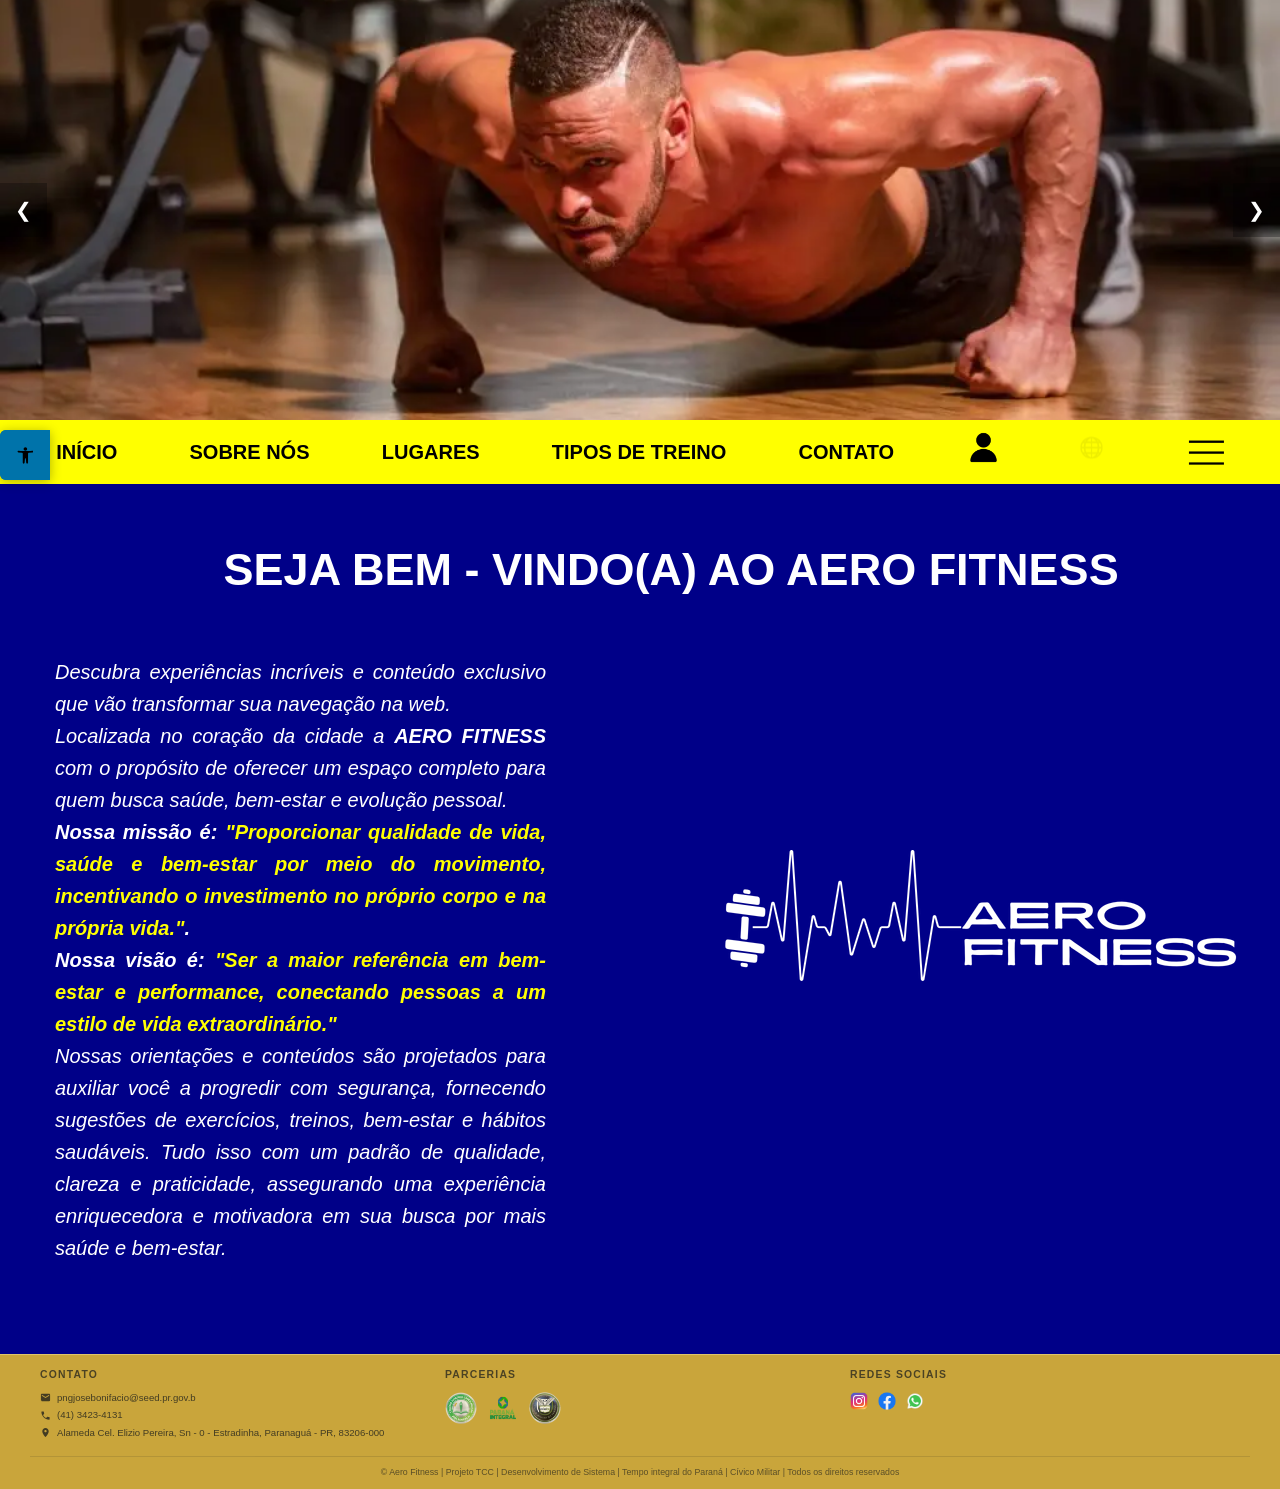
<file: index.html>
<!DOCTYPE html>
<html lang="pt-br">
<head>
    <meta charset="UTF-8">
    <meta name="viewport" content="width=device-width, initial-scale=1.0">
    <title>Aero Fitness</title>
    <link rel="stylesheet" href="pojo-a11y.css">
    <link rel="stylesheet" href="inicio.css">
    <link rel="stylesheet" href="https://cdnjs.cloudflare.com/ajax/libs/font-awesome/6.0.0-beta3/css/all.min.css">
</head>
<body>
    <header>
        <div class="carousel">
            <div class="carousel-inner">
                <div class="carousel-item active">
                    <img src="CIA-SJC-Calistenia-flexao-de-braco-Autores-GS2-Marketing-Digital-Freepik-1024x629.webp" alt="Academia 1">
                </div>
                <div class="carousel-item">
                    <img src="abre_guia_corrida.jpg" alt="Academia 2">
                </div>
                <div class="carousel-item">
                    <img src="treino.jfif" alt="Academia 3">
                </div>
                <div class="carousel-item">
                    <img src="alongue.jpg" alt="Academia 4">
                </div>
                <div class="carousel-item">
                    <img src="cal.webp" alt="Academia 5">
                </div>
                <div class="carousel-item">
                    <img src="abdomen.webp" alt="Academia 6">
                </div>
                <div class="carousel-item">
                    <img src="bichobom.jpg" alt="Academia 7">
                </div>
                <div class="carousel-item">
                    <img src="praia.avif" alt="Academia 8">
                </div>
            </div>
            <button class="prev" onclick="moveSlide(-1)">&#10094;</button>
            <button class="next" onclick="moveSlide(1)">&#10095;</button>
        </div>
    </header>

    <nav>
        <div class="barra">
            <button class="menu-toggle" id="menuToggle" aria-label="Abrir menu" aria-expanded="false">
                <span></span>
                <span></span>
                <span></span>
            </button>
            <ul id="menuList">
                <li class="active"><a href="index.html">INÍCIO</a></li>
                <li><a href="sobrenos.html">SOBRE NÓS</a></li>
                <li><a href="localizacao.html">LUGARES</a></li>
                <li><a href="tiposdetreino.html">TIPOS DE TREINO</a></li>
                <li><a href="contato.html">CONTATO</a></li>
                <li class="usuario">
                    <a href="escolha.html" id="userLink"><img src="user.png" alt="Usuário"></a>
                </li>
                <li class="tradutor-item">
                    <div id="google_translate_element"></div>
                </li>
                <li class="config">
                    <img src="tres.png" alt="Configurações">
                    <div class="sub-conf">
                        <ul>
                            <li><a href="projetossociais.html">PROJETOS SOCIAIS</a></li>
                            <li><a href="https://docs.google.com/document/d/1PD6Y0QL3gowv31_g5Vb6kIAoV6rIKhTdSsrQmaEiGf0/edit?usp=sharing" target="_blank" rel="noopener noreferrer">DOCS TCC</a></li>
                            <li><a href="https://canva.link/i18umpopi2f9ux4" target="_blank" rel="noopener noreferrer">CRONOGRAMA</a></li>
                            <li><a href="https://canva.link/prototipo-tcc" target="_blank" rel="noopener noreferrer">PROTÓTIPO AERO FITNESS</a></li>
                        </ul>
                    </div>
                </li>
            </ul>
        </div>
    </nav>
   
    <section class="welcome">
        <div class="welcome-content">
            <h1>SEJA BEM - VINDO(A) AO AERO FITNESS</h1>
            <p>Descubra experiências incríveis e conteúdo exclusivo que vão transformar sua navegação na web.</p>
            <p>Localizada no coração da cidade a <strong>AERO FITNESS</strong> com o propósito de oferecer um espaço completo para quem busca saúde, bem-estar e evolução pessoal.</p>
           
            <p id="missao" class="scroll-target"><em>Nossa missão é: <strong>"Proporcionar qualidade de vida, saúde e bem-estar por meio do movimento, incentivando o investimento no próprio corpo e na própria vida."</strong>.</em></p>
           
            <p id="visao" class="scroll-target"><em>Nossa visão é: <strong>"Ser a maior referência em bem-estar e performance, conectando pessoas a um estilo de vida extraordinário."</strong></em></p>
           
            <p>Nossas orientações e conteúdos são projetados para auxiliar você a progredir com segurança, fornecendo sugestões de exercícios, treinos, bem-estar e hábitos saudáveis. Tudo isso com um padrão de qualidade, clareza e praticidade, assegurando uma experiência enriquecedora e motivadora em sua busca por mais saúde e bem-estar.</p>
        </div>
        <div class="main">
            <div class="logo">
                <img src="Protótipo_TCC__3.png" alt="Logo">
            </div>
        </div>
    </section>

    <nav id="pojo-a11y-toolbar" class="pojo-a11y-toolbar-right" aria-label="Barra de ferramentas de acessibilidade">
        <div class="pojo-a11y-toolbar-toggle">
            <a class="pojo-a11y-toolbar-link pojo-a11y-toolbar-toggle-link" href="javascript:void(0);" title="Ferramentas de Acessibilidade" role="link" tabindex="0">
                <span class="pojo-sr-only sr-only">Abrir a barra de ferramentas</span>
                <svg xmlns="http://www.w3.org/2000/svg" viewBox="0 0 100 100" fill="currentColor" width="1em">
                    <title>Ferramentas de Acessibilidade</title>
                    <path d="M50 .8c5.7 0 10.4 4.7 10.4 10.4S55.7 21.6 50 21.6s-10.4-4.7-10.4-10.4S44.3.8 50 .8zM92.2 32l-21.9 2.3c-2.6.3-4.6 2.5-4.6 5.2V94c0 2.9-2.3 5.2-5.2 5.2H60c-2.7 0-4.9-2.1-5.2-4.7l-2.2-24.7c-.1-1.5-1.4-2.5-2.8-2.4-1.3.1-2.2 1.1-2.4 2.4l-2.2 24.7c-.2 2.7-2.5 4.7-5.2 4.7h-.5c-2.9 0-5.2-2.3-5.2-5.2V39.4c0-2.7-2-4.9-4.6-5.2L7.8 32c-2.6-.3-4.6-2.5-4.6-5.2v-.5c0-2.6 2.1-4.7 4.7-4.7h.5c19.3 1.8 33.2 2.8 41.7 2.8s22.4-.9 41.7-2.8c2.6-.2 4.9 1.6 5.2 4.3v1c-.1 2.6-2.1 4.8-4.8 5.1z"></path>
                </svg>
            </a>
        </div>
        <div class="pojo-a11y-toolbar-overlay">
            <div class="pojo-a11y-toolbar-inner">
                <p class="pojo-a11y-toolbar-title">Ferramentas de Acessibilidade</p>
                <ul class="pojo-a11y-toolbar-items pojo-a11y-tools">
                    <li class="pojo-a11y-toolbar-item">
                        <a href="#" class="pojo-a11y-toolbar-link pojo-a11y-btn-resize-font pojo-a11y-btn-resize-plus" data-action="resize-plus" data-action-group="resize" tabindex="0" role="link">
                            <span class="pojo-a11y-toolbar-icon">
                                <svg version="1.1" xmlns="http://www.w3.org/2000/svg" width="1em" viewBox="0 0 448 448">
                                    <title>Aumentar o Texto</title>
                                    <path fill="currentColor" d="M256 200v16c0 4.25-3.75 8-8 8h-56v56c0 4.25-3.75 8-8 8h-16c-4.25 0-8-3.75-8-8v-56h-56c-4.25 0-8-3.75-8-8v-16c0-4.25 3.75-8 8-8h56v-56c0-4.25 3.75-8 8-8h16c4.25 0 8 3.75 8 8v56h56c4.25 0 8 3.75 8 8zM288 208c0-61.75-50.25-112-112-112s-112 50.25-112 112 50.25 112 112 112 112-50.25 112-112zM416 416c0 17.75-14.25 32-32 32-8.5 0-16.75-3.5-22.5-9.5l-85.75-85.5c-29.25 20.25-64.25 31-99.75 31-97.25 0-176-78.75-176-176s78.75-176 176-176 176 78.75 176 176c0 35.5-10.75 70.5-31 99.75l85.75 85.75c5.75 5.75 9.25 14 9.25 22.5z"></path>
                                </svg>
                            </span>
                            <span class="pojo-a11y-toolbar-text">Aumentar o Texto</span>
                        </a>
                    </li>
                    <li class="pojo-a11y-toolbar-item">
                        <a href="#" class="pojo-a11y-toolbar-link pojo-a11y-btn-resize-font pojo-a11y-btn-resize-minus" data-action="resize-minus" data-action-group="resize" tabindex="0" role="link">
                            <span class="pojo-a11y-toolbar-icon">
                                <svg version="1.1" xmlns="http://www.w3.org/2000/svg" width="1em" viewBox="0 0 448 448">
                                    <title>Diminuir o Texto</title>
                                    <path fill="currentColor" d="M256 200v16c0 4.25-3.75 8-8 8h-144c-4.25 0-8-3.75-8-8v-16c0-4.25 3.75-8 8-8h144c4.25 0 8 3.75 8 8zM288 208c0-61.75-50.25-112-112-112s-112 50.25-112 112 50.25 112 112 112 112-50.25 112-112zM416 416c0 17.75-14.25 32-32 32-8.5 0-16.75-3.5-22.5-9.5l-85.75-85.5c-29.25 20.25-64.25 31-99.75 31-97.25 0-176-78.75-176-176s78.75-176 176-176 176 78.75 176 176c0 35.5-10.75 70.5-31 99.75l85.75 85.75c5.75 5.75 9.25 14 9.25 22.5z"></path>
                                </svg>
                            </span>
                            <span class="pojo-a11y-toolbar-text">Diminuir o Texto</span>
                        </a>
                    </li>
                    <li class="pojo-a11y-toolbar-item">
                        <a href="#" class="pojo-a11y-toolbar-link pojo-a11y-btn-narrator" data-action="narrator" tabindex="0" role="link">
                            <span class="pojo-a11y-toolbar-icon">
                                <svg version="1.1" xmlns="http://www.w3.org/2000/svg" width="1em" viewBox="0 0 448 448">
                                    <title>Narrador</title>
                                    <path fill="currentColor" d="M224 32C135 32 64 103 64 192v160c0 17.7 14.3 32 32 32h32V192c0-53 43-96 96-96s96 43 96 96v192h32c17.7 0 32-14.3 32-32V192c0-89-71-160-160-160zm-80 288c-8.8 0-16-7.2-16-16v-32c0-8.8 7.2-16 16-16s16 7.2 16 16v32c0 8.8-7.2 16-16 16zm160 0c-8.8 0-16-7.2-16-16v-32c0-8.8 7.2-16 16-16s16 7.2 16 16v32c0 8.8-7.2 16-16 16zm-80 96c-53 0-96-43-96-96h192c0 53-43 96-96 96z"/>
                                </svg>
                            </span>
                            <span class="pojo-a11y-toolbar-text" id="narrator-text">Ouvir Página</span>
                        </a>
                    </li>
                    <li class="pojo-a11y-toolbar-item">
                        <a href="#" class="pojo-a11y-toolbar-link pojo-a11y-btn-links-underline" data-action="links-underline" data-action-group="toggle" tabindex="0" role="link">
                            <span class="pojo-a11y-toolbar-icon">
                                <svg version="1.1" xmlns="http://www.w3.org/2000/svg" width="1em" viewBox="0 0 448 448">
                                    <title>Links Sublinhados</title>
                                    <path fill="currentColor" d="M364 304c0-6.5-2.5-12.5-7-17l-52-52c-4.5-4.5-10.75-7-17-7-7.25 0-13 2.75-18 8 8.25 8.25 18 15.25 18 28 0 13.25-10.75 24-24 24-12.75 0-19.75-9.75-28-18-5.25 5-8.25 10.75-8.25 18.25 0 6.25 2.5 12.5 7 17l51.5 51.75c4.5 4.5 10.75 6.75 17 6.75s12.5-2.25 17-6.5l36.75-36.5c4.5-4.5 7-10.5 7-16.75zM188.25 127.75c0-6.25-2.5-12.5-7-17l-51.5-51.75c-4.5-4.5-10.75-7-17-7s-12.5 2.5-17 6.75l-36.75 36.5c-4.5 4.5-7 10.5-7 16.75 0 6.5 2.5 12.5 7 17l52 52c4.5 4.5 10.75 6.75 17 6.75 7.25 0 13-2.5 18-7.75-8.25-8.25-18-15.25-18-28 0-13.25 10.75-24 24-24 12.75 0 19.75 9.75 28 18 5.25-5 8.25-10.75 8.25-18.25zM412 304c0 19-7.75 37.5-21.25 50.75l-36.75 36.5c-13.5 13.5-31.75 20.75-50.75 20.75-19.25 0-37.5-7.5-51-21.25l-51.5-51.75c-13.5-13.5-20.75-31.75-20.75-50.75 0-19.75 8-38.5 22-52.25l-22-22c-13.75 14-32.25 22-52 22-19 0-37.5-7.5-51-21l-52-52c-13.75-13.75-21-31.75-21-51 0-19 7.75-37.5 21.25-50.75l36.75-36.5c13.5-13.5 31.75-20.75 50.75-20.75 19.25 0 37.5 7.5 51 21.25l51.5 51.75c13.5 13.5 20.75 31.75 20.75 50.75 0 19.75-8 38.5-22 52.25l22 22c13.75-14 32.25-22 52-22 19 0 37.5 7.5 51 21l52 52c13.75 13.75 21 31.75 21 51z"></path>
                                </svg>
                            </span>
                            <span class="pojo-a11y-toolbar-text">Links Sublinhados</span>
                        </a>
                    </li>
                    <li class="pojo-a11y-toolbar-item">
                        <a href="#" class="pojo-a11y-toolbar-link pojo-a11y-btn-readable-font" data-action="readable-font" data-action-group="toggle" tabindex="0" role="link">
                            <span class="pojo-a11y-toolbar-icon">
                                <svg version="1.1" xmlns="http://www.w3.org/2000/svg" width="1em" viewBox="0 0 448 448">
                                    <title>Fonte Legível</title>
                                    <path fill="currentColor" d="M181.25 139.75l-42.5 112.5c24.75 0.25 49.5 1 74.25 1 4.75 0 9.5-0.25 14.25-0.5-13-38-28.25-76.75-46-113zM0 416l0.5-19.75c23.5-7.25 49-2.25 59.5-29.25l59.25-154 70-181h32c1 1.75 2 3.5 2.75 5.25l51.25 120c18.75 44.25 36 89 55 133 11.25 26 20 52.75 32.5 78.25 1.75 4 5.25 11.5 8.75 14.25 8.25 6.5 31.25 8 43 12.5 0.75 4.75 1.5 9.5 1.5 14.25 0 2.25-0.25 4.25-0.25 6.5-31.75 0-63.5-4-95.25-4-32.75 0-65.5 2.75-98.25 3.75 0-6.5 0.25-13 1-19.5l32.75-7c6.75-1.5 20-3.25 20-12.5 0-9-32.25-83.25-36.25-93.5l-112.5-0.5c-6.5 14.5-31.75 80-31.75 89.5 0 19.25 36.75 20 51 22 0.25 4.75 0.25 9.5 0.25 14.5 0 2.25-0.25 4.5-0.5 6.75-29 0-58.25-5-87.25-5-3.5 0-8.5 1.5-12 2-15.75 2.75-31.25 3.5-47 3.5z"></path>
                                </svg>
                            </span>
                            <span class="pojo-a11y-toolbar-text">Fonte Legível</span>
                        </a>
                    </li>
                    <li class="pojo-a11y-toolbar-item">
                        <a href="#" class="pojo-a11y-toolbar-link pojo-a11y-btn-reset" data-action="reset" tabindex="0" role="link">
                            <span class="pojo-a11y-toolbar-icon">
                                <svg version="1.1" xmlns="http://www.w3.org/2000/svg" width="1em" viewBox="0 0 448 448">
                                    <title>Redefinir</title>
                                    <path fill="currentColor" d="M384 224c0 105.75-86.25 192-192 192-57.25 0-111.25-25.25-147.75-69.25-2.5-3.25-2.25-8 0.5-10.75l34.25-34.5c1.75-1.5 4-2.25 6.25-2.25 2.25 0.25 4.5 1.25 5.75 3 24.5 31.75 61.25 49.75 101 49.75 70.5 0 128-57.5 128-128s-57.5-128-128-128c-32.75 0-63.75 12.5-87 34.25l34.25 34.5c4.75 4.5 6 11.5 3.5 17.25-2.5 6-8.25 10-14.75 10h-112c-8.75 0-16-7.25-16-16v-112c0-6.5 4-12.25 10-14.75 5.75-2.5 12.75-1.25 17.25 3.5l32.5 32.25c35.25-33.25 83-53 132.25-53 105.75 0 192 86.25 192 192z"></path>
                                </svg>
                            </span>
                            <span class="pojo-a11y-toolbar-text">Redefinir</span>
                        </a>
                    </li>
                </ul>
            </div>
        </div>
    </nav>   

    <script type="text/javascript">
        function googleTranslateElementInit() {
            new google.translate.TranslateElement({
                pageLanguage: 'pt',
                includedLanguages: 'en,es,fr,de,it,ja,zh-CN,ru,ar,pt',
                layout: google.translate.TranslateElement.InlineLayout.SIMPLE
            }, 'google_translate_element');
        }
    </script>
    <script type="text/javascript" src="//translate.google.com/translate_a/element.js?cb=googleTranslateElementInit"></script>

    <script src="https://vlibras.gov.br/app/vlibras-plugin.js"></script>
    <script>
        new window.VLibras.Widget('https://vlibras.gov.br/app');

        const menuToggle = document.getElementById('menuToggle');
        const menuList = document.getElementById('menuList');

        menuToggle.addEventListener('click', function() {
            menuList.classList.toggle('menu-open');
            menuToggle.classList.toggle('active');
            const expanded = menuToggle.getAttribute('aria-expanded') === 'true';
            menuToggle.setAttribute('aria-expanded', !expanded);
        });

        document.querySelectorAll('#menuList a').forEach(function(link) {
            link.addEventListener('click', function() {
                if (window.innerWidth <= 850) {
                    menuList.classList.remove('menu-open');
                    menuToggle.classList.remove('active');
                    menuToggle.setAttribute('aria-expanded', 'false');
                }
            });
        });

        document.querySelectorAll('.config').forEach(function(config) {
            config.addEventListener('click', function(e) {
                if (window.innerWidth <= 850 && e.target.tagName !== 'A') {
                    this.classList.toggle('config-open');
                }
            });
        });

        let currentSlide = 0;
        const slides = document.querySelectorAll('.carousel-item');
        const totalSlides = slides.length;

        function moveSlide(direction) {
            slides[currentSlide].classList.remove('active');
            currentSlide = (currentSlide + direction + totalSlides) % totalSlides;
            slides[currentSlide].classList.add('active');
        }

        setInterval(() => {
            moveSlide(1);
        }, 5000);

        document.addEventListener('DOMContentLoaded', function() {
            updateUserIcon();
        });

        function updateUserIcon() {
            const userLink = document.getElementById('userLink');
            const savedUser = localStorage.getItem('loggedInUser');
           
            if (savedUser) {
                try {
                    const user = JSON.parse(savedUser);
                    if (user.loggedIn && user.initials) {
                        userLink.innerHTML = `<span class="user-initials">${user.initials}</span>`;
                        userLink.href = '#';
                        userLink.title = `Olá, ${user.email}`;
                       
                        userLink.onclick = function(e) {
                            e.preventDefault();
                            if (confirm('Deseja fazer logout?')) {
                                const token = localStorage.getItem('aero_token');
                                if (token) {
                                    fetch('https://aero-chat.matheus-martins-oliveira09.workers.dev/logout', {
                                        method: 'POST',
                                        headers: { 'Content-Type': 'application/json' },
                                        body: JSON.stringify({ token })
                                    }).catch(() => {});
                                }
                                localStorage.removeItem('loggedInUser');
                                localStorage.removeItem('aero_token');
                                location.reload();
                            }
                        };
                    }
                } catch (e) {
                    console.error('Erro ao ler dados do usuário:', e);
                }
            }
        }

        (async function hidratarSessao() {
            const token = localStorage.getItem('aero_token');
            const usuario = localStorage.getItem('loggedInUser');
            if (!token || usuario) return;

            try {
                const res = await fetch('https://aero-chat.matheus-martins-oliveira09.workers.dev/user', {
                    method: 'POST',
                    headers: { 'Content-Type': 'application/json' },
                    body: JSON.stringify({ token })
                });
                if (res.ok) {
                    const data = await res.json();
                    localStorage.setItem('loggedInUser', JSON.stringify({
                        ...data.user,
                        loggedIn: true
                    }));
                    console.log('[HIDRATAÇÃO] Sessão restaurada para', data.user.email);
                    updateUserIcon();
                } else {
                    localStorage.removeItem('aero_token');
                }
            } catch (err) {
                console.warn('[HIDRATAÇÃO] Erro:', err);
            }
        })();

        (function() {
            'use strict';

            const toolbar = document.getElementById('pojo-a11y-toolbar');
            const toggleBtn = document.querySelector('.pojo-a11y-toolbar-toggle-link');
            const resetBtn = document.querySelector('.pojo-a11y-btn-reset');
           
            let isSpeaking = false;
            let currentUtterance = null;
            const narratorBtn = document.querySelector('.pojo-a11y-btn-narrator');
            const narratorText = document.getElementById('narrator-text');

            function getMainText() {
                const welcomeContent = document.querySelector('.welcome-content');
                if (!welcomeContent) {
                    return 'Conteúdo não encontrado.';
                }
                return welcomeContent.innerText
                    .replace(/\s+/g, ' ')
                    .trim() || 'Conteúdo principal não disponível.';
            }

            function toggleNarrator() {
                if (!('speechSynthesis' in window)) {
                    alert('Seu navegador não oferece suporte ao narrador.');
                    return;
                }

                const speechSynthesis = window.speechSynthesis;

                if (isSpeaking) {
                    if (speechSynthesis.speaking) {
                        speechSynthesis.cancel();
                    }
                    isSpeaking = false;
                    narratorText.textContent = 'Ouvir Página';
                    narratorBtn.classList.remove('active-tool');
                    return;
                }

                const text = getMainText();
                if (!text || text.trim().length === 0) {
                    alert('Nenhum texto disponível para leitura.');
                    return;
                }

                const utterance = new SpeechSynthesisUtterance(text);
                utterance.lang = 'pt-BR';
                utterance.rate = 0.9;
                utterance.pitch = 1;
                utterance.volume = 1;

                utterance.onstart = function() {
                    isSpeaking = true;
                    narratorText.textContent = 'Parar Leitura';
                    narratorBtn.classList.add('active-tool');
                };

                utterance.onend = function() {
                    isSpeaking = false;
                    narratorText.textContent = 'Ouvir Página';
                    narratorBtn.classList.remove('active-tool');
                };

                utterance.onerror = function(event) {
                    console.error('Erro na leitura:', event);
                    isSpeaking = false;
                    narratorText.textContent = 'Ouvir Página';
                    narratorBtn.classList.remove('active-tool');
                };

                currentUtterance = utterance;
                speechSynthesis.speak(utterance);
            }

            if (narratorBtn) {
                narratorBtn.addEventListener('click', function(e) {
                    e.preventDefault();
                    toggleNarrator();
                });
            }

            if (toggleBtn) {
                toggleBtn.addEventListener('click', function(e) {
                    e.preventDefault();
                    toolbar.classList.toggle('pojo-a11y-toolbar-open');
                });
            }

            const textElements = document.querySelectorAll(
                '.welcome h1, .welcome p, .welcome li, .welcome a, .welcome button,' +
                '.barra li, .barra li a, .sub-conf li, .sub-conf li a,' +
                '.site-footer h3, .site-footer li, .site-footer p, .site-footer a,' +
                '.footer-bottom p'
            );

            textElements.forEach((element) => {
                if (!element.dataset.a11yBaseFontSize) {
                    element.dataset.a11yBaseFontSize = parseFloat(
                        getComputedStyle(element).fontSize
                    );
                }
            });

            let textScale = parseFloat(localStorage.getItem('pojo-text-scale')) || 1;

            function applyTextScale() {
                textElements.forEach((element) => {
                    const originalSize = parseFloat(element.dataset.a11yBaseFontSize);
                    if (!Number.isNaN(originalSize)) {
                        element.style.fontSize = `${originalSize * textScale}px`;
                    }
                });
                localStorage.setItem('pojo-text-scale', textScale.toFixed(2));
            }

            applyTextScale();

            function applyAction(action, element) {
                const body = document.body;
               
                switch (action) {
                    case 'resize-plus':
                        textScale = Math.min(textScale + 0.10, 2);
                        applyTextScale();
                        element.classList.add('active-tool');
                        break;

                    case 'resize-minus':
                        textScale = Math.max(textScale - 0.10, 0.7);
                        applyTextScale();
                        element.classList.add('active-tool');
                        break;

                    case 'links-underline':
                        body.classList.toggle('pojo-links-underline');
                        element.classList.toggle('active-tool');
                        break;

                    case 'readable-font':
                        body.classList.toggle('pojo-readable-font');
                        element.classList.toggle('active-tool');
                        break;

                    default:
                        break;
                }
            }

            const allTools = document.querySelectorAll('.pojo-a11y-toolbar-link[data-action]');
           
            allTools.forEach(function(tool) {
                tool.addEventListener('click', function(e) {
                    e.preventDefault();
                    const action = this.getAttribute('data-action');
                    if (action === 'narrator') return;
                    applyAction(action, this);
                });
            });

            if (resetBtn) {
                resetBtn.addEventListener('click', function(e) {
                    e.preventDefault();
                    const body = document.body;

                    if (isSpeaking && window.speechSynthesis) {
                        window.speechSynthesis.cancel();
                        isSpeaking = false;
                        if (narratorText) narratorText.textContent = 'Ouvir Página';
                        if (narratorBtn) narratorBtn.classList.remove('active-tool');
                    }

                    body.classList.remove(
                        'pojo-links-underline',
                        'pojo-readable-font'
                    );

                    body.style.fontSize = '';
                    localStorage.removeItem('pojo-font-size');

                    textScale = 1;
                    localStorage.removeItem('pojo-text-scale');
                    textElements.forEach(function(element) {
                        element.style.fontSize = '';
                    });

                    allTools.forEach(function(tool) {
                        tool.classList.remove('active-tool');
                    });

                    toolbar.classList.remove('pojo-a11y-toolbar-open');
                });
            }

            function loadSavedState() {
                const savedFontSize = localStorage.getItem('pojo-font-size');
                if (savedFontSize) {
                    document.body.style.fontSize = savedFontSize + 'px';
                }
                textScale = parseFloat(localStorage.getItem('pojo-text-scale')) || 1;
                applyTextScale();
            }

            loadSavedState();

        })();
    </script>

    <footer class="site-footer">
        <div class="footer-container">
            <div class="footer-section contact-section">
                <h3>CONTATO</h3>
                <ul class="contact-list">
                    <li><img src="data:image/svg+xml,%3Csvg xmlns='http://www.w3.org/2000/svg' fill='%232c2a1e' viewBox='0 0 24 24' width='12' height='12'%3E%3Cpath d='M20 4H4c-1.1 0-1.99.9-1.99 2L2 18c0 1.1.9 2 2 2h16c1.1 0 2-.9 2-2V6c0-1.1-.9-2-2-2zm0 4l-8 5-8-5V6l8 5 8-5v2z'/%3E%3C/svg%3E" alt="email"> pngjosebonifacio@seed.pr.gov.b</li>
                    <li><img src="data:image/svg+xml,%3Csvg xmlns='http://www.w3.org/2000/svg' fill='%232c2a1e' viewBox='0 0 24 24' width='12' height='12'%3E%3Cpath d='M6.62 10.79c1.44 2.83 3.76 5.14 6.59 6.59l2.2-2.2c.27-.27.67-.36 1.02-.24 1.12.37 2.33.57 3.57.57.55 0 1 .45 1 1V20c0 .55-.45 1-1 1-9.39 0-17-7.61-17-17 0-.55.45-1 1-1h3.5c.55 0 1 .45 1 1 0 1.25.2 2.45.57 3.57.11.35.03.74-.25 1.02l-2.2 2.2z'/%3E%3C/svg%3E" alt="telefone"> (41) 3423-4131</li>
                    <li><img src="data:image/svg+xml,%3Csvg xmlns='http://www.w3.org/2000/svg' fill='%232c2a1e' viewBox='0 0 24 24' width='12' height='12'%3E%3Cpath d='M12 2C8.13 2 5 5.13 5 9c0 5.25 7 13 7 13s7-7.75 7-13c0-3.87-3.13-7-7-7zm0 9.5c-1.38 0-2.5-1.12-2.5-2.5s1.12-2.5 2.5-2.5 2.5 1.12 2.5 2.5-1.12 2.5-2.5 2.5z'/%3E%3C/svg%3E" alt="maps"> Alameda Cel. Elizio Pereira, Sn - 0 - Estradinha, Paranaguá - PR, 83206-000</li>
                </ul>
            </div>
            <div class="footer-section partnerships-section">
                <h3>PARCERIAS</h3>
                <div class="logos-wrapper">
                    <img src="1.png" alt="estadual">                   
                    <img src="img.pr.colegio.integral.png" alt="integral">   
                    <img src="icone.CECM.02.png" alt="integral">              
                </div>
            </div>
            <div class="footer-section social-section">
                <h3>REDES SOCIAIS</h3>
                <div class="social-icons-footer">
                    <a href="https://www.instagram.com/png_cejosebonifacio/" target="_blank" rel="noopener noreferrer"><img src="instagram.png" alt="Instagram"></a>
                    <a href="https://web.facebook.com/people/Estadual-Jos%C3%A9-Bonif%C3%A1cio/100092219353603/?rdid=fUCPTQsftdii2f7s&share_url=https%3A%2F%2Fweb.facebook.com%2Fshare%2F17qU9QBFdE%2F%3F_rdc%3D1%26_rdr" target="_blank" rel="noopener noreferrer"><img src="facebook.png" alt="Facebook"></a>
                    <a href="https://api.whatsapp.com/send/?phone=554134234131&text&type=phone_number&app_absent=0" target="_blank" rel="noopener noreferrer"><img src="icons8-whatsapp2-48.png" alt="WhatsApp"></a>
                </div>
            </div>
        </div>
        <div class="footer-bottom">
            <p>&copy; Aero Fitness | Projeto TCC | Desenvolvimento de Sistema | Tempo integral do Paraná | Cívico Militar | Todos os direitos reservados</p>
        </div>
    </footer>

</body>
</html>
</file>
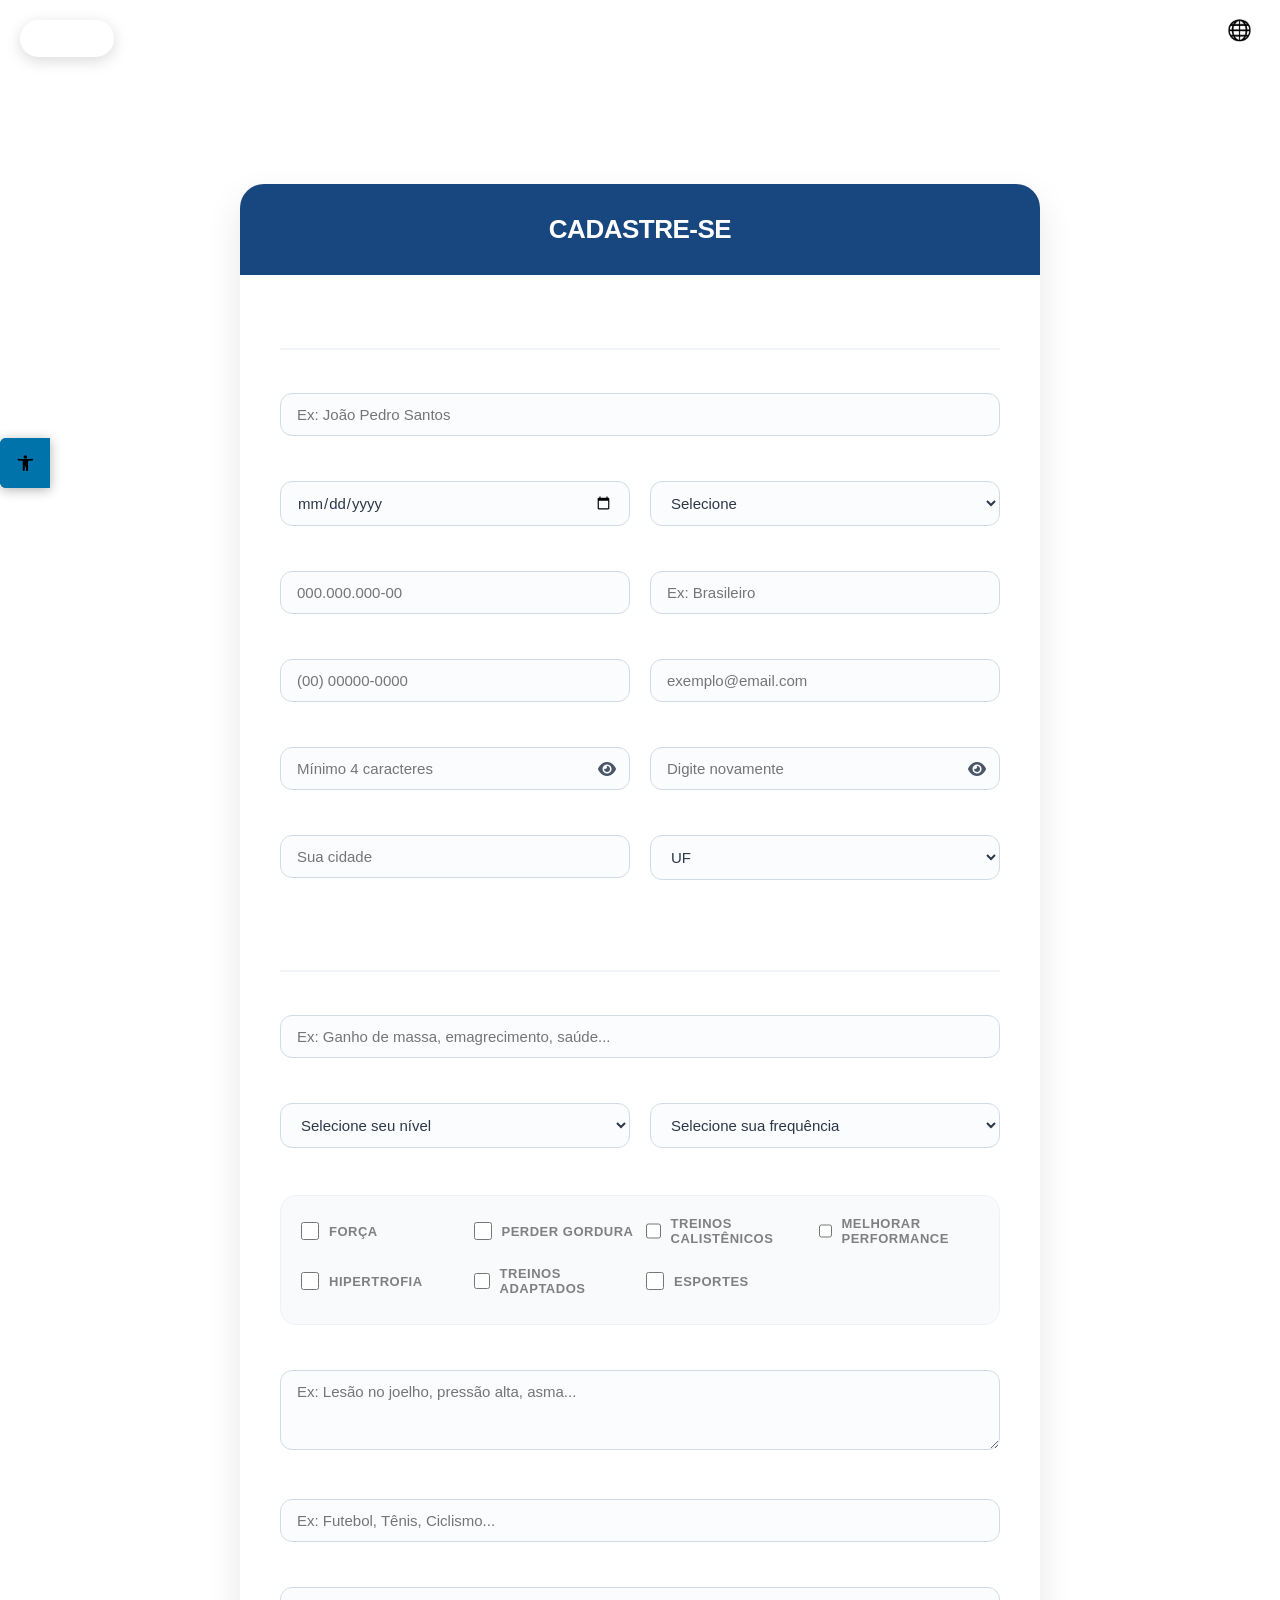
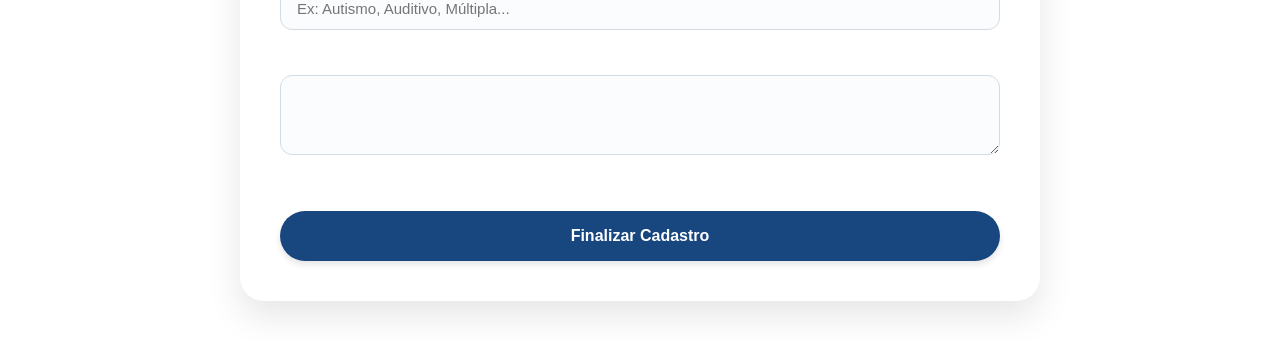
<file: cadastrese.html>
<!DOCTYPE html>
<html lang="pt-BR">

<head>
    <meta charset="UTF-8" />
    <meta name="viewport" content="width=device-width, initial-scale=1.0" />
    <title>Cadastro</title>

    <link rel="stylesheet" href="cadastrese.css">
    <link rel="stylesheet" href="pojo-a11y.css">
    <link rel="stylesheet" href="https://cdnjs.cloudflare.com/ajax/libs/font-awesome/6.0.0-beta3/css/all.min.css">

</head>

<body>
    <a href="escolha.html" class="btn-voltar" aria-label="Voltar para página inicial">
        <i class="fas fa-arrow-left"></i>
        <span>Voltar</span>
    </a>

    <div class="tradutor-wrapper">
        <div id="google_translate_element"></div>
    </div>

    <div id="alertSuccess" class="custom-alert">
        <i class="fas fa-check-circle fa-lg"></i>
        <span>Cadastro realizado com sucesso! Bem-vindo ao AEROFITNESS.</span>
    </div>

    <div class="main-wrapper">

        <div class="logo">
            <img src="Protótipo_TCC__3.png" alt="logo">
        </div>

        <div id="form-container">
            <div class="form-box">
                <div class="form-header">
                    <h1>Cadastre-se</h1>
                </div>

                <div class="form-content">
                    <form id="formAcademico">

                        <h2>Dados Pessoais</h2>

                        <div class="campo">
                            <label for="nome">Nome completo</label>
                            <input type="text" id="nome" name="nome" placeholder="Ex: João Pedro Santos" required>
                        </div>

                        <div class="linha-dupla">
                            <div class="campo">
                                <label for="nascimento">Data de Nascimento</label>
                                <input type="date" id="nascimento" name="nascimento" required>
                            </div>
                            <div class="campo">
                                <label for="genero">Gênero</label>
                                <select id="genero" name="genero" required>
                                    <option value="" disabled selected>Selecione</option>
                                    <option value="Feminino">Feminino</option>
                                    <option value="Masculino">Masculino</option>
                                    <option value="Prefiro não informar">Prefiro não informar</option>
                                    <option value="Outro">Outro</option>
                                </select>
                            </div>
                        </div>

                        <div class="linha-dupla">
                            <div class="campo">
                                <label for="cpf">CPF</label>
                                <input type="text" id="cpf" name="cpf" placeholder="000.000.000-00" maxlength="14">
                            </div>
                            <div class="campo">
                                <label for="nacionalidade">Nacionalidade</label>
                                <input type="text" id="nacionalidade" name="nacionalidade" placeholder="Ex: Brasileiro">
                            </div>
                        </div>

                        <div class="linha-dupla">
                            <div class="campo">
                                <label for="telefone">Telefone</label>
                                <input type="tel" id="telefone" name="telefone" placeholder="(00) 00000-0000"
                                    maxlength="15">
                            </div>
                            <div class="campo">
                                <label for="email">E-mail pessoal</label>
                                <input type="email" id="email" name="email" placeholder="exemplo@email.com"
                                    pattern="[a-z0-9._%+-]+@[a-z0-9.-]+\.[a-z]{2,}$" required>
                            </div>
                        </div>

                        <div class="linha-dupla">
                            <div class="campo">
                                <label for="senha">Senha</label>
                                <div class="campo-senha">
                                    <input type="password" id="senha" name="senha" placeholder="Mínimo 4 caracteres"
                                        minlength="4" required>
                                    <i class="fas fa-eye toggle-senha" data-target="senha"
                                        aria-label="Mostrar senha"></i>
                                </div>
                            </div>
                            <div class="campo">
                                <label for="senha_confirma">Confirmar senha</label>
                                <div class="campo-senha">
                                    <input type="password" id="senha_confirma" name="senha_confirma"
                                        placeholder="Digite novamente" minlength="4" required>
                                    <i class="fas fa-eye toggle-senha" data-target="senha_confirma"
                                        aria-label="Mostrar senha"></i>
                                </div>
                            </div>
                        </div>

                        <div class="linha-dupla">
                            <div class="campo">
                                <label for="cidade">Cidade</label>
                                <input type="text" id="cidade" name="cidade" placeholder="Sua cidade">
                            </div>
                            <div class="campo">
                                <label for="estado">Estado (UF)</label>
                                <select id="estado" name="estado">
                                    <option value="" disabled selected>UF</option>
                                    <option value="AC">AC</option>
                                    <option value="AL">AL</option>
                                    <option value="AP">AP</option>
                                    <option value="AM">AM</option>
                                    <option value="BA">BA</option>
                                    <option value="CE">CE</option>
                                    <option value="DF">DF</option>
                                    <option value="ES">ES</option>
                                    <option value="GO">GO</option>
                                    <option value="MA">MA</option>
                                    <option value="MT">MT</option>
                                    <option value="MS">MS</option>
                                    <option value="MG">MG</option>
                                    <option value="PA">PA</option>
                                    <option value="PB">PB</option>
                                    <option value="PR">PR</option>
                                    <option value="PE">PE</option>
                                    <option value="PI">PI</option>
                                    <option value="RJ">RJ</option>
                                    <option value="RN">RN</option>
                                    <option value="RS">RS</option>
                                    <option value="RO">RO</option>
                                    <option value="RR">RR</option>
                                    <option value="SC">SC</option>
                                    <option value="SP">SP</option>
                                    <option value="SE">SE</option>
                                    <option value="TO">TO</option>
                                </select>
                            </div>
                        </div>

                        <h3>Aptidão Física &amp; Objetivos</h3>

                        <div class="campo">
                            <label for="objetivos">Quais são seus principais objetivos?</label>
                            <input type="text" id="objetivos" name="objetivos"
                                placeholder="Ex: Ganho de massa, emagrecimento, saúde..." required>
                        </div>

                        <div class="linha-dupla">
                            <div class="campo">
                                <label for="nivel_treino">Seu nível de treino</label>
                                <select id="nivel_treino" name="nivel_treino" required>
                                    <option value="" disabled selected>Selecione seu nível</option>
                                    <option value="inicio">Iniciante</option>
                                    <option value="intermediario">Intermediário</option>
                                    <option value="pre-avançado">Pré-avançado</option>
                                    <option value="avançado">Avançado</option>
                                </select>
                            </div>
                            <div class="campo">
                                <label for="frequencia">Frequência Semanal</label>
                                <select id="frequencia" name="frequencia" required>
                                    <option value="" disabled selected>Selecione sua frequência</option>
                                    <option value="sedentario">Nunca pratiquei</option>
                                    <option value="recente">Comecei recentemente</option>
                                    <option value="regular">2 a 3 vezes por semana</option>
                                    <option value="atleta">Todos os dias</option>
                                </select>
                            </div>
                        </div>

                        <div class="campo">
                            <label>Preferências de Treino (Selecione uma ou mais)</label>
                            <div class="opcoes-grid">
                                <label class="opcao-item"><input type="checkbox" name="preferencia"
                                        value="musculacao">Força</label>
                                <label class="opcao-item"><input type="checkbox" name="preferencia" value="cardio">
                                    Perder gordura</label>
                                <label class="opcao-item"><input type="checkbox" name="preferencia"
                                        value="funcional">Treinos calistênicos</label>
                                <label class="opcao-item"><input type="checkbox" name="preferencia"
                                        value="crossfit">Melhorar performance</label>
                                <label class="opcao-item"><input type="checkbox" name="preferencia"
                                        value="yoga">Hipertrofia</label>
                                <label class="opcao-item"><input type="checkbox" name="preferencia"
                                        value="natacao">Treinos Adaptados</label>
                                <label class="opcao-item"><input type="checkbox" name="preferencia"
                                        value="natacao">Esportes</label>
                            </div>
                        </div>

                        <div class="campo">
                            <label for="restricoes">Restrições físicas ou recomendações médicas?</label>
                            <textarea id="restricoes" name="restricoes"
                                placeholder="Ex: Lesão no joelho, pressão alta, asma..."></textarea>
                        </div>

                        <div class="campo">
                            <label for="esporte_especifico">Pratica algum esporte específico atualmente?</label>
                            <input type="text" id="esporte_especifico" name="esporte_especifico"
                                placeholder="Ex: Futebol, Tênis, Ciclismo...">
                        </div>

                        <div class="campo">
                            <label for="deficiencia">Você possui algum tipo de deficiência?</label>
                            <input type="text" id="deficiencia" name="deficiencia"
                                placeholder="Ex: Autismo, Auditivo, Múltipla...">
                        </div>

                        <div class="campo">
                            <label for="feedback">Feedback(opcional)</label>
                            <textarea id="feedback" name="feedback" placeholder=""></textarea>
                        </div>

                        <button type="submit" class="btn-salvar">Finalizar Cadastro</button>
                    </form>
                </div>
            </div>
        </div>

        <div id="academia-page">
            <div class="hero-academia">
                <h2>BEM-VINDO À AERO FITNESS, <span id="user-name-display">ATLETA</span>!</h2>
                <p>Seu cadastro foi processado. Prepare-se para transformar seu corpo e mente.</p>
            </div>

            <div class="cards-servicos">
                <div class="card-servico">
                    <i class="fas fa-clipboard-list"></i>
                    <h4>Minha Ficha</h4>
                    <p>Acesse seu plano de treino personalizado baseado nos seus objetivos.</p>
                </div>
                <div class="card-servico">
                    <i class="fas fa-dumbbell"></i>
                    <h4>Equipamentos</h4>
                    <p>Conheça nossa estrutura de ponta e as áreas de treino livre.</p>
                </div>
                <div class="card-servico">
                    <i class="fas fa-heartbeat"></i>
                    <h4>Acompanhamento</h4>
                    <p>Agende sua avaliação física mensal com nossos especialistas.</p>
                </div>
            </div>

            <div style="padding: 0 40px 40px; text-align: center;">
                <button class="btn-salvar" style="max-width: 300px;"
                    onclick="window.location.href='tiposdetreino.html'">
                    <i class="fas fa-dumbbell" style="margin-right: 10px;"></i> Conhecer Treinos
                </button>
            </div>
        </div>

    </div>

    <nav id="pojo-a11y-toolbar" class="pojo-a11y-toolbar-right" aria-label="Barra de ferramentas de acessibilidade">
        <div class="pojo-a11y-toolbar-toggle">
            <a class="pojo-a11y-toolbar-link pojo-a11y-toolbar-toggle-link" href="javascript:void(0);"
                title="Ferramentas de Acessibilidade" role="link" tabindex="0">
                <span class="pojo-sr-only sr-only">Abrir a barra de ferramentas</span>
                <svg xmlns="http://www.w3.org/2000/svg" viewBox="0 0 100 100" fill="currentColor" width="1em">
                    <title>Ferramentas de Acessibilidade</title>
                    <path
                        d="M50 .8c5.7 0 10.4 4.7 10.4 10.4S55.7 21.6 50 21.6s-10.4-4.7-10.4-10.4S44.3.8 50 .8zM92.2 32l-21.9 2.3c-2.6.3-4.6 2.5-4.6 5.2V94c0 2.9-2.3 5.2-5.2 5.2H60c-2.7 0-4.9-2.1-5.2-4.7l-2.2-24.7c-.1-1.5-1.4-2.5-2.8-2.4-1.3.1-2.2 1.1-2.4 2.4l-2.2 24.7c-.2 2.7-2.5 4.7-5.2 4.7h-.5c-2.9 0-5.2-2.3-5.2-5.2V39.4c0-2.7-2-4.9-4.6-5.2L7.8 32c-2.6-.3-4.6-2.5-4.6-5.2v-.5c0-2.6 2.1-4.7 4.7-4.7h.5c19.3 1.8 33.2 2.8 41.7 2.8s22.4-.9 41.7-2.8c2.6-.2 4.9 1.6 5.2 4.3v1c-.1 2.6-2.1 4.8-4.8 5.1z">
                    </path>
                </svg>
            </a>
        </div>
        <div class="pojo-a11y-toolbar-overlay">
            <div class="pojo-a11y-toolbar-inner">
                <p class="pojo-a11y-toolbar-title">Ferramentas de Acessibilidade</p>
                <ul class="pojo-a11y-toolbar-items pojo-a11y-tools">
                    <li class="pojo-a11y-toolbar-item">
                        <a href="#" class="pojo-a11y-toolbar-link pojo-a11y-btn-resize-font pojo-a11y-btn-resize-plus"
                            data-action="resize-plus" data-action-group="resize" tabindex="0" role="link">
                            <span class="pojo-a11y-toolbar-icon">
                                <svg version="1.1" xmlns="http://www.w3.org/2000/svg" width="1em" viewBox="0 0 448 448">
                                    <title>Aumentar o Texto</title>
                                    <path fill="currentColor"
                                        d="M256 200v16c0 4.25-3.75 8-8 8h-56v56c0 4.25-3.75 8-8 8h-16c-4.25 0-8-3.75-8-8v-56h-56c-4.25 0-8-3.75-8-8v-16c0-4.25 3.75-8 8-8h56v-56c0-4.25 3.75-8 8-8h16c4.25 0 8 3.75 8 8v56h56c4.25 0 8 3.75 8 8zM288 208c0-61.75-50.25-112-112-112s-112 50.25-112 112 50.25 112 112 112 112-50.25 112-112zM416 416c0 17.75-14.25 32-32 32-8.5 0-16.75-3.5-22.5-9.5l-85.75-85.5c-29.25 20.25-64.25 31-99.75 31-97.25 0-176-78.75-176-176s78.75-176 176-176 176 78.75 176 176c0 35.5-10.75 70.5-31 99.75l85.75 85.75c5.75 5.75 9.25 14 9.25 22.5z">
                                    </path>
                                </svg>
                            </span>
                            <span class="pojo-a11y-toolbar-text">Aumentar o Texto</span>
                        </a>
                    </li>
                    <li class="pojo-a11y-toolbar-item">
                        <a href="#" class="pojo-a11y-toolbar-link pojo-a11y-btn-resize-font pojo-a11y-btn-resize-minus"
                            data-action="resize-minus" data-action-group="resize" tabindex="0" role="link">
                            <span class="pojo-a11y-toolbar-icon">
                                <svg version="1.1" xmlns="http://www.w3.org/2000/svg" width="1em" viewBox="0 0 448 448">
                                    <title>Diminuir o Texto</title>
                                    <path fill="currentColor"
                                        d="M256 200v16c0 4.25-3.75 8-8 8h-144c-4.25 0-8-3.75-8-8v-16c0-4.25 3.75-8 8-8h144c4.25 0 8 3.75 8 8zM288 208c0-61.75-50.25-112-112-112s-112 50.25-112 112 50.25 112 112 112 112-50.25 112-112zM416 416c0 17.75-14.25 32-32 32-8.5 0-16.75-3.5-22.5-9.5l-85.75-85.5c-29.25 20.25-64.25 31-99.75 31-97.25 0-176-78.75-176-176s78.75-176 176-176 176 78.75 176 176c0 35.5-10.75 70.5-31 99.75l85.75 85.75c5.75 5.75 9.25 14 9.25 22.5z">
                                    </path>
                                </svg>
                            </span>
                            <span class="pojo-a11y-toolbar-text">Diminuir o Texto</span>
                        </a>
                    </li>
                    <li class="pojo-a11y-toolbar-item">
                        <a href="#" class="pojo-a11y-toolbar-link pojo-a11y-btn-narrator" data-action="narrator"
                            tabindex="0" role="link">
                            <span class="pojo-a11y-toolbar-icon">
                                <svg version="1.1" xmlns="http://www.w3.org/2000/svg" width="1em" viewBox="0 0 448 448">
                                    <title>Narrador</title>
                                    <path fill="currentColor"
                                        d="M224 32C135 32 64 103 64 192v160c0 17.7 14.3 32 32 32h32V192c0-53 43-96 96-96s96 43 96 96v192h32c17.7 0 32-14.3 32-32V192c0-89-71-160-160-160zm-80 288c-8.8 0-16-7.2-16-16v-32c0-8.8 7.2-16 16-16s16 7.2 16 16v32c0 8.8-7.2 16-16 16zm160 0c-8.8 0-16-7.2-16-16v-32c0-8.8 7.2-16 16-16s16 7.2 16 16v32c0 8.8-7.2 16-16 16zm-80 96c-53 0-96-43-96-96h192c0 53-43 96-96 96z" />
                                </svg>
                            </span>
                            <span class="pojo-a11y-toolbar-text" id="narrator-text">Ouvir Página</span>
                        </a>
                    </li>
                    <li class="pojo-a11y-toolbar-item">
                        <a href="#" class="pojo-a11y-toolbar-link pojo-a11y-btn-links-underline"
                            data-action="links-underline" data-action-group="toggle" tabindex="0" role="link">
                            <span class="pojo-a11y-toolbar-icon">
                                <svg version="1.1" xmlns="http://www.w3.org/2000/svg" width="1em" viewBox="0 0 448 448">
                                    <title>Links Sublinhados</title>
                                    <path fill="currentColor"
                                        d="M364 304c0-6.5-2.5-12.5-7-17l-52-52c-4.5-4.5-10.75-7-17-7-7.25 0-13 2.75-18 8 8.25 8.25 18 15.25 18 28 0 13.25-10.75 24-24 24-12.75 0-19.75-9.75-28-18-5.25 5-8.25 10.75-8.25 18.25 0 6.25 2.5 12.5 7 17l51.5 51.75c4.5 4.5 10.75 6.75 17 6.75s12.5-2.25 17-6.5l36.75-36.5c4.5-4.5 7-10.5 7-16.75zM188.25 127.75c0-6.25-2.5-12.5-7-17l-51.5-51.75c-4.5-4.5-10.75-7-17-7s-12.5 2.5-17 6.75l-36.75 36.5c-4.5 4.5-7 10.5-7 16.75 0 6.5 2.5 12.5 7 17l52 52c4.5 4.5 10.75 6.75 17 6.75 7.25 0 13-2.5 18-7.75-8.25-8.25-18-15.25-18-28 0-13.25 10.75-24 24-24 12.75 0 19.75 9.75 28 18 5.25-5 8.25-10.75 8.25-18.25zM412 304c0 19-7.75 37.5-21.25 50.75l-36.75 36.5c-13.5 13.5-31.75 20.75-50.75 20.75-19.25 0-37.5-7.5-51-21.25l-51.5-51.75c-13.5-13.5-20.75-31.75-20.75-50.75 0-19.75 8-38.5 22-52.25l-22-22c-13.75 14-32.25 22-52 22-19 0-37.5-7.5-51-21l-52-52c-13.75-13.75-21-31.75-21-51 0-19 7.75-37.5 21.25-50.75l36.75-36.5c13.5-13.5 31.75-20.75 50.75-20.75 19.25 0 37.5 7.5 51 21.25l51.5 51.75c13.5 13.5 20.75 31.75 20.75 50.75 0 19.75-8 38.5-22 52.25l22 22c13.75-14 32.25-22 52-22 19 0 37.5 7.5 51 21l52 52c13.75 13.75 21 31.75 21 51z">
                                    </path>
                                </svg>
                            </span>
                            <span class="pojo-a11y-toolbar-text">Links Sublinhados</span>
                        </a>
                    </li>
                    <li class="pojo-a11y-toolbar-item">
                        <a href="#" class="pojo-a11y-toolbar-link pojo-a11y-btn-readable-font"
                            data-action="readable-font" data-action-group="toggle" tabindex="0" role="link">
                            <span class="pojo-a11y-toolbar-icon">
                                <svg version="1.1" xmlns="http://www.w3.org/2000/svg" width="1em" viewBox="0 0 448 448">
                                    <title>Fonte Legível</title>
                                    <path fill="currentColor"
                                        d="M181.25 139.75l-42.5 112.5c24.75 0.25 49.5 1 74.25 1 4.75 0 9.5-0.25 14.25-0.5-13-38-28.25-76.75-46-113zM0 416l0.5-19.75c23.5-7.25 49-2.25 59.5-29.25l59.25-154 70-181h32c1 1.75 2 3.5 2.75 5.25l51.25 120c18.75 44.25 36 89 55 133 11.25 26 20 52.75 32.5 78.25 1.75 4 5.25 11.5 8.75 14.25 8.25 6.5 31.25 8 43 12.5 0.75 4.75 1.5 9.5 1.5 14.25 0 2.25-0.25 4.25-0.25 6.5-31.75 0-63.5-4-95.25-4-32.75 0-65.5 2.75-98.25 3.75 0-6.5 0.25-13 1-19.5l32.75-7c6.75-1.5 20-3.25 20-12.5 0-9-32.25-83.25-36.25-93.5l-112.5-0.5c-6.5 14.5-31.75 80-31.75 89.5 0 19.25 36.75 20 51 22 0.25 4.75 0.25 9.5 0.25 14.5 0 2.25-0.25 4.5-0.5 6.75-29 0-58.25-5-87.25-5-3.5 0-8.5 1.5-12 2-15.75 2.75-31.25 3.5-47 3.5z">
                                    </path>
                                </svg>
                            </span>
                            <span class="pojo-a11y-toolbar-text">Fonte Legível</span>
                        </a>
                    </li>
                    <li class="pojo-a11y-toolbar-item">
                        <a href="#" class="pojo-a11y-toolbar-link pojo-a11y-btn-reset" data-action="reset" tabindex="0"
                            role="link">
                            <span class="pojo-a11y-toolbar-icon">
                                <svg version="1.1" xmlns="http://www.w3.org/2000/svg" width="1em" viewBox="0 0 448 448">
                                    <title>Redefinir</title>
                                    <path fill="currentColor"
                                        d="M384 224c0 105.75-86.25 192-192 192-57.25 0-111.25-25.25-147.75-69.25-2.5-3.25-2.25-8 0.5-10.75l34.25-34.5c1.75-1.5 4-2.25 6.25-2.25 2.25 0.25 4.5 1.25 5.75 3 24.5 31.75 61.25 49.75 101 49.75 70.5 0 128-57.5 128-128s-57.5-128-128-128c-32.75 0-63.75 12.5-87 34.25l34.25 34.5c4.75 4.5 6 11.5 3.5 17.25-2.5 6-8.25 10-14.75 10h-112c-8.75 0-16-7.25-16-16v-112c0-6.5 4-12.25 10-14.75 5.75-2.5 12.75-1.25 17.25 3.5l32.5 32.25c35.25-33.25 83-53 132.25-53 105.75 0 192 86.25 192 192z">
                                    </path>
                                </svg>
                            </span>
                            <span class="pojo-a11y-toolbar-text">Redefinir</span>
                        </a>
                    </li>
                </ul>
            </div>
        </div>
    </nav>

    <script src="https://vlibras.gov.br/app/vlibras-plugin.js"></script>
    <script>
        new window.VLibras.Widget('https://vlibras.gov.br/app');

        (function () {
            'use strict';

            const toolbar = document.getElementById('pojo-a11y-toolbar');
            const toggleBtn = document.querySelector('.pojo-a11y-toolbar-toggle-link');
            const resetBtn = document.querySelector('.pojo-a11y-btn-reset');

            let isSpeaking = false;
            let currentUtterance = null;
            const narratorBtn = document.querySelector('.pojo-a11y-btn-narrator');
            const narratorText = document.getElementById('narrator-text');

            function getMainText() {
                const formContainer = document.getElementById('form-container');
                if (!formContainer) return 'Conteúdo não encontrado.';
                return formContainer.innerText.replace(/\s+/g, ' ').trim() || 'Conteúdo principal não disponível.';
            }

            function toggleNarrator() {
                if (!('speechSynthesis' in window)) {
                    alert('Seu navegador não oferece suporte ao narrador.');
                    return;
                }
                const speechSynthesis = window.speechSynthesis;
                if (isSpeaking) {
                    if (speechSynthesis.speaking) speechSynthesis.cancel();
                    isSpeaking = false;
                    narratorText.textContent = 'Ouvir Página';
                    narratorBtn.classList.remove('active-tool');
                    return;
                }
                const text = getMainText();
                if (!text || text.trim().length === 0) {
                    alert('Nenhum texto disponível para leitura.');
                    return;
                }
                const utterance = new SpeechSynthesisUtterance(text);
                utterance.lang = 'pt-BR';
                utterance.rate = 0.9;
                utterance.pitch = 1;
                utterance.volume = 1;
                utterance.onstart = function () {
                    isSpeaking = true;
                    narratorText.textContent = 'Parar Leitura';
                    narratorBtn.classList.add('active-tool');
                };
                utterance.onend = function () {
                    isSpeaking = false;
                    narratorText.textContent = 'Ouvir Página';
                    narratorBtn.classList.remove('active-tool');
                };
                utterance.onerror = function () {
                    isSpeaking = false;
                    narratorText.textContent = 'Ouvir Página';
                    narratorBtn.classList.remove('active-tool');
                };
                currentUtterance = utterance;
                speechSynthesis.speak(utterance);
            }

            if (narratorBtn) {
                narratorBtn.addEventListener('click', function (e) {
                    e.preventDefault();
                    toggleNarrator();
                });
            }

            if (toggleBtn) {
                toggleBtn.addEventListener('click', function (e) {
                    e.preventDefault();
                    toolbar.classList.toggle('pojo-a11y-toolbar-open');
                });
            }

            const textElements = document.querySelectorAll(
                '.form-header h1, .form-content label, .form-content input, .form-content select, .form-content textarea, .form-content button, ' +
                '.form-content h2, .form-content h3, .opcao-item, .hero-academia h2, .hero-academia p, .card-servico *'
            );

            textElements.forEach((element) => {
                if (!element.dataset.a11yBaseFontSize) {
                    element.dataset.a11yBaseFontSize = parseFloat(getComputedStyle(element).fontSize);
                }
            });

            let textScale = parseFloat(localStorage.getItem('pojo-text-scale')) || 1;

            function applyTextScale() {
                textElements.forEach((element) => {
                    const originalSize = parseFloat(element.dataset.a11yBaseFontSize);
                    if (!Number.isNaN(originalSize)) {
                        element.style.fontSize = `${originalSize * textScale}px`;
                    }
                });
                localStorage.setItem('pojo-text-scale', textScale.toFixed(2));
            }

            applyTextScale();

            function applyAction(action, element) {
                const body = document.body;
                switch (action) {
                    case 'resize-plus':
                        textScale = Math.min(textScale + 0.10, 2);
                        applyTextScale();
                        element.classList.add('active-tool');
                        break;
                    case 'resize-minus':
                        textScale = Math.max(textScale - 0.10, 0.7);
                        applyTextScale();
                        element.classList.add('active-tool');
                        break;
                    case 'links-underline':
                        body.classList.toggle('pojo-links-underline');
                        element.classList.toggle('active-tool');
                        break;
                    case 'readable-font':
                        body.classList.toggle('pojo-readable-font');
                        element.classList.toggle('active-tool');
                        break;
                    default:
                        break;
                }
            }

            document.querySelectorAll('.pojo-a11y-toolbar-link[data-action]').forEach(tool => {
                tool.addEventListener('click', function (e) {
                    e.preventDefault();
                    const action = this.getAttribute('data-action');
                    if (action === 'narrator') return;
                    applyAction(action, this);
                });
            });

            if (resetBtn) {
                resetBtn.addEventListener('click', function (e) {
                    e.preventDefault();
                    const body = document.body;
                    if (isSpeaking && window.speechSynthesis) {
                        window.speechSynthesis.cancel();
                        isSpeaking = false;
                        if (narratorText) narratorText.textContent = 'Ouvir Página';
                        if (narratorBtn) narratorBtn.classList.remove('active-tool');
                    }
                    body.classList.remove('pojo-links-underline', 'pojo-readable-font');
                    textScale = 1;
                    localStorage.removeItem('pojo-text-scale');
                    textElements.forEach(el => el.style.fontSize = '');
                    document.querySelectorAll('.pojo-a11y-toolbar-link[data-action]').forEach(t => {
                        t.classList.remove('active-tool');
                    });
                    toolbar.classList.remove('pojo-a11y-toolbar-open');
                });
            }

            function loadSavedState() {
                textScale = parseFloat(localStorage.getItem('pojo-text-scale')) || 1;
                applyTextScale();
            }
            loadSavedState();

        })();
    </script>

    <script>
        const API_BASE = 'https://aero-chat.matheus-martins-oliveira09.workers.dev';

        document.addEventListener('DOMContentLoaded', function () {
            const form = document.getElementById('formAcademico');
            const formContainer = document.getElementById('form-container');
            const academiaPage = document.getElementById('academia-page');
            const alertSuccess = document.getElementById('alertSuccess');

            function getInitials(name) {
                if (!name) return 'U';
                const parts = name.trim().split(' ');
                if (parts.length === 0) return 'U';
                if (parts.length === 1) return parts[0].charAt(0).toUpperCase();
                return (parts[0].charAt(0) + parts[parts.length - 1].charAt(0)).toUpperCase();
            }

            function mascaraCPF(input) {
                let valor = input.value.replace(/\D/g, '');
                valor = valor.substring(0, 11);

                if (valor.length > 9) {
                    valor = valor.replace(/^(\d{3})(\d{3})(\d{3})(\d{0,2}).*/, '$1.$2.$3-$4');
                } else if (valor.length > 6) {
                    valor = valor.replace(/^(\d{3})(\d{3})(\d{0,3}).*/, '$1.$2.$3');
                } else if (valor.length > 3) {
                    valor = valor.replace(/^(\d{3})(\d{0,3}).*/, '$1.$2');
                }

                input.value = valor;
            }

            function mascaraTelefone(input) {
                let valor = input.value.replace(/\D/g, '');
                valor = valor.substring(0, 11);

                if (valor.length > 10) {
                    valor = valor.replace(/^(\d{2})(\d{5})(\d{0,4}).*/, '($1) $2-$3');
                } else if (valor.length > 6) {
                    valor = valor.replace(/^(\d{2})(\d{4})(\d{0,4}).*/, '($1) $2-$3');
                } else if (valor.length > 2) {
                    valor = valor.replace(/^(\d{2})(\d{0,5}).*/, '($1) $2');
                } else if (valor.length > 0) {
                    valor = valor.replace(/^(\d{0,2}).*/, '($1');
                }

                input.value = valor;
            }

            const inputCPF = document.getElementById('cpf');
            if (inputCPF) {
                inputCPF.addEventListener('input', function () {
                    mascaraCPF(this);
                });
            }

            const inputTelefone = document.getElementById('telefone');
            if (inputTelefone) {
                inputTelefone.addEventListener('input', function () {
                    mascaraTelefone(this);
                });
            }

            const emailInput = document.getElementById('email');
            const emailPattern = /^[a-z0-9._%+-]+@[a-z0-9.-]+\.[a-z]{2,}$/;

            emailInput.addEventListener('input', function () {
                if (this.value && !emailPattern.test(this.value)) {
                    this.setCustomValidity('Digite um email válido (ex: usuario@gmail.com)');
                } else {
                    this.setCustomValidity('');
                }
            });

            document.querySelectorAll('.toggle-senha').forEach(function (icone) {
                icone.addEventListener('click', function () {
                    const inputId = this.getAttribute('data-target');
                    const input = document.getElementById(inputId);
                    if (!input) return;

                    const ehSenha = input.getAttribute('type') === 'password';
                    input.setAttribute('type', ehSenha ? 'text' : 'password');

                    this.classList.toggle('fa-eye');
                    this.classList.toggle('fa-eye-slash');
                });
            });

            form.addEventListener('submit', async function (e) {
                e.preventDefault();

                const nome = document.getElementById('nome').value.trim();
                const email = document.getElementById('email').value.trim();
                const nivelTreino = document.getElementById('nivel_treino').value;
                const senha = document.getElementById('senha').value;
                const senhaConfirma = document.getElementById('senha_confirma').value;

                if (senha !== senhaConfirma) {
                    alert('As senhas não coincidem! Digite novamente.');
                    document.getElementById('senha').value = '';
                    document.getElementById('senha_confirma').value = '';
                    document.getElementById('senha').focus();
                    return;
                }

                if (senha.length < 4) {
                    alert('A senha precisa ter pelo menos 4 caracteres.');
                    return;
                }

                const userData = {
                    nome,
                    email,
                    senha,
                    nivelTreino,
                    nascimento: document.getElementById('nascimento').value,
                    genero: document.getElementById('genero').value,
                    cpf: document.getElementById('cpf').value,
                    nacionalidade: document.getElementById('nacionalidade').value,
                    telefone: document.getElementById('telefone').value,
                    cidade: document.getElementById('cidade').value,
                    estado: document.getElementById('estado').value,
                    objetivos: document.getElementById('objetivos').value,
                    frequencia: document.getElementById('frequencia').value,
                    restricoes: document.getElementById('restricoes').value,
                    esporte_especifico: document.getElementById('esporte_especifico').value,
                    deficiencia: document.getElementById('deficiencia').value,
                    feedback: document.getElementById('feedback').value,
                    preferencias: Array.from(document.querySelectorAll('input[name="preferencia"]:checked')).map(c => c.value),
                    initials: getInitials(nome)
                };

                const submitBtn = form.querySelector('.btn-salvar');
                const originalText = submitBtn.textContent;
                submitBtn.disabled = true;
                submitBtn.textContent = 'Cadastrando...';

                try {
                    const res = await fetch(API_BASE + '/signup', {
                        method: 'POST',
                        headers: { 'Content-Type': 'application/json' },
                        body: JSON.stringify(userData)
                    });

                    const data = await res.json();

                    if (!res.ok) {
                        if (data.existe) {
                            const sobrescrever = confirm('Já existe um cadastro com este e-mail. Deseja entrar em contato com o suporte ou tentar outro e-mail?');
                            submitBtn.disabled = false;
                            submitBtn.textContent = originalText;
                            return;
                        }
                        alert(data.error || 'Erro ao cadastrar.');
                        submitBtn.disabled = false;
                        submitBtn.textContent = originalText;
                        return;
                    }

                    try {
                        localStorage.setItem('aero_token', data.token);
                        localStorage.setItem('loggedInUser', JSON.stringify({
                            ...data.user,
                            loggedIn: true
                        }));
                    } catch (err) {
                        console.warn('Não foi possível salvar a sessão local:', err);
                    }

                    console.log('[CADASTRO] Usuário:', data.user);

                    alertSuccess.classList.add('show');
                    const nameDisplay = document.getElementById('user-name-display');
                    if (nameDisplay && nome) {
                        nameDisplay.textContent = nome.toUpperCase();
                    }
                    formContainer.style.display = 'none';
                    academiaPage.style.display = 'block';

                    setTimeout(() => {
                        alertSuccess.classList.remove('show');
                    }, 5000);

                } catch (err) {
                    alert('Erro de conexão: ' + err.message);
                    submitBtn.disabled = false;
                    submitBtn.textContent = originalText;
                }
            });
        });
    </script>

    <script type="text/javascript">
        function googleTranslateElementInit() {
            new google.translate.TranslateElement({
                pageLanguage: 'pt',
                includedLanguages: 'en,es,fr,de,it,ja,zh-CN,ru,ar,pt',
                layout: google.translate.TranslateElement.InlineLayout.SIMPLE
            }, 'google_translate_element');
        }
    </script>
    <script type="text/javascript"
        src="//translate.google.com/translate_a/element.js?cb=googleTranslateElementInit"></script>

    <div vw class="enabled">
        <div vw-access-button class="active"></div>
        <div vw-plugin-wrapper>
            <div class="vw-plugin-top-wrapper"></div>
        </div>
    </div>

</body>

</html>
</file>
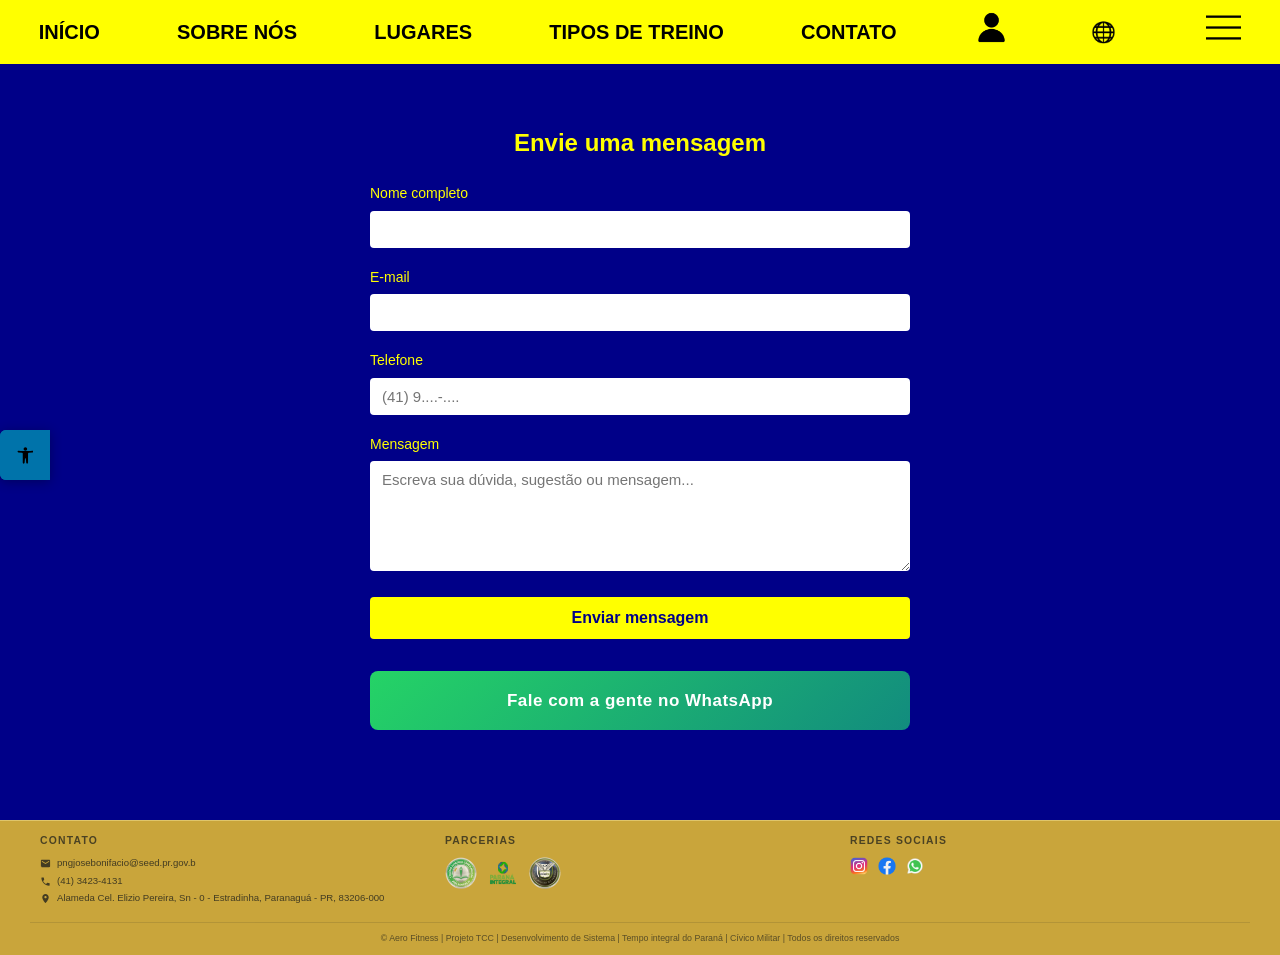
<file: contato.html>
<!DOCTYPE html>
<html lang="pt-br">
<head>
    <meta charset="UTF-8">
    <meta name="viewport" content="width=device-width, initial-scale=1.0">
    <title>Contato</title>
    <link rel="preconnect" href="https://fonts.googleapis.com">
    <link rel="preconnect" href="https://fonts.gstatic.com" crossorigin>
    <link rel="stylesheet" href="contato.css">
    <link rel="stylesheet" href="pojo-a11y.css">
</head>
<body>
    <nav>
        <div class="barra">
            <button class="menu-toggle" id="menuToggle" aria-label="Abrir menu" aria-expanded="false">
                <span></span>
                <span></span>
                <span></span>
            </button>
            <ul id="menuList">
                <li class="active"><a href="index.html">INÍCIO</a></li>
                <li class="has-submenu">
                    <a href="sobrenos.html">SOBRE NÓS</a>
                </li>
                <li class="active"><a href="localizacao.html">LUGARES</a></li>
                <li class="active"><a href="tiposdetreino.html">TIPOS DE TREINO</a></li>
                <li class="active"><a href="contato.html">CONTATO</a></li>
                <li class="usuario">
                    <a href="escolha.html" id="userLink"><img src="user.png" alt="Usuário"></a>
                </li>
                <li class="tradutor-item">
                    <div id="google_translate_element"></div>
                </li>
                <li class="config">
                    <img src="tres.png" alt="Configurações">
                    <div class="sub-conf">
                        <ul>
                            <li><a href="projetossociais.html">PROJETOS SOCIAIS</a></li>
                            <li><a href="https://docs.google.com/document/d/1PD6Y0QL3gowv31_g5Vb6kIAoV6rIKhTdSsrQmaEiGf0/edit?usp=sharing" target="_blank" rel="noopener noreferrer">DOCS TCC</a></li>
                            <li><a href="https://canva.link/i18umpopi2f9ux4" target="_blank" rel="noopener noreferrer">CRONOGRAMA</a></li>
                            <li><a href="https://canva.link/prototipo-tcc" target="_blank" rel="noopener noreferrer">PROTÓTIPO AERO FITNESS</a></li>
                        </ul>
                    </div>
                </li>
            </ul>
        </div>
    </nav>

    <section class="content">
        <div class="contato-grid">
            <div class="form-box">
                <h2>Envie uma mensagem</h2>
                <form id="contatoForm">
                    <div class="form-group">
                        <label for="nome">Nome completo</label>
                        <input type="text" id="nome" name="nome" required>
                    </div>
                    <div class="form-group">
                        <label for="email">E-mail</label>
                        <input type="email" id="email" name="email" required
                            pattern="[a-z0-9._%+-]+@[a-z0-9.-]+\.[a-z]{2,}$">
                    </div>
                    <div class="form-group">
                        <label for="telefone">Telefone</label>
                        <input type="tel" id="telefone" name="telefone" placeholder="(41) 9....-...." maxlength="15"
                            required>
                    </div>
                    <div class="form-group">
                        <label for="mensagem">Mensagem</label>
                        <textarea id="mensagem" name="mensagem"
                            placeholder="Escreva sua dúvida, sugestão ou mensagem..." required></textarea>
                    </div>
                    <button type="submit" class="submit-btn">Enviar mensagem</button>
                    <p id="formStatus"></p>
                </form>

                <a href="https://wa.me/554134234131" class="whats-btn" target="_blank" rel="noopener noreferrer">
                    Fale com a gente no WhatsApp
                </a>
            </div>
        </div>
    </section>

    <nav id="pojo-a11y-toolbar" class="pojo-a11y-toolbar-right" aria-label="Barra de ferramentas de acessibilidade">
        <div class="pojo-a11y-toolbar-toggle">
            <a class="pojo-a11y-toolbar-link pojo-a11y-toolbar-toggle-link" href="javascript:void(0);"
                title="Ferramentas de Acessibilidade" role="link" tabindex="0">
                <span class="pojo-sr-only sr-only">Abrir a barra de ferramentas</span>
                <svg xmlns="http://www.w3.org/2000/svg" viewBox="0 0 100 100" fill="currentColor" width="1em">
                    <title>Ferramentas de Acessibilidade</title>
                    <path d="M50 .8c5.7 0 10.4 4.7 10.4 10.4S55.7 21.6 50 21.6s-10.4-4.7-10.4-10.4S44.3.8 50 .8zM92.2 32l-21.9 2.3c-2.6.3-4.6 2.5-4.6 5.2V94c0 2.9-2.3 5.2-5.2 5.2H60c-2.7 0-4.9-2.1-5.2-4.7l-2.2-24.7c-.1-1.5-1.4-2.5-2.8-2.4-1.3.1-2.2 1.1-2.4 2.4l-2.2 24.7c-.2 2.7-2.5 4.7-5.2 4.7h-.5c-2.9 0-5.2-2.3-5.2-5.2V39.4c0-2.7-2-4.9-4.6-5.2L7.8 32c-2.6-.3-4.6-2.5-4.6-5.2v-.5c0-2.6 2.1-4.7 4.7-4.7h.5c19.3 1.8 33.2 2.8 41.7 2.8s22.4-.9 41.7-2.8c2.6-.2 4.9 1.6 5.2 4.3v1c-.1 2.6-2.1 4.8-4.8 5.1z"></path>
                </svg>
            </a>
        </div>
        <div class="pojo-a11y-toolbar-overlay">
            <div class="pojo-a11y-toolbar-inner">
                <p class="pojo-a11y-toolbar-title">Ferramentas de Acessibilidade</p>
                <ul class="pojo-a11y-toolbar-items pojo-a11y-tools">
                    <li class="pojo-a11y-toolbar-item">
                        <a href="#" class="pojo-a11y-toolbar-link pojo-a11y-btn-resize-font pojo-a11y-btn-resize-plus"
                            data-action="resize-plus" data-action-group="resize" tabindex="0" role="link">
                            <span class="pojo-a11y-toolbar-icon">
                                <svg version="1.1" xmlns="http://www.w3.org/2000/svg" width="1em" viewBox="0 0 448 448">
                                    <title>Aumentar o Texto</title>
                                    <path fill="currentColor" d="M256 200v16c0 4.25-3.75 8-8 8h-56v56c0 4.25-3.75 8-8 8h-16c-4.25 0-8-3.75-8-8v-56h-56c-4.25 0-8-3.75-8-8v-16c0-4.25 3.75-8 8-8h56v-56c0-4.25 3.75-8 8-8h16c4.25 0 8 3.75 8 8v56h56c4.25 0 8 3.75 8 8zM288 208c0-61.75-50.25-112-112-112s-112 50.25-112 112 50.25 112 112 112 112-50.25 112-112zM416 416c0 17.75-14.25 32-32 32-8.5 0-16.75-3.5-22.5-9.5l-85.75-85.5c-29.25 20.25-64.25 31-99.75 31-97.25 0-176-78.75-176-176s78.75-176 176-176 176 78.75 176 176c0 35.5-10.75 70.5-31 99.75l85.75 85.75c5.75 5.75 9.25 14 9.25 22.5z"></path>
                                </svg>
                            </span>
                            <span class="pojo-a11y-toolbar-text">Aumentar o Texto</span>
                        </a>
                    </li>
                    <li class="pojo-a11y-toolbar-item">
                        <a href="#" class="pojo-a11y-toolbar-link pojo-a11y-btn-resize-font pojo-a11y-btn-resize-minus"
                            data-action="resize-minus" data-action-group="resize" tabindex="0" role="link">
                            <span class="pojo-a11y-toolbar-icon">
                                <svg version="1.1" xmlns="http://www.w3.org/2000/svg" width="1em" viewBox="0 0 448 448">
                                    <title>Diminuir o Texto</title>
                                    <path fill="currentColor" d="M256 200v16c0 4.25-3.75 8-8 8h-144c-4.25 0-8-3.75-8-8v-16c0-4.25 3.75-8 8-8h144c4.25 0 8 3.75 8 8zM288 208c0-61.75-50.25-112-112-112s-112 50.25-112 112 50.25 112 112 112 112-50.25 112-112zM416 416c0 17.75-14.25 32-32 32-8.5 0-16.75-3.5-22.5-9.5l-85.75-85.5c-29.25 20.25-64.25 31-99.75 31-97.25 0-176-78.75-176-176s78.75-176 176-176 176 78.75 176 176c0 35.5-10.75 70.5-31 99.75l85.75 85.75c5.75 5.75 9.25 14 9.25 22.5z"></path>
                                </svg>
                            </span>
                            <span class="pojo-a11y-toolbar-text">Diminuir o Texto</span>
                        </a>
                    </li>
                    <li class="pojo-a11y-toolbar-item">
                        <a href="#" class="pojo-a11y-toolbar-link pojo-a11y-btn-narrator" data-action="narrator" tabindex="0" role="link">
                            <span class="pojo-a11y-toolbar-icon">
                                <svg version="1.1" xmlns="http://www.w3.org/2000/svg" width="1em" viewBox="0 0 448 448">
                                    <title>Narrador</title>
                                    <path fill="currentColor" d="M224 32C135 32 64 103 64 192v160c0 17.7 14.3 32 32 32h32V192c0-53 43-96 96-96s96 43 96 96v192h32c17.7 0 32-14.3 32-32V192c0-89-71-160-160-160zm-80 288c-8.8 0-16-7.2-16-16v-32c0-8.8 7.2-16 16-16s16 7.2 16 16v32c0 8.8-7.2 16-16 16zm160 0c-8.8 0-16-7.2-16-16v-32c0-8.8 7.2-16 16-16s16 7.2 16 16v32c0 8.8-7.2 16-16 16zm-80 96c-53 0-96-43-96-96h192c0 53-43 96-96 96z"/>
                                </svg>
                            </span>
                            <span class="pojo-a11y-toolbar-text" id="narrator-text">Ouvir Página</span>
                        </a>
                    </li>
                    <li class="pojo-a11y-toolbar-item">
                        <a href="#" class="pojo-a11y-toolbar-link pojo-a11y-btn-links-underline" data-action="links-underline" data-action-group="toggle" tabindex="0" role="link">
                            <span class="pojo-a11y-toolbar-icon">
                                <svg version="1.1" xmlns="http://www.w3.org/2000/svg" width="1em" viewBox="0 0 448 448">
                                    <title>Links Sublinhados</title>
                                    <path fill="currentColor" d="M364 304c0-6.5-2.5-12.5-7-17l-52-52c-4.5-4.5-10.75-7-17-7-7.25 0-13 2.75-18 8 8.25 8.25 18 15.25 18 28 0 13.25-10.75 24-24 24-12.75 0-19.75-9.75-28-18-5.25 5-8.25 10.75-8.25 18.25 0 6.25 2.5 12.5 7 17l51.5 51.75c4.5 4.5 10.75 6.75 17 6.75s12.5-2.25 17-6.5l36.75-36.5c4.5-4.5 7-10.5 7-16.75zM188.25 127.75c0-6.25-2.5-12.5-7-17l-51.5-51.75c-4.5-4.5-10.75-7-17-7s-12.5 2.5-17 6.75l-36.75 36.5c-4.5 4.5-7 10.5-7 16.75 0 6.5 2.5 12.5 7 17l52 52c4.5 4.5 10.75 6.75 17 6.75 7.25 0 13-2.5 18-7.75-8.25-8.25-18-15.25-18-28 0-13.25 10.75-24 24-24 12.75 0 19.75 9.75 28 18 5.25-5 8.25-10.75 8.25-18.25zM412 304c0 19-7.75 37.5-21.25 50.75l-36.75 36.5c-13.5 13.5-31.75 20.75-50.75 20.75-19.25 0-37.5-7.5-51-21.25l-51.5-51.75c-13.5-13.5-20.75-31.75-20.75-50.75 0-19.75 8-38.5 22-52.25l-22-22c-13.75 14-32.25 22-52 22-19 0-37.5-7.5-51-21l-52-52c-13.75-13.75-21-31.75-21-51 0-19 7.75-37.5 21.25-50.75l36.75-36.5c13.5-13.5 31.75-20.75 50.75-20.75 19.25 0 37.5 7.5 51 21.25l51.5 51.75c13.5 13.5 20.75 31.75 20.75 50.75 0 19.75-8 38.5-22 52.25l22 22c13.75-14 32.25-22 52-22 19 0 37.5 7.5 51 21l52 52c13.75 13.75 21 31.75 21 51z"></path>
                                </svg>
                            </span>
                            <span class="pojo-a11y-toolbar-text">Links Sublinhados</span>
                        </a>
                    </li>
                    <li class="pojo-a11y-toolbar-item">
                        <a href="#" class="pojo-a11y-toolbar-link pojo-a11y-btn-readable-font" data-action="readable-font" data-action-group="toggle" tabindex="0" role="link">
                            <span class="pojo-a11y-toolbar-icon">
                                <svg version="1.1" xmlns="http://www.w3.org/2000/svg" width="1em" viewBox="0 0 448 448">
                                    <title>Fonte Legível</title>
                                    <path fill="currentColor" d="M181.25 139.75l-42.5 112.5c24.75 0.25 49.5 1 74.25 1 4.75 0 9.5-0.25 14.25-0.5-13-38-28.25-76.75-46-113zM0 416l0.5-19.75c23.5-7.25 49-2.25 59.5-29.25l59.25-154 70-181h32c1 1.75 2 3.5 2.75 5.25l51.25 120c18.75 44.25 36 89 55 133 11.25 26 20 52.75 32.5 78.25 1.75 4 5.25 11.5 8.75 14.25 8.25 6.5 31.25 8 43 12.5 0.75 4.75 1.5 9.5 1.5 14.25 0 2.25-0.25 4.25-0.25 6.5-31.75 0-63.5-4-95.25-4-32.75 0-65.5 2.75-98.25 3.75 0-6.5 0.25-13 1-19.5l32.75-7c6.75-1.5 20-3.25 20-12.5 0-9-32.25-83.25-36.25-93.5l-112.5-0.5c-6.5 14.5-31.75 80-31.75 89.5 0 19.25 36.75 20 51 22 0.25 4.75 0.25 9.5 0.25 14.5 0 2.25-0.25 4.5-0.5 6.75-29 0-58.25-5-87.25-5-3.5 0-8.5 1.5-12 2-15.75 2.75-31.25 3.5-47 3.5z"></path>
                                </svg>
                            </span>
                            <span class="pojo-a11y-toolbar-text">Fonte Legível</span>
                        </a>
                    </li>
                    <li class="pojo-a11y-toolbar-item">
                        <a href="#" class="pojo-a11y-toolbar-link pojo-a11y-btn-reset" data-action="reset" tabindex="0" role="link">
                            <span class="pojo-a11y-toolbar-icon">
                                <svg version="1.1" xmlns="http://www.w3.org/2000/svg" width="1em" viewBox="0 0 448 448">
                                    <title>Redefinir</title>
                                    <path fill="currentColor" d="M384 224c0 105.75-86.25 192-192 192-57.25 0-111.25-25.25-147.75-69.25-2.5-3.25-2.25-8 0.5-10.75l34.25-34.5c1.75-1.5 4-2.25 6.25-2.25 2.25 0.25 4.5 1.25 5.75 3 24.5 31.75 61.25 49.75 101 49.75 70.5 0 128-57.5 128-128s-57.5-128-128-128c-32.75 0-63.75 12.5-87 34.25l34.25 34.5c4.75 4.5 6 11.5 3.5 17.25-2.5 6-8.25 10-14.75 10h-112c-8.75 0-16-7.25-16-16v-112c0-6.5 4-12.25 10-14.75 5.75-2.5 12.75-1.25 17.25 3.5l32.5 32.25c35.25-33.25 83-53 132.25-53 105.75 0 192 86.25 192 192z"></path>
                                </svg>
                            </span>
                            <span class="pojo-a11y-toolbar-text">Redefinir</span>
                        </a>
                    </li>
                </ul>
            </div>
        </div>
    </nav>

    <script type="text/javascript">
        function googleTranslateElementInit() {
            new google.translate.TranslateElement({
                pageLanguage: 'pt',
                includedLanguages: 'en,es,fr,de,it,ja,zh-CN,ru,ar,pt',
                layout: google.translate.TranslateElement.InlineLayout.SIMPLE
            }, 'google_translate_element');
        }
    </script>
    <script type="text/javascript" src="//translate.google.com/translate_a/element.js?cb=googleTranslateElementInit"></script>

    <script src="https://vlibras.gov.br/app/vlibras-plugin.js"></script>
    <script>
        new window.VLibras.Widget('https://vlibras.gov.br/app');

        const menuToggle = document.getElementById('menuToggle');
        const menuList = document.getElementById('menuList');

        menuToggle.addEventListener('click', function() {
            menuList.classList.toggle('menu-open');
            menuToggle.classList.toggle('active');
            const expanded = menuToggle.getAttribute('aria-expanded') === 'true';
            menuToggle.setAttribute('aria-expanded', !expanded);
        });

        document.querySelectorAll('#menuList a').forEach(function(link) {
            link.addEventListener('click', function() {
                if (window.innerWidth <= 850) {
                    menuList.classList.remove('menu-open');
                    menuToggle.classList.remove('active');
                    menuToggle.setAttribute('aria-expanded', 'false');
                }
            });
        });

        document.querySelectorAll('.config').forEach(function(config) {
            config.addEventListener('click', function(e) {
                if (window.innerWidth <= 850 && e.target.tagName !== 'A') {
                    this.classList.toggle('config-open');
                }
            });
        });

        const API_BASE = 'https://aero-chat.matheus-martins-oliveira09.workers.dev';
        const APPS_SCRIPT_URL = 'https://script.google.com/macros/s/AKfycbwUwimkEY7l6KuNVpVepHCu52wZon-IghOC9pGu0nJ4pTQkKO-iq7rH_4g2-NiYrCWH-Q/exec';

        document.addEventListener('DOMContentLoaded', function () {
            updateUserIcon();

            const form = document.getElementById('contatoForm');
            const status = document.getElementById('formStatus');

            const emailInput = document.getElementById('email');
            const emailPattern = /^[a-z0-9._%+-]+@[a-z0-9.-]+\.[a-z]{2,}$/;

            emailInput.addEventListener('input', function () {
                if (this.value && !emailPattern.test(this.value)) {
                    this.setCustomValidity('Digite um email válido (ex: usuario@gmail.com)');
                } else {
                    this.setCustomValidity('');
                }
            });

            const inputTelefone = document.getElementById('telefone');

            inputTelefone.addEventListener('input', function () {
                let valor = this.value.replace(/\D/g, '');
                valor = valor.substring(0, 11);

                if (valor.length > 10) {
                    valor = valor.replace(/^(\d{2})(\d{5})(\d{0,4}).*/, '($1) $2-$3');
                } else if (valor.length > 6) {
                    valor = valor.replace(/^(\d{2})(\d{4})(\d{0,4}).*/, '($1) $2-$3');
                } else if (valor.length > 2) {
                    valor = valor.replace(/^(\d{2})(\d{0,5}).*/, '($1) $2');
                } else if (valor.length > 0) {
                    valor = valor.replace(/^(\d{0,2}).*/, '($1');
                }

                this.value = valor;
            });

            form.addEventListener('submit', async function (e) {
                e.preventDefault();

                if (!emailPattern.test(emailInput.value)) {
                    emailInput.setCustomValidity('Digite um email válido (ex: usuario@gmail.com)');
                    emailInput.reportValidity();
                    return;
                }

                const submitBtn = form.querySelector('.submit-btn');
                const originalText = submitBtn.textContent;
                submitBtn.disabled = true;
                submitBtn.textContent = 'Enviando...';
                status.textContent = '';

                const formData = new URLSearchParams();
                formData.append('nome', document.getElementById('nome').value.trim());
                formData.append('email', document.getElementById('email').value.trim());
                formData.append('telefone', document.getElementById('telefone').value.trim());
                formData.append('mensagem', document.getElementById('mensagem').value.trim());

                try {
                    await fetch(APPS_SCRIPT_URL, {
                        method: 'POST',
                        mode: 'no-cors',
                        body: formData
                    });

                    status.textContent = 'Mensagem enviada com sucesso! Responderemos em breve.';
                    status.style.color = '#4ade80';
                    form.reset();

                    setTimeout(() => {
                        status.textContent = '';
                    }, 6000);

                } catch (err) {
                    status.textContent = 'Erro ao enviar. Tente novamente ou use o WhatsApp.';
                    status.style.color = '#ff6b6b';
                } finally {
                    submitBtn.disabled = false;
                    submitBtn.textContent = originalText;
                }
            });
        });

        function updateUserIcon() {
            const userLink = document.getElementById('userLink');
            const savedUser = localStorage.getItem('loggedInUser');

            if (savedUser) {
                try {
                    const user = JSON.parse(savedUser);
                    if (user.loggedIn && user.initials) {
                        userLink.innerHTML = `<span class="user-initials">${user.initials}</span>`;
                        userLink.href = '#';
                        userLink.title = `Olá, ${user.email}`;
                        userLink.onclick = function (e) {
                            e.preventDefault();
                            if (confirm('Deseja fazer logout?')) {
                                const token = localStorage.getItem('aero_token');
                                if (token) {
                                    fetch(API_BASE + '/logout', {
                                        method: 'POST',
                                        headers: { 'Content-Type': 'application/json' },
                                        body: JSON.stringify({ token })
                                    }).catch(() => { });
                                }
                                localStorage.removeItem('loggedInUser');
                                localStorage.removeItem('aero_token');
                                location.reload();
                            }
                        };
                    }
                } catch (e) {
                    console.error('Erro ao ler dados do usuário:', e);
                }
            }
        }

        (function () {
            'use strict';

            const toolbar = document.getElementById('pojo-a11y-toolbar');
            const toggleBtn = document.querySelector('.pojo-a11y-toolbar-toggle-link');
            const resetBtn = document.querySelector('.pojo-a11y-btn-reset');

            let isSpeaking = false;
            let currentUtterance = null;
            const narratorBtn = document.querySelector('.pojo-a11y-btn-narrator');
            const narratorText = document.getElementById('narrator-text');

            function getMainText() {
                const content = document.querySelector('.content');
                if (!content) return 'Conteúdo não encontrado.';
                return content.innerText.replace(/\s+/g, ' ').trim() || 'Conteúdo principal não disponível.';
            }

            function toggleNarrator() {
                if (!('speechSynthesis' in window)) {
                    alert('Seu navegador não oferece suporte ao narrador.');
                    return;
                }
                const speechSynthesis = window.speechSynthesis;
                if (isSpeaking) {
                    if (speechSynthesis.speaking) speechSynthesis.cancel();
                    isSpeaking = false;
                    narratorText.textContent = 'Ouvir Página';
                    narratorBtn.classList.remove('active-tool');
                    return;
                }
                const text = getMainText();
                if (!text || text.trim().length === 0) {
                    alert('Nenhum texto disponível para leitura.');
                    return;
                }
                const utterance = new SpeechSynthesisUtterance(text);
                utterance.lang = 'pt-BR';
                utterance.rate = 0.9;
                utterance.pitch = 1;
                utterance.volume = 1;
                utterance.onstart = function () {
                    isSpeaking = true;
                    narratorText.textContent = 'Parar Leitura';
                    narratorBtn.classList.add('active-tool');
                };
                utterance.onend = function () {
                    isSpeaking = false;
                    narratorText.textContent = 'Ouvir Página';
                    narratorBtn.classList.remove('active-tool');
                };
                utterance.onerror = function () {
                    isSpeaking = false;
                    narratorText.textContent = 'Ouvir Página';
                    narratorBtn.classList.remove('active-tool');
                };
                currentUtterance = utterance;
                speechSynthesis.speak(utterance);
            }

            if (narratorBtn) {
                narratorBtn.addEventListener('click', function (e) {
                    e.preventDefault();
                    toggleNarrator();
                });
            }

            if (toggleBtn) {
                toggleBtn.addEventListener('click', function (e) {
                    e.preventDefault();
                    toolbar.classList.toggle('pojo-a11y-toolbar-open');
                });
            }

            const textElements = document.querySelectorAll(
                '.content h2, .content p, .content label, .content input, .content textarea, .content button, ' +
                '.barra li, .barra li a, .sub-conf li, .sub-conf li a, .site-footer *'
            );

            textElements.forEach((element) => {
                if (!element.dataset.a11yBaseFontSize) {
                    element.dataset.a11yBaseFontSize = parseFloat(getComputedStyle(element).fontSize);
                }
            });

            let textScale = parseFloat(localStorage.getItem('pojo-text-scale')) || 1;

            function applyTextScale() {
                textElements.forEach((element) => {
                    const originalSize = parseFloat(element.dataset.a11yBaseFontSize);
                    if (!Number.isNaN(originalSize)) {
                        element.style.fontSize = `${originalSize * textScale}px`;
                    }
                });
                localStorage.setItem('pojo-text-scale', textScale.toFixed(2));
            }

            applyTextScale();

            function applyAction(action, element) {
                const body = document.body;
                switch (action) {
                    case 'resize-plus':
                        textScale = Math.min(textScale + 0.10, 2);
                        applyTextScale();
                        element.classList.add('active-tool');
                        break;
                    case 'resize-minus':
                        textScale = Math.max(textScale - 0.10, 0.7);
                        applyTextScale();
                        element.classList.add('active-tool');
                        break;
                    case 'links-underline':
                        body.classList.toggle('pojo-links-underline');
                        element.classList.toggle('active-tool');
                        break;
                    case 'readable-font':
                        body.classList.toggle('pojo-readable-font');
                        element.classList.toggle('active-tool');
                        break;
                    default:
                        break;
                }
            }

            document.querySelectorAll('.pojo-a11y-toolbar-link[data-action]').forEach(tool => {
                tool.addEventListener('click', function (e) {
                    e.preventDefault();
                    const action = this.getAttribute('data-action');
                    if (action === 'narrator') return;
                    applyAction(action, this);
                });
            });

            if (resetBtn) {
                resetBtn.addEventListener('click', function (e) {
                    e.preventDefault();
                    const body = document.body;
                    if (isSpeaking && window.speechSynthesis) {
                        window.speechSynthesis.cancel();
                        isSpeaking = false;
                        if (narratorText) narratorText.textContent = 'Ouvir Página';
                        if (narratorBtn) narratorBtn.classList.remove('active-tool');
                    }
                    body.classList.remove('pojo-links-underline', 'pojo-readable-font');
                    textScale = 1;
                    localStorage.removeItem('pojo-text-scale');
                    textElements.forEach(el => el.style.fontSize = '');
                    document.querySelectorAll('.pojo-a11y-toolbar-link[data-action]').forEach(t => {
                        t.classList.remove('active-tool');
                    });
                    toolbar.classList.remove('pojo-a11y-toolbar-open');
                });
            }

            function loadSavedState() {
                textScale = parseFloat(localStorage.getItem('pojo-text-scale')) || 1;
                applyTextScale();
            }
            loadSavedState();

        })();
    </script>

    <footer class="site-footer">
        <div class="footer-container">
            <div class="footer-section contact-section">
                <h3>CONTATO</h3>
                <ul class="contact-list">
                    <li><img src="data:image/svg+xml,%3Csvg xmlns='http://www.w3.org/2000/svg' fill='%232c2a1e' viewBox='0 0 24 24' width='12' height='12'%3E%3Cpath d='M20 4H4c-1.1 0-1.99.9-1.99 2L2 18c0 1.1.9 2 2 2h16c1.1 0 2-.9 2-2V6c0-1.1-.9-2-2-2zm0 4l-8 5-8-5V6l8 5 8-5v2z'/%3E%3C/svg%3E" alt="email"> pngjosebonifacio@seed.pr.gov.b</li>
                    <li><img src="data:image/svg+xml,%3Csvg xmlns='http://www.w3.org/2000/svg' fill='%232c2a1e' viewBox='0 0 24 24' width='12' height='12'%3E%3Cpath d='M6.62 10.79c1.44 2.83 3.76 5.14 6.59 6.59l2.2-2.2c.27-.27.67-.36 1.02-.24 1.12.37 2.33.57 3.57.57.55 0 1 .45 1 1V20c0 .55-.45 1-1 1-9.39 0-17-7.61-17-17 0-.55.45-1 1-1h3.5c.55 0 1 .45 1 1 0 1.25.2 2.45.57 3.57.11.35.03.74-.25 1.02l-2.2 2.2z'/%3E%3C/svg%3E" alt="telefone"> (41) 3423-4131</li>
                    <li><img src="data:image/svg+xml,%3Csvg xmlns='http://www.w3.org/2000/svg' fill='%232c2a1e' viewBox='0 0 24 24' width='12' height='12'%3E%3Cpath d='M12 2C8.13 2 5 5.13 5 9c0 5.25 7 13 7 13s7-7.75 7-13c0-3.87-3.13-7-7-7zm0 9.5c-1.38 0-2.5-1.12-2.5-2.5s1.12-2.5 2.5-2.5 2.5 1.12 2.5 2.5-1.12 2.5-2.5 2.5z'/%3E%3C/svg%3E" alt="maps"> Alameda Cel. Elizio Pereira, Sn - 0 - Estradinha, Paranaguá - PR, 83206-000</li>
                </ul>
            </div>
            <div class="footer-section partnerships-section">
                <h3>PARCERIAS</h3>
                <div class="logos-wrapper">
                    <img src="1.png" alt="estadual">
                    <img src="img.pr.colegio.integral.png" alt="integral">
                    <img src="icone.CECM.02.png" alt="integral">
                </div>
            </div>
            <div class="footer-section social-section">
                <h3>REDES SOCIAIS</h3>
                <div class="social-icons-footer">
                    <a href="https://www.instagram.com/png_cejosebonifacio/" target="_blank" rel="noopener noreferrer"><img src="instagram.png" alt="Instagram"></a>
                    <a href="https://web.facebook.com/people/Estadual-Jos%C3%A9-Bonif%C3%A1cio/100092219353603/?rdid=fUCPTQsftdii2f7s&share_url=https%3A%2F%2Fweb.facebook.com%2Fshare%2F17qU9QBFdE%2F%3F_rdc%3D1%26_rdr" target="_blank" rel="noopener noreferrer"><img src="facebook.png" alt="Facebook"></a>
                    <a href="https://api.whatsapp.com/send/?phone=554134234131&text&type=phone_number&app_absent=0" target="_blank" rel="noopener noreferrer"><img src="icons8-whatsapp2-48.png" alt="WhatsApp"></a>
                </div>
            </div>
        </div>
        <div class="footer-bottom">
            <p>&copy; Aero Fitness | Projeto TCC | Desenvolvimento de Sistema | Tempo integral do Paraná | Cívico Militar | Todos os direitos reservados</p>
        </div>
    </footer>
</body>
</html>
</file>
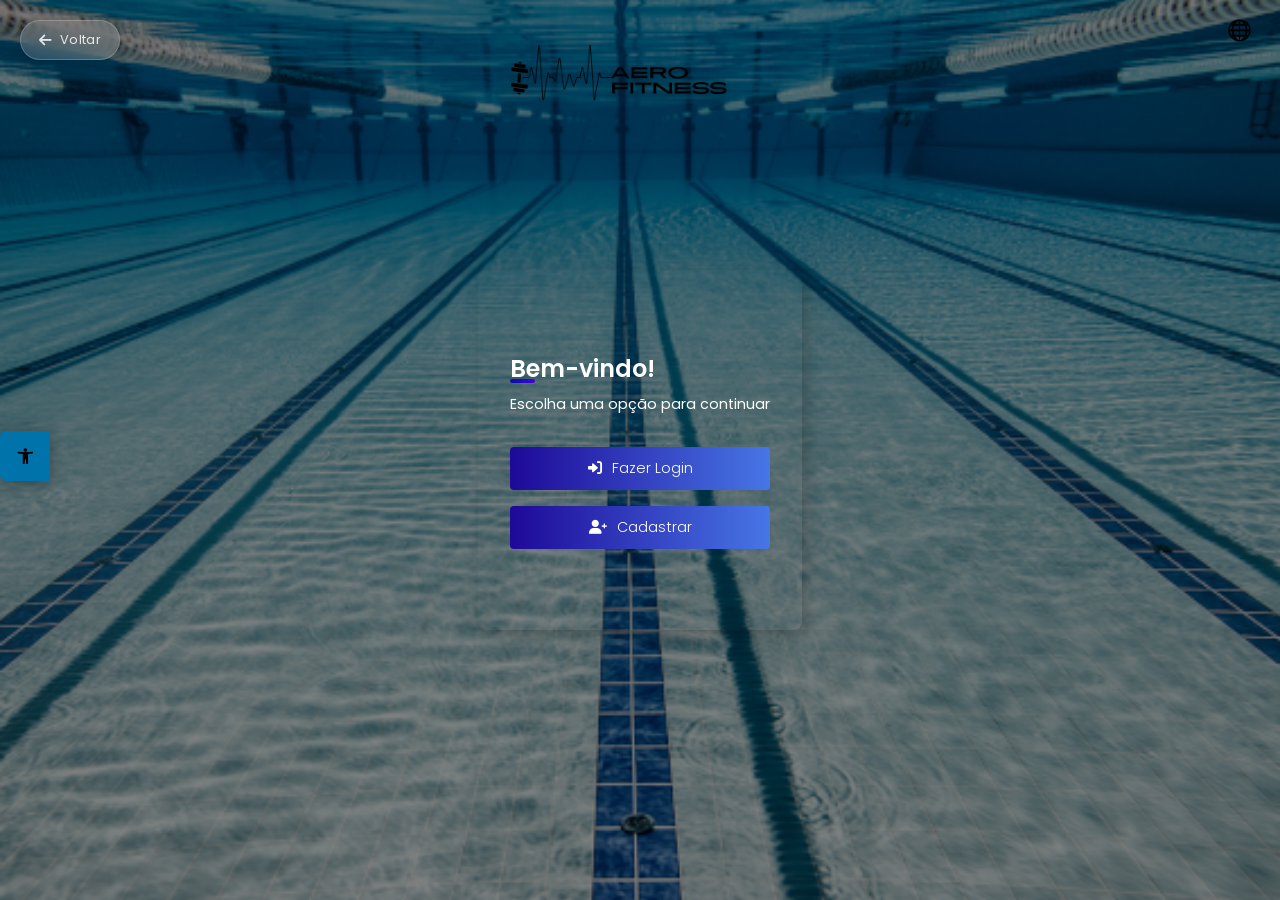
<file: escolha.html>
<!DOCTYPE html>
<html lang="pt-br">

<head>
    <meta charset="UTF-8">
    <meta name="viewport" content="width=device-width, initial-scale=1.0">
    <title>Escolha</title>
    <link rel="stylesheet" href="escolha.css">
    <link rel="stylesheet" href="pojo-a11y.css">
    <link rel="stylesheet" href="https://cdnjs.cloudflare.com/ajax/libs/font-awesome/6.0.0-beta3/css/all.min.css">
</head>
<body>

    <a href="index.html" class="btn-voltar" aria-label="Voltar para página inicial">
        <i class="fas fa-arrow-left"></i>
        <span>Voltar</span>
    </a>

    <div class="tradutor-wrapper">
        <div id="google_translate_element"></div>
    </div>

    <div class="main">
        <div class="logo">
            <img src="Protótipo_TCC__3.png" alt="Logo Aero Fitness">
        </div>
    </div>

    <main class="container">

        <h2>Bem-vindo!</h2>

        <p class="descricao">
            Escolha uma opção para continuar
        </p>

        <div class="opcoes">

            <a href="login02.html" class="botao">
                <i class="fas fa-sign-in-alt"></i>
                <span>Fazer Login</span>
            </a>

            <a href="cadastrese.html" class="botao">
                <i class="fas fa-user-plus"></i>
                <span>Cadastrar</span>
            </a>

        </div>

    </main>

    <nav id="pojo-a11y-toolbar" class="pojo-a11y-toolbar-right" aria-label="Barra de ferramentas de acessibilidade">
        <div class="pojo-a11y-toolbar-toggle">
            <a class="pojo-a11y-toolbar-link pojo-a11y-toolbar-toggle-link" href="javascript:void(0);" title="Ferramentas de Acessibilidade" role="link" tabindex="0">
                <span class="pojo-sr-only sr-only">Abrir a barra de ferramentas</span>
                <svg xmlns="http://www.w3.org/2000/svg" viewBox="0 0 100 100" fill="currentColor" width="1em">
                    <title>Ferramentas de Acessibilidade</title>
                    <path d="M50 .8c5.7 0 10.4 4.7 10.4 10.4S55.7 21.6 50 21.6s-10.4-4.7-10.4-10.4S44.3.8 50 .8zM92.2 32l-21.9 2.3c-2.6.3-4.6 2.5-4.6 5.2V94c0 2.9-2.3 5.2-5.2 5.2H60c-2.7 0-4.9-2.1-5.2-4.7l-2.2-24.7c-.1-1.5-1.4-2.5-2.8-2.4-1.3.1-2.2 1.1-2.4 2.4l-2.2 24.7c-.2 2.7-2.5 4.7-5.2 4.7h-.5c-2.9 0-5.2-2.3-5.2-5.2V39.4c0-2.7-2-4.9-4.6-5.2L7.8 32c-2.6-.3-4.6-2.5-4.6-5.2v-.5c0-2.6 2.1-4.7 4.7-4.7h.5c19.3 1.8 33.2 2.8 41.7 2.8s22.4-.9 41.7-2.8c2.6-.2 4.9 1.6 5.2 4.3v1c-.1 2.6-2.1 4.8-4.8 5.1z"></path>
                </svg>
            </a>
        </div>
        <div class="pojo-a11y-toolbar-overlay">
            <div class="pojo-a11y-toolbar-inner">
                <p class="pojo-a11y-toolbar-title">Ferramentas de Acessibilidade</p>
                <ul class="pojo-a11y-toolbar-items pojo-a11y-tools">
                    <li class="pojo-a11y-toolbar-item">
                        <a href="#" class="pojo-a11y-toolbar-link pojo-a11y-btn-resize-font pojo-a11y-btn-resize-plus" data-action="resize-plus" data-action-group="resize" tabindex="0" role="link">
                            <span class="pojo-a11y-toolbar-icon">
                                <svg version="1.1" xmlns="http://www.w3.org/2000/svg" width="1em" viewBox="0 0 448 448">
                                    <title>Aumentar o Texto</title>
                                    <path fill="currentColor" d="M256 200v16c0 4.25-3.75 8-8 8h-56v56c0 4.25-3.75 8-8 8h-16c-4.25 0-8-3.75-8-8v-56h-56c-4.25 0-8-3.75-8-8v-16c0-4.25 3.75-8 8-8h56v-56c0-4.25 3.75-8 8-8h16c4.25 0 8 3.75 8 8v56h56c4.25 0 8 3.75 8 8zM288 208c0-61.75-50.25-112-112-112s-112 50.25-112 112 50.25 112 112 112 112-50.25 112-112zM416 416c0 17.75-14.25 32-32 32-8.5 0-16.75-3.5-22.5-9.5l-85.75-85.5c-29.25 20.25-64.25 31-99.75 31-97.25 0-176-78.75-176-176s78.75-176 176-176 176 78.75 176 176c0 35.5-10.75 70.5-31 99.75l85.75 85.75c5.75 5.75 9.25 14 9.25 22.5z"></path>
                                </svg>
                            </span>
                            <span class="pojo-a11y-toolbar-text">Aumentar o Texto</span>
                        </a>
                    </li>
                    <li class="pojo-a11y-toolbar-item">
                        <a href="#" class="pojo-a11y-toolbar-link pojo-a11y-btn-resize-font pojo-a11y-btn-resize-minus" data-action="resize-minus" data-action-group="resize" tabindex="0" role="link">
                            <span class="pojo-a11y-toolbar-icon">
                                <svg version="1.1" xmlns="http://www.w3.org/2000/svg" width="1em" viewBox="0 0 448 448">
                                    <title>Diminuir o Texto</title>
                                    <path fill="currentColor" d="M256 200v16c0 4.25-3.75 8-8 8h-144c-4.25 0-8-3.75-8-8v-16c0-4.25 3.75-8 8-8h144c4.25 0 8 3.75 8 8zM288 208c0-61.75-50.25-112-112-112s-112 50.25-112 112 50.25 112 112 112 112-50.25 112-112zM416 416c0 17.75-14.25 32-32 32-8.5 0-16.75-3.5-22.5-9.5l-85.75-85.5c-29.25 20.25-64.25 31-99.75 31-97.25 0-176-78.75-176-176s78.75-176 176-176 176 78.75 176 176c0 35.5-10.75 70.5-31 99.75l85.75 85.75c5.75 5.75 9.25 14 9.25 22.5z"></path>
                                </svg>
                            </span>
                            <span class="pojo-a11y-toolbar-text">Diminuir o Texto</span>
                        </a>
                    </li>
                    <li class="pojo-a11y-toolbar-item">
                        <a href="#" class="pojo-a11y-toolbar-link pojo-a11y-btn-narrator" data-action="narrator" tabindex="0" role="link">
                            <span class="pojo-a11y-toolbar-icon">
                                <svg version="1.1" xmlns="http://www.w3.org/2000/svg" width="1em" viewBox="0 0 448 448">
                                    <title>Narrador</title>
                                    <path fill="currentColor" d="M224 32C135 32 64 103 64 192v160c0 17.7 14.3 32 32 32h32V192c0-53 43-96 96-96s96 43 96 96v192h32c17.7 0 32-14.3 32-32V192c0-89-71-160-160-160zm-80 288c-8.8 0-16-7.2-16-16v-32c0-8.8 7.2-16 16-16s16 7.2 16 16v32c0 8.8-7.2 16-16 16zm160 0c-8.8 0-16-7.2-16-16v-32c0-8.8 7.2-16 16-16s16 7.2 16 16v32c0 8.8-7.2 16-16 16zm-80 96c-53 0-96-43-96-96h192c0 53-43 96-96 96z"/>
                                </svg>
                            </span>
                            <span class="pojo-a11y-toolbar-text" id="narrator-text">Ouvir Página</span>
                        </a>
                    </li>
                    <li class="pojo-a11y-toolbar-item">
                        <a href="#" class="pojo-a11y-toolbar-link pojo-a11y-btn-links-underline" data-action="links-underline" data-action-group="toggle" tabindex="0" role="link">
                            <span class="pojo-a11y-toolbar-icon">
                                <svg version="1.1" xmlns="http://www.w3.org/2000/svg" width="1em" viewBox="0 0 448 448">
                                    <title>Links Sublinhados</title>
                                    <path fill="currentColor" d="M364 304c0-6.5-2.5-12.5-7-17l-52-52c-4.5-4.5-10.75-7-17-7-7.25 0-13 2.75-18 8 8.25 8.25 18 15.25 18 28 0 13.25-10.75 24-24 24-12.75 0-19.75-9.75-28-18-5.25 5-8.25 10.75-8.25 18.25 0 6.25 2.5 12.5 7 17l51.5 51.75c4.5 4.5 10.75 6.75 17 6.75s12.5-2.25 17-6.5l36.75-36.5c4.5-4.5 7-10.5 7-16.75zM188.25 127.75c0-6.25-2.5-12.5-7-17l-51.5-51.75c-4.5-4.5-10.75-7-17-7s-12.5 2.5-17 6.75l-36.75 36.5c-4.5 4.5-7 10.5-7 16.75 0 6.5 2.5 12.5 7 17l52 52c4.5 4.5 10.75 6.75 17 6.75 7.25 0 13-2.5 18-7.75-8.25-8.25-18-15.25-18-28 0-13.25 10.75-24 24-24 12.75 0 19.75 9.75 28 18 5.25-5 8.25-10.75 8.25-18.25zM412 304c0 19-7.75 37.5-21.25 50.75l-36.75 36.5c-13.5 13.5-31.75 20.75-50.75 20.75-19.25 0-37.5-7.5-51-21.25l-51.5-51.75c-13.5-13.5-20.75-31.75-20.75-50.75 0-19.75 8-38.5 22-52.25l-22-22c-13.75 14-32.25 22-52 22-19 0-37.5-7.5-51-21l-52-52c-13.75-13.75-21-31.75-21-51 0-19 7.75-37.5 21.25-50.75l36.75-36.5c13.5-13.5 31.75-20.75 50.75-20.75 19.25 0 37.5 7.5 51 21.25l51.5 51.75c13.5 13.5 20.75 31.75 20.75 50.75 0 19.75-8 38.5-22 52.25l22 22c13.75-14 32.25-22 52-22 19 0 37.5 7.5 51 21l52 52c13.75 13.75 21 31.75 21 51z"></path>
                                </svg>
                            </span>
                            <span class="pojo-a11y-toolbar-text">Links Sublinhados</span>
                        </a>
                    </li>
                    <li class="pojo-a11y-toolbar-item">
                        <a href="#" class="pojo-a11y-toolbar-link pojo-a11y-btn-readable-font" data-action="readable-font" data-action-group="toggle" tabindex="0" role="link">
                            <span class="pojo-a11y-toolbar-icon">
                                <svg version="1.1" xmlns="http://www.w3.org/2000/svg" width="1em" viewBox="0 0 448 448">
                                    <title>Fonte Legível</title>
                                    <path fill="currentColor" d="M181.25 139.75l-42.5 112.5c24.75 0.25 49.5 1 74.25 1 4.75 0 9.5-0.25 14.25-0.5-13-38-28.25-76.75-46-113zM0 416l0.5-19.75c23.5-7.25 49-2.25 59.5-29.25l59.25-154 70-181h32c1 1.75 2 3.5 2.75 5.25l51.25 120c18.75 44.25 36 89 55 133 11.25 26 20 52.75 32.5 78.25 1.75 4 5.25 11.5 8.75 14.25 8.25 6.5 31.25 8 43 12.5 0.75 4.75 1.5 9.5 1.5 14.25 0 2.25-0.25 4.25-0.25 6.5-31.75 0-63.5-4-95.25-4-32.75 0-65.5 2.75-98.25 3.75 0-6.5 0.25-13 1-19.5l32.75-7c6.75-1.5 20-3.25 20-12.5 0-9-32.25-83.25-36.25-93.5l-112.5-0.5c-6.5 14.5-31.75 80-31.75 89.5 0 19.25 36.75 20 51 22 0.25 4.75 0.25 9.5 0.25 14.5 0 2.25-0.25 4.5-0.5 6.75-29 0-58.25-5-87.25-5-3.5 0-8.5 1.5-12 2-15.75 2.75-31.25 3.5-47 3.5z"></path>
                                </svg>
                            </span>
                            <span class="pojo-a11y-toolbar-text">Fonte Legível</span>
                        </a>
                    </li>
                    <li class="pojo-a11y-toolbar-item">
                        <a href="#" class="pojo-a11y-toolbar-link pojo-a11y-btn-reset" data-action="reset" tabindex="0" role="link">
                            <span class="pojo-a11y-toolbar-icon">
                                <svg version="1.1" xmlns="http://www.w3.org/2000/svg" width="1em" viewBox="0 0 448 448">
                                    <title>Redefinir</title>
                                    <path fill="currentColor" d="M384 224c0 105.75-86.25 192-192 192-57.25 0-111.25-25.25-147.75-69.25-2.5-3.25-2.25-8 0.5-10.75l34.25-34.5c1.75-1.5 4-2.25 6.25-2.25 2.25 0.25 4.5 1.25 5.75 3 24.5 31.75 61.25 49.75 101 49.75 70.5 0 128-57.5 128-128s-57.5-128-128-128c-32.75 0-63.75 12.5-87 34.25l34.25 34.5c4.75 4.5 6 11.5 3.5 17.25-2.5 6-8.25 10-14.75 10h-112c-8.75 0-16-7.25-16-16v-112c0-6.5 4-12.25 10-14.75 5.75-2.5 12.75-1.25 17.25 3.5l32.5 32.25c35.25-33.25 83-53 132.25-53 105.75 0 192 86.25 192 192z"></path>
                                </svg>
                            </span>
                            <span class="pojo-a11y-toolbar-text">Redefinir</span>
                        </a>
                    </li>
                </ul>
            </div>
        </div>
    </nav>

    <script src="https://vlibras.gov.br/app/vlibras-plugin.js"></script>
    <script>
        new window.VLibras.Widget('https://vlibras.gov.br/app');

        (function() {
            'use strict';

            const toolbar = document.getElementById('pojo-a11y-toolbar');
            const toggleBtn = document.querySelector('.pojo-a11y-toolbar-toggle-link');
            const resetBtn = document.querySelector('.pojo-a11y-btn-reset');
            
            let isSpeaking = false;
            let currentUtterance = null;
            const narratorBtn = document.querySelector('.pojo-a11y-btn-narrator');
            const narratorText = document.getElementById('narrator-text');

            function getMainText() {
                const container = document.querySelector('.container');
                if (!container) return 'Conteúdo não encontrado.';
                return container.innerText.replace(/\s+/g, ' ').trim() || 'Conteúdo principal não disponível.';
            }

            function toggleNarrator() {
                if (!('speechSynthesis' in window)) {
                    alert('Seu navegador não oferece suporte ao narrador.');
                    return;
                }
                const speechSynthesis = window.speechSynthesis;
                if (isSpeaking) {
                    if (speechSynthesis.speaking) speechSynthesis.cancel();
                    isSpeaking = false;
                    narratorText.textContent = 'Ouvir Página';
                    narratorBtn.classList.remove('active-tool');
                    return;
                }
                const text = getMainText();
                if (!text || text.trim().length === 0) {
                    alert('Nenhum texto disponível para leitura.');
                    return;
                }
                const utterance = new SpeechSynthesisUtterance(text);
                utterance.lang = 'pt-BR';
                utterance.rate = 0.9;
                utterance.pitch = 1;
                utterance.volume = 1;
                utterance.onstart = function() {
                    isSpeaking = true;
                    narratorText.textContent = 'Parar Leitura';
                    narratorBtn.classList.add('active-tool');
                };
                utterance.onend = function() {
                    isSpeaking = false;
                    narratorText.textContent = 'Ouvir Página';
                    narratorBtn.classList.remove('active-tool');
                };
                utterance.onerror = function() {
                    isSpeaking = false;
                    narratorText.textContent = 'Ouvir Página';
                    narratorBtn.classList.remove('active-tool');
                };
                currentUtterance = utterance;
                speechSynthesis.speak(utterance);
            }

            if (narratorBtn) {
                narratorBtn.addEventListener('click', function(e) {
                    e.preventDefault();
                    toggleNarrator();
                });
            }

            if (toggleBtn) {
                toggleBtn.addEventListener('click', function(e) {
                    e.preventDefault();
                    toolbar.classList.toggle('pojo-a11y-toolbar-open');
                });
            }

            const textElements = document.querySelectorAll(
                '.container h2, .container p, .container a, .container span, .descricao, .botao, .opcoes'
            );

            textElements.forEach((element) => {
                if (!element.dataset.a11yBaseFontSize) {
                    element.dataset.a11yBaseFontSize = parseFloat(getComputedStyle(element).fontSize);
                }
            });

            let textScale = parseFloat(localStorage.getItem('pojo-text-scale')) || 1;

            function applyTextScale() {
                textElements.forEach((element) => {
                    const originalSize = parseFloat(element.dataset.a11yBaseFontSize);
                    if (!Number.isNaN(originalSize)) {
                        element.style.fontSize = `${originalSize * textScale}px`;
                    }
                });
                localStorage.setItem('pojo-text-scale', textScale.toFixed(2));
            }

            applyTextScale();

            function applyAction(action, element) {
                const body = document.body;
                switch (action) {
                    case 'resize-plus':
                        textScale = Math.min(textScale + 0.10, 2);
                        applyTextScale();
                        element.classList.add('active-tool');
                        break;
                    case 'resize-minus':
                        textScale = Math.max(textScale - 0.10, 0.7);
                        applyTextScale();
                        element.classList.add('active-tool');
                        break;
                    case 'links-underline':
                        body.classList.toggle('pojo-links-underline');
                        element.classList.toggle('active-tool');
                        break;
                    case 'readable-font':
                        body.classList.toggle('pojo-readable-font');
                        element.classList.toggle('active-tool');
                        break;
                    default:
                        break;
                }
            }

            document.querySelectorAll('.pojo-a11y-toolbar-link[data-action]').forEach(tool => {
                tool.addEventListener('click', function(e) {
                    e.preventDefault();
                    const action = this.getAttribute('data-action');
                    if (action === 'narrator') return;
                    applyAction(action, this);
                });
            });

            if (resetBtn) {
                resetBtn.addEventListener('click', function(e) {
                    e.preventDefault();
                    const body = document.body;
                    if (isSpeaking && window.speechSynthesis) {
                        window.speechSynthesis.cancel();
                        isSpeaking = false;
                        if (narratorText) narratorText.textContent = 'Ouvir Página';
                        if (narratorBtn) narratorBtn.classList.remove('active-tool');
                    }
                    body.classList.remove('pojo-links-underline', 'pojo-readable-font');
                    textScale = 1;
                    localStorage.removeItem('pojo-text-scale');
                    textElements.forEach(el => el.style.fontSize = '');
                    document.querySelectorAll('.pojo-a11y-toolbar-link[data-action]').forEach(t => {
                        t.classList.remove('active-tool');
                    });
                    toolbar.classList.remove('pojo-a11y-toolbar-open');
                });
            }

            function loadSavedState() {
                textScale = parseFloat(localStorage.getItem('pojo-text-scale')) || 1;
                applyTextScale();
            }
            loadSavedState();

        })();
    </script>

    <script type="text/javascript">
        function googleTranslateElementInit() {
            new google.translate.TranslateElement({
                pageLanguage: 'pt',
                includedLanguages: 'en,es,fr,de,it,ja,zh-CN,ru,ar,pt',
                layout: google.translate.TranslateElement.InlineLayout.SIMPLE
            }, 'google_translate_element');
        }
    </script>
    <script type="text/javascript" src="//translate.google.com/translate_a/element.js?cb=googleTranslateElementInit"></script>

    <div vw class="enabled">
        <div vw-access-button class="active"></div>
        <div vw-plugin-wrapper>
            <div class="vw-plugin-top-wrapper"></div>
        </div>
    </div>

</body>

</html>
</file>
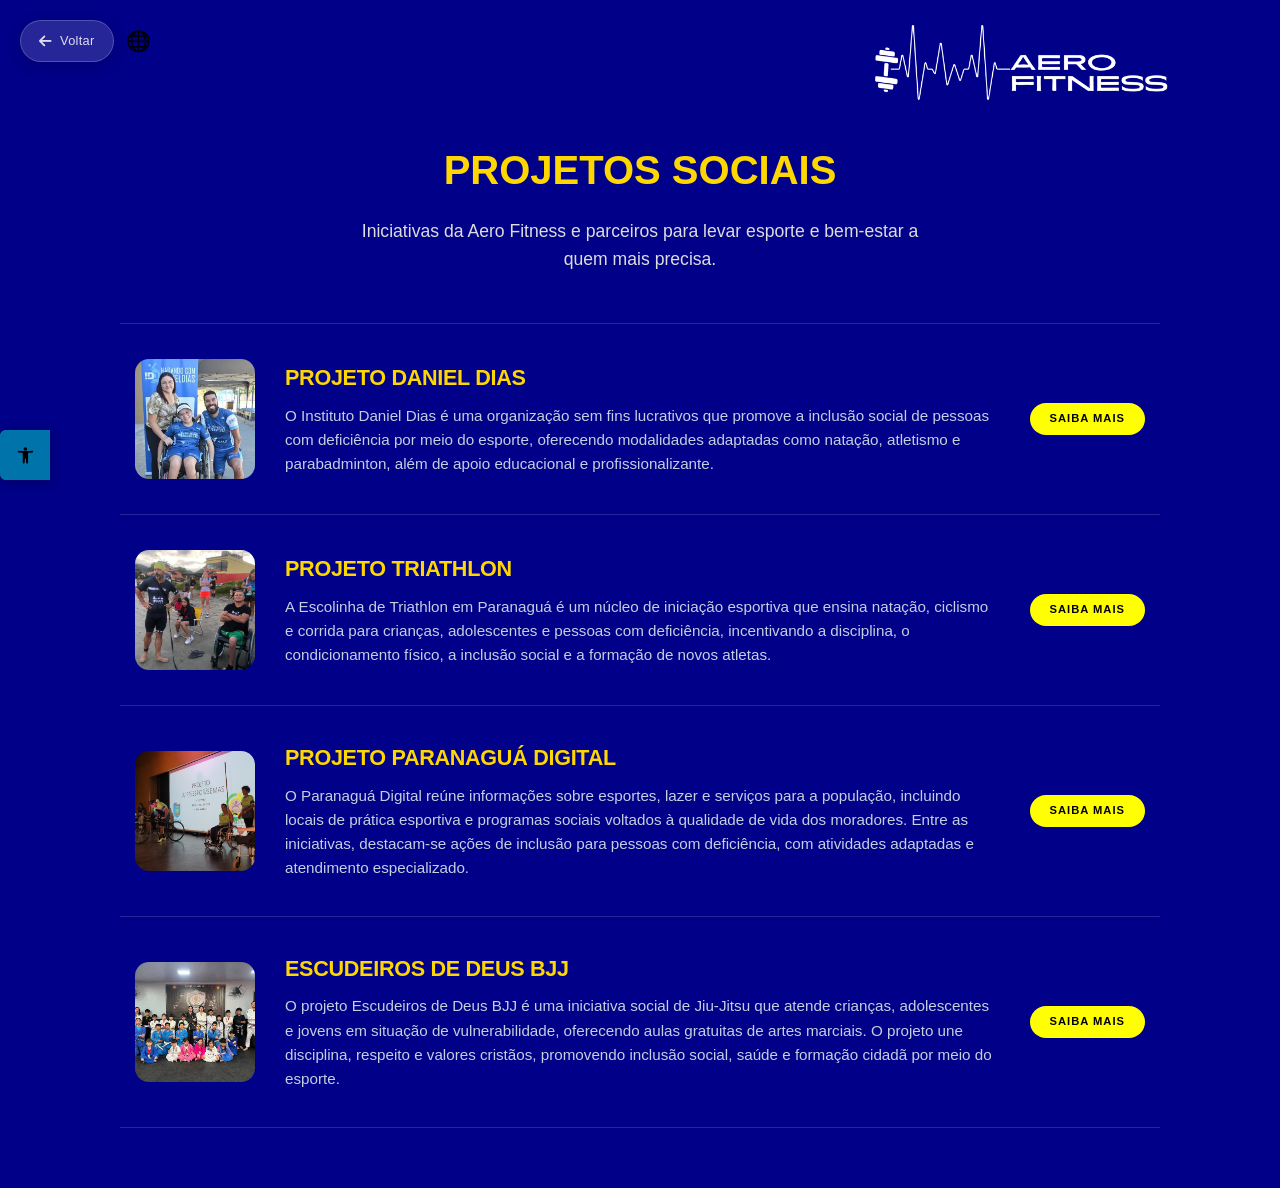
<file: projetossociais.html>
<!DOCTYPE html>
<html lang="pt-BR">
<head>
    <meta charset="UTF-8">
    <meta name="viewport" content="width=device-width, initial-scale=1.0">
    <title>Projetos Sociais</title>
    <link rel="stylesheet" href="https://cdnjs.cloudflare.com/ajax/libs/font-awesome/6.0.0-beta3/css/all.min.css">
    <link rel="stylesheet" href="projetossociais.css">
    <link rel="stylesheet" href="pojo-a11y.css">
</head>
<body>

    <div class="topo-esquerdo">
        <a href="index.html" class="btn-voltar" aria-label="Voltar para página inicial">
            <i class="fas fa-arrow-left"></i>
            <span>Voltar</span>
        </a>
        <div class="tradutor-wrapper">
            <div id="google_translate_element"></div>
        </div>
    </div>

    <div class="main">
        <div class="logo">
            <img src="Protótipo_TCC__3.png" alt="Logo Aero Fitness">
        </div>
    </div>

    <section class="content">
        <div class="section-heading">
            <h1>Projetos Sociais</h1>
            <p>Iniciativas da Aero Fitness e parceiros para levar esporte e bem-estar a quem mais precisa.</p>
        </div>

        <div class="projetos-lista">

            <div class="projeto-item">
                <span class="projeto-numero projeto-numero-img">
                    <img src="danieldias.jfif" alt="Projeto Daniel Dias">
                </span>
                <div class="projeto-texto">
                    <h3>PROJETO DANIEL DIAS</h3>
                    <p>O Instituto Daniel Dias é uma organização sem fins lucrativos que promove a inclusão social de pessoas com deficiência por meio do esporte, oferecendo modalidades adaptadas como natação, atletismo e parabadminton, além de apoio educacional e profissionalizante.</p>
                </div>
                <a href="https://institutodanieldias.org.br/" target="_blank" rel="noopener noreferrer" class="btn-saiba-mais"><strong>Saiba Mais</strong></a>
            </div>

            <div class="projeto-item">
                <span class="projeto-numero projeto-numero-img">
                    <img src="triatinho.jpg" alt="Projeto Triathlon">
                </span>
                <div class="projeto-texto">
                    <h3>PROJETO TRIATHLON</h3>
                    <p>A Escolinha de Triathlon em Paranaguá é um núcleo de iniciação esportiva que ensina natação, ciclismo e corrida para crianças, adolescentes e pessoas com deficiência, incentivando a disciplina, o condicionamento físico, a inclusão social e a formação de novos atletas.</p>
                </div>
                <a href="https://escolinhadetriathlon.com/nucleos/paranagua/" target="_blank" rel="noopener noreferrer" class="btn-saiba-mais"><strong>Saiba Mais</strong></a>
            </div>

            <div class="projeto-item">
                <span class="projeto-numero projeto-numero-img">
                    <img src="sespor.jpg" alt="Projeto Paranaguá Digital">
                </span>
                <div class="projeto-texto">
                    <h3>PROJETO PARANAGUÁ DIGITAL</h3>
                    <p>O Paranaguá Digital reúne informações sobre esportes, lazer e serviços para a população, incluindo locais de prática esportiva e programas sociais voltados à qualidade de vida dos moradores. Entre as iniciativas, destacam-se ações de inclusão para pessoas com deficiência, com atividades adaptadas e atendimento especializado.</p>
                </div>
                <a href="https://paranagua.digital.esp.br/" target="_blank" rel="noopener noreferrer" class="btn-saiba-mais"><strong>Saiba Mais</strong></a>
            </div>

            <div class="projeto-item">
                <span class="projeto-numero projeto-numero-img">
                    <img src="escudeiros.jfif" alt="Escudeiros de Deus BJJ">
                </span>
                <div class="projeto-texto">
                    <h3>ESCUDEIROS DE DEUS BJJ</h3>
                    <p>O projeto Escudeiros de Deus BJJ é uma iniciativa social de Jiu-Jitsu que atende crianças, adolescentes e jovens em situação de vulnerabilidade, oferecendo aulas gratuitas de artes marciais. O projeto une disciplina, respeito e valores cristãos, promovendo inclusão social, saúde e formação cidadã por meio do esporte.</p>
                </div>
                <a href="https://www.instagram.com/escudeiros_bjj/" target="_blank" rel="noopener noreferrer" class="btn-saiba-mais"><strong>Saiba Mais</strong></a>
            </div>

        </div>
    </section>

    <nav id="pojo-a11y-toolbar" class="pojo-a11y-toolbar-right" aria-label="Barra de ferramentas de acessibilidade">
        <div class="pojo-a11y-toolbar-toggle">
            <a class="pojo-a11y-toolbar-link pojo-a11y-toolbar-toggle-link" href="javascript:void(0);" title="Ferramentas de Acessibilidade" role="link" tabindex="0">
                <span class="pojo-sr-only sr-only">Abrir a barra de ferramentas</span>
                <svg xmlns="http://www.w3.org/2000/svg" viewBox="0 0 100 100" fill="currentColor" width="1em">
                    <title>Ferramentas de Acessibilidade</title>
                    <path d="M50 .8c5.7 0 10.4 4.7 10.4 10.4S55.7 21.6 50 21.6s-10.4-4.7-10.4-10.4S44.3.8 50 .8zM92.2 32l-21.9 2.3c-2.6.3-4.6 2.5-4.6 5.2V94c0 2.9-2.3 5.2-5.2 5.2H60c-2.7 0-4.9-2.1-5.2-4.7l-2.2-24.7c-.1-1.5-1.4-2.5-2.8-2.4-1.3.1-2.2 1.1-2.4 2.4l-2.2 24.7c-.2 2.7-2.5 4.7-5.2 4.7h-.5c-2.9 0-5.2-2.3-5.2-5.2V39.4c0-2.7-2-4.9-4.6-5.2L7.8 32c-2.6-.3-4.6-2.5-4.6-5.2v-.5c0-2.6 2.1-4.7 4.7-4.7h.5c19.3 1.8 33.2 2.8 41.7 2.8s22.4-.9 41.7-2.8c2.6-.2 4.9 1.6 5.2 4.3v1c-.1 2.6-2.1 4.8-4.8 5.1z"></path>
                </svg>
            </a>
        </div>
        <div class="pojo-a11y-toolbar-overlay">
            <div class="pojo-a11y-toolbar-inner">
                <p class="pojo-a11y-toolbar-title">Ferramentas de Acessibilidade</p>
                <ul class="pojo-a11y-toolbar-items pojo-a11y-tools">
                    <li class="pojo-a11y-toolbar-item">
                        <a href="#" class="pojo-a11y-toolbar-link pojo-a11y-btn-resize-font pojo-a11y-btn-resize-plus" data-action="resize-plus" data-action-group="resize" tabindex="0" role="link">
                            <span class="pojo-a11y-toolbar-icon">
                                <svg version="1.1" xmlns="http://www.w3.org/2000/svg" width="1em" viewBox="0 0 448 448"><title>Aumentar o Texto</title><path fill="currentColor" d="M256 200v16c0 4.25-3.75 8-8 8h-56v56c0 4.25-3.75 8-8 8h-16c-4.25 0-8-3.75-8-8v-56h-56c-4.25 0-8-3.75-8-8v-16c0-4.25 3.75-8 8-8h56v-56c0-4.25 3.75-8 8-8h16c4.25 0 8 3.75 8 8v56h56c4.25 0 8 3.75 8 8zM288 208c0-61.75-50.25-112-112-112s-112 50.25-112 112 50.25 112 112 112 112-50.25 112-112zM416 416c0 17.75-14.25 32-32 32-8.5 0-16.75-3.5-22.5-9.5l-85.75-85.5c-29.25 20.25-64.25 31-99.75 31-97.25 0-176-78.75-176-176s78.75-176 176-176 176 78.75 176 176c0 35.5-10.75 70.5-31 99.75l85.75 85.75c5.75 5.75 9.25 14 9.25 22.5z"></path></svg>
                            </span>
                            <span class="pojo-a11y-toolbar-text">Aumentar o Texto</span>
                        </a>
                    </li>
                    <li class="pojo-a11y-toolbar-item">
                        <a href="#" class="pojo-a11y-toolbar-link pojo-a11y-btn-resize-font pojo-a11y-btn-resize-minus" data-action="resize-minus" data-action-group="resize" tabindex="0" role="link">
                            <span class="pojo-a11y-toolbar-icon">
                                <svg version="1.1" xmlns="http://www.w3.org/2000/svg" width="1em" viewBox="0 0 448 448"><title>Diminuir o Texto</title><path fill="currentColor" d="M256 200v16c0 4.25-3.75 8-8 8h-144c-4.25 0-8-3.75-8-8v-16c0-4.25 3.75-8 8-8h144c4.25 0 8 3.75 8 8zM288 208c0-61.75-50.25-112-112-112s-112 50.25-112 112 50.25 112 112 112 112-50.25 112-112zM416 416c0 17.75-14.25 32-32 32-8.5 0-16.75-3.5-22.5-9.5l-85.75-85.5c-29.25 20.25-64.25 31-99.75 31-97.25 0-176-78.75-176-176s78.75-176 176-176 176 78.75 176 176c0 35.5-10.75 70.5-31 99.75l85.75 85.75c5.75 5.75 9.25 14 9.25 22.5z"></path></svg>
                            </span>
                            <span class="pojo-a11y-toolbar-text">Diminuir o Texto</span>
                        </a>
                    </li>
                    <li class="pojo-a11y-toolbar-item">
                        <a href="#" class="pojo-a11y-toolbar-link pojo-a11y-btn-narrator" data-action="narrator" tabindex="0" role="link">
                            <span class="pojo-a11y-toolbar-icon">
                                <svg version="1.1" xmlns="http://www.w3.org/2000/svg" width="1em" viewBox="0 0 448 448"><title>Narrador</title><path fill="currentColor" d="M224 32C135 32 64 103 64 192v160c0 17.7 14.3 32 32 32h32V192c0-53 43-96 96-96s96 43 96 96v192h32c17.7 0 32-14.3 32-32V192c0-89-71-160-160-160zm-80 288c-8.8 0-16-7.2-16-16v-32c0-8.8 7.2-16 16-16s16 7.2 16 16v32c0 8.8-7.2 16-16 16zm160 0c-8.8 0-16-7.2-16-16v-32c0-8.8 7.2-16 16-16s16 7.2 16 16v32c0 8.8-7.2 16-16 16zm-80 96c-53 0-96-43-96-96h192c0 53-43 96-96 96z"/></svg>
                            </span>
                            <span class="pojo-a11y-toolbar-text" id="narrator-text">Ouvir Página</span>
                        </a>
                    </li>
                    <li class="pojo-a11y-toolbar-item">
                        <a href="#" class="pojo-a11y-toolbar-link pojo-a11y-btn-links-underline" data-action="links-underline" data-action-group="toggle" tabindex="0" role="link">
                            <span class="pojo-a11y-toolbar-icon">
                                <svg version="1.1" xmlns="http://www.w3.org/2000/svg" width="1em" viewBox="0 0 448 448"><title>Links Sublinhados</title><path fill="currentColor" d="M364 304c0-6.5-2.5-12.5-7-17l-52-52c-4.5-4.5-10.75-7-17-7-7.25 0-13 2.75-18 8 8.25 8.25 18 15.25 18 28 0 13.25-10.75 24-24 24-12.75 0-19.75-9.75-28-18-5.25 5-8.25 10.75-8.25 18.25 0 6.25 2.5 12.5 7 17l51.5 51.75c4.5 4.5 10.75 6.75 17 6.75s12.5-2.25 17-6.5l36.75-36.5c4.5-4.5 7-10.5 7-16.75zM188.25 127.75c0-6.25-2.5-12.5-7-17l-51.5-51.75c-4.5-4.5-10.75-7-17-7s-12.5 2.5-17 6.75l-36.75 36.5c-4.5 4.5-7 10.5-7 16.75 0 6.5 2.5 12.5 7 17l52 52c4.5 4.5 10.75 6.75 17 6.75 7.25 0 13-2.5 18-7.75-8.25-8.25-18-15.25-18-28 0-13.25 10.75-24 24-24 12.75 0 19.75 9.75 28 18 5.25-5 8.25-10.75 8.25-18.25zM412 304c0 19-7.75 37.5-21.25 50.75l-36.75 36.5c-13.5 13.5-31.75 20.75-50.75 20.75-19.25 0-37.5-7.5-51-21.25l-51.5-51.75c-13.5-13.5-20.75-31.75-20.75-50.75 0-19.75 8-38.5 22-52.25l-22-22c-13.75 14-32.25 22-52 22-19 0-37.5-7.5-51-21l-52-52c-13.75-13.75-21-31.75-21-51 0-19 7.75-37.5 21.25-50.75l36.75-36.5c13.5-13.5 31.75-20.75 50.75-20.75 19.25 0 37.5 7.5 51 21.25l51.5 51.75c13.5 13.5 20.75 31.75 20.75 50.75 0 19.75-8 38.5-22 52.25l22 22c13.75-14 32.25-22 52-22 19 0 37.5 7.5 51 21l52 52c13.75 13.75 21 31.75 21 51z"></path></svg>
                            </span>
                            <span class="pojo-a11y-toolbar-text">Links Sublinhados</span>
                        </a>
                    </li>
                    <li class="pojo-a11y-toolbar-item">
                        <a href="#" class="pojo-a11y-toolbar-link pojo-a11y-btn-readable-font" data-action="readable-font" data-action-group="toggle" tabindex="0" role="link">
                            <span class="pojo-a11y-toolbar-icon">
                                <svg version="1.1" xmlns="http://www.w3.org/2000/svg" width="1em" viewBox="0 0 448 448"><title>Fonte Legível</title><path fill="currentColor" d="M181.25 139.75l-42.5 112.5c24.75 0.25 49.5 1 74.25 1 4.75 0 9.5-0.25 14.25-0.5-13-38-28.25-76.75-46-113zM0 416l0.5-19.75c23.5-7.25 49-2.25 59.5-29.25l59.25-154 70-181h32c1 1.75 2 3.5 2.75 5.25l51.25 120c18.75 44.25 36 89 55 133 11.25 26 20 52.75 32.5 78.25 1.75 4 5.25 11.5 8.75 14.25 8.25 6.5 31.25 8 43 12.5 0.75 4.75 1.5 9.5 1.5 14.25 0 2.25-0.25 4.25-0.25 6.5-31.75 0-63.5-4-95.25-4-32.75 0-65.5 2.75-98.25 3.75 0-6.5 0.25-13 1-19.5l32.75-7c6.75-1.5 20-3.25 20-12.5 0-9-32.25-83.25-36.25-93.5l-112.5-0.5c-6.5 14.5-31.75 80-31.75 89.5 0 19.25 36.75 20 51 22 0.25 4.75 0.25 9.5 0.25 14.5 0 2.25-0.25 4.5-0.5 6.75-29 0-58.25-5-87.25-5-3.5 0-8.5 1.5-12 2-15.75 2.75-31.25 3.5-47 3.5z"></path></svg>
                            </span>
                            <span class="pojo-a11y-toolbar-text">Fonte Legível</span>
                        </a>
                    </li>
                    <li class="pojo-a11y-toolbar-item">
                        <a href="#" class="pojo-a11y-toolbar-link pojo-a11y-btn-reset" data-action="reset" tabindex="0" role="link">
                            <span class="pojo-a11y-toolbar-icon">
                                <svg version="1.1" xmlns="http://www.w3.org/2000/svg" width="1em" viewBox="0 0 448 448"><title>Redefinir</title><path fill="currentColor" d="M384 224c0 105.75-86.25 192-192 192-57.25 0-111.25-25.25-147.75-69.25-2.5-3.25-2.25-8 0.5-10.75l34.25-34.5c1.75-1.5 4-2.25 6.25-2.25 2.25 0.25 4.5 1.25 5.75 3 24.5 31.75 61.25 49.75 101 49.75 70.5 0 128-57.5 128-128s-57.5-128-128-128c-32.75 0-63.75 12.5-87 34.25l34.25 34.5c4.75 4.5 6 11.5 3.5 17.25-2.5 6-8.25 10-14.75 10h-112c-8.75 0-16-7.25-16-16v-112c0-6.5 4-12.25 10-14.75 5.75-2.5 12.75-1.25 17.25 3.5l32.5 32.25c35.25-33.25 83-53 132.25-53 105.75 0 192 86.25 192 192z"></path></svg>
                            </span>
                            <span class="pojo-a11y-toolbar-text">Redefinir</span>
                        </a>
                    </li>
                </ul>
            </div>
        </div>
    </nav>

    <script src="https://vlibras.gov.br/app/vlibras-plugin.js"></script>
    <script>
        new window.VLibras.Widget('https://vlibras.gov.br/app');

        document.addEventListener('DOMContentLoaded', function() {
            updateUserIcon();
        });

        function updateUserIcon() {
            const userLink = document.getElementById('userLink');
            const savedUser = localStorage.getItem('loggedInUser');

            if (savedUser) {
                try {
                    const user = JSON.parse(savedUser);
                    if (user.loggedIn && user.initials) {
                        userLink.innerHTML = `<span class="user-initials">${user.initials}</span>`;
                        userLink.href = '#';
                        userLink.title = `Olá, ${user.email}`;
                        userLink.onclick = function(e) {
                            e.preventDefault();
                            if (confirm('Deseja fazer logout?')) {
                                localStorage.removeItem('loggedInUser');
                                location.reload();
                            }
                        };
                    }
                } catch (e) {
                    console.error('Erro ao ler dados do usuário:', e);
                }
            }
        }

        (function() {
            'use strict';

            const toolbar = document.getElementById('pojo-a11y-toolbar');
            const toggleBtn = document.querySelector('.pojo-a11y-toolbar-toggle-link');
            const resetBtn = document.querySelector('.pojo-a11y-btn-reset');

            let isSpeaking = false;
            let currentUtterance = null;
            const narratorBtn = document.querySelector('.pojo-a11y-btn-narrator');
            const narratorText = document.getElementById('narrator-text');

            function getMainText() {
                const content = document.querySelector('.content');
                if (!content) return 'Conteúdo não encontrado.';
                return content.innerText.replace(/\s+/g, ' ').trim() || 'Conteúdo principal não disponível.';
            }

            function toggleNarrator() {
                if (!('speechSynthesis' in window)) {
                    alert('Seu navegador não oferece suporte ao narrador.');
                    return;
                }
                const speechSynthesis = window.speechSynthesis;
                if (isSpeaking) {
                    if (speechSynthesis.speaking) speechSynthesis.cancel();
                    isSpeaking = false;
                    narratorText.textContent = 'Ouvir Página';
                    narratorBtn.classList.remove('active-tool');
                    return;
                }
                const text = getMainText();
                if (!text || text.trim().length === 0) {
                    alert('Nenhum texto disponível para leitura.');
                    return;
                }
                const utterance = new SpeechSynthesisUtterance(text);
                utterance.lang = 'pt-BR';
                utterance.rate = 0.9;
                utterance.pitch = 1;
                utterance.volume = 1;
                utterance.onstart = function() {
                    isSpeaking = true;
                    narratorText.textContent = 'Parar Leitura';
                    narratorBtn.classList.add('active-tool');
                };
                utterance.onend = function() {
                    isSpeaking = false;
                    narratorText.textContent = 'Ouvir Página';
                    narratorBtn.classList.remove('active-tool');
                };
                utterance.onerror = function() {
                    isSpeaking = false;
                    narratorText.textContent = 'Ouvir Página';
                    narratorBtn.classList.remove('active-tool');
                };
                currentUtterance = utterance;
                speechSynthesis.speak(utterance);
            }

            if (narratorBtn) {
                narratorBtn.addEventListener('click', function(e) {
                    e.preventDefault();
                    toggleNarrator();
                });
            }

            if (toggleBtn) {
                toggleBtn.addEventListener('click', function(e) {
                    e.preventDefault();
                    toolbar.classList.toggle('pojo-a11y-toolbar-open');
                });
            }

            const textElements = document.querySelectorAll(
                '.content h1, .content h3, .content p, .content a, .content .projeto-link, ' +
                '.barra li, .barra li a, .sub-conf li, .sub-conf li a, .site-footer *'
            );

            textElements.forEach((element) => {
                if (!element.dataset.a11yBaseFontSize) {
                    element.dataset.a11yBaseFontSize = parseFloat(getComputedStyle(element).fontSize);
                }
            });

            let textScale = parseFloat(localStorage.getItem('pojo-text-scale')) || 1;

            function applyTextScale() {
                textElements.forEach((element) => {
                    const originalSize = parseFloat(element.dataset.a11yBaseFontSize);
                    if (!Number.isNaN(originalSize)) {
                        element.style.fontSize = `${originalSize * textScale}px`;
                    }
                });
                localStorage.setItem('pojo-text-scale', textScale.toFixed(2));
            }

            applyTextScale();

            function applyAction(action, element) {
                const body = document.body;
                switch (action) {
                    case 'resize-plus':
                        textScale = Math.min(textScale + 0.10, 2);
                        applyTextScale();
                        element.classList.add('active-tool');
                        break;
                    case 'resize-minus':
                        textScale = Math.max(textScale - 0.10, 0.7);
                        applyTextScale();
                        element.classList.add('active-tool');
                        break;
                    case 'links-underline':
                        body.classList.toggle('pojo-links-underline');
                        element.classList.toggle('active-tool');
                        break;
                    case 'readable-font':
                        body.classList.toggle('pojo-readable-font');
                        element.classList.toggle('active-tool');
                        break;
                    default:
                        break;
                }
            }

            document.querySelectorAll('.pojo-a11y-toolbar-link[data-action]').forEach(tool => {
                tool.addEventListener('click', function(e) {
                    e.preventDefault();
                    const action = this.getAttribute('data-action');
                    if (action === 'narrator') return;
                    applyAction(action, this);
                });
            });

            if (resetBtn) {
                resetBtn.addEventListener('click', function(e) {
                    e.preventDefault();
                    const body = document.body;
                    if (isSpeaking && window.speechSynthesis) {
                        window.speechSynthesis.cancel();
                        isSpeaking = false;
                        if (narratorText) narratorText.textContent = 'Ouvir Página';
                        if (narratorBtn) narratorBtn.classList.remove('active-tool');
                    }
                    body.classList.remove('pojo-links-underline', 'pojo-readable-font');
                    textScale = 1;
                    localStorage.removeItem('pojo-text-scale');
                    textElements.forEach(el => el.style.fontSize = '');
                    document.querySelectorAll('.pojo-a11y-toolbar-link[data-action]').forEach(t => {
                        t.classList.remove('active-tool');
                    });
                    toolbar.classList.remove('pojo-a11y-toolbar-open');
                });
            }

            function loadSavedState() {
                textScale = parseFloat(localStorage.getItem('pojo-text-scale')) || 1;
                applyTextScale();
            }
            loadSavedState();

        })();
    </script>

    <script type="text/javascript">
        function googleTranslateElementInit() {
            new google.translate.TranslateElement({
                pageLanguage: 'pt',
                includedLanguages: 'en,es,fr,de,it,ja,zh-CN,ru,ar,pt',
                layout: google.translate.TranslateElement.InlineLayout.SIMPLE
            }, 'google_translate_element');
        }
    </script>
    <script type="text/javascript" src="//translate.google.com/translate_a/element.js?cb=googleTranslateElementInit"></script>

    <div vw class="enabled">
        <div vw-access-button class="active"></div>
        <div vw-plugin-wrapper>
            <div class="vw-plugin-top-wrapper"></div>
        </div>
    </div>

</body>
</html>
</file>
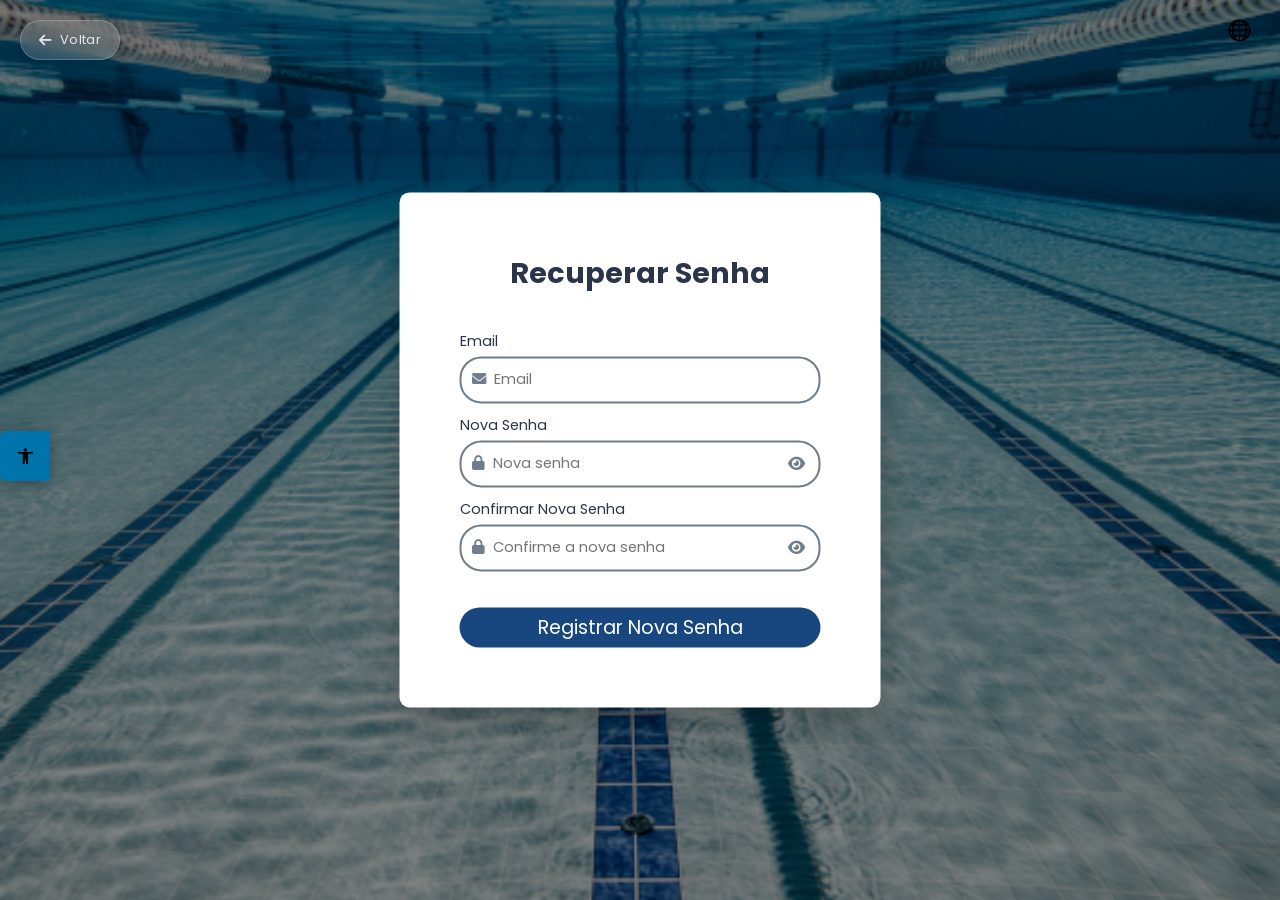
<file: recuperar.html>
<!DOCTYPE html>
<html lang="pt-BR">

<head>
    <meta charset="UTF-8">
    <meta http-equiv="X-UA-Compatible" content="IE=edge">
    <meta name="viewport" content="width=device-width, initial-scale=1.0">
    <link rel="preconnect" href="https://fonts.googleapis.com">
    <link rel="preconnect" href="https://fonts.gstatic.com" crossorigin>
    <link rel="stylesheet" href="https://cdnjs.cloudflare.com/ajax/libs/font-awesome/6.0.0-beta3/css/all.min.css">
    <link rel="stylesheet" href="recuperar.css">
    <link rel="stylesheet" href="pojo-a11y.css">
    <title>Recuperar Senha</title>
</head>

<body>

    <a href="login02.html" class="btn-voltar" aria-label="Voltar para página de login">
        <i class="fas fa-arrow-left"></i>
        <span>Voltar</span>
    </a>

    <div class="tradutor-wrapper">
        <div id="google_translate_element"></div>
    </div>

    <div id="form">
        <form id="formRecuperar">
            <h2 class="title">Recuperar Senha</h2>

            <label for="email">Email</label>
            <div class="input">
                <i class="fa-solid fa-envelope"></i>
                <input id="email" name="email" placeholder="Email" type="email" required
                    pattern="[a-z0-9._%+-]+@[a-z0-9.-]+\.[a-z]{2,}$">
            </div>

            <label for="novaSenha">Nova Senha</label>
            <div class="input">
                <i class="fa-solid fa-lock"></i>
                <input id="novaSenha" name="novaSenha" placeholder="Nova senha" type="password" minlength="4" required>
                <i class="fas fa-eye toggle-senha" data-target="novaSenha" aria-label="Mostrar senha"></i>
            </div>

            <label for="confirmaSenha">Confirmar Nova Senha</label>
            <div class="input">
                <i class="fa-solid fa-lock"></i>
                <input id="confirmaSenha" name="confirmaSenha" placeholder="Confirme a nova senha" type="password"
                    minlength="4" required>
                <i class="fas fa-eye toggle-senha" data-target="confirmaSenha" aria-label="Mostrar senha"></i>
            </div>

            <div id="btn">
                <button type="submit">Registrar Nova Senha</button>
            </div>
        </form>
    </div>

    <nav id="pojo-a11y-toolbar" class="pojo-a11y-toolbar-right" aria-label="Barra de ferramentas de acessibilidade">
        <div class="pojo-a11y-toolbar-toggle">
            <a class="pojo-a11y-toolbar-link pojo-a11y-toolbar-toggle-link" href="javascript:void(0);"
                title="Ferramentas de Acessibilidade" role="link" tabindex="0">
                <span class="pojo-sr-only sr-only">Abrir a barra de ferramentas</span>
                <svg xmlns="http://www.w3.org/2000/svg" viewBox="0 0 100 100" fill="currentColor" width="1em">
                    <title>Ferramentas de Acessibilidade</title>
                    <path
                        d="M50 .8c5.7 0 10.4 4.7 10.4 10.4S55.7 21.6 50 21.6s-10.4-4.7-10.4-10.4S44.3.8 50 .8zM92.2 32l-21.9 2.3c-2.6.3-4.6 2.5-4.6 5.2V94c0 2.9-2.3 5.2-5.2 5.2H60c-2.7 0-4.9-2.1-5.2-4.7l-2.2-24.7c-.1-1.5-1.4-2.5-2.8-2.4-1.3.1-2.2 1.1-2.4 2.4l-2.2 24.7c-.2 2.7-2.5 4.7-5.2 4.7h-.5c-2.9 0-5.2-2.3-5.2-5.2V39.4c0-2.7-2-4.9-4.6-5.2L7.8 32c-2.6-.3-4.6-2.5-4.6-5.2v-.5c0-2.6 2.1-4.7 4.7-4.7h.5c19.3 1.8 33.2 2.8 41.7 2.8s22.4-.9 41.7-2.8c2.6-.2 4.9 1.6 5.2 4.3v1c-.1 2.6-2.1 4.8-4.8 5.1z">
                    </path>
                </svg>
            </a>
        </div>
        <div class="pojo-a11y-toolbar-overlay">
            <div class="pojo-a11y-toolbar-inner">
                <p class="pojo-a11y-toolbar-title">Ferramentas de Acessibilidade</p>
                <ul class="pojo-a11y-toolbar-items pojo-a11y-tools">
                    <li class="pojo-a11y-toolbar-item">
                        <a href="#" class="pojo-a11y-toolbar-link pojo-a11y-btn-resize-font pojo-a11y-btn-resize-plus"
                            data-action="resize-plus" data-action-group="resize" tabindex="0" role="link">
                            <span class="pojo-a11y-toolbar-icon">
                                <svg version="1.1" xmlns="http://www.w3.org/2000/svg" width="1em" viewBox="0 0 448 448">
                                    <title>Aumentar o Texto</title>
                                    <path fill="currentColor"
                                        d="M256 200v16c0 4.25-3.75 8-8 8h-56v56c0 4.25-3.75 8-8 8h-16c-4.25 0-8-3.75-8-8v-56h-56c-4.25 0-8-3.75-8-8v-16c0-4.25 3.75-8 8-8h56v-56c0-4.25 3.75-8 8-8h16c4.25 0 8 3.75 8 8v56h56c4.25 0 8 3.75 8 8zM288 208c0-61.75-50.25-112-112-112s-112 50.25-112 112 50.25 112 112 112 112-50.25 112-112zM416 416c0 17.75-14.25 32-32 32-8.5 0-16.75-3.5-22.5-9.5l-85.75-85.5c-29.25 20.25-64.25 31-99.75 31-97.25 0-176-78.75-176-176s78.75-176 176-176 176 78.75 176 176c0 35.5-10.75 70.5-31 99.75l85.75 85.75c5.75 5.75 9.25 14 9.25 22.5z">
                                    </path>
                                </svg>
                            </span>
                            <span class="pojo-a11y-toolbar-text">Aumentar o Texto</span>
                        </a>
                    </li>
                    <li class="pojo-a11y-toolbar-item">
                        <a href="#" class="pojo-a11y-toolbar-link pojo-a11y-btn-resize-font pojo-a11y-btn-resize-minus"
                            data-action="resize-minus" data-action-group="resize" tabindex="0" role="link">
                            <span class="pojo-a11y-toolbar-icon">
                                <svg version="1.1" xmlns="http://www.w3.org/2000/svg" width="1em" viewBox="0 0 448 448">
                                    <title>Diminuir o Texto</title>
                                    <path fill="currentColor"
                                        d="M256 200v16c0 4.25-3.75 8-8 8h-144c-4.25 0-8-3.75-8-8v-16c0-4.25 3.75-8 8-8h144c4.25 0 8 3.75 8 8zM288 208c0-61.75-50.25-112-112-112s-112 50.25-112 112 50.25 112 112 112 112-50.25 112-112zM416 416c0 17.75-14.25 32-32 32-8.5 0-16.75-3.5-22.5-9.5l-85.75-85.5c-29.25 20.25-64.25 31-99.75 31-97.25 0-176-78.75-176-176s78.75-176 176-176 176 78.75 176 176c0 35.5-10.75 70.5-31 99.75l85.75 85.75c5.75 5.75 9.25 14 9.25 22.5z">
                                    </path>
                                </svg>
                            </span>
                            <span class="pojo-a11y-toolbar-text">Diminuir o Texto</span>
                        </a>
                    </li>
                    <li class="pojo-a11y-toolbar-item">
                        <a href="#" class="pojo-a11y-toolbar-link pojo-a11y-btn-narrator" data-action="narrator"
                            tabindex="0" role="link">
                            <span class="pojo-a11y-toolbar-icon">
                                <svg version="1.1" xmlns="http://www.w3.org/2000/svg" width="1em" viewBox="0 0 448 448">
                                    <title>Narrador</title>
                                    <path fill="currentColor"
                                        d="M224 32C135 32 64 103 64 192v160c0 17.7 14.3 32 32 32h32V192c0-53 43-96 96-96s96 43 96 96v192h32c17.7 0 32-14.3 32-32V192c0-89-71-160-160-160zm-80 288c-8.8 0-16-7.2-16-16v-32c0-8.8 7.2-16 16-16s16 7.2 16 16v32c0 8.8-7.2 16-16 16zm160 0c-8.8 0-16-7.2-16-16v-32c0-8.8 7.2-16 16-16s16 7.2 16 16v32c0 8.8-7.2 16-16 16zm-80 96c-53 0-96-43-96-96h192c0 53-43 96-96 96z" />
                                </svg>
                            </span>
                            <span class="pojo-a11y-toolbar-text" id="narrator-text">Ouvir Página</span>
                        </a>
                    </li>
                    <li class="pojo-a11y-toolbar-item">
                        <a href="#" class="pojo-a11y-toolbar-link pojo-a11y-btn-links-underline"
                            data-action="links-underline" data-action-group="toggle" tabindex="0" role="link">
                            <span class="pojo-a11y-toolbar-icon">
                                <svg version="1.1" xmlns="http://www.w3.org/2000/svg" width="1em" viewBox="0 0 448 448">
                                    <title>Links Sublinhados</title>
                                    <path fill="currentColor"
                                        d="M364 304c0-6.5-2.5-12.5-7-17l-52-52c-4.5-4.5-10.75-7-17-7-7.25 0-13 2.75-18 8 8.25 8.25 18 15.25 18 28 0 13.25-10.75 24-24 24-12.75 0-19.75-9.75-28-18-5.25 5-8.25 10.75-8.25 18.25 0 6.25 2.5 12.5 7 17l51.5 51.75c4.5 4.5 10.75 6.75 17 6.75s12.5-2.25 17-6.5l36.75-36.5c4.5-4.5 7-10.5 7-16.75zM188.25 127.75c0-6.25-2.5-12.5-7-17l-51.5-51.75c-4.5-4.5-10.75-7-17-7s-12.5 2.5-17 6.75l-36.75 36.5c-4.5 4.5-7 10.5-7 16.75 0 6.5 2.5 12.5 7 17l52 52c4.5 4.5 10.75 6.75 17 6.75 7.25 0 13-2.5 18-7.75-8.25-8.25-18-15.25-18-28 0-13.25 10.75-24 24-24 12.75 0 19.75 9.75 28 18 5.25-5 8.25-10.75 8.25-18.25zM412 304c0 19-7.75 37.5-21.25 50.75l-36.75 36.5c-13.5 13.5-31.75 20.75-50.75 20.75-19.25 0-37.5-7.5-51-21.25l-51.5-51.75c-13.5-13.5-20.75-31.75-20.75-50.75 0-19.75 8-38.5 22-52.25l-22-22c-13.75 14-32.25 22-52 22-19 0-37.5-7.5-51-21l-52-52c-13.75-13.75-21-31.75-21-51 0-19 7.75-37.5 21.25-50.75l36.75-36.5c13.5-13.5 31.75-20.75 50.75-20.75 19.25 0 37.5 7.5 51 21.25l51.5 51.75c13.5 13.5 20.75 31.75 20.75 50.75 0 19.75-8 38.5-22 52.25l22 22c13.75-14 32.25-22 52-22 19 0 37.5 7.5 51 21l52 52c13.75 13.75 21 31.75 21 51z">
                                    </path>
                                </svg>
                            </span>
                            <span class="pojo-a11y-toolbar-text">Links Sublinhados</span>
                        </a>
                    </li>
                    <li class="pojo-a11y-toolbar-item">
                        <a href="#" class="pojo-a11y-toolbar-link pojo-a11y-btn-readable-font"
                            data-action="readable-font" data-action-group="toggle" tabindex="0" role="link">
                            <span class="pojo-a11y-toolbar-icon">
                                <svg version="1.1" xmlns="http://www.w3.org/2000/svg" width="1em" viewBox="0 0 448 448">
                                    <title>Fonte Legível</title>
                                    <path fill="currentColor"
                                        d="M181.25 139.75l-42.5 112.5c24.75 0.25 49.5 1 74.25 1 4.75 0 9.5-0.25 14.25-0.5-13-38-28.25-76.75-46-113zM0 416l0.5-19.75c23.5-7.25 49-2.25 59.5-29.25l59.25-154 70-181h32c1 1.75 2 3.5 2.75 5.25l51.25 120c18.75 44.25 36 89 55 133 11.25 26 20 52.75 32.5 78.25 1.75 4 5.25 11.5 8.75 14.25 8.25 6.5 31.25 8 43 12.5 0.75 4.75 1.5 9.5 1.5 14.25 0 2.25-0.25 4.25-0.25 6.5-31.75 0-63.5-4-95.25-4-32.75 0-65.5 2.75-98.25 3.75 0-6.5 0.25-13 1-19.5l32.75-7c6.75-1.5 20-3.25 20-12.5 0-9-32.25-83.25-36.25-93.5l-112.5-0.5c-6.5 14.5-31.75 80-31.75 89.5 0 19.25 36.75 20 51 22 0.25 4.75 0.25 9.5 0.25 14.5 0 2.25-0.25 4.5-0.5 6.75-29 0-58.25-5-87.25-5-3.5 0-8.5 1.5-12 2-15.75 2.75-31.25 3.5-47 3.5z">
                                    </path>
                                </svg>
                            </span>
                            <span class="pojo-a11y-toolbar-text">Fonte Legível</span>
                        </a>
                    </li>
                    <li class="pojo-a11y-toolbar-item">
                        <a href="#" class="pojo-a11y-toolbar-link pojo-a11y-btn-reset" data-action="reset" tabindex="0"
                            role="link">
                            <span class="pojo-a11y-toolbar-icon">
                                <svg version="1.1" xmlns="http://www.w3.org/2000/svg" width="1em" viewBox="0 0 448 448">
                                    <title>Redefinir</title>
                                    <path fill="currentColor"
                                        d="M384 224c0 105.75-86.25 192-192 192-57.25 0-111.25-25.25-147.75-69.25-2.5-3.25-2.25-8 0.5-10.75l34.25-34.5c1.75-1.5 4-2.25 6.25-2.25 2.25 0.25 4.5 1.25 5.75 3 24.5 31.75 61.25 49.75 101 49.75 70.5 0 128-57.5 128-128s-57.5-128-128-128c-32.75 0-63.75 12.5-87 34.25l34.25 34.5c4.75 4.5 6 11.5 3.5 17.25-2.5 6-8.25 10-14.75 10h-112c-8.75 0-16-7.25-16-16v-112c0-6.5 4-12.25 10-14.75 5.75-2.5 12.75-1.25 17.25 3.5l32.5 32.25c35.25-33.25 83-53 132.25-53 105.75 0 192 86.25 192 192z">
                                    </path>
                                </svg>
                            </span>
                            <span class="pojo-a11y-toolbar-text">Redefinir</span>
                        </a>
                    </li>
                </ul>
            </div>
        </div>
    </nav>

    <script src="https://vlibras.gov.br/app/vlibras-plugin.js"></script>
    <script>
        new window.VLibras.Widget('https://vlibras.gov.br/app');

        (function () {
            'use strict';

            const toolbar = document.getElementById('pojo-a11y-toolbar');
            const toggleBtn = document.querySelector('.pojo-a11y-toolbar-toggle-link');
            const resetBtn = document.querySelector('.pojo-a11y-btn-reset');

            let isSpeaking = false;
            let currentUtterance = null;
            const narratorBtn = document.querySelector('.pojo-a11y-btn-narrator');
            const narratorText = document.getElementById('narrator-text');

            function getMainText() {
                const form = document.getElementById('form');
                if (!form) return 'Conteúdo não encontrado.';
                return form.innerText.replace(/\s+/g, ' ').trim() || 'Conteúdo principal não disponível.';
            }

            function toggleNarrator() {
                if (!('speechSynthesis' in window)) {
                    alert('Seu navegador não oferece suporte ao narrador.');
                    return;
                }
                const speechSynthesis = window.speechSynthesis;
                if (isSpeaking) {
                    if (speechSynthesis.speaking) speechSynthesis.cancel();
                    isSpeaking = false;
                    narratorText.textContent = 'Ouvir Página';
                    narratorBtn.classList.remove('active-tool');
                    return;
                }
                const text = getMainText();
                if (!text || text.trim().length === 0) {
                    alert('Nenhum texto disponível para leitura.');
                    return;
                }
                const utterance = new SpeechSynthesisUtterance(text);
                utterance.lang = 'pt-BR';
                utterance.rate = 0.9;
                utterance.pitch = 1;
                utterance.volume = 1;
                utterance.onstart = function () {
                    isSpeaking = true;
                    narratorText.textContent = 'Parar Leitura';
                    narratorBtn.classList.add('active-tool');
                };
                utterance.onend = function () {
                    isSpeaking = false;
                    narratorText.textContent = 'Ouvir Página';
                    narratorBtn.classList.remove('active-tool');
                };
                utterance.onerror = function () {
                    isSpeaking = false;
                    narratorText.textContent = 'Ouvir Página';
                    narratorBtn.classList.remove('active-tool');
                };
                currentUtterance = utterance;
                speechSynthesis.speak(utterance);
            }

            if (narratorBtn) {
                narratorBtn.addEventListener('click', function (e) {
                    e.preventDefault();
                    toggleNarrator();
                });
            }

            if (toggleBtn) {
                toggleBtn.addEventListener('click', function (e) {
                    e.preventDefault();
                    toolbar.classList.toggle('pojo-a11y-toolbar-open');
                });
            }

            const textElements = document.querySelectorAll(
                '.title, label, input, #btn, #btn button'
            );

            textElements.forEach((element) => {
                if (!element.dataset.a11yBaseFontSize) {
                    element.dataset.a11yBaseFontSize = parseFloat(getComputedStyle(element).fontSize);
                }
            });

            let textScale = parseFloat(localStorage.getItem('pojo-text-scale')) || 1;

            function applyTextScale() {
                textElements.forEach((element) => {
                    const originalSize = parseFloat(element.dataset.a11yBaseFontSize);
                    if (!Number.isNaN(originalSize)) {
                        element.style.fontSize = `${originalSize * textScale}px`;
                    }
                });
                localStorage.setItem('pojo-text-scale', textScale.toFixed(2));
            }

            applyTextScale();

            function applyAction(action, element) {
                const body = document.body;
                switch (action) {
                    case 'resize-plus':
                        textScale = Math.min(textScale + 0.10, 2);
                        applyTextScale();
                        element.classList.add('active-tool');
                        break;
                    case 'resize-minus':
                        textScale = Math.max(textScale - 0.10, 0.7);
                        applyTextScale();
                        element.classList.add('active-tool');
                        break;
                    case 'links-underline':
                        body.classList.toggle('pojo-links-underline');
                        element.classList.toggle('active-tool');
                        break;
                    case 'readable-font':
                        body.classList.toggle('pojo-readable-font');
                        element.classList.toggle('active-tool');
                        break;
                    default:
                        break;
                }
            }

            document.querySelectorAll('.pojo-a11y-toolbar-link[data-action]').forEach(tool => {
                tool.addEventListener('click', function (e) {
                    e.preventDefault();
                    const action = this.getAttribute('data-action');
                    if (action === 'narrator') return;
                    applyAction(action, this);
                });
            });

            if (resetBtn) {
                resetBtn.addEventListener('click', function (e) {
                    e.preventDefault();
                    const body = document.body;
                    if (isSpeaking && window.speechSynthesis) {
                        window.speechSynthesis.cancel();
                        isSpeaking = false;
                        if (narratorText) narratorText.textContent = 'Ouvir Página';
                        if (narratorBtn) narratorBtn.classList.remove('active-tool');
                    }
                    body.classList.remove('pojo-links-underline', 'pojo-readable-font');
                    textScale = 1;
                    localStorage.removeItem('pojo-text-scale');
                    textElements.forEach(el => el.style.fontSize = '');
                    document.querySelectorAll('.pojo-a11y-toolbar-link[data-action]').forEach(t => {
                        t.classList.remove('active-tool');
                    });
                    toolbar.classList.remove('pojo-a11y-toolbar-open');
                });
            }

            function loadSavedState() {
                textScale = parseFloat(localStorage.getItem('pojo-text-scale')) || 1;
                applyTextScale();
            }
            loadSavedState();

        })();
    </script>

    <script>
        const API_BASE = 'https://aero-chat.matheus-martins-oliveira09.workers.dev';

        document.addEventListener('DOMContentLoaded', function () {
            const form = document.getElementById('formRecuperar');

            document.querySelectorAll('.toggle-senha').forEach(function (icone) {
                icone.addEventListener('click', function () {
                    const inputId = this.getAttribute('data-target');
                    const input = document.getElementById(inputId);
                    if (!input) return;

                    const ehSenha = input.getAttribute('type') === 'password';
                    input.setAttribute('type', ehSenha ? 'text' : 'password');

                    this.classList.toggle('fa-eye');
                    this.classList.toggle('fa-eye-slash');
                });
            });

            const emailInput = document.getElementById('email');
            const emailPattern = /^[a-z0-9._%+-]+@[a-z0-9.-]+\.[a-z]{2,}$/;

            emailInput.addEventListener('input', function () {
                if (this.value && !emailPattern.test(this.value)) {
                    this.setCustomValidity('Digite um email válido (ex: usuario@gmail.com)');
                } else {
                    this.setCustomValidity('');
                }
            });

            form.addEventListener('submit', async function (e) {
                e.preventDefault();

                const email = document.getElementById('email').value.trim();
                const novaSenha = document.getElementById('novaSenha').value;
                const confirmaSenha = document.getElementById('confirmaSenha').value;

                if (!email || !novaSenha || !confirmaSenha) {
                    alert('Preencha todos os campos!');
                    return;
                }

                if (novaSenha !== confirmaSenha) {
                    alert('As senhas não coincidem! Digite novamente.');
                    document.getElementById('novaSenha').value = '';
                    document.getElementById('confirmaSenha').value = '';
                    document.getElementById('novaSenha').focus();
                    return;
                }

                if (novaSenha.length < 4) {
                    alert('A senha precisa ter pelo menos 4 caracteres.');
                    return;
                }

                const submitBtn = form.querySelector('#btn button');
                const originalText = submitBtn.textContent;
                submitBtn.disabled = true;
                submitBtn.textContent = 'Enviando...';

                try {
                    const res = await fetch(API_BASE + '/reset-password', {
                        method: 'POST',
                        headers: { 'Content-Type': 'application/json' },
                        body: JSON.stringify({ email, novaSenha })
                    });

                    const data = await res.json();

                    if (!res.ok) {
                        alert(data.error || 'Erro ao alterar a senha.');
                        submitBtn.disabled = false;
                        submitBtn.textContent = originalText;
                        return;
                    }

                    console.log('[RESET] Senha atualizada para:', email);
                    alert('Senha atualizada com sucesso! Faça login com a nova senha.');
                    window.location.href = 'login02.html';

                } catch (err) {
                    alert('Erro de conexão: ' + err.message);
                    submitBtn.disabled = false;
                    submitBtn.textContent = originalText;
                }
            });
        });
    </script>

    <script type="text/javascript">
        function googleTranslateElementInit() {
            new google.translate.TranslateElement({
                pageLanguage: 'pt',
                includedLanguages: 'en,es,fr,de,it,ja,zh-CN,ru,ar,pt',
                layout: google.translate.TranslateElement.InlineLayout.SIMPLE
            }, 'google_translate_element');
        }
    </script>
    <script type="text/javascript"
        src="//translate.google.com/translate_a/element.js?cb=googleTranslateElementInit"></script>

    <div vw class="enabled">
        <div vw-access-button class="active"></div>
        <div vw-plugin-wrapper>
            <div class="vw-plugin-top-wrapper"></div>
        </div>
    </div>

</body>

</html>
</file>
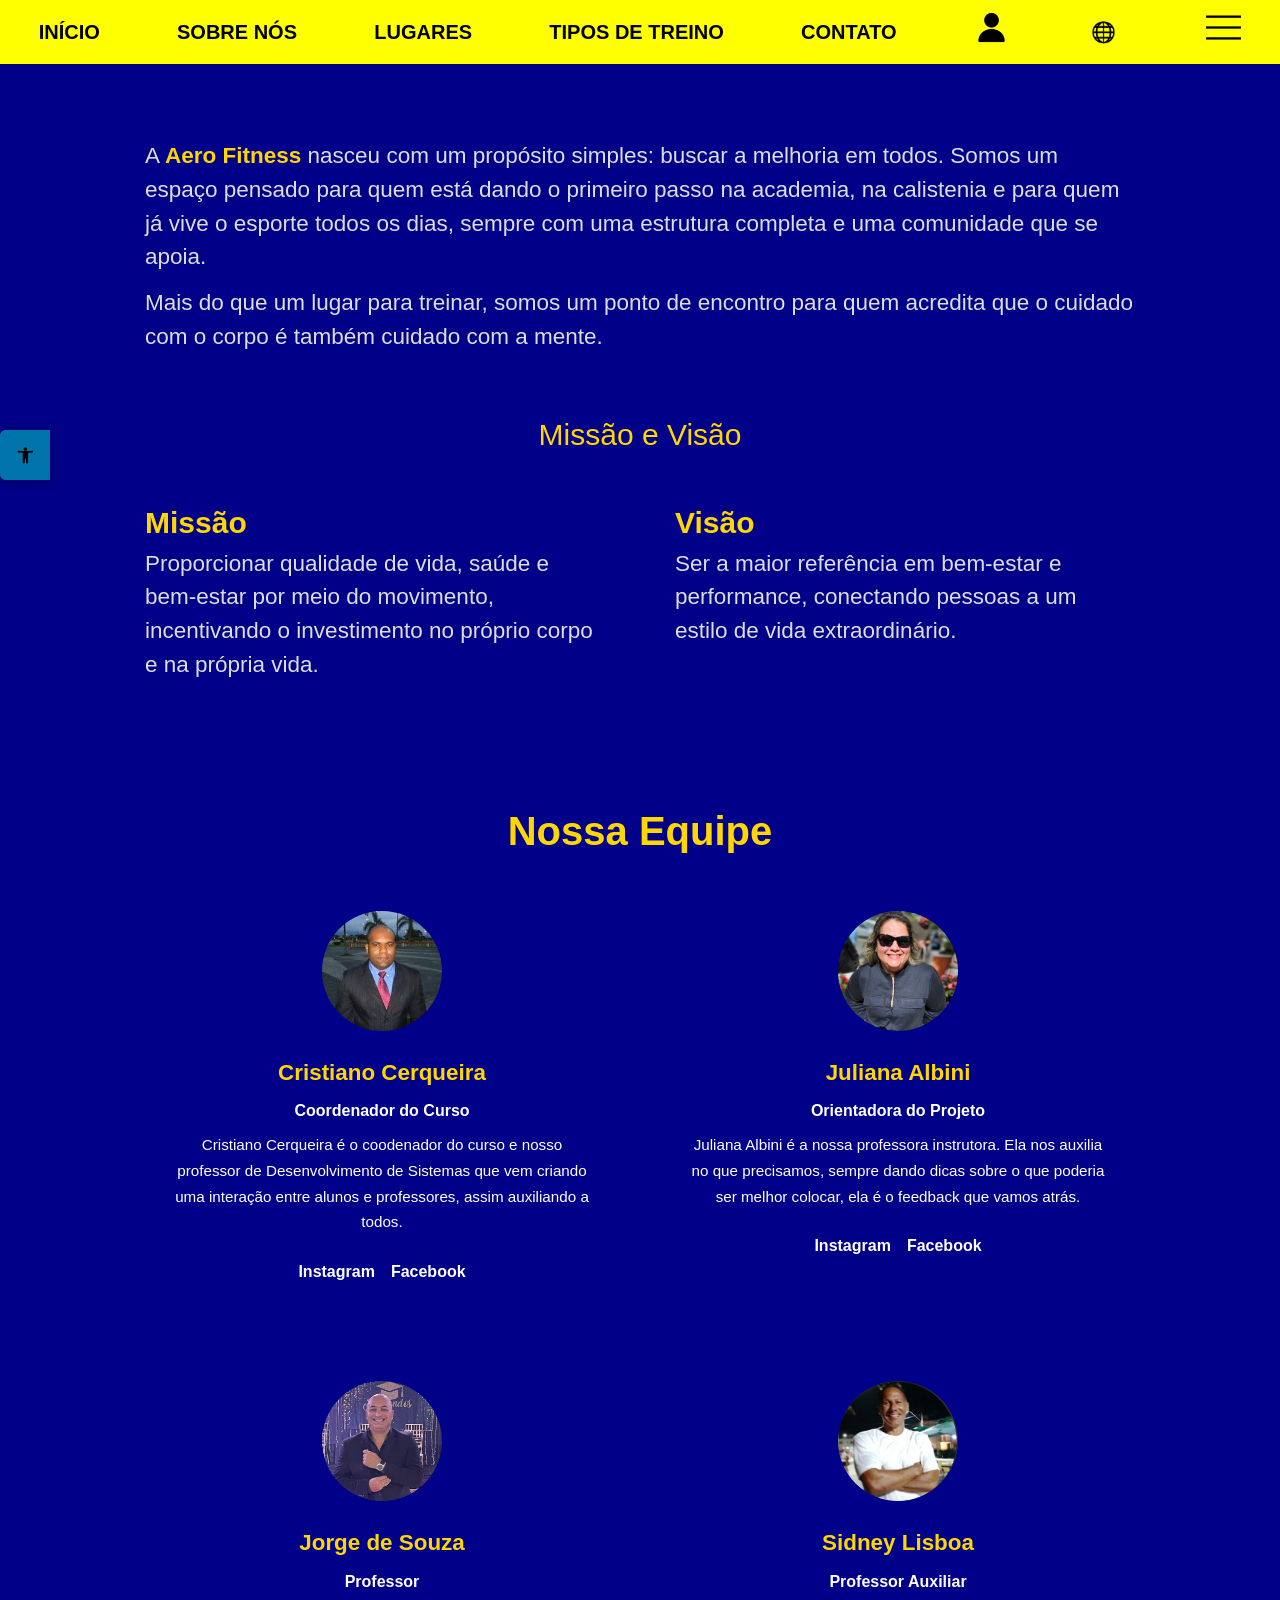
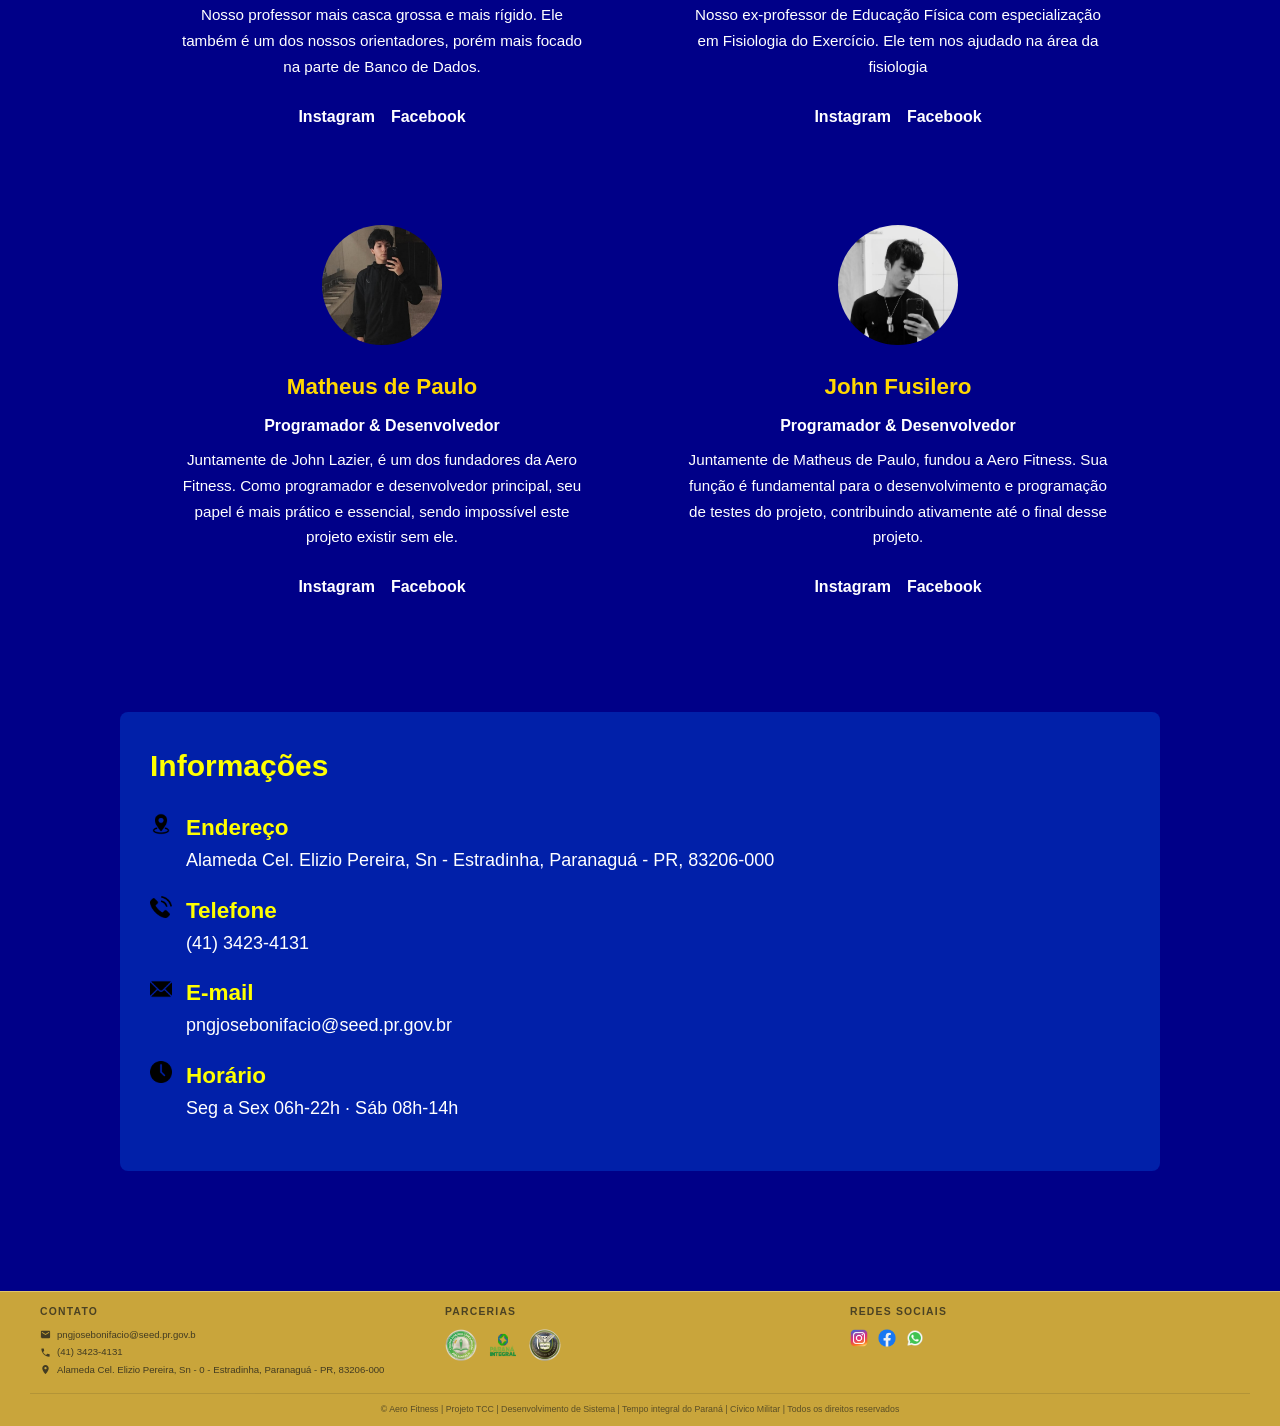
<file: sobrenos.html>
<!DOCTYPE html>
<html lang="pt-BR">
<head>
    <meta charset="UTF-8">
    <meta name="viewport" content="width=device-width, initial-scale=1.0">
    <title>Sobre Nós</title>
    <link rel="stylesheet" href="sobrenos.css">
    <link rel="stylesheet" href="pojo-a11y.css">
</head>
<body>

    <nav>
        <div class="barra">
            <button class="menu-toggle" id="menuToggle" aria-label="Abrir menu" aria-expanded="false">
                <span></span>
                <span></span>
                <span></span>
            </button>
            <ul id="menuList">
                <li class="active"><a href="index.html">INÍCIO</a></li>
                <li class="has-submenu">
                    <a href="sobrenos.html">SOBRE NÓS</a>
                </li>
                <li class="active"><a href="localizacao.html">LUGARES</a></li>
                <li class="active"><a href="tiposdetreino.html">TIPOS DE TREINO</a></li>
                <li class="active"><a href="contato.html">CONTATO</a></li>
                <li class="usuario">
                    <a href="escolha.html" id="userLink"><img src="user.png" alt="Usuário"></a>
                </li>
                <li class="tradutor-item">
                    <div id="google_translate_element"></div>
                </li>
                <li class="config">
                    <img src="tres.png" alt="Configurações">
                    <div class="sub-conf">
                        <ul>
                            <li><a href="projetossociais.html">PROJETOS SOCIAIS</a></li>
                            <li><a href="https://docs.google.com/document/d/1PD6Y0QL3gowv31_g5Vb6kIAoV6rIKhTdSsrQmaEiGf0/edit?usp=sharing" target="_blank" rel="noopener noreferrer">DOCS TCC</a></li>
                            <li><a href="https://canva.link/i18umpopi2f9ux4" target="_blank" rel="noopener noreferrer">CRONOGRAMA</a></li>
                            <li><a href="https://canva.link/prototipo-tcc" target="_blank" rel="noopener noreferrer">PROTÓTIPO AERO FITNESS</a></li>
                        </ul>
                    </div>
                </li>
            </ul>
        </div>
    </nav>

    <section class="content">
        <div class="valor-card">
            <p>A <strong>Aero Fitness</strong> nasceu com um propósito simples: buscar a melhoria em todos. Somos um espaço pensado para quem está dando o primeiro passo na academia, na calistenia e para quem já vive o esporte todos os dias, sempre com uma estrutura completa e uma comunidade que se apoia.</p>
            <p>Mais do que um lugar para treinar, somos um ponto de encontro para quem acredita que o cuidado com o corpo é também cuidado com a mente.</p>
        </div>

        <div class="titulo">Missão e Visão</div>
        <div class="valores-grid">
            <div class="valor-card">
                <h3>Missão</h3>
                <p>Proporcionar qualidade de vida, saúde e bem-estar por meio do movimento, incentivando o investimento no próprio corpo e na própria vida.</p>
            </div>
            <div class="valor-card">
                <h3>Visão</h3>
                <p>Ser a maior referência em bem-estar e performance, conectando pessoas a um estilo de vida extraordinário.</p>
            </div>
        </div>

       <section id="equipe" class="equipe">
        <div class="container">
            <h2>Nossa Equipe</h2>

            <div class="equipe-grid">
                <div class="equipe-card">
                    <div class="equipe-avatar"><img src="cristiano.jpg" alt="cristiano"></div>
                    <h3>Cristiano Cerqueira</h3>
                    <p class="cargo">Coordenador do Curso</p>
                    <p class="bio">Cristiano Cerqueira é o coodenador do curso e nosso professor de Desenvolvimento de Sistemas que vem criando uma interação entre alunos e professores, assim auxiliando a todos.</p>
                    <div class="redes-sociais">
                        <a href="https://www.instagram.com/cristiano_cerqueira_?igsh=MTN3dDh3dWJ5eGJ0NA%3D%3D" target="_blank" rel="noopener noreferrer">Instagram</a>
                        <a href="https://www.facebook.com/share/1BxsUtBGXs/" target="_blank" rel="noopener noreferrer">Facebook</a>
                    </div>
                </div>
                <div class="equipe-card">
                    <div class="equipe-avatar"><img src="Juliana.jpg" alt="juliana"></div>
                    <h3>Juliana Albini</h3>
                    <p class="cargo">Orientadora do Projeto</p>
                    <p class="bio">Juliana Albini é a nossa professora instrutora. Ela nos auxilia no que precisamos, sempre dando dicas sobre o que poderia ser melhor colocar, ela é o feedback que vamos atrás.</p>
                    <div class="redes-sociais">
                        <a href="https://www.instagram.com/juliana.albini?igsh=azFzZjJid3RjZDM5" target="_blank" rel="noopener noreferrer">Instagram</a>
                        <a href="https://www.facebook.com/share/1GN2yzP4cf/" target="_blank" rel="noopener noreferrer">Facebook</a>
                    </div>
                </div>
                <div class="equipe-card">
                    <div class="equipe-avatar"><img src="Jorge.jpg" alt="jorge"></div>
                    <h3>Jorge de Souza</h3>
                    <p class="cargo">Professor</p>
                    <p class="bio">Nosso professor mais casca grossa e mais rígido. Ele também é um dos nossos orientadores, porém mais focado na parte de Banco de Dados.</p>
                    <div class="redes-sociais">
                        <a href="https://www.instagram.com/p/DZTwqBIDucR/" target="_blank" rel="noopener noreferrer">Instagram</a>
                        <a href="https://www.facebook.com/share/1Jk91juvmA/" target="_blank" rel="noopener noreferrer">Facebook</a>
                    </div>
                </div>
                <div class="equipe-card">
                    <div class="equipe-avatar"><img src="Sidney.jpg" alt="sidney"></div>
                    <h3>Sidney Lisboa</h3>
                    <p class="cargo">Professor Auxiliar</p>
                    <p class="bio">Nosso ex-professor de Educação Física com especialização em Fisiologia do Exercício. Ele tem nos ajudado na área da fisiologia</p>
                    <div class="redes-sociais">
                        <a href="https://www.instagram.com/sidney.miranda.31508?igsh=ZnQ0azN1cGVwZXg5" target="_blank" rel="noopener noreferrer">Instagram</a>
                        <a href="https://www.facebook.com/share/1DZdMFTKqA/" target="_blank" rel="noopener noreferrer">Facebook</a>
                    </div>
                </div>
                <div class="equipe-card">
                    <div class="equipe-avatar"><img src="Matheus.jpg" alt="matheus"></div>
                    <h3>Matheus de Paulo</h3>
                    <p class="cargo">Programador &amp; Desenvolvedor</p>
                    <p class="bio">Juntamente de John Lazier, é um dos fundadores da Aero Fitness. Como programador e desenvolvedor principal, seu papel é mais prático e essencial, sendo impossível este projeto existir sem ele.</p>
                    <div class="redes-sociais">
                        <a href="https://www.instagram.com/mth13s?igsh=MWNrN3lwZjl5NnVyeg%3D%3D" target="_blank" rel="noopener noreferrer">Instagram</a>
                        <a href="https://www.instagram.com/mth13s?igsh=MWNrN3lwZjl5NnVyeg%3D%3D" target="_blank" rel="noopener noreferrer">Facebook</a>
                    </div>
                </div>
                <div class="equipe-card">
                    <div class="equipe-avatar"><img src="John.jpg" alt="john"></div>
                    <h3>John Fusilero</h3>
                    <p class="cargo">Programador &amp; Desenvolvedor</p>
                    <p class="bio">Juntamente de Matheus de Paulo, fundou a Aero Fitness. Sua função é fundamental para o desenvolvimento e programação de testes do projeto, contribuindo ativamente até o final desse projeto.</p>
                    <div class="redes-sociais">
                        <a href="https://www.instagram.com/m3r1d1an_falc0n?igsh=OG5veDU3bXoyMmdk" target="_blank" rel="noopener noreferrer">Instagram</a>
                        <a href="https://www.facebook.com/share/1NwpJdfkxv/" target="_blank" rel="noopener noreferrer">Facebook</a>
                    </div>
                </div>
            </div>
        </div>
    </section>

        <div class="info-box">
            <h2>Informações</h2>

            <div class="info-item">
                <img src="localizacao.png" alt="endereco">
                <div>
                    <strong>Endereço</strong>
                    <span>Alameda Cel. Elizio Pereira, Sn - Estradinha, Paranaguá - PR, 83206-000</span>
                </div>
            </div>

            <div class="info-item">
                <img src="telefone.png" alt="telefone">
                <div>
                    <strong>Telefone</strong>
                    <span>(41) 3423-4131</span>
                </div>
            </div>

            <div class="info-item">
                <img src="mail.png" alt="email">
                <div>
                    <strong>E-mail</strong>
                    <span>pngjosebonifacio@seed.pr.gov.br</span>
                </div>
            </div>

            <div class="info-item">
                <img src="relogio.png" alt="relogio">
                <div>
                    <strong>Horário</strong>
                    <span>Seg a Sex 06h-22h · Sáb 08h-14h</span>
                </div>
            </div>
        </div>
    </section>

    <nav id="pojo-a11y-toolbar" class="pojo-a11y-toolbar-right" aria-label="Barra de ferramentas de acessibilidade">
        <div class="pojo-a11y-toolbar-toggle">
            <a class="pojo-a11y-toolbar-link pojo-a11y-toolbar-toggle-link" href="javascript:void(0);" title="Ferramentas de Acessibilidade" role="link" tabindex="0">
                <span class="pojo-sr-only sr-only">Abrir a barra de ferramentas</span>
                <svg xmlns="http://www.w3.org/2000/svg" viewBox="0 0 100 100" fill="currentColor" width="1em">
                    <title>Ferramentas de Acessibilidade</title>
                    <path d="M50 .8c5.7 0 10.4 4.7 10.4 10.4S55.7 21.6 50 21.6s-10.4-4.7-10.4-10.4S44.3.8 50 .8zM92.2 32l-21.9 2.3c-2.6.3-4.6 2.5-4.6 5.2V94c0 2.9-2.3 5.2-5.2 5.2H60c-2.7 0-4.9-2.1-5.2-4.7l-2.2-24.7c-.1-1.5-1.4-2.5-2.8-2.4-1.3.1-2.2 1.1-2.4 2.4l-2.2 24.7c-.2 2.7-2.5 4.7-5.2 4.7h-.5c-2.9 0-5.2-2.3-5.2-5.2V39.4c0-2.7-2-4.9-4.6-5.2L7.8 32c-2.6-.3-4.6-2.5-4.6-5.2v-.5c0-2.6 2.1-4.7 4.7-4.7h.5c19.3 1.8 33.2 2.8 41.7 2.8s22.4-.9 41.7-2.8c2.6-.2 4.9 1.6 5.2 4.3v1c-.1 2.6-2.1 4.8-4.8 5.1z"></path>
                </svg>
            </a>
        </div>
        <div class="pojo-a11y-toolbar-overlay">
            <div class="pojo-a11y-toolbar-inner">
                <p class="pojo-a11y-toolbar-title">Ferramentas de Acessibilidade</p>
                <ul class="pojo-a11y-toolbar-items pojo-a11y-tools">
                    <li class="pojo-a11y-toolbar-item">
                        <a href="#" class="pojo-a11y-toolbar-link pojo-a11y-btn-resize-font pojo-a11y-btn-resize-plus" data-action="resize-plus" data-action-group="resize" tabindex="0" role="link">
                            <span class="pojo-a11y-toolbar-icon">
                                <svg version="1.1" xmlns="http://www.w3.org/2000/svg" width="1em" viewBox="0 0 448 448">
                                    <title>Aumentar o Texto</title>
                                    <path fill="currentColor" d="M256 200v16c0 4.25-3.75 8-8 8h-56v56c0 4.25-3.75 8-8 8h-16c-4.25 0-8-3.75-8-8v-56h-56c-4.25 0-8-3.75-8-8v-16c0-4.25 3.75-8 8-8h56v-56c0-4.25 3.75-8 8-8h16c4.25 0 8 3.75 8 8v56h56c4.25 0 8 3.75 8 8zM288 208c0-61.75-50.25-112-112-112s-112 50.25-112 112 50.25 112 112 112 112-50.25 112-112zM416 416c0 17.75-14.25 32-32 32-8.5 0-16.75-3.5-22.5-9.5l-85.75-85.5c-29.25 20.25-64.25 31-99.75 31-97.25 0-176-78.75-176-176s78.75-176 176-176 176 78.75 176 176c0 35.5-10.75 70.5-31 99.75l85.75 85.75c5.75 5.75 9.25 14 9.25 22.5z"></path>
                                </svg>
                            </span>
                            <span class="pojo-a11y-toolbar-text">Aumentar o Texto</span>
                        </a>
                    </li>
                    <li class="pojo-a11y-toolbar-item">
                        <a href="#" class="pojo-a11y-toolbar-link pojo-a11y-btn-resize-font pojo-a11y-btn-resize-minus" data-action="resize-minus" data-action-group="resize" tabindex="0" role="link">
                            <span class="pojo-a11y-toolbar-icon">
                                <svg version="1.1" xmlns="http://www.w3.org/2000/svg" width="1em" viewBox="0 0 448 448">
                                    <title>Diminuir o Texto</title>
                                    <path fill="currentColor" d="M256 200v16c0 4.25-3.75 8-8 8h-144c-4.25 0-8-3.75-8-8v-16c0-4.25 3.75-8 8-8h144c4.25 0 8 3.75 8 8zM288 208c0-61.75-50.25-112-112-112s-112 50.25-112 112 50.25 112 112 112 112-50.25 112-112zM416 416c0 17.75-14.25 32-32 32-8.5 0-16.75-3.5-22.5-9.5l-85.75-85.5c-29.25 20.25-64.25 31-99.75 31-97.25 0-176-78.75-176-176s78.75-176 176-176 176 78.75 176 176c0 35.5-10.75 70.5-31 99.75l85.75 85.75c5.75 5.75 9.25 14 9.25 22.5z"></path>
                                </svg>
                            </span>
                            <span class="pojo-a11y-toolbar-text">Diminuir o Texto</span>
                        </a>
                    </li>
                    <li class="pojo-a11y-toolbar-item">
                        <a href="#" class="pojo-a11y-toolbar-link pojo-a11y-btn-narrator" data-action="narrator" tabindex="0" role="link">
                            <span class="pojo-a11y-toolbar-icon">
                                <svg version="1.1" xmlns="http://www.w3.org/2000/svg" width="1em" viewBox="0 0 448 448">
                                    <title>Narrador</title>
                                    <path fill="currentColor" d="M224 32C135 32 64 103 64 192v160c0 17.7 14.3 32 32 32h32V192c0-53 43-96 96-96s96 43 96 96v192h32c17.7 0 32-14.3 32-32V192c0-89-71-160-160-160zm-80 288c-8.8 0-16-7.2-16-16v-32c0-8.8 7.2-16 16-16s16 7.2 16 16v32c0 8.8-7.2 16-16 16zm160 0c-8.8 0-16-7.2-16-16v-32c0-8.8 7.2-16 16-16s16 7.2 16 16v32c0 8.8-7.2 16-16 16zm-80 96c-53 0-96-43-96-96h192c0 53-43 96-96 96z"/>
                                </svg>
                            </span>
                            <span class="pojo-a11y-toolbar-text" id="narrator-text">Ouvir Página</span>
                        </a>
                    </li>
                    <li class="pojo-a11y-toolbar-item">
                        <a href="#" class="pojo-a11y-toolbar-link pojo-a11y-btn-links-underline" data-action="links-underline" data-action-group="toggle" tabindex="0" role="link">
                            <span class="pojo-a11y-toolbar-icon">
                                <svg version="1.1" xmlns="http://www.w3.org/2000/svg" width="1em" viewBox="0 0 448 448">
                                    <title>Links Sublinhados</title>
                                    <path fill="currentColor" d="M364 304c0-6.5-2.5-12.5-7-17l-52-52c-4.5-4.5-10.75-7-17-7-7.25 0-13 2.75-18 8 8.25 8.25 18 15.25 18 28 0 13.25-10.75 24-24 24-12.75 0-19.75-9.75-28-18-5.25 5-8.25 10.75-8.25 18.25 0 6.25 2.5 12.5 7 17l51.5 51.75c4.5 4.5 10.75 6.75 17 6.75s12.5-2.25 17-6.5l36.75-36.5c4.5-4.5 7-10.5 7-16.75zM188.25 127.75c0-6.25-2.5-12.5-7-17l-51.5-51.75c-4.5-4.5-10.75-7-17-7s-12.5 2.5-17 6.75l-36.75 36.5c-4.5 4.5-7 10.5-7 16.75 0 6.5 2.5 12.5 7 17l52 52c4.5 4.5 10.75 6.75 17 6.75 7.25 0 13-2.5 18-7.75-8.25-8.25-18-15.25-18-28 0-13.25 10.75-24 24-24 12.75 0 19.75 9.75 28 18 5.25-5 8.25-10.75 8.25-18.25zM412 304c0 19-7.75 37.5-21.25 50.75l-36.75 36.5c-13.5 13.5-31.75 20.75-50.75 20.75-19.25 0-37.5-7.5-51-21.25l-51.5-51.75c-13.5-13.5-20.75-31.75-20.75-50.75 0-19.75 8-38.5 22-52.25l-22-22c-13.75 14-32.25 22-52 22-19 0-37.5-7.5-51-21l-52-52c-13.75-13.75-21-31.75-21-51 0-19 7.75-37.5 21.25-50.75l36.75-36.5c13.5-13.5 31.75-20.75 50.75-20.75 19.25 0 37.5 7.5 51 21.25l51.5 51.75c13.5 13.5 20.75 31.75 20.75 50.75 0 19.75-8 38.5-22 52.25l22 22c13.75-14 32.25-22 52-22 19 0 37.5 7.5 51 21l52 52c13.75 13.75 21 31.75 21 51z"></path>
                                </svg>
                            </span>
                            <span class="pojo-a11y-toolbar-text">Links Sublinhados</span>
                        </a>
                    </li>
                    <li class="pojo-a11y-toolbar-item">
                        <a href="#" class="pojo-a11y-toolbar-link pojo-a11y-btn-readable-font" data-action="readable-font" data-action-group="toggle" tabindex="0" role="link">
                            <span class="pojo-a11y-toolbar-icon">
                                <svg version="1.1" xmlns="http://www.w3.org/2000/svg" width="1em" viewBox="0 0 448 448">
                                    <title>Fonte Legível</title>
                                    <path fill="currentColor" d="M181.25 139.75l-42.5 112.5c24.75 0.25 49.5 1 74.25 1 4.75 0 9.5-0.25 14.25-0.5-13-38-28.25-76.75-46-113zM0 416l0.5-19.75c23.5-7.25 49-2.25 59.5-29.25l59.25-154 70-181h32c1 1.75 2 3.5 2.75 5.25l51.25 120c18.75 44.25 36 89 55 133 11.25 26 20 52.75 32.5 78.25 1.75 4 5.25 11.5 8.75 14.25 8.25 6.5 31.25 8 43 12.5 0.75 4.75 1.5 9.5 1.5 14.25 0 2.25-0.25 4.25-0.25 6.5-31.75 0-63.5-4-95.25-4-32.75 0-65.5 2.75-98.25 3.75 0-6.5 0.25-13 1-19.5l32.75-7c6.75-1.5 20-3.25 20-12.5 0-9-32.25-83.25-36.25-93.5l-112.5-0.5c-6.5 14.5-31.75 80-31.75 89.5 0 19.25 36.75 20 51 22 0.25 4.75 0.25 9.5 0.25 14.5 0 2.25-0.25 4.5-0.5 6.75-29 0-58.25-5-87.25-5-3.5 0-8.5 1.5-12 2-15.75 2.75-31.25 3.5-47 3.5z"></path>
                                </svg>
                            </span>
                            <span class="pojo-a11y-toolbar-text">Fonte Legível</span>
                        </a>
                    </li>
                    <li class="pojo-a11y-toolbar-item">
                        <a href="#" class="pojo-a11y-toolbar-link pojo-a11y-btn-reset" data-action="reset" tabindex="0" role="link">
                            <span class="pojo-a11y-toolbar-icon">
                                <svg version="1.1" xmlns="http://www.w3.org/2000/svg" width="1em" viewBox="0 0 448 448">
                                    <title>Redefinir</title>
                                    <path fill="currentColor" d="M384 224c0 105.75-86.25 192-192 192-57.25 0-111.25-25.25-147.75-69.25-2.5-3.25-2.25-8 0.5-10.75l34.25-34.5c1.75-1.5 4-2.25 6.25-2.25 2.25 0.25 4.5 1.25 5.75 3 24.5 31.75 61.25 49.75 101 49.75 70.5 0 128-57.5 128-128s-57.5-128-128-128c-32.75 0-63.75 12.5-87 34.25l34.25 34.5c4.75 4.5 6 11.5 3.5 17.25-2.5 6-8.25 10-14.75 10h-112c-8.75 0-16-7.25-16-16v-112c0-6.5 4-12.25 10-14.75 5.75-2.5 12.75-1.25 17.25 3.5l32.5 32.25c35.25-33.25 83-53 132.25-53 105.75 0 192 86.25 192 192z"></path>
                                </svg>
                            </span>
                            <span class="pojo-a11y-toolbar-text">Redefinir</span>
                        </a>
                    </li>
                </ul>
            </div>
        </div>
    </nav>

    <script type="text/javascript">
        function googleTranslateElementInit() {
            new google.translate.TranslateElement({
                pageLanguage: 'pt',
                includedLanguages: 'en,es,fr,de,it,ja,zh-CN,ru,ar,pt',
                layout: google.translate.TranslateElement.InlineLayout.SIMPLE
            }, 'google_translate_element');
        }
    </script>
    <script type="text/javascript" src="//translate.google.com/translate_a/element.js?cb=googleTranslateElementInit"></script>

    <script src="https://vlibras.gov.br/app/vlibras-plugin.js"></script>
    <script>
        new window.VLibras.Widget('https://vlibras.gov.br/app');

        const menuToggle = document.getElementById('menuToggle');
        const menuList = document.getElementById('menuList');

        menuToggle.addEventListener('click', function() {
            menuList.classList.toggle('menu-open');
            menuToggle.classList.toggle('active');
            const expanded = menuToggle.getAttribute('aria-expanded') === 'true';
            menuToggle.setAttribute('aria-expanded', !expanded);
        });

        document.querySelectorAll('#menuList a').forEach(function(link) {
            link.addEventListener('click', function() {
                if (window.innerWidth <= 850) {
                    menuList.classList.remove('menu-open');
                    menuToggle.classList.remove('active');
                    menuToggle.setAttribute('aria-expanded', 'false');
                }
            });
        });

        document.querySelectorAll('.config').forEach(function(config) {
            config.addEventListener('click', function(e) {
                if (window.innerWidth <= 850 && e.target.tagName !== 'A') {
                    this.classList.toggle('config-open');
                }
            });
        });

        document.addEventListener('DOMContentLoaded', function() {
            updateUserIcon();
        });

        function updateUserIcon() {
            const userLink = document.getElementById('userLink');
            const savedUser = localStorage.getItem('loggedInUser');

            if (savedUser) {
                try {
                    const user = JSON.parse(savedUser);
                    if (user.loggedIn && user.initials) {
                        userLink.innerHTML = `<span class="user-initials">${user.initials}</span>`;
                        userLink.href = '#';
                        userLink.title = `Olá, ${user.email}`;
                        userLink.onclick = function(e) {
                            e.preventDefault();
                            if (confirm('Deseja fazer logout?')) {
                                localStorage.removeItem('loggedInUser');
                                location.reload();
                            }
                        };
                    }
                } catch (e) {
                    console.error('Erro ao ler dados do usuário:', e);
                }
            }
        }

        (function() {
            'use strict';

            const toolbar = document.getElementById('pojo-a11y-toolbar');
            const toggleBtn = document.querySelector('.pojo-a11y-toolbar-toggle-link');
            const resetBtn = document.querySelector('.pojo-a11y-btn-reset');

            let isSpeaking = false;
            let currentUtterance = null;
            const narratorBtn = document.querySelector('.pojo-a11y-btn-narrator');
            const narratorText = document.getElementById('narrator-text');

            function getMainText() {
                const content = document.querySelector('.content');
                if (!content) return 'Conteúdo não encontrado.';
                return content.innerText.replace(/\s+/g, ' ').trim() || 'Conteúdo principal não disponível.';
            }

            function toggleNarrator() {
                if (!('speechSynthesis' in window)) {
                    alert('Seu navegador não oferece suporte ao narrador.');
                    return;
                }
                const speechSynthesis = window.speechSynthesis;
                if (isSpeaking) {
                    if (speechSynthesis.speaking) speechSynthesis.cancel();
                    isSpeaking = false;
                    narratorText.textContent = 'Ouvir Página';
                    narratorBtn.classList.remove('active-tool');
                    return;
                }
                const text = getMainText();
                if (!text || text.trim().length === 0) {
                    alert('Nenhum texto disponível para leitura.');
                    return;
                }
                const utterance = new SpeechSynthesisUtterance(text);
                utterance.lang = 'pt-BR';
                utterance.rate = 0.9;
                utterance.pitch = 1;
                utterance.volume = 1;
                utterance.onstart = function() {
                    isSpeaking = true;
                    narratorText.textContent = 'Parar Leitura';
                    narratorBtn.classList.add('active-tool');
                };
                utterance.onend = function() {
                    isSpeaking = false;
                    narratorText.textContent = 'Ouvir Página';
                    narratorBtn.classList.remove('active-tool');
                };
                utterance.onerror = function() {
                    isSpeaking = false;
                    narratorText.textContent = 'Ouvir Página';
                    narratorBtn.classList.remove('active-tool');
                };
                currentUtterance = utterance;
                speechSynthesis.speak(utterance);
            }

            if (narratorBtn) {
                narratorBtn.addEventListener('click', function(e) {
                    e.preventDefault();
                    toggleNarrator();
                });
            }

            if (toggleBtn) {
                toggleBtn.addEventListener('click', function(e) {
                    e.preventDefault();
                    toolbar.classList.toggle('pojo-a11y-toolbar-open');
                });
            }

            const textElements = document.querySelectorAll(
                '.content p, .content h2, .content h3, .content li, .content a, .content button, ' +
                '.barra li, .barra li a, .sub-conf li, .sub-conf li a, .site-footer *'
            );

            textElements.forEach((element) => {
                if (!element.dataset.a11yBaseFontSize) {
                    element.dataset.a11yBaseFontSize = parseFloat(getComputedStyle(element).fontSize);
                }
            });

            let textScale = parseFloat(localStorage.getItem('pojo-text-scale')) || 1;

            function applyTextScale() {
                textElements.forEach((element) => {
                    const originalSize = parseFloat(element.dataset.a11yBaseFontSize);
                    if (!Number.isNaN(originalSize)) {
                        element.style.fontSize = `${originalSize * textScale}px`;
                    }
                });
                localStorage.setItem('pojo-text-scale', textScale.toFixed(2));
            }

            applyTextScale();

            function applyAction(action, element) {
                const body = document.body;
                switch (action) {
                    case 'resize-plus':
                        textScale = Math.min(textScale + 0.10, 2);
                        applyTextScale();
                        element.classList.add('active-tool');
                        break;
                    case 'resize-minus':
                        textScale = Math.max(textScale - 0.10, 0.7);
                        applyTextScale();
                        element.classList.add('active-tool');
                        break;
                    case 'links-underline':
                        body.classList.toggle('pojo-links-underline');
                        element.classList.toggle('active-tool');
                        break;
                    case 'readable-font':
                        body.classList.toggle('pojo-readable-font');
                        element.classList.toggle('active-tool');
                        break;
                    default:
                        break;
                }
            }

            document.querySelectorAll('.pojo-a11y-toolbar-link[data-action]').forEach(tool => {
                tool.addEventListener('click', function(e) {
                    e.preventDefault();
                    const action = this.getAttribute('data-action');
                    if (action === 'narrator') return;
                    applyAction(action, this);
                });
            });

            if (resetBtn) {
                resetBtn.addEventListener('click', function(e) {
                    e.preventDefault();
                    const body = document.body;
                    if (isSpeaking && window.speechSynthesis) {
                        window.speechSynthesis.cancel();
                        isSpeaking = false;
                        if (narratorText) narratorText.textContent = 'Ouvir Página';
                        if (narratorBtn) narratorBtn.classList.remove('active-tool');
                    }
                    body.classList.remove('pojo-links-underline', 'pojo-readable-font');
                    textScale = 1;
                    localStorage.removeItem('pojo-text-scale');
                    textElements.forEach(el => el.style.fontSize = '');
                    document.querySelectorAll('.pojo-a11y-toolbar-link[data-action]').forEach(t => {
                        t.classList.remove('active-tool');
                    });
                    toolbar.classList.remove('pojo-a11y-toolbar-open');
                });
            }

            function loadSavedState() {
                textScale = parseFloat(localStorage.getItem('pojo-text-scale')) || 1;
                applyTextScale();
            }
            loadSavedState();

        })();
    </script>

    <footer class="site-footer">
        <div class="footer-container">
            <div class="footer-section contact-section">
                <h3>CONTATO</h3>
                <ul class="contact-list">
                    <li><img src="data:image/svg+xml,%3Csvg xmlns='http://www.w3.org/2000/svg' fill='%232c2a1e' viewBox='0 0 24 24' width='12' height='12'%3E%3Cpath d='M20 4H4c-1.1 0-1.99.9-1.99 2L2 18c0 1.1.9 2 2 2h16c1.1 0 2-.9 2-2V6c0-1.1-.9-2-2-2zm0 4l-8 5-8-5V6l8 5 8-5v2z'/%3E%3C/svg%3E" alt="email"> pngjosebonifacio@seed.pr.gov.b</li>
                    <li><img src="data:image/svg+xml,%3Csvg xmlns='http://www.w3.org/2000/svg' fill='%232c2a1e' viewBox='0 0 24 24' width='12' height='12'%3E%3Cpath d='M6.62 10.79c1.44 2.83 3.76 5.14 6.59 6.59l2.2-2.2c.27-.27.67-.36 1.02-.24 1.12.37 2.33.57 3.57.57.55 0 1 .45 1 1V20c0 .55-.45 1-1 1-9.39 0-17-7.61-17-17 0-.55.45-1 1-1h3.5c.55 0 1 .45 1 1 0 1.25.2 2.45.57 3.57.11.35.03.74-.25 1.02l-2.2 2.2z'/%3E%3C/svg%3E" alt="telefone"> (41) 3423-4131</li>
                    <li><img src="data:image/svg+xml,%3Csvg xmlns='http://www.w3.org/2000/svg' fill='%232c2a1e' viewBox='0 0 24 24' width='12' height='12'%3E%3Cpath d='M12 2C8.13 2 5 5.13 5 9c0 5.25 7 13 7 13s7-7.75 7-13c0-3.87-3.13-7-7-7zm0 9.5c-1.38 0-2.5-1.12-2.5-2.5s1.12-2.5 2.5-2.5 2.5 1.12 2.5 2.5-1.12 2.5-2.5 2.5z'/%3E%3C/svg%3E" alt="maps"> Alameda Cel. Elizio Pereira, Sn - 0 - Estradinha, Paranaguá - PR, 83206-000</li>
                </ul>
            </div>
            <div class="footer-section partnerships-section">
                <h3>PARCERIAS</h3>
                <div class="logos-wrapper">
                    <img src="1.png" alt="estadual">
                    <img src="img.pr.colegio.integral.png" alt="integral">
                    <img src="icone.CECM.02.png" alt="integral">
                </div>
            </div>
            <div class="footer-section social-section">
                <h3>REDES SOCIAIS</h3>
                <div class="social-icons-footer">
                    <a href="https://www.instagram.com/png_cejosebonifacio/" target="_blank" rel="noopener noreferrer"><img src="instagram.png" alt="Instagram"></a>
                    <a href="https://web.facebook.com/people/Estadual-Jos%C3%A9-Bonif%C3%A1cio/100092219353603/?rdid=fUCPTQsftdii2f7s&share_url=https%3A%2F%2Fweb.facebook.com%2Fshare%2F17qU9QBFdE%2F%3F_rdc%3D1%26_rdr" target="_blank" rel="noopener noreferrer"><img src="facebook.png" alt="Facebook"></a>
                    <a href="https://api.whatsapp.com/send/?phone=554134234131&text&type=phone_number&app_absent=0" target="_blank" rel="noopener noreferrer"><img src="icons8-whatsapp2-48.png" alt="WhatsApp"></a>
                </div>
            </div>
        </div>
        <div class="footer-bottom">
            <p>&copy; Aero Fitness | Projeto TCC | Desenvolvimento de Sistema | Tempo integral do Paraná | Cívico Militar | Todos os direitos reservados</p>
        </div>
    </footer>

</body>
</html>
</file>
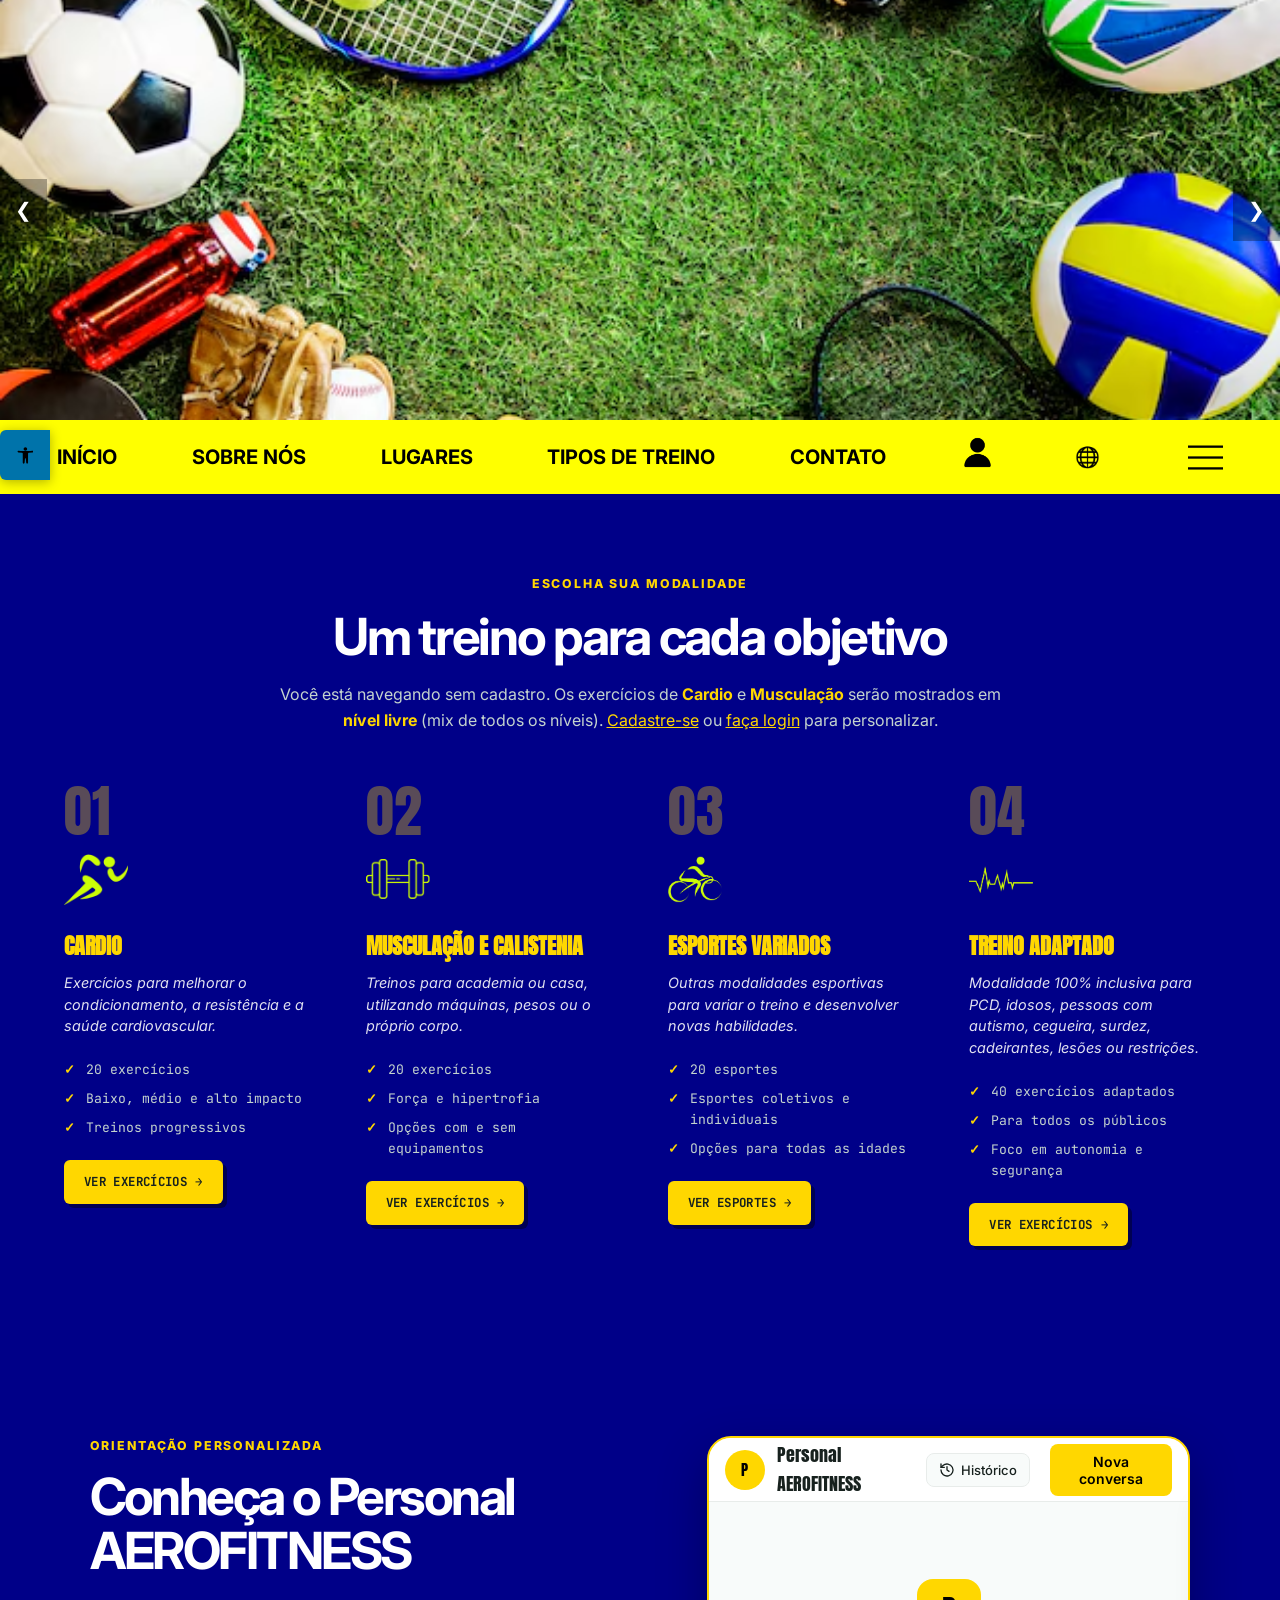
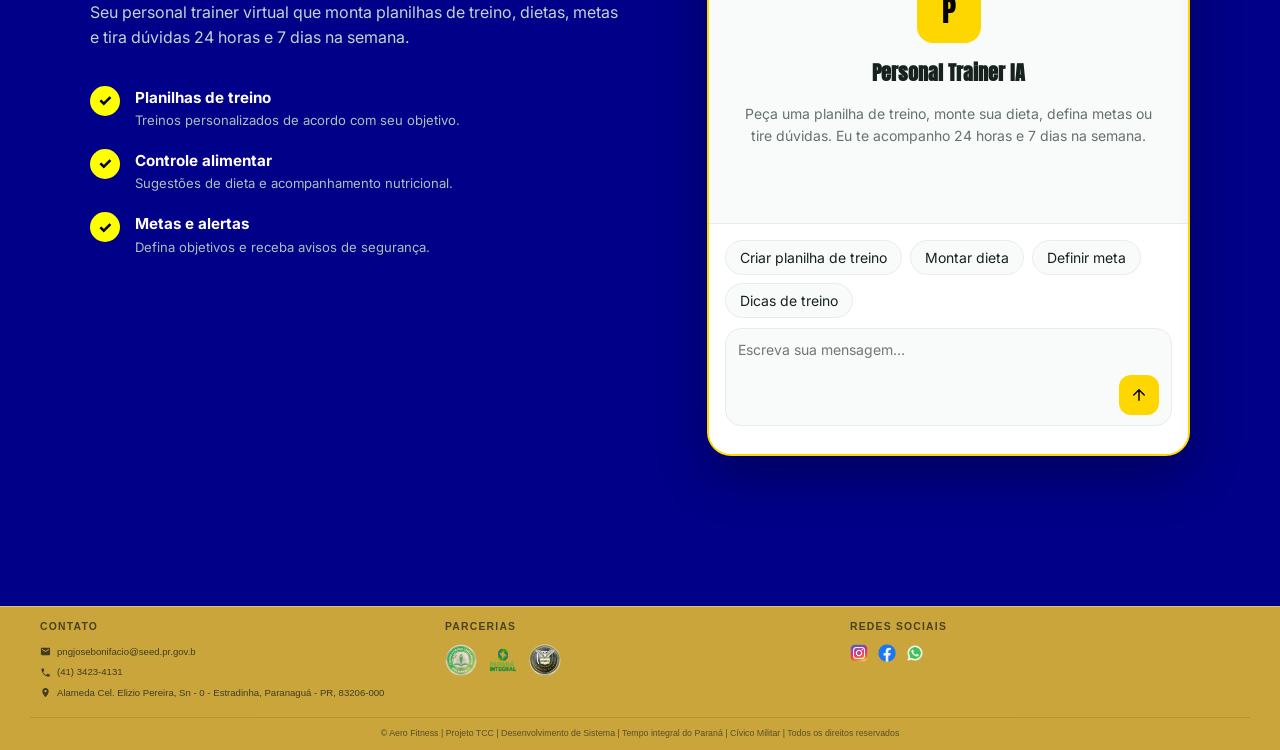
<file: tiposdetreino.html>
<!DOCTYPE html>
<html lang="pt-BR">

<head>
    <meta charset="UTF-8">
    <meta name="viewport" content="width=device-width, initial-scale=1.0">
    <meta name="description"
        content="Plataforma de exercícios com modalidades de cardio, musculação, ciclismo e treino adaptado.">
    <title>Tipos de Treino</title>

    <link rel="preconnect" href="https://fonts.googleapis.com">
    <link rel="preconnect" href="https://fonts.gstatic.com" crossorigin>
    <link
        href="https://fonts.googleapis.com/css2?family=Anton&family=Inter:wght@400;500;600&family=JetBrains+Mono:wght@400;500&display=swap"
        rel="stylesheet">
    <link rel="stylesheet" href="tiposdetreino.css">
    <link rel="stylesheet" href="pojo-a11y.css">
</head>

<body>

    <header>
        <div class="carousel">
            <div class="carousel-inner">
                <div class="carousel-item active">
                    <img src="variedade.avif" alt="Academia 1">
                </div>
                <div class="carousel-item">
                    <img src="volei.webp" alt="Academia 2">
                </div>
                <div class="carousel-item">
                    <img src="natacao.jpg" alt="Academia 3">
                </div>
                <div class="carousel-item">
                    <img src="especial.jpg" alt="Academia 4">
                </div>
                <div class="carousel-item">
                    <img src="emocao.jpg" alt="Academia 5">
                </div>
                <div class="carousel-item">
                    <img src="tenis.jpg" alt="Academia 6">
                </div>
                <div class="carousel-item">
                    <img src="trilha.jpg" alt="Academia 7">
                </div>
                <div class="carousel-item">
                    <img src="idosos.jpg" alt="Academia 8">
                </div>
            </div>
            <button class="prev" onclick="moveSlide(-1)">&#10094;</button>
            <button class="next" onclick="moveSlide(1)">&#10095;</button>
        </div>
    </header>

    <nav>
        <div class="barra">
            <button class="menu-toggle" id="menuToggle" aria-label="Abrir menu" aria-expanded="false">
                <span></span>
                <span></span>
                <span></span>
            </button>
            <ul id="menuList">
                <li class="active"><a href="index.html">INÍCIO</a></li>
                <li class="has-submenu">
                    <a href="sobrenos.html">SOBRE NÓS</a>
                </li>
                <li class="active"><a href="localizacao.html">LUGARES</a></li>
                <li class="active"><a href="tiposdetreino.html">TIPOS DE TREINO</a></li>
                <li class="active"><a href="contato.html">CONTATO</a></li>
                <li class="usuario">
                    <a href="escolha.html" id="userLink"><img src="user.png" alt="Usuário"></a>
                </li>
                <li class="tradutor-item">
                    <div id="google_translate_element"></div>
                </li>
                <li class="config">
                    <img src="tres.png" alt="Configurações">
                    <div class="sub-conf">
                        <ul>
                            <li><a href="projetossociais.html">PROJETOS SOCIAIS</a></li>
                            <li><a href="https://docs.google.com/document/d/1PD6Y0QL3gowv31_g5Vb6kIAoV6rIKhTdSsrQmaEiGf0/edit?usp=sharing" target="_blank" rel="noopener noreferrer">DOCS TCC</a></li>
                            <li><a href="https://canva.link/i18umpopi2f9ux4" target="_blank" rel="noopener noreferrer">CRONOGRAMA</a></li>
                            <li><a href="https://canva.link/prototipo-tcc" target="_blank" rel="noopener noreferrer">PROTÓTIPO AERO FITNESS</a></li>
                        </ul>
                    </div>
                </li>
            </ul>
        </div>
    </nav>

    <main>

        <section class="section" id="modalidades">
            <div class="section__heading">
                <span class="eyebrow">Escolha sua modalidade</span>
                <h2>Um treino para cada objetivo</h2>
                <p id="nivelInfo"></p>
            </div>

            <div class="modality-grid">
                <article class="modality-card modality-card--cardio">
                    <div class="modality-card__number">01</div>
                    <span class="modality-card__icon"><img src="icone-corrida.png" alt="Cardio"></span>
                    <h3>Cardio</h3>
                    <p>Exercícios para melhorar o condicionamento, a resistência e a saúde cardiovascular.</p>
                    <ul>
                        <li>20 exercícios</li>
                        <li>Baixo, médio e alto impacto</li>
                        <li>Treinos progressivos</li>
                    </ul>
                    <button type="button" class="card-button" data-filter-button="cardio">
                        Ver exercícios <span>→</span>
                    </button>
                </article>

                <article class="modality-card modality-card--strength">
                    <div class="modality-card__number">02</div>
                    <span class="modality-card__icon"><img src="icone-peso.png" alt="Musculação"></span>
                    <h3>Musculação e Calistenia</h3>
                    <p>Treinos para academia ou casa, utilizando máquinas, pesos ou o próprio corpo.</p>
                    <ul>
                        <li>20 exercícios</li>
                        <li>Força e hipertrofia</li>
                        <li>Opções com e sem equipamentos</li>
                    </ul>
                    <button type="button" class="card-button" data-filter-button="forca">
                        Ver exercícios <span>→</span>
                    </button>
                </article>

                <article class="modality-card modality-card--cycling">
                    <div class="modality-card__number">03</div>
                    <span class="modality-card__icon"><img src="icone-ciclismo.png" alt="Esportes Variados"></span>
                    <h3>Esportes Variados</h3>
                    <p>Outras modalidades esportivas para variar o treino e desenvolver novas habilidades.</p>
                    <ul>
                        <li>20 esportes</li>
                        <li>Esportes coletivos e individuais</li>
                        <li>Opções para todas as idades</li>
                    </ul>
                    <button type="button" class="card-button" data-filter-button="ciclismo">
                        Ver esportes <span>→</span>
                    </button>
                </article>

                <article class="modality-card modality-card--adaptive">
                    <div class="modality-card__number">04</div>
                    <span class="modality-card__icon"><img src="icone-cardio.png" alt="Treino Adaptado"></span>
                    <h3>Treino Adaptado</h3>
                    <p>Modalidade 100% inclusiva para PCD, idosos, pessoas com autismo, cegueira, surdez, cadeirantes,
                        lesões ou restrições.</p>
                    <ul>
                        <li>40 exercícios adaptados</li>
                        <li>Para todos os públicos</li>
                        <li>Foco em autonomia e segurança</li>
                    </ul>
                    <button type="button" class="card-button" data-filter-button="adaptado">
                        Ver exercícios <span>→</span>
                    </button>
                </article>
            </div>
        </section>

        <section class="section section--soft" id="exercicios" style="display: none;">
            <div class="section__heading">
                <span class="eyebrow">Biblioteca de movimentos</span>
                <h2 id="exerciseTitle">Exercícios</h2>
                <p id="exerciseSubtitle">Clique em um exercício para receber instruções do Personal IA.</p>
            </div>

            <div class="exercise-grid" id="exerciseGrid"></div>

            <div style="text-align: center; margin-top: 30px;">
                <button type="button" class="filter" id="closeExercises"
                    style="background: rgba(255, 100, 100, 0.2); border-color: rgba(255, 100, 100, 0.4); color: #ff6b6b;">
                    ✕ Fechar exercícios
                </button>
            </div>
        </section>

        <section class="ai-section" id="personal-ia">
            <div class="ai-section__content">
                <span class="eyebrow eyebrow--light">Orientação personalizada</span>
                <h2>Conheça o Personal AEROFITNESS</h2>
                <p>Seu personal trainer virtual que monta planilhas de treino, dietas, metas e tira dúvidas 24 horas e 7
                    dias na semana.</p>

                <div class="ai-features">
                    <article>
                        <span>✓</span>
                        <div>
                            <h3>Planilhas de treino</h3>
                            <p>Treinos personalizados de acordo com seu objetivo.</p>
                        </div>
                    </article>
                    <article>
                        <span>✓</span>
                        <div>
                            <h3>Controle alimentar</h3>
                            <p>Sugestões de dieta e acompanhamento nutricional.</p>
                        </div>
                    </article>
                    <article>
                        <span>✓</span>
                        <div>
                            <h3>Metas e alertas</h3>
                            <p>Defina objetivos e receba avisos de segurança.</p>
                        </div>
                    </article>
                </div>
            </div>

            <div class="pro-chat" id="proChat">
                <header class="pro-header">
                    <div class="pro-logo">
                        <span>P</span>
                    </div>
                    <div class="pro-brand">
                        <p class="pro-brand-name">Personal AEROFITNESS</p>
                    </div>
                    <button id="proHistory" class="pro-btn-ghost" type="button" title="Histórico de conversas">
                        <svg viewBox="0 0 24 24" width="16" height="16" fill="none" stroke="currentColor"
                            stroke-width="2" stroke-linecap="round" stroke-linejoin="round">
                            <path d="M3 12a9 9 0 1 0 3-6.7L3 8" />
                            <path d="M3 3v5h5" />
                            <path d="M12 7v5l3 2" />
                        </svg>
                        <span>Histórico</span>
                    </button>
                    <button id="proNewChat" class="pro-btn-accent" type="button">Nova conversa</button>
                </header>

                <main id="proTranscript" class="pro-transcript">
                    <div id="proEmpty" class="pro-empty">
                        <div class="pro-empty-badge">P</div>
                        <h1>Personal Trainer IA</h1>
                        <p>Peça uma planilha de treino, monte sua dieta, defina metas ou tire dúvidas. Eu te acompanho
                            24 horas e 7 dias na semana.</p>
                    </div>
                </main>

                <aside class="pro-history-drawer" id="proHistoryDrawer" aria-hidden="true">
                    <div class="pro-history-header">
                        <h3>Conversas</h3>
                        <button type="button" id="proHistoryClose" class="pro-history-close"
                            aria-label="Fechar">×</button>
                    </div>
                    <div class="pro-history-list" id="proHistoryList"></div>
                    <button type="button" id="proHistoryNew" class="pro-history-new">+ Nova conversa</button>
                </aside>

                <div class="pro-history-backdrop" id="proHistoryBackdrop"></div>

                <footer class="pro-composer">
                    <div class="pro-composer-inner">
                        <div class="pro-quick" id="proQuick"></div>
                        <form id="proForm" class="pro-prompt">
                            <textarea id="proInput" rows="1" placeholder="Escreva sua mensagem…"></textarea>
                            <div class="pro-prompt-footer">
                                <button id="proSend" type="submit" class="pro-send" aria-label="Enviar">
                                    <svg viewBox="0 0 24 24" width="18" height="18" fill="none" stroke="currentColor"
                                        stroke-width="2" stroke-linecap="round" stroke-linejoin="round">
                                        <path d="M12 19V5M5 12l7-7 7 7" />
                                    </svg>
                                </button>
                            </div>
                        </form>
                        <p id="proNote" style="font-size:11px; color:#66716d; margin-top:8px; text-align:center;"></p>
                    </div>
                </footer>
            </div>
        </section>

    </main>

    <dialog class="exercise-modal" id="exerciseModal">
        <button class="exercise-modal__close" id="closeModal" aria-label="Fechar" type="button">×</button>
        <span class="exercise-modal__category" id="modalCategory"></span>
        <h2 id="modalTitle"></h2>
        <p id="modalDescription"></p>

        <div class="instruction">
            <h3>Orientação</h3>
            <p id="modalInstruction"></p>
        </div>

        <div class="modal-details">
            <div>
                <strong>Nível</strong>
                <span id="modalLevel"></span>
            </div>
            <div>
                <strong>Sugestão</strong>
                <span id="modalVolume"></span>
            </div>
        </div>

        <div class="warning">
            Faça apenas movimentos confortáveis. Pare caso sinta dor, tontura ou desconforto incomum.
        </div>
    </dialog>

    <nav id="pojo-a11y-toolbar" class="pojo-a11y-toolbar-right" aria-label="Barra de ferramentas de acessibilidade">
        <div class="pojo-a11y-toolbar-toggle">
            <a class="pojo-a11y-toolbar-link pojo-a11y-toolbar-toggle-link" href="javascript:void(0);"
                title="Ferramentas de Acessibilidade" role="link" tabindex="0">
                <span class="pojo-sr-only sr-only">Abrir a barra de ferramentas</span>
                <svg xmlns="http://www.w3.org/2000/svg" viewBox="0 0 100 100" fill="currentColor" width="1em">
                    <title>Ferramentas de Acessibilidade</title>
                    <path
                        d="M50 .8c5.7 0 10.4 4.7 10.4 10.4S55.7 21.6 50 21.6s-10.4-4.7-10.4-10.4S44.3.8 50 .8zM92.2 32l-21.9 2.3c-2.6.3-4.6 2.5-4.6 5.2V94c0 2.9-2.3 5.2-5.2 5.2H60c-2.7 0-4.9-2.1-5.2-4.7l-2.2-24.7c-.1-1.5-1.4-2.5-2.8-2.4-1.3.1-2.2 1.1-2.4 2.4l-2.2 24.7c-.2 2.7-2.5 4.7-5.2 4.7h-.5c-2.9 0-5.2-2.3-5.2-5.2V39.4c0-2.7-2-4.9-4.6-5.2L7.8 32c-2.6-.3-4.6-2.5-4.6-5.2v-.5c0-2.6 2.1-4.7 4.7-4.7h.5c19.3 1.8 33.2 2.8 41.7 2.8s22.4-.9 41.7-2.8c2.6-.2 4.9 1.6 5.2 4.3v1c-.1 2.6-2.1 4.8-4.8 5.1z">
                    </path>
                </svg>
            </a>
        </div>
        <div class="pojo-a11y-toolbar-overlay">
            <div class="pojo-a11y-toolbar-inner">
                <p class="pojo-a11y-toolbar-title">Ferramentas de Acessibilidade</p>
                <ul class="pojo-a11y-toolbar-items pojo-a11y-tools">
                    <li class="pojo-a11y-toolbar-item">
                        <a href="#" class="pojo-a11y-toolbar-link pojo-a11y-btn-resize-font pojo-a11y-btn-resize-plus"
                            data-action="resize-plus" data-action-group="resize" tabindex="0" role="link">
                            <span class="pojo-a11y-toolbar-icon">
                                <svg version="1.1" xmlns="http://www.w3.org/2000/svg" width="1em" viewBox="0 0 448 448">
                                    <title>Aumentar o Texto</title>
                                    <path fill="currentColor"
                                        d="M256 200v16c0 4.25-3.75 8-8 8h-56v56c0 4.25-3.75 8-8 8h-16c-4.25 0-8-3.75-8-8v-56h-56c-4.25 0-8-3.75-8-8v-16c0-4.25 3.75-8 8-8h56v-56c0-4.25 3.75-8 8-8h16c4.25 0 8 3.75 8 8v56h56c4.25 0 8 3.75 8 8zM288 208c0-61.75-50.25-112-112-112s-112 50.25-112 112 50.25 112 112 112 112-50.25 112-112zM416 416c0 17.75-14.25 32-32 32-8.5 0-16.75-3.5-22.5-9.5l-85.75-85.5c-29.25 20.25-64.25 31-99.75 31-97.25 0-176-78.75-176-176s78.75-176 176-176 176 78.75 176 176c0 35.5-10.75 70.5-31 99.75l85.75 85.75c5.75 5.75 9.25 14 9.25 22.5z">
                                    </path>
                                </svg>
                            </span>
                            <span class="pojo-a11y-toolbar-text">Aumentar o Texto</span>
                        </a>
                    </li>
                    <li class="pojo-a11y-toolbar-item">
                        <a href="#" class="pojo-a11y-toolbar-link pojo-a11y-btn-resize-font pojo-a11y-btn-resize-minus"
                            data-action="resize-minus" data-action-group="resize" tabindex="0" role="link">
                            <span class="pojo-a11y-toolbar-icon">
                                <svg version="1.1" xmlns="http://www.w3.org/2000/svg" width="1em" viewBox="0 0 448 448">
                                    <title>Diminuir o Texto</title>
                                    <path fill="currentColor"
                                        d="M256 200v16c0 4.25-3.75 8-8 8h-144c-4.25 0-8-3.75-8-8v-16c0-4.25 3.75-8 8-8h144c4.25 0 8 3.75 8 8zM288 208c0-61.75-50.25-112-112-112s-112 50.25-112 112 50.25 112 112 112 112-50.25 112-112zM416 416c0 17.75-14.25 32-32 32-8.5 0-16.75-3.5-22.5-9.5l-85.75-85.5c-29.25 20.25-64.25 31-99.75 31-97.25 0-176-78.75-176-176s78.75-176 176-176 176 78.75 176 176c0 35.5-10.75 70.5-31 99.75l85.75 85.75c5.75 5.75 9.25 14 9.25 22.5z">
                                    </path>
                                </svg>
                            </span>
                            <span class="pojo-a11y-toolbar-text">Diminuir o Texto</span>
                        </a>
                    </li>
                    <li class="pojo-a11y-toolbar-item">
                        <a href="#" class="pojo-a11y-toolbar-link pojo-a11y-btn-narrator" data-action="narrator"
                            tabindex="0" role="link">
                            <span class="pojo-a11y-toolbar-icon">
                                <svg version="1.1" xmlns="http://www.w3.org/2000/svg" width="1em" viewBox="0 0 448 448">
                                    <title>Narrador</title>
                                    <path fill="currentColor"
                                        d="M224 32C135 32 64 103 64 192v160c0 17.7 14.3 32 32 32h32V192c0-53 43-96 96-96s96 43 96 96v192h32c17.7 0 32-14.3 32-32V192c0-89-71-160-160-160zm-80 288c-8.8 0-16-7.2-16-16v-32c0-8.8 7.2-16 16-16s16 7.2 16 16v32c0 8.8-7.2 16-16 16zm160 0c-8.8 0-16-7.2-16-16v-32c0-8.8 7.2-16 16-16s16 7.2 16 16v32c0 8.8-7.2 16-16 16zm-80 96c-53 0-96-43-96-96h192c0 53-43 96-96 96z" />
                                </svg>
                            </span>
                            <span class="pojo-a11y-toolbar-text" id="narrator-text">Ouvir Página</span>
                        </a>
                    </li>
                    <li class="pojo-a11y-toolbar-item">
                        <a href="#" class="pojo-a11y-toolbar-link pojo-a11y-btn-links-underline"
                            data-action="links-underline" data-action-group="toggle" tabindex="0" role="link">
                            <span class="pojo-a11y-toolbar-icon">
                                <svg version="1.1" xmlns="http://www.w3.org/2000/svg" width="1em" viewBox="0 0 448 448">
                                    <title>Links Sublinhados</title>
                                    <path fill="currentColor"
                                        d="M364 304c0-6.5-2.5-12.5-7-17l-52-52c-4.5-4.5-10.75-7-17-7-7.25 0-13 2.75-18 8 8.25 8.25 18 15.25 18 28 0 13.25-10.75 24-24 24-12.75 0-19.75-9.75-28-18-5.25 5-8.25 10.75-8.25 18.25 0 6.25 2.5 12.5 7 17l51.5 51.75c4.5 4.5 10.75 6.75 17 6.75s12.5-2.25 17-6.5l36.75-36.5c4.5-4.5 7-10.5 7-16.75zM188.25 127.75c0-6.25-2.5-12.5-7-17l-51.5-51.75c-4.5-4.5-10.75-7-17-7s-12.5 2.5-17 6.75l-36.75 36.5c-4.5 4.5-7 10.5-7 16.75 0 6.5 2.5 12.5 7 17l52 52c4.5 4.5 10.75 6.75 17 6.75 7.25 0 13-2.5 18-7.75-8.25-8.25-18-15.25-18-28 0-13.25 10.75-24 24-24 12.75 0 19.75 9.75 28 18 5.25-5 8.25-10.75 8.25-18.25zM412 304c0 19-7.75 37.5-21.25 50.75l-36.75 36.5c-13.5 13.5-31.75 20.75-50.75 20.75-19.25 0-37.5-7.5-51-21.25l-51.5-51.75c-13.5-13.5-20.75-31.75-20.75-50.75 0-19.75 8-38.5 22-52.25l-22-22c-13.75 14-32.25 22-52 22-19 0-37.5-7.5-51-21l-52-52c-13.75-13.75-21-31.75-21-51 0-19 7.75-37.5 21.25-50.75l36.75-36.5c13.5-13.5 31.75-20.75 50.75-20.75 19.25 0 37.5 7.5 51 21.25l51.5 51.75c13.5 13.5 20.75 31.75 20.75 50.75 0 19.75-8 38.5-22 52.25l22 22c13.75-14 32.25-22 52-22 19 0 37.5 7.5 51 21l52 52c13.75 13.75 21 31.75 21 51z">
                                    </path>
                                </svg>
                            </span>
                            <span class="pojo-a11y-toolbar-text">Links Sublinhados</span>
                        </a>
                    </li>
                    <li class="pojo-a11y-toolbar-item">
                        <a href="#" class="pojo-a11y-toolbar-link pojo-a11y-btn-readable-font"
                            data-action="readable-font" data-action-group="toggle" tabindex="0" role="link">
                            <span class="pojo-a11y-toolbar-icon">
                                <svg version="1.1" xmlns="http://www.w3.org/2000/svg" width="1em" viewBox="0 0 448 448">
                                    <title>Fonte Legível</title>
                                    <path fill="currentColor"
                                        d="M181.25 139.75l-42.5 112.5c24.75 0.25 49.5 1 74.25 1 4.75 0 9.5-0.25 14.25-0.5-13-38-28.25-76.75-46-113zM0 416l0.5-19.75c23.5-7.25 49-2.25 59.5-29.25l59.25-154 70-181h32c1 1.75 2 3.5 2.75 5.25l51.25 120c18.75 44.25 36 89 55 133 11.25 26 20 52.75 32.5 78.25 1.75 4 5.25 11.5 8.75 14.25 8.25 6.5 31.25 8 43 12.5 0.75 4.75 1.5 9.5 1.5 14.25 0 2.25-0.25 4.25-0.25 6.5-31.75 0-63.5-4-95.25-4-32.75 0-65.5 2.75-98.25 3.75 0-6.5 0.25-13 1-19.5l32.75-7c6.75-1.5 20-3.25 20-12.5 0-9-32.25-83.25-36.25-93.5l-112.5-0.5c-6.5 14.5-31.75 80-31.75 89.5 0 19.25 36.75 20 51 22 0.25 4.75 0.25 9.5 0.25 14.5 0 2.25-0.25 4.5-0.5 6.75-29 0-58.25-5-87.25-5-3.5 0-8.5 1.5-12 2-15.75 2.75-31.25 3.5-47 3.5z">
                                    </path>
                                </svg>
                            </span>
                            <span class="pojo-a11y-toolbar-text">Fonte Legível</span>
                        </a>
                    </li>
                    <li class="pojo-a11y-toolbar-item">
                        <a href="#" class="pojo-a11y-toolbar-link pojo-a11y-btn-reset" data-action="reset" tabindex="0"
                            role="link">
                            <span class="pojo-a11y-toolbar-icon">
                                <svg version="1.1" xmlns="http://www.w3.org/2000/svg" width="1em" viewBox="0 0 448 448">
                                    <title>Redefinir</title>
                                    <path fill="currentColor"
                                        d="M384 224c0 105.75-86.25 192-192 192-57.25 0-111.25-25.25-147.75-69.25-2.5-3.25-2.25-8 0.5-10.75l34.25-34.5c1.75-1.5 4-2.25 6.25-2.25 2.25 0.25 4.5 1.25 5.75 3 24.5 31.75 61.25 49.75 101 49.75 70.5 0 128-57.5 128-128s-57.5-128-128-128c-32.75 0-63.75 12.5-87 34.25l34.25 34.5c4.75 4.5 6 11.5 3.5 17.25-2.5 6-8.25 10-14.75 10h-112c-8.75 0-16-7.25-16-16v-112c0-6.5 4-12.25 10-14.75 5.75-2.5 12.75-1.25 17.25 3.5l32.5 32.25c35.25-33.25 83-53 132.25-53 105.75 0 192 86.25 192 192z">
                                    </path>
                                </svg>
                            </span>
                            <span class="pojo-a11y-toolbar-text">Redefinir</span>
                        </a>
                    </li>
                </ul>
            </div>
        </div>
    </nav>

    <script type="text/javascript">
        function googleTranslateElementInit() {
            new google.translate.TranslateElement({
                pageLanguage: 'pt',
                includedLanguages: 'en,es,fr,de,it,ja,zh-CN,ru,ar,pt',
                layout: google.translate.TranslateElement.InlineLayout.SIMPLE
            }, 'google_translate_element');
        }
    </script>
    <script type="text/javascript"
        src="//translate.google.com/translate_a/element.js?cb=googleTranslateElementInit"></script>

    <script src="https://vlibras.gov.br/app/vlibras-plugin.js"></script>

    <script>
        const menuToggle = document.getElementById('menuToggle');
        const menuList = document.getElementById('menuList');

        menuToggle.addEventListener('click', function() {
            menuList.classList.toggle('menu-open');
            menuToggle.classList.toggle('active');
            const expanded = menuToggle.getAttribute('aria-expanded') === 'true';
            menuToggle.setAttribute('aria-expanded', !expanded);
        });

        document.querySelectorAll('#menuList a').forEach(function(link) {
            link.addEventListener('click', function() {
                if (window.innerWidth <= 850) {
                    menuList.classList.remove('menu-open');
                    menuToggle.classList.remove('active');
                    menuToggle.setAttribute('aria-expanded', 'false');
                }
            });
        });

        document.querySelectorAll('.config').forEach(function(config) {
            config.addEventListener('click', function(e) {
                if (window.innerWidth <= 850 && e.target.tagName !== 'A') {
                    this.classList.toggle('config-open');
                }
            });
        });

        let currentSlide = 0;
        const slides = document.querySelectorAll('.carousel-item');
        const totalSlides = slides.length;

        function moveSlide(direction) {
            slides[currentSlide].classList.remove('active');
            currentSlide = (currentSlide + direction + totalSlides) % totalSlides;
            slides[currentSlide].classList.add('active');
        }

        setInterval(() => moveSlide(1), 5000);

        document.addEventListener('DOMContentLoaded', function () {
            updateUserIcon();
            updateNivelInfo();
        });

        function updateUserIcon() {
            const userLink = document.getElementById('userLink');
            const savedUser = localStorage.getItem('loggedInUser');

            if (savedUser) {
                try {
                    const user = JSON.parse(savedUser);
                    if (user.loggedIn && user.initials) {
                        userLink.innerHTML = `<span class="user-initials">${user.initials}</span>`;
                        userLink.href = '#';
                        userLink.title = `Olá, ${user.nome || user.name || user.email}`;
                        userLink.onclick = function (e) {
                            e.preventDefault();
                            if (confirm('Deseja fazer logout?')) {
                                const token = localStorage.getItem('aero_token');
                                if (token) {
                                    fetch('https://aero-chat.matheus-martins-oliveira09.workers.dev/logout', {
                                        method: 'POST',
                                        headers: { 'Content-Type': 'application/json' },
                                        body: JSON.stringify({ token })
                                    }).catch(() => { });
                                }
                                localStorage.removeItem('loggedInUser');
                                localStorage.removeItem('aero_token');
                                location.reload();
                            }
                        };
                    }
                } catch (e) {
                    console.error('Erro ao ler dados do usuário:', e);
                }
            }
        }

        const NIVEL_LABELS = {
            "inicio": "Iniciante",
            "intermediario": "Intermediário",
            "pre-avançado": "Pré-avançado",
            "avançado": "Avançado"
        };

        function getNivelUsuario() {
            try {
                const savedUser = localStorage.getItem('loggedInUser');
                if (savedUser) {
                    const user = JSON.parse(savedUser);
                    if (user.loggedIn && user.nivelTreino && NIVEL_LABELS[user.nivelTreino]) {
                        return user.nivelTreino;
                    }
                }
            } catch (e) {
                console.error('Erro ao ler nível do usuário:', e);
            }
            return null;
        }

        function getNivelLabel(nivel) {
            return NIVEL_LABELS[nivel] || "";
        }

        function updateNivelInfo() {
            const nivelInfo = document.getElementById('nivelInfo');
            if (!nivelInfo) return;

            const nivel = getNivelUsuario();

            if (nivel) {
                nivelInfo.innerHTML = `Seu nível: <strong style="color: #ffd700;">${getNivelLabel(nivel)}</strong> — os exercícios de Cardio e Musculação serão filtrados conforme seu nível.`;
            } else {
                nivelInfo.innerHTML = `Você está navegando sem cadastro. Os exercícios de <strong style="color: #ffd700;">Cardio</strong> e <strong style="color: #ffd700;">Musculação</strong> serão mostrados em <strong style="color: #ffd700;">nível livre</strong> (mix de todos os níveis). <a href="cadastrese.html" style="color:#ffd700; text-decoration: underline;">Cadastre-se</a> ou <a href="login02.html" style="color:#ffd700; text-decoration: underline;">faça login</a> para personalizar.`;
            }
        }

        const categories = {
            cardio: {
                label: "Cardio", icon: "🏃",
                iconImg: "icone-corrida.png",
                description: "Condicionamento, resistência e saúde cardiovascular.",
                defaultLevel: "Iniciante", defaultVolume: "30 segundos",
                exercisesByLevel: {
                    "inicio": [
                        "Caminhada estacionária", "Polichinelo", "Elevação alternada de joelhos",
                        "Calcanhar no glúteo", "Passo lateral", "Marcha acelerada",
                        "Toque nos pés alternado", "Dança aeróbica", "Caminhada com elevação de braços",
                        "Agachamento com alcance", "Corrida lateral leve", "Step-up baixo",
                        "Alongamento dinâmico", "Respiração guiada em movimento", "Caminhada em círculos",
                        "Movimento de braços sincronizado", "Elevação de calcanhares", "Rotação de tronco leve",
                        "Caminhada com paradas", "Marcha lenta e controlada"
                    ],
                    "intermediario": [
                        "Corrida estacionária", "Mountain climber", "Burpee adaptado",
                        "Skater lateral", "Boxe no ar", "Salto baixo",
                        "Deslocamento frente e trás", "Intervalo de caminhada e corrida",
                        "Polichinelo com agachamento", "Corrida com elevação de joelhos",
                        "Passo lateral com toque", "Mountain climber lento",
                        "Burpee sem salto", "Skater com pausa", "Boxe com deslocamento",
                        "Corrida em zigue-zague", "Salto de corda sem corda", "Step-up alternado",
                        "Agachamento com salto leve", "Prancha com toque nos ombros"
                    ],
                    "pre-avançado": [
                        "Corrida estacionária rápida", "Burpee completo", "Mountain climber rápido",
                        "Skater lateral com salto", "Boxe rápido", "Salto de corda sem corda rápido",
                        "Agachamento com salto", "Prancha com elevação de pernas",
                        "Corrida com obstáculos imaginários", "Polichinelo rápido",
                        "Burpee com flexão", "Mountain climber cruzado", "Skater com agachamento",
                        "Boxe com agachamento", "Corrida com sprint curto",
                        "Salto vertical", "Prancha dinâmica", "Agachamento com salto e giro",
                        "Corrida lateral rápida", "Intervalo de alta intensidade"
                    ],
                    "avançado": [
                        "Burpee completo com flexão e salto", "Mountain climber velocidade máxima",
                        "Skater lateral com salto e agachamento", "Boxe em alta intensidade",
                        "Corrida estacionária em sprint", "Salto de corda sem corda em velocidade",
                        "Agachamento com salto e giro 180°", "Prancha com elevação de pernas e toque",
                        "Corrida com obstáculos e desvios", "Polichinelo em alta velocidade",
                        "Burpee com flexão e salto", "Mountain climber cruzado rápido",
                        "Skater com salto e agachamento profundo", "Boxe com deslocamento e agachamento",
                        "Corrida com sprint e recuperação ativa", "Salto vertical com agachamento",
                        "Prancha dinâmica com rotação", "Agachamento com salto e giro 360°",
                        "Corrida lateral em alta velocidade", "Circuito HIIT completo"
                    ]
                }
            },
            forca: {
                label: "Musculação e Calistenia", icon: "🏋️",
                iconImg: "icone-peso.png",
                description: "Fortalecimento para casa, academia ou calistenia.",
                defaultLevel: "Intermediário", defaultVolume: "2 a 3 séries",
                exercisesByLevel: {
                    "inicio": [
                        "Agachamento livre (sem peso)", "Flexão de braços na parede", "Prancha frontal (joelhos apoiados)",
                        "Afundo alternado assistido", "Ponte de glúteos", "Remada com elástico leve",
                        "Desenvolvimento de ombros sem peso", "Rosca direta com elástico leve",
                        "Tríceps no banco assistido", "Elevação lateral sem peso",
                        "Panturrilha em pé assistida", "Abdominal curto",
                        "Prancha lateral com joelho apoiado", "Superman", "Elevação de quadril",
                        "Agachamento na cadeira", "Flexão de braços inclinada", "Remada com toalha",
                        "Extensão de joelho sentado", "Elevação de pernas sentado"
                    ],
                    "intermediario": [
                        "Agachamento livre", "Flexão de braços", "Prancha frontal",
                        "Afundo alternado", "Ponte de glúteos com elevação", "Remada com elástico",
                        "Desenvolvimento de ombros com halteres leves", "Rosca direta com halteres",
                        "Tríceps no banco", "Elevação lateral com halteres leves",
                        "Levantamento terra romeno leve", "Panturrilha em pé",
                        "Abdominal curto com elevação", "Prancha lateral", "Superman com pausa",
                        "Puxada na frente com elástico", "Supino com halteres leves", "Leg press leve",
                        "Barra fixa assistida", "Elevação de quadril unilateral"
                    ],
                    "pre-avançado": [
                        "Agachamento livre profundo", "Flexão de braços declinada", "Prancha frontal com elevação",
                        "Afundo com salto", "Ponte de glúteos unilateral", "Remada com barra",
                        "Desenvolvimento de ombros com barra", "Rosca direta com barra",
                        "Tríceps testa", "Elevação lateral com barra",
                        "Levantamento terra romeno", "Panturrilha em pé com peso",
                        "Abdominal com peso", "Prancha lateral com elevação", "Superman com halteres",
                        "Puxada na frente com barra", "Supino com barra", "Leg press",
                        "Barra fixa", "Elevação de quadril unilateral com peso"
                    ],
                    "avançado": [
                        "Agachamento livre com barra", "Flexão de braços explosiva", "Prancha frontal com peso",
                        "Afundo com salto e peso", "Ponte de glúteos unilateral com barra",
                        "Remada curvada com barra", "Desenvolvimento militar", "Rosca direta com barra pesada",
                        "Tríceps testa com barra", "Elevação lateral com barra pesada",
                        "Levantamento terra", "Panturrilha em pé com barra",
                        "Abdominal com peso e rotação", "Prancha lateral com elevação e peso",
                        "Superman com barra", "Puxada na frente com barra pesada",
                        "Supino reto com barra", "Leg press pesado", "Barra fixa com peso",
                        "Elevação de quadril unilateral com barra pesada"
                    ]
                }
            },
            ciclismo: {
                label: "Esportes Variados", icon: "🏅",
                iconImg: "icone-ciclismo.png",
                description: "Outras modalidades esportivas para variar o treino.",
                defaultLevel: "Todos os níveis", defaultVolume: "20 a 40 minutos",
                exercises: ["Futebol recreativo", "Vôlei", "Basquete", "Handebol", "Natação", "Ciclismo", "Corrida ao ar livre", "Caminhada em trilha", "Tênis", "Beach tennis", "Badminton", "Ping-pong", "Boxe recreativo", "Muay thai iniciante", "Judô adaptado", "Dança esportiva", "Pular corda", "Escalada indoor", "Skate recreativo", "Circuito funcional esportivo"]
            },
            adaptado: {
                label: "Treino Adaptado", icon: "♿",
                iconImg: "icone-cardio.png",
                description: "Movimentos inclusivos para todos os públicos: PCD, idosos, pessoas com lesões ou restrições.",
                defaultLevel: "Adaptável", defaultVolume: "8 a 12 repetições leves",
                exercises: [
                    "Marcha sentada com apoio", "Elevação frontal sentada", "Remada com elástico sentada", "Extensão de joelho sentada", "Elevação alternada dos braços", "Rotação leve do tronco", "Inclinação lateral assistida", "Abertura de braços com bastão", "Flexão de cotovelos com halteres leves", "Extensão de tríceps adaptada", "Pressão de mãos contra a parede", "Adução de pernas com bola", "Flexão de tornozelo sentado", "Elevação de calcanhares sentada", "Transferência de peso com apoio", "Agachamento assistido na cadeira", "Flexão na parede (adaptada)", "Equilíbrio com apoio unipodal", "Alongamento ativo dos braços", "Respiração diafragmática guiada", "Caminhada guiada com apoio", "Coordenação motora com cones", "Alongamento de cadeia posterior sentado", "Fortalecimento de punhos com bola", "Rotação de ombros controlada", "Elevação de pernas alternada sentado", "Marcha estacionária com apoio", "Exercício de pinça e preensão", "Alongamento cervical suave", "Postura e alinhamento sentado", "Circuito sensorial com texturas", "Trabalho de core sentado", "Mobilidade de quadril assistida", "Fortalecimento de panturrilha sentado", "Exercício de respiração com contagem", "Relaxamento muscular progressivo", "Adaptação de AVDs (atividades do dia a dia)", "Treino de marcha assistida com andador", "Fortalecimento de mãos com massa de modelar", "Circuito lúdico para autismo"
                ]
            }
        };

        const categoryInstructions = {
            cardio: "Comece em ritmo leve e aumente gradualmente. Mantenha o tronco estável, apoie os pés com controle e evite prender a respiração. Você deve conseguir falar frases curtas durante um esforço moderado.",
            forca: "Posicione o corpo de forma estável e mantenha a coluna neutra. Execute o movimento devagar, sem usar impulso. Inspire na fase mais fácil e expire durante o esforço. Reduza a carga se perder o controle da postura.",
            ciclismo: "Escolha um esporte que você goste e comece em ritmo leve. Aqueça antes de começar, mantenha a postura correta e respeite seus limites. Hidrate-se durante a prática e aumente a intensidade gradualmente conforme for se sentindo mais confortável.",
            adaptado: "Cada pessoa é única. Use cadeira firme, apoio seguro ou auxílio profissional quando necessário. Faça o movimento apenas na amplitude confortável, sem forçar articulações. Para autismo, use rotinas visuais e repetições previsíveis. Para cegos, use comandos verbais claros e apoio tátil. Para surdos, use demonstrações visuais e feedback por toque. Para cadeirantes, priorize exercícios sentados e transferências seguras. Para idosos e pessoas com lesões, respeite os limites do corpo e aumente a intensidade devagar. Priorize sempre respiração contínua, estabilidade e controle."
        };

        const exerciseGrid = document.querySelector("#exerciseGrid");
        const exerciseSection = document.querySelector("#exercicios");
        const exerciseTitle = document.querySelector("#exerciseTitle");
        const exerciseSubtitle = document.querySelector("#exerciseSubtitle");

        const modal = document.querySelector("#exerciseModal");
        const closeModalButton = document.querySelector("#closeModal");

        function buildExerciseList() {
            const items = [];
            const nivelUsuario = getNivelUsuario();

            Object.entries(categories).forEach(([categoryKey, category]) => {
                if (category.exercisesByLevel) {
                    let exerciciosComNivel = [];

                    if (nivelUsuario) {
                        const lista = category.exercisesByLevel[nivelUsuario] || [];
                        exerciciosComNivel = lista.map(nome => ({
                            nome,
                            nivelLabel: getNivelLabel(nivelUsuario)
                        }));
                    } else {
                        const ordem = ["inicio", "intermediario", "pre-avançado", "avançado"];
                        ordem.forEach(nv => {
                            const lista = category.exercisesByLevel[nv] || [];
                            const amostra = lista.slice(0, 5);
                            amostra.forEach(nome => {
                                exerciciosComNivel.push({
                                    nome,
                                    nivelLabel: getNivelLabel(nv)
                                });
                            });
                        });
                    }

                    exerciciosComNivel.forEach((ex, index) => {
                        items.push({
                            id: `${categoryKey}-${index}`,
                            category: categoryKey,
                            categoryLabel: category.label,
                            icon: category.icon,
                            iconImg: category.iconImg,
                            name: ex.nome,
                            description: category.description,
                            level: ex.nivelLabel,
                            volume: category.defaultVolume,
                            instruction: categoryInstructions[categoryKey]
                        });
                    });
                } else {
                    category.exercises.forEach((name, index) => {
                        items.push({
                            id: `${categoryKey}-${index}`,
                            category: categoryKey,
                            categoryLabel: category.label,
                            icon: category.icon,
                            iconImg: category.iconImg,
                            name,
                            description: category.description,
                            level: category.defaultLevel,
                            volume: category.defaultVolume,
                            instruction: categoryInstructions[categoryKey]
                        });
                    });
                }
            });

            return items;
        }

        const sportSvgs = {
            "Futebol recreativo": '<svg viewBox="0 0 24 24" fill="none" stroke="currentColor" stroke-width="1.6" stroke-linecap="round" stroke-linejoin="round"><circle cx="12" cy="12" r="9"/><path d="M12 7l3.5 2.5-1.3 4.2H9.8L8.5 9.5 12 7z"/><path d="M3.5 9.5l4.5.5M20.5 9.5l-4.5.5M8.5 20l1.3-3.8M15.5 20l-1.3-3.8"/></svg>',
            "Vôlei": '<svg viewBox="0 0 24 24" fill="none" stroke="currentColor" stroke-width="1.6" stroke-linecap="round" stroke-linejoin="round"><circle cx="12" cy="12" r="9"/><path d="M12 3c3 3 4 7 3 11M3.5 10c4-1 8 0 11 3M20 14c-3-2-7-2-10 1"/></svg>',
            "Basquete": '<svg viewBox="0 0 24 24" fill="none" stroke="currentColor" stroke-width="1.6" stroke-linecap="round" stroke-linejoin="round"><circle cx="12" cy="12" r="9"/><path d="M3 12h18M12 3v18M5.5 5.5c3 3 3 10 0 13M18.5 5.5c-3 3-3 10 0 13"/></svg>',
            "Handebol": '<svg viewBox="0 0 24 24" fill="none" stroke="currentColor" stroke-width="1.6" stroke-linecap="round" stroke-linejoin="round"><circle cx="12" cy="12" r="9"/><path d="M8 5c2 3 4 6 4 10M16 5c-2 3-4 6-4 10M6 14c3-1 9-1 12 0"/></svg>',
            "Natação": '<svg viewBox="0 0 24 24" fill="none" stroke="currentColor" stroke-width="1.6" stroke-linecap="round" stroke-linejoin="round"><path d="M2 18c2 0 3-1 5-1s3 1 5 1 3-1 5-1 3 1 5 1"/><path d="M2 14c2 0 3-1 5-1s3 1 5 1 3-1 5-1 3 1 5 1"/><circle cx="16" cy="7" r="2"/><path d="M8 11l4-2 3 2"/></svg>',
            "Ciclismo": '<svg viewBox="0 0 24 24" fill="none" stroke="currentColor" stroke-width="1.6" stroke-linecap="round" stroke-linejoin="round"><circle cx="5.5" cy="17.5" r="3.5"/><circle cx="18.5" cy="17.5" r="3.5"/><path d="M5.5 17.5l4-8h5l4 8"/><path d="M9.5 9.5h5"/><path d="M12 9.5V6h-2.5"/><path d="M12 6h2.5"/><path d="M9.5 12.5l1.5 5"/></svg>',
            "Corrida ao ar livre": '<svg viewBox="0 0 24 24" fill="none" stroke="currentColor" stroke-width="1.6" stroke-linecap="round" stroke-linejoin="round"><circle cx="14" cy="4.5" r="2"/><path d="M13.5 8.5l-2.5 3.5 2 4"/><path d="M11 12l-3.5 1.5"/><path d="M11 12l4-1.5 3.5 3.5"/><path d="M13 16l-1.5 5"/><path d="M13 16l3 4.5"/><path d="M4 20l3-1.5"/></svg>',
            "Caminhada em trilha": '<svg viewBox="0 0 24 24" fill="none" stroke="currentColor" stroke-width="1.6" stroke-linecap="round" stroke-linejoin="round"><circle cx="13" cy="4" r="2"/><path d="M13 8v5l-2.5 8"/><path d="M13 10l3.5 2 1.5 5"/><path d="M13 10l-3.5 3.5-1 4.5"/><path d="M8 5l-1.5 2.5 2 1.5 1-2"/><path d="M3 21l4-1"/></svg>',
            "Tênis": '<svg viewBox="0 0 24 24" fill="none" stroke="currentColor" stroke-width="1.6" stroke-linecap="round" stroke-linejoin="round"><ellipse cx="14" cy="10" rx="6" ry="7" transform="rotate(45 14 10)"/><path d="M10 6l3 3M8 8l3 3M5 17l3-3"/></svg>',
            "Beach tennis": '<svg viewBox="0 0 24 24" fill="none" stroke="currentColor" stroke-width="1.6" stroke-linecap="round" stroke-linejoin="round"><circle cx="14" cy="9" r="5"/><path d="M10 5l4 4M9 8l4 4"/><path d="M6 18l3-3"/><path d="M3 21c2 0 3-1 5-1s3 1 5 1"/></svg>',
            "Badminton": '<svg viewBox="0 0 24 24" fill="none" stroke="currentColor" stroke-width="1.6" stroke-linecap="round" stroke-linejoin="round"><path d="M14 4l-4 6 5 3 4-6-5-3z"/><path d="M10 10l-6 8 4 2 5-7"/><path d="M13 7l3 3M12 9l3 3"/></svg>',
            "Ping-pong": '<svg viewBox="0 0 24 24" fill="none" stroke="currentColor" stroke-width="1.6" stroke-linecap="round" stroke-linejoin="round"><ellipse cx="9" cy="9" rx="5" ry="6" transform="rotate(30 9 9)"/><circle cx="17" cy="17" r="2"/><path d="M12 4l2 2M8 5l2 2"/></svg>',
            "Boxe recreativo": '<svg viewBox="0 0 24 24" fill="none" stroke="currentColor" stroke-width="1.6" stroke-linecap="round" stroke-linejoin="round"><path d="M7 4h8a3 3 0 0 1 3 3v5a4 4 0 0 1-4 4h-3a4 4 0 0 1-4-4V7a3 3 0 0 1 0-3z"/><path d="M7 10H4a2 2 0 0 0-2 2v1a3 3 0 0 0 3 3h2"/></svg>',
            "Muay thai iniciante": '<svg viewBox="0 0 24 24" fill="none" stroke="currentColor" stroke-width="1.6" stroke-linecap="round" stroke-linejoin="round"><path d="M6 8a2 2 0 0 1 2-2h4l4 3v6a4 4 0 0 1-4 4H8a2 2 0 0 1-2-2V8z"/><path d="M12 6V4M9 5L8 3M15 5l1-2"/></svg>',
            "Judô adaptado": '<svg viewBox="0 0 24 24" fill="none" stroke="currentColor" stroke-width="1.6" stroke-linecap="round" stroke-linejoin="round"><path d="M6 8a2 2 0 0 1 2-2h4l4 3v6a4 4 0 0 1-4 4H8a2 2 0 0 1-2-2V8z"/><path d="M12 6V4M9 5L8 3M15 5l1-2"/></svg>',
            "Dança esportiva": '<svg viewBox="0 0 24 24" fill="none" stroke="currentColor" stroke-width="1.6" stroke-linecap="round" stroke-linejoin="round"><circle cx="8" cy="18" r="2"/><circle cx="17" cy="16" r="2"/><path d="M10 18V6l9-2v12"/><path d="M10 10l9-2"/></svg>',
            "Pular corda": '<svg viewBox="0 0 24 24" fill="none" stroke="currentColor" stroke-width="1.6" stroke-linecap="round" stroke-linejoin="round"><path d="M4 4c0 8 16 8 16 16"/><path d="M20 4c0 8-16 8-16 16"/><circle cx="12" cy="12" r="2"/></svg>',
            "Escalada indoor": '<svg viewBox="0 0 24 24" fill="none" stroke="currentColor" stroke-width="1.6" stroke-linecap="round" stroke-linejoin="round"><path d="M3 21l6-8 4 3 3-6 5 5"/><path d="M9 13l2-3 3 2"/></svg>',
            "Skate recreativo": '<svg viewBox="0 0 24 24" fill="none" stroke="currentColor" stroke-width="1.6" stroke-linecap="round" stroke-linejoin="round"><path d="M3 16h18l-2 3H5l-2-3z"/><circle cx="7" cy="20" r="1"/><circle cx="17" cy="20" r="1"/><path d="M6 16V8a2 2 0 0 1 2-2h8a2 2 0 0 1 2 2v8"/></svg>',
            "Circuito funcional esportivo": '<svg viewBox="0 0 24 24" fill="none" stroke="currentColor" stroke-width="1.6" stroke-linecap="round" stroke-linejoin="round"><path d="M4 9v6M20 9v6M2 10v4M22 10v4M6 7v10M18 7v10M6 12h12"/></svg>'
        };

        function renderExercises(filter) {
            const exercises = buildExerciseList();
            const filteredExercises = exercises.filter(ex => ex.category === filter);

            if (filteredExercises.length === 0) {
                exerciseGrid.innerHTML = `
                    <div style="grid-column: 1 / -1; text-align: center; padding: 40px 20px; color: #c4d3ce; background: rgba(255,255,255,0.05); border-radius: 20px;">
                        <p>Nenhum exercício encontrado para esta categoria.</p>
                    </div>
                `;
                return;
            }

            const categoryLabel = categories[filter]?.label || "Exercícios";
            const nivelUsuario = getNivelUsuario();

            if (filter === "ciclismo" || filter === "adaptado") {
                exerciseTitle.textContent = `${filteredExercises.length} ${filter === "ciclismo" ? "esportes" : "exercícios"} de ${categoryLabel}`;
            } else if (nivelUsuario) {
                exerciseTitle.textContent = `${filteredExercises.length} exercícios de ${categoryLabel} — Nível ${getNivelLabel(nivelUsuario)}`;
            } else {
                exerciseTitle.textContent = `${filteredExercises.length} exercícios de ${categoryLabel} — Livre (todos os níveis)`;
            }

            exerciseSubtitle.textContent = "Clique em um exercício para conversar com o Personal IA.";

            exerciseGrid.innerHTML = filteredExercises.map(ex => {
                let iconHTML;
                if (filter === "ciclismo" && sportSvgs[ex.name]) {
                    iconHTML = `<span class="sport-svg" style="display:inline-flex; width:38px; height:38px; color:#7ddf64;">${sportSvgs[ex.name]}</span>`;
                } else {
                    iconHTML = `<img src="${ex.iconImg}" alt="${ex.name}">`;
                }

                return `
                    <article class="exercise-card">
                        <div class="exercise-card__top">
                            <span class="exercise-card__icon">${iconHTML}</span>
                            <span class="exercise-card__level">${ex.level}</span>
                        </div>
                        <h3>${ex.name}</h3>
                        <p>${ex.description}</p>
                        <button type="button" data-exercise-id="${ex.id}" aria-label="Conversar com o Personal IA sobre ${ex.name}">
                            Ver com Personal IA <span>→</span>
                        </button>
                    </article>
                `;
            }).join("");
        }

        function openExercise(exerciseId) {
            const exercises = buildExerciseList();
            const exercise = exercises.find(item => item.id === exerciseId);
            if (!exercise) return;

            const mensagem = `Quero saber mais sobre o exercício "${exercise.name}" (${exercise.categoryLabel}). Nível sugerido: ${exercise.level}. Pode me dar orientações detalhadas sobre execução, postura e erros comuns?`;

            proSend(mensagem);

            document.querySelector("#personal-ia").scrollIntoView({ behavior: "smooth" });
        }

        document.addEventListener('click', function (e) {
            const modalityBtn = e.target.closest('[data-filter-button]');
            if (modalityBtn) {
                e.preventDefault();
                e.stopPropagation();
                const filter = modalityBtn.getAttribute('data-filter-button');
                renderExercises(filter);
                exerciseSection.style.display = 'block';
                exerciseSection.scrollIntoView({ behavior: 'smooth' });
                return;
            }

            const exerciseBtn = e.target.closest('[data-exercise-id]');
            if (exerciseBtn) {
                e.preventDefault();
                e.stopPropagation();
                openExercise(exerciseBtn.getAttribute('data-exercise-id'));
                return;
            }

            const closeEx = e.target.closest('#closeExercises');
            if (closeEx) {
                e.preventDefault();
                exerciseSection.style.display = 'none';
                document.querySelector('#modalidades').scrollIntoView({ behavior: 'smooth' });
                return;
            }

            const closeMo = e.target.closest('#closeModal');
            if (closeMo) {
                modal.close();
                return;
            }
        }, true);

        modal.addEventListener("click", (event) => {
            const box = modal.getBoundingClientRect();
            if (event.clientX < box.left || event.clientX > box.right ||
                event.clientY < box.top || event.clientY > box.bottom) {
                modal.close();
            }
        });

        const PRO_API_URL = "https://aero-chat.matheus-martins-oliveira09.workers.dev";

        function proUserKey() {
            try {
                const raw = localStorage.getItem('loggedInUser');
                if (raw) {
                    const u = JSON.parse(raw);
                    if (u.loggedIn && u.email) return 'u_' + u.email.toLowerCase();
                    if (u.loggedIn && (u.nome || u.name)) {
                        const n = (u.nome || u.name).toLowerCase().replace(/\s+/g, '_');
                        return 'u_' + n;
                    }
                }
            } catch { }
            return 'guest';
        }

        function proStorageKey() {
            return 'aero_chat_v2_' + proUserKey();
        }

        function proLoadStore() {
            try {
                const raw = localStorage.getItem(proStorageKey());
                if (!raw) return { chats: [], currentId: null };
                const parsed = JSON.parse(raw);
                return {
                    chats: Array.isArray(parsed.chats) ? parsed.chats : [],
                    currentId: parsed.currentId || null
                };
            } catch {
                return { chats: [], currentId: null };
            }
        }

        function proSaveStore(store) {
            try {
                localStorage.setItem(proStorageKey(), JSON.stringify(store));

                const token = localStorage.getItem('aero_token');
                if (token) {
                    fetch(PRO_API_URL + '/history', {
                        method: 'POST',
                        headers: { 'Content-Type': 'application/json' },
                        body: JSON.stringify({ token, conversas: store.chats })
                    }).catch(() => { });
                }
            } catch { }
        }

        async function proSyncFromCloud() {
            const token = localStorage.getItem('aero_token');
            if (!token) return;

            try {
                const res = await fetch(PRO_API_URL + '/history?token=' + encodeURIComponent(token));
                if (!res.ok) return;

                const data = await res.json();
                if (!data.ok || !Array.isArray(data.conversas)) return;

                if (data.conversas.length === 0 && proStore.chats.length > 0) {
                    const temConteudo = proStore.chats.some(c => c.messages && c.messages.length > 0);
                    if (temConteudo) {
                        fetch(PRO_API_URL + '/history', {
                            method: 'POST',
                            headers: { 'Content-Type': 'application/json' },
                            body: JSON.stringify({ token, conversas: proStore.chats })
                        }).catch(() => { });
                    }
                    return;
                }

                proStore.chats = data.conversas;
                if (!proStore.currentId || !proStore.chats.find(c => c.id === proStore.currentId)) {
                    proStore.currentId = proStore.chats[0]?.id || null;
                }
                if (!proStore.currentId) {
                    const novo = proNewChatObject();
                    proStore.chats.unshift(novo);
                    proStore.currentId = novo.id;
                }
                proCurrentChat = proStore.chats.find(c => c.id === proStore.currentId);
                localStorage.setItem(proStorageKey(), JSON.stringify(proStore));
                proRender();
                proRenderHistory();
            } catch (e) {
                console.warn('Sync com a nuvem falhou:', e);
            }
        }

        function proUid() {
            return 'c_' + Date.now().toString(36) + Math.random().toString(36).slice(2, 7);
        }

        function proNewChatObject() {
            return {
                id: proUid(),
                title: 'Nova conversa',
                createdAt: Date.now(),
                updatedAt: Date.now(),
                messages: []
            };
        }

        function proTitleFromMessages(messages) {
            const firstUser = messages.find(m => m.role === 'user');
            if (!firstUser) return 'Nova conversa';
            const t = firstUser.content.trim().replace(/\s+/g, ' ');
            return t.length > 40 ? t.slice(0, 40) + '…' : t;
        }

        function proRelativeTime(ts) {
            const diff = Math.floor((Date.now() - ts) / 1000);
            if (diff < 60) return 'agora';
            if (diff < 3600) return Math.floor(diff / 60) + 'min';
            if (diff < 86400) return Math.floor(diff / 3600) + 'h';
            if (diff < 604800) return Math.floor(diff / 86400) + 'd';
            const d = new Date(ts);
            return d.toLocaleDateString('pt-BR', { day: '2-digit', month: '2-digit' });
        }

        function proUserContext() {
            try {
                const raw = localStorage.getItem('loggedInUser');
                if (!raw) return '';
                const u = JSON.parse(raw);
                if (!u.loggedIn) return '';

                const NIVEL = {
                    "inicio": "Iniciante",
                    "intermediario": "Intermediário",
                    "pre-avançado": "Pré-avançado",
                    "avançado": "Avançado"
                };

                const nome = u.nome || u.name || '';
                const email = u.email || '';

                const linhas = [];
                if (nome) linhas.push(`Nome: ${nome}`);
                if (email) linhas.push(`E-mail: ${email}`);
                if (u.nivelTreino && NIVEL[u.nivelTreino]) {
                    linhas.push(`Nível de treino: ${NIVEL[u.nivelTreino]}`);
                }
                if (u.objetivos) linhas.push(`Objetivos: ${u.objetivos}`);
                if (u.frequencia) linhas.push(`Frequência semanal: ${u.frequencia}`);
                if (u.genero) linhas.push(`Gênero: ${u.genero}`);
                if (u.nascimento) {
                    const nasc = new Date(u.nascimento);
                    const hoje = new Date();
                    let idade = hoje.getFullYear() - nasc.getFullYear();
                    const m = hoje.getMonth() - nasc.getMonth();
                    if (m < 0 || (m === 0 && hoje.getDate() < nasc.getDate())) idade--;
                    if (!isNaN(idade)) linhas.push(`Idade: ${idade} anos`);
                }
                if (u.cidade && u.estado) linhas.push(`Cidade/Estado: ${u.cidade} - ${u.estado}`);
                else if (u.cidade) linhas.push(`Cidade: ${u.cidade}`);
                if (u.restricoes) linhas.push(`Restrições físicas/médicas: ${u.restricoes}`);
                if (u.esporte_especifico) linhas.push(`Esporte que pratica: ${u.esporte_especifico}`);
                if (u.deficiencia) linhas.push(`Deficiência: ${u.deficiencia}`);
                if (u.preferencias && u.preferencias.length) {
                    linhas.push(`Preferências de treino: ${u.preferencias.join(', ')}`);
                }
                if (u.feedback) linhas.push(`Feedback: ${u.feedback}`);

                if (linhas.length === 0) return '';

                return `\n\n=== DADOS DO ALUNO LOGADO ===\n${linhas.join('\n')}\n\nUse SEMPRE esses dados para personalizar suas respostas. Se o aluno pedir uma planilha, dieta ou meta, considere o nível, objetivos, restrições e preferências acima. Não pergunte de novo o que já está aqui.`;
            } catch {
                return '';
            }
        }

        let proStore = proLoadStore();
        let proCurrentChat = null;
        let proBusy = false;

        if (!proStore.currentId || !proStore.chats.find(c => c.id === proStore.currentId)) {
            const novo = proNewChatObject();
            proStore.chats.unshift(novo);
            proStore.currentId = novo.id;
            proSaveStore(proStore);
        }
        proCurrentChat = proStore.chats.find(c => c.id === proStore.currentId);

        const PRO_QUICK_ACTIONS = [
            { label: "Criar planilha de treino", prompt: "Quero uma planilha de treino. Me pergunte o que precisar." },
            { label: "Montar dieta", prompt: "Quero montar um plano alimentar. Me pergunte o que precisar." },
            { label: "Definir meta", prompt: "Quero definir uma meta de treino. Pode me ajudar?" },
            { label: "Dicas de treino", prompt: "Me dá dicas de treino para evoluir com segurança." },
        ];

        const proEl = {
            transcript: document.getElementById("proTranscript"),
            empty: document.getElementById("proEmpty"),
            quick: document.getElementById("proQuick"),
            form: document.getElementById("proForm"),
            input: document.getElementById("proInput"),
            send: document.getElementById("proSend"),
            note: document.getElementById("proNote"),
            newChat: document.getElementById("proNewChat"),
            history: document.getElementById("proHistory"),
            historyDrawer: document.getElementById("proHistoryDrawer"),
            historyList: document.getElementById("proHistoryList"),
            historyClose: document.getElementById("proHistoryClose"),
            historyNew: document.getElementById("proHistoryNew"),
            historyBackdrop: document.getElementById("proHistoryBackdrop"),
        };

        function proEsc(s) {
            return s.replace(/[&<>"]/g, (c) => ({ "&": "&amp;", "<": "&lt;", ">": "&gt;", '"': "&quot;" }[c]));
        }

        function proInline(s) {
            return proEsc(s)
                .replace(/`([^`]+)`/g, "<code>$1</code>")
                .replace(/\*\*([^*]+)\*\*/g, "<strong>$1</strong>")
                .replace(/(^|\W)\*([^*\n]+)\*/g, "$1<em>$2</em>");
        }

        function proMarkdown(src) {
            const lines = src.replace(/\r/g, "").split("\n");
            let html = "";
            let list = null;
            let table = null;

            const closeList = () => { if (list) { html += `</${list}>`; list = null; } };
            const closeTable = () => { if (table) { html += "</tbody></table>"; table = null; } };

            for (const line of lines) {
                const t = line.trim();

                if (/^\|.*\|$/.test(t)) {
                    const cells = t.slice(1, -1).split("|").map((c) => c.trim());
                    if (/^\|[\s:|-]+\|$/.test(t)) continue;
                    closeList();
                    if (!table) {
                        html += "<table><thead><tr>" + cells.map((c) => `<th>${proInline(c)}</th>`).join("") + "</tr></thead><tbody>";
                        table = true;
                    } else {
                        html += "<tr>" + cells.map((c) => `<td>${proInline(c)}</td>`).join("") + "</tr>";
                    }
                    continue;
                }
                closeTable();

                if (!t) { closeList(); continue; }

                const h = t.match(/^(#{1,3})\s+(.*)$/);
                if (h) { closeList(); html += `<h${h[1].length}>${proInline(h[2])}</h${h[1].length}>`; continue; }

                const ul = t.match(/^[-*]\s+(.*)$/);
                if (ul) {
                    if (list !== "ul") { closeList(); html += "<ul>"; list = "ul"; }
                    html += `<li>${proInline(ul[1])}</li>`;
                    continue;
                }
                const ol = t.match(/^\d+[.)]\s+(.*)$/);
                if (ol) {
                    if (list !== "ol") { closeList(); html += "<ol>"; list = "ol"; }
                    html += `<li>${proInline(ol[1])}</li>`;
                    continue;
                }

                closeList();
                html += `<p>${proInline(t)}</p>`;
            }
            closeList();
            closeTable();
            return html;
        }

        function proScrollDown() {
            proEl.transcript.scrollTop = proEl.transcript.scrollHeight;
        }

        function proRender() {
            proEl.transcript.innerHTML = "";
            const msgs = proCurrentChat?.messages || [];
            if (!msgs.length) {
                proEl.transcript.appendChild(proEl.empty);
                return;
            }
            for (const m of msgs) {
                const row = document.createElement("div");
                row.className = "pro-msg " + m.role;
                if (m.role === "user") {
                    const b = document.createElement("div");
                    b.className = "pro-bubble-user";
                    b.textContent = m.content;
                    row.appendChild(b);
                } else {
                    row.innerHTML = `<div class="pro-avatar">PR</div><div class="pro-bubble-ai">${proMarkdown(m.content)}</div>`;
                }
                proEl.transcript.appendChild(row);
            }
            proScrollDown();
        }

        function proShowTyping() {
            const row = document.createElement("div");
            row.className = "pro-msg assistant";
            row.id = "proTyping";
            row.innerHTML =
                '<div class="pro-avatar">PR</div><div class="pro-typing"><span class="pro-dots"><i></i><i></i><i></i></span>preparando resposta</div>';
            proEl.transcript.appendChild(row);
            proScrollDown();
        }

        function proHideTyping() {
            document.getElementById("proTyping")?.remove();
        }

        function proSetBusy(v) {
            proBusy = v;
            proEl.send.disabled = v;
            proEl.quick.querySelectorAll("button").forEach((b) => (b.disabled = v));
            if (!v) proEl.input.focus();
        }

        function proRenderHistory() {
            if (!proEl.historyList) return;
            const chats = [...proStore.chats].sort((a, b) => b.updatedAt - a.updatedAt);

            if (!chats.length) {
                proEl.historyList.innerHTML = '<p class="pro-history-empty">Nenhuma conversa ainda.<br>Comece a falar com o Personal IA.</p>';
                return;
            }

            proEl.historyList.innerHTML = chats.map(c => `
                <div class="pro-history-item ${c.id === proStore.currentId ? 'active' : ''}" data-chat-id="${c.id}">
                    <div class="pro-history-item__title">${proEsc(c.title)}</div>
                    <div class="pro-history-item__meta">${proRelativeTime(c.updatedAt)}</div>
                    <button type="button" class="pro-history-item__delete" data-delete-id="${c.id}" title="Apagar conversa">×</button>
                </div>
            `).join("");
        }

        function proOpenHistory() {
            proRenderHistory();
            proEl.historyDrawer.classList.add('open');
            proEl.historyDrawer.setAttribute('aria-hidden', 'false');
            proEl.historyBackdrop.classList.add('show');
        }

        function proCloseHistory() {
            proEl.historyDrawer.classList.remove('open');
            proEl.historyDrawer.setAttribute('aria-hidden', 'true');
            proEl.historyBackdrop.classList.remove('show');
        }

        function proSelectChat(id) {
            if (proBusy) return;
            const chat = proStore.chats.find(c => c.id === id);
            if (!chat) return;
            proStore.currentId = id;
            proCurrentChat = chat;
            proSaveStore(proStore);
            proRender();
            proRenderHistory();
            proCloseHistory();
        }

        function proDeleteChat(id) {
            const chat = proStore.chats.find(c => c.id === id);
            if (!chat) return;
            if (!confirm('Apagar esta conversa? Não tem como desfazer.')) return;

            proStore.chats = proStore.chats.filter(c => c.id !== id);

            if (proStore.currentId === id) {
                if (proStore.chats.length === 0) {
                    const novo = proNewChatObject();
                    proStore.chats.unshift(novo);
                }
                proStore.currentId = proStore.chats[0].id;
                proCurrentChat = proStore.chats[0];
            }

            proSaveStore(proStore);
            proRender();
            proRenderHistory();
        }

        function proStartNewChat() {
            if (proBusy) return;

            if (proCurrentChat && proCurrentChat.messages.length === 0) {
                proEl.input.focus();
                return;
            }

            const novo = proNewChatObject();
            proStore.chats.unshift(novo);
            proStore.currentId = novo.id;
            proCurrentChat = novo;
            proSaveStore(proStore);

            if (proEl.note) {
                proEl.note.textContent = "Nova conversa iniciada · histórico salvo automaticamente";
            }
            proRender();
            proRenderHistory();
            proEl.input.focus();
        }

        async function proSend(text) {
            const content = text.trim();
            if (!content || proBusy) return;

            proCurrentChat.messages.push({ role: "user", content });
            proCurrentChat.updatedAt = Date.now();
            if (proCurrentChat.messages.filter(m => m.role === 'user').length === 1) {
                proCurrentChat.title = proTitleFromMessages(proCurrentChat.messages);
            }
            proSaveStore(proStore);
            proRender();
            proSetBusy(true);
            proShowTyping();

            try {
                const res = await fetch(PRO_API_URL, {
                    method: "POST",
                    headers: { "Content-Type": "application/json" },
                    body: JSON.stringify({
                        model: "openai/gpt-oss-120b",
                        stream: true,
                        temperature: 0.7,
                        max_tokens: 2048,
                        messages: [
                            {
                                role: "system",
                                content: "Você é o PRÓ, um personal trainer IA da academia Aero Fitness. Você ajuda com planilhas de treino (cardio, musculação, esportes variados, treino adaptado para PCD/idosos/lesões), controle alimentar, metas e dicas de execução. Seja direto, motivador e profissional. Use português do Brasil. Quando fizer sentido, use listas, tabelas e negrito. NUNCA recomende anabolizantes. Em caso de dor ou lesão, oriente procurar um profissional. Ao sugerir treinos adaptados, considere sempre as necessidades específicas (autismo, cegueira, surdez, cadeirantes, idosos, lesões). Se a pergunta não tiver relação com treino/saúde, responda educadamente e volte ao tema." + proUserContext()
                            },
                            ...proCurrentChat.messages.map((m) => ({
                                role: m.role === "assistant" ? "assistant" : "user",
                                content: m.content
                            }))
                        ]
                    })
                });

                if (!res.ok || !res.body) throw new Error("HTTP " + res.status);

                proHideTyping();
                const reply = { role: "assistant", content: "" };
                proCurrentChat.messages.push(reply);
                proRender();
                const bubble = proEl.transcript.querySelector(".pro-msg:last-child .pro-bubble-ai");

                const reader = res.body.getReader();
                const decoder = new TextDecoder();
                let buffer = "";

                while (true) {
                    const { value, done } = await reader.read();
                    if (done) break;
                    buffer += decoder.decode(value, { stream: true });
                    const lines = buffer.split("\n");
                    buffer = lines.pop() ?? "";
                    for (const line of lines) {
                        const trimmed = line.trim();
                        if (!trimmed.startsWith("data:")) continue;
                        const payload = trimmed.slice(5).trim();
                        if (!payload || payload === "[DONE]") continue;
                        let evt;
                        try { evt = JSON.parse(payload); } catch { continue; }
                        const chunk = evt.choices?.[0]?.delta?.content;
                        if (chunk) {
                            reply.content += chunk;
                            bubble.innerHTML = proMarkdown(reply.content);
                            proScrollDown();
                        }
                    }
                }

                if (!reply.content) reply.content = "_Sem resposta agora. Tente enviar de novo._";
                proCurrentChat.updatedAt = Date.now();
                proSaveStore(proStore);
                proRender();
                proRenderHistory();
            } catch (err) {
                proHideTyping();
                if (proEl.note) {
                    proEl.note.textContent = "Não consegui falar com o Personal AEROFITNESS agora (" + err.message + ") · envie de novo";
                }
            } finally {
                proSetBusy(false);
            }
        }

        PRO_QUICK_ACTIONS.forEach((a) => {
            const b = document.createElement("button");
            b.type = "button";
            b.textContent = a.label;
            b.onclick = () => proSend(a.prompt);
            proEl.quick.appendChild(b);
        });

        proEl.form.addEventListener("submit", (e) => {
            e.preventDefault();
            const v = proEl.input.value;
            proEl.input.value = "";
            proEl.input.style.height = "auto";
            proSend(v);
        });

        proEl.input.addEventListener("keydown", (e) => {
            if (e.key === "Enter" && !e.shiftKey) {
                e.preventDefault();
                proEl.form.requestSubmit();
            }
        });

        proEl.input.addEventListener("input", () => {
            proEl.input.style.height = "auto";
            proEl.input.style.height = Math.min(proEl.input.scrollHeight, 180) + "px";
        });

        proEl.newChat.addEventListener("click", proStartNewChat);
        proEl.historyNew.addEventListener("click", () => { proStartNewChat(); proCloseHistory(); });
        proEl.history.addEventListener("click", proOpenHistory);
        proEl.historyClose.addEventListener("click", proCloseHistory);
        proEl.historyBackdrop.addEventListener("click", proCloseHistory);

        proEl.historyList.addEventListener("click", (e) => {
            const del = e.target.closest('[data-delete-id]');
            if (del) {
                e.stopPropagation();
                proDeleteChat(del.getAttribute('data-delete-id'));
                return;
            }
            const item = e.target.closest('[data-chat-id]');
            if (item) {
                proSelectChat(item.getAttribute('data-chat-id'));
            }
        });

        document.addEventListener('keydown', (e) => {
            if (e.key === 'Escape' && proEl.historyDrawer.classList.contains('open')) {
                proCloseHistory();
            }
        });

        window.addEventListener('storage', (e) => {
            if (e.key === 'loggedInUser') {
                proStore = proLoadStore();
                if (!proStore.currentId || !proStore.chats.find(c => c.id === proStore.currentId)) {
                    const novo = proNewChatObject();
                    proStore.chats.unshift(novo);
                    proStore.currentId = novo.id;
                    proSaveStore(proStore);
                }
                proCurrentChat = proStore.chats.find(c => c.id === proStore.currentId);
                proRender();
                proRenderHistory();
                updateUserIcon();
            }
        });

        proRender();
        proRenderHistory();
        proSyncFromCloud();

        (function () {
            'use strict';

            const toolbar = document.getElementById('pojo-a11y-toolbar');
            const toggleBtn = document.querySelector('.pojo-a11y-toolbar-toggle-link');
            const resetBtn = document.querySelector('.pojo-a11y-btn-reset');

            let isSpeaking = false;
            const narratorBtn = document.querySelector('.pojo-a11y-btn-narrator');
            const narratorText = document.getElementById('narrator-text');

            function getMainText() {
                const modalidades = document.querySelector('#modalidades');
                const textos = [];
                if (modalidades) textos.push(modalidades.innerText);
                return textos.join(' ').replace(/\s+/g, ' ').trim() || 'Conteúdo principal não disponível.';
            }

            function toggleNarrator() {
                if (!('speechSynthesis' in window)) {
                    alert('Seu navegador não oferece suporte ao narrador.');
                    return;
                }
                const speechSynthesis = window.speechSynthesis;
                if (isSpeaking) {
                    if (speechSynthesis.speaking) speechSynthesis.cancel();
                    isSpeaking = false;
                    narratorText.textContent = 'Ouvir Página';
                    narratorBtn.classList.remove('active-tool');
                    return;
                }
                const text = getMainText();
                if (!text || text.trim().length === 0) {
                    alert('Nenhum texto disponível para leitura.');
                    return;
                }
                const utterance = new SpeechSynthesisUtterance(text);
                utterance.lang = 'pt-BR';
                utterance.rate = 0.9;
                utterance.pitch = 1;
                utterance.volume = 1;
                utterance.onstart = function () {
                    isSpeaking = true;
                    narratorText.textContent = 'Parar Leitura';
                    narratorBtn.classList.add('active-tool');
                };
                utterance.onend = function () {
                    isSpeaking = false;
                    narratorText.textContent = 'Ouvir Página';
                    narratorBtn.classList.remove('active-tool');
                };
                utterance.onerror = function () {
                    isSpeaking = false;
                    narratorText.textContent = 'Ouvir Página';
                    narratorBtn.classList.remove('active-tool');
                };
                speechSynthesis.speak(utterance);
            }

            if (narratorBtn) {
                narratorBtn.addEventListener('click', function (e) {
                    e.preventDefault();
                    toggleNarrator();
                });
            }

            if (toggleBtn) {
                toggleBtn.addEventListener('click', function (e) {
                    e.preventDefault();
                    toolbar.classList.toggle('pojo-a11y-toolbar-open');
                });
            }

            const textElements = document.querySelectorAll(
                '.section__heading h2, .section__heading p, ' +
                '.modality-card h3, .modality-card p, .modality-card li, .ai-section h2, .ai-section p, ' +
                '.ai-features h3, .ai-features p, .site-footer *'
            );

            textElements.forEach(el => {
                if (!el.dataset.a11yBaseFontSize) {
                    el.dataset.a11yBaseFontSize = parseFloat(getComputedStyle(el).fontSize);
                }
            });

            let textScale = parseFloat(localStorage.getItem('pojo-text-scale')) || 1;

            function applyTextScale() {
                textElements.forEach(el => {
                    const original = parseFloat(el.dataset.a11yBaseFontSize);
                    if (!isNaN(original)) {
                        el.style.fontSize = `${original * textScale}px`;
                    }
                });
                localStorage.setItem('pojo-text-scale', textScale.toFixed(2));
            }

            applyTextScale();

            function applyAction(action, element) {
                const body = document.body;
                switch (action) {
                    case 'resize-plus':
                        textScale = Math.min(textScale + 0.10, 2);
                        applyTextScale();
                        element.classList.add('active-tool');
                        break;
                    case 'resize-minus':
                        textScale = Math.max(textScale - 0.10, 0.7);
                        applyTextScale();
                        element.classList.add('active-tool');
                        break;
                    case 'links-underline':
                        body.classList.toggle('pojo-links-underline');
                        element.classList.toggle('active-tool');
                        break;
                    case 'readable-font':
                        body.classList.toggle('pojo-readable-font');
                        element.classList.toggle('active-tool');
                        break;
                    default:
                        break;
                }
            }

            document.querySelectorAll('.pojo-a11y-toolbar-link[data-action]').forEach(tool => {
                tool.addEventListener('click', function (e) {
                    e.preventDefault();
                    const action = this.getAttribute('data-action');
                    if (action === 'narrator') return;
                    applyAction(action, this);
                });
            });

            if (resetBtn) {
                resetBtn.addEventListener('click', function (e) {
                    e.preventDefault();
                    const body = document.body;
                    if (isSpeaking && window.speechSynthesis) {
                        window.speechSynthesis.cancel();
                        isSpeaking = false;
                        if (narratorText) narratorText.textContent = 'Ouvir Página';
                        if (narratorBtn) narratorBtn.classList.remove('active-tool');
                    }
                    body.classList.remove('pojo-links-underline', 'pojo-readable-font');
                    textScale = 1;
                    localStorage.removeItem('pojo-text-scale');
                    textElements.forEach(el => el.style.fontSize = '');
                    document.querySelectorAll('.pojo-a11y-toolbar-link[data-action]').forEach(t => {
                        t.classList.remove('active-tool');
                    });
                    toolbar.classList.remove('pojo-a11y-toolbar-open');
                });
            }

            function loadSavedState() {
                textScale = parseFloat(localStorage.getItem('pojo-text-scale')) || 1;
                applyTextScale();
            }
            loadSavedState();

        })();

        new window.VLibras.Widget('https://vlibras.gov.br/app');
    </script>

    <footer class="site-footer">
        <div class="footer-container">
            <div class="footer-section contact-section">
                <h3>CONTATO</h3>
                <ul class="contact-list">
                    <li><img src="data:image/svg+xml,%3Csvg xmlns='http://www.w3.org/2000/svg' fill='%232c2a1e' viewBox='0 0 24 24' width='12' height='12'%3E%3Cpath d='M20 4H4c-1.1 0-1.99.9-1.99 2L2 18c0 1.1.9 2 2 2h16c1.1 0 2-.9 2-2V6c0-1.1-.9-2-2-2zm0 4l-8 5-8-5V6l8 5 8-5v2z'/%3E%3C/svg%3E" alt="email"> pngjosebonifacio@seed.pr.gov.b</li>
                    <li><img src="data:image/svg+xml,%3Csvg xmlns='http://www.w3.org/2000/svg' fill='%232c2a1e' viewBox='0 0 24 24' width='12' height='12'%3E%3Cpath d='M6.62 10.79c1.44 2.83 3.76 5.14 6.59 6.59l2.2-2.2c.27-.27.67-.36 1.02-.24 1.12.37 2.33.57 3.57.57.55 0 1 .45 1 1V20c0 .55-.45 1-1 1-9.39 0-17-7.61-17-17 0-.55.45-1 1-1h3.5c.55 0 1 .45 1 1 0 1.25.2 2.45.57 3.57.11.35.03.74-.25 1.02l-2.2 2.2z'/%3E%3C/svg%3E" alt="telefone"> (41) 3423-4131</li>
                    <li><img src="data:image/svg+xml,%3Csvg xmlns='http://www.w3.org/2000/svg' fill='%232c2a1e' viewBox='0 0 24 24' width='12' height='12'%3E%3Cpath d='M12 2C8.13 2 5 5.13 5 9c0 5.25 7 13 7 13s7-7.75 7-13c0-3.87-3.13-7-7-7zm0 9.5c-1.38 0-2.5-1.12-2.5-2.5s1.12-2.5 2.5-2.5 2.5 1.12 2.5 2.5-1.12 2.5-2.5 2.5z'/%3E%3C/svg%3E" alt="maps"> Alameda Cel. Elizio Pereira, Sn - 0 - Estradinha, Paranaguá - PR, 83206-000</li>
                </ul>
            </div>
            <div class="footer-section partnerships-section">
                <h3>PARCERIAS</h3>
                <div class="logos-wrapper">
                    <img src="1.png" alt="estadual">
                    <img src="img.pr.colegio.integral.png" alt="integral">
                    <img src="icone.CECM.02.png" alt="integral">
                </div>
            </div>
            <div class="footer-section social-section">
                <h3>REDES SOCIAIS</h3>
                <div class="social-icons-footer">
                    <a href="https://www.instagram.com/png_cejosebonifacio/" target="_blank" rel="noopener noreferrer"><img src="instagram.png" alt="Instagram"></a>
                    <a href="https://web.facebook.com/people/Estadual-Jos%C3%A9-Bonif%C3%A1cio/100092219353603/?rdid=fUCPTQsftdii2f7s&share_url=https%3A%2F%2Fweb.facebook.com%2Fshare%2F17qU9QBFdE%2F%3F_rdc%3D1%26_rdr" target="_blank" rel="noopener noreferrer"><img src="facebook.png" alt="Facebook"></a>
                    <a href="https://api.whatsapp.com/send/?phone=554134234131&text&type=phone_number&app_absent=0" target="_blank" rel="noopener noreferrer"><img src="icons8-whatsapp2-48.png" alt="WhatsApp"></a>
                </div>
            </div>
        </div>
        <div class="footer-bottom">
            <p>&copy; Aero Fitness | Projeto TCC | Desenvolvimento de Sistema | Tempo integral do Paraná | Cívico Militar | Todos os direitos reservados</p>
        </div>
    </footer>

    <div vw class="enabled">
        <div vw-access-button class="active"></div>
        <div vw-plugin-wrapper>
            <div class="vw-plugin-top-wrapper"></div>
        </div>
    </div>

</body>

</html>
</file>
<file: pojo-a11y.css>
.pojo-a11y-toolbar {
    position: fixed;
    z-index: 999999;
    top: 50%;
    transform: translateY(-50%);
    display: flex;
    align-items: center;
    transition: all 0.3s ease;
    pointer-events: none;
}

.pojo-a11y-toolbar.pojo-a11y-toolbar-open {
    pointer-events: auto;
}

.pojo-a11y-toolbar-right {
    right: 0;
}

.pojo-a11y-toolbar-open {
    transform: translateX(0) !important;
}

.pojo-a11y-toolbar-toggle {
    background: #0073aa;
    border-radius: 6px 0 0 6px;
    box-shadow: 0 2px 12px rgba(0, 0, 0, 0.3);
    display: flex;
    align-items: center;
    justify-content: center;
    width: 50px;
    height: 50px;
    transition: all 0.3s ease;
    cursor: pointer;
    flex-shrink: 0;
    pointer-events: auto;
}

.pojo-a11y-toolbar-toggle-link {
    color: #fff;
    font-size: 28px;
    line-height: 1;
    display: flex;
    align-items: center;
    justify-content: center;
    width: 100%;
    height: 100%;
    text-decoration: none;
}

.pojo-a11y-toolbar-toggle-link svg {
    width: 1.2em;
    height: 1.2em;
    fill: currentColor;
}

.pojo-a11y-toolbar-toggle-link:hover,
.pojo-a11y-toolbar-toggle-link:focus {
    color: #fff;
    opacity: 0.85;
    text-decoration: none;
}

.sr-only,
.pojo-sr-only {
    position: absolute;
    width: 1px;
    height: 1px;
    padding: 0;
    margin: -1px;
    overflow: hidden;
    clip: rect(0, 0, 0, 0);
    white-space: nowrap;
    border: 0;
}

.pojo-a11y-toolbar-overlay {
    background: #fff;
    border-radius: 6px 0 0 6px;
    box-shadow: -2px 0 15px rgba(0, 0, 0, 0.15);
    max-width: 320px;
    padding: 20px 15px;
    transition: all 0.3s ease;
    transform: translateX(100%);
    opacity: 0;
    visibility: hidden;
    pointer-events: none;
}

.pojo-a11y-toolbar-open .pojo-a11y-toolbar-overlay {
    transform: translateX(0);
    opacity: 1;
    visibility: visible;
    pointer-events: auto;
}

.pojo-a11y-toolbar-inner {
    max-height: 80vh;
    overflow-y: auto;
}

.pojo-a11y-toolbar-title {
    font-size: 16px;
    font-weight: 700;
    color: #333;
    margin: 0 0 15px 0;
    padding-bottom: 10px;
    border-bottom: 2px solid #f0f0f0;
    text-align: center;
}

.pojo-a11y-toolbar-items {
    list-style: none;
    padding: 0;
    margin: 0;
    display: flex;
    flex-direction: column;
    gap: 6px;
}

.pojo-a11y-toolbar-item {
    display: block;
}

.pojo-a11y-toolbar-link {
    display: flex;
    align-items: center;
    gap: 12px;
    padding: 10px 14px;
    background: #f8f9fa;
    border-radius: 6px;
    color: #333;
    text-decoration: none;
    font-size: 14px;
    font-weight: 500;
    transition: all 0.2s ease;
    border: 1px solid transparent;
}

.pojo-a11y-toolbar-link:hover {
    background: #e9ecef;
    color: #0073aa;
    text-decoration: none;
    border-color: #dee2e6;
}

.pojo-a11y-toolbar-link:focus {
    outline: 2px solid #0073aa;
    outline-offset: 2px;
}

.pojo-a11y-toolbar-icon {
    display: inline-flex;
    align-items: center;
    justify-content: center;
    width: 24px;
    height: 24px;
    flex-shrink: 0;
}

.pojo-a11y-toolbar-icon svg {
    width: 1.2em;
    height: 1.2em;
    fill: currentColor;
}

.pojo-a11y-toolbar-text {
    flex: 1;
}

.pojo-a11y-btn-reset {
    border-top: 2px solid #e9ecef;
    margin-top: 8px;
    padding-top: 12px;
    color: #dc3545;
}

.pojo-a11y-btn-reset:hover {
    background: #f8d7da;
    color: #dc3545;
    border-color: #f5c6cb;
}

.pojo-a11y-toolbar-link.active-tool {
    background: #0073aa;
    color: #fff;
    border-color: #0073aa;
}

.pojo-a11y-toolbar-link.active-tool:hover {
    background: #005a87;
    color: #fff;
}

#pojo-a11y-toolbar {
    pointer-events: none !important;
}

#pojo-a11y-toolbar.pojo-a11y-toolbar-open {
    pointer-events: auto !important;
}

#pojo-a11y-toolbar .pojo-a11y-toolbar-toggle {
    pointer-events: auto !important;
}

@media (max-width: 768px) {
    .pojo-a11y-toolbar-overlay {
        max-width: 280px;
        padding: 15px 12px;
    }

    .pojo-a11y-toolbar-toggle {
        width: 44px;
        height: 44px;
    }

    .pojo-a11y-toolbar-toggle-link {
        font-size: 22px;
    }

    .pojo-a11y-toolbar-link {
        font-size: 13px;
        padding: 8px 12px;
    }

    .pojo-a11y-toolbar-title {
        font-size: 14px;
    }
}

@media (max-width: 480px) {
    .pojo-a11y-toolbar-overlay {
        max-width: 250px;
        padding: 12px 10px;
    }

    .pojo-a11y-toolbar-toggle {
        width: 38px;
        height: 38px;
    }

    .pojo-a11y-toolbar-toggle-link {
        font-size: 18px;
    }

    .pojo-a11y-toolbar-link {
        font-size: 12px;
        padding: 6px 10px;
        gap: 8px;
    }

    .pojo-a11y-toolbar-title {
        font-size: 13px;
    }
}

.pojo-a11y-toolbar-inner::-webkit-scrollbar {
    width: 4px;
}

.pojo-a11y-toolbar-inner::-webkit-scrollbar-track {
    background: #f1f1f1;
    border-radius: 4px;
}

.pojo-a11y-toolbar-inner::-webkit-scrollbar-thumb {
    background: #c1c1c1;
    border-radius: 4px;
}

.pojo-a11y-toolbar-inner::-webkit-scrollbar-thumb:hover {
    background: #a8a8a8;
}

.pojo-a11y-toolbar {
    transition: transform 0.3s cubic-bezier(0.4, 0, 0.2, 1);
}

.pojo-a11y-toolbar-overlay {
    transition: all 0.3s cubic-bezier(0.4, 0, 0.2, 1);
}

.pojo-a11y-toolbar {
    z-index: 999999;
}
</file>
<file: inicio.css>
* {
    margin: 0;
    padding: 0;
    box-sizing: border-box;
    font-family: 'Century', sans-serif;
}

html {
    scroll-behavior: smooth;
}

body {
    background-color: rgb(0, 0, 136);
    line-height: 1.6;
    overflow-x: hidden;
}

header {
    width: 100%;
    height: 420px;
    overflow: hidden;
    position: relative;
    background: #000;
    margin: 0;
    padding: 0;
}

.carousel,
.carousel-inner {
    width: 100%;
    height: 100%;
}

.carousel-item {
    min-width: 100%;
    height: 100%;
    display: none;
}

.carousel-item.active {
    display: block;
}

.carousel-item img {
    width: 100%;
    height: 100%;
    object-fit: cover;
    object-position: center center;
    display: block;
}

.prev,
.next {
    position: absolute;
    top: 50%;
    transform: translateY(-50%);
    background: rgba(0, 0, 0, 0.3);
    color: white;
    border: none;
    padding: 15px;
    cursor: pointer;
    font-size: 20px;
    z-index: 10;
}

.prev {
    left: 0;
}

.next {
    right: 0;
}

.prev:hover,
.next:hover {
    background: rgba(0, 0, 0, 0.8);
}

.barra {
    background-color: yellow;
    padding: 10px 0;
    width: 100%;
    position: sticky;
    top: 0;
    z-index: 1000;
}

.barra ul {
    display: flex;
    justify-content: space-around;
    align-items: center;
    list-style: none;
    margin: 0;
    padding: 0 20px;
    width: 100%;
}

.barra ul li {
    color: black;
    font-size: 20px;
    font-weight: bold;
    position: relative;
    cursor: pointer;
    text-align: center;
    display: flex;
    align-items: center;
}

.barra ul li a {
    text-decoration: none;
    color: inherit;
}

.menu-toggle {
    display: none;
    flex-direction: column;
    justify-content: center;
    align-items: center;
    gap: 5px;
    width: 44px;
    height: 44px;
    background: transparent;
    border: none;
    cursor: pointer;
    padding: 0;
    margin-left: 15px;
    z-index: 1100;
}

.menu-toggle span {
    display: block;
    width: 26px;
    height: 3px;
    background: black;
    border-radius: 2px;
    transition: all 0.3s ease;
}

.menu-toggle.active span:nth-child(1) {
    transform: translateY(8px) rotate(45deg);
}

.menu-toggle.active span:nth-child(2) {
    opacity: 0;
}

.menu-toggle.active span:nth-child(3) {
    transform: translateY(-8px) rotate(-45deg);
}

.has-submenu .sub-menu {
    display: none;
    position: absolute;
    top: 100%;
    left: 0;
    background-color: orange;
    min-width: 160px;
    border-radius: 0 0 5px 5px;
    box-shadow: 0 4px 8px rgba(0, 0, 0, 0.3);
    z-index: 1001;
}

.has-submenu:hover .sub-menu {
    display: block;
}

.sub-menu ul {
    display: flex;
    flex-direction: column;
    padding: 0;
}

.sub-menu ul li {
    width: 100%;
    margin: 0;
    padding: 10px 15px;
    border-bottom: 1px solid rgba(255, 255, 255, 0.1);
}

.sub-menu ul li:hover {
    background-color: #e69500;
}

.sub-menu ul li a {
    color: white;
    font-size: 14px;
    display: block;
}

.config {
    position: relative;
    display: flex;
    align-items: center;
}

.sub-conf {
    display: none;
    position: absolute;
    top: 100%;
    right: 0;
    left: auto;
    background-color: orange;
    min-width: 200px;
    border-radius: 0 0 5px 5px;
    box-shadow: 0 4px 8px rgba(0, 0, 0, 0.3);
    z-index: 1001;
}

.barra ul li:hover .sub-conf {
    display: block;
}

.sub-conf ul {
    display: flex;
    flex-direction: column;
    padding: 0;
}

.sub-conf ul li {
    width: 100%;
    margin: 0;
    padding: 10px 15px;
    border-bottom: 1px solid rgba(255, 255, 255, 0.1);
    text-align: center;
    display: flex;
    justify-content: center;
    align-items: center;
}

.sub-conf ul li:hover {
    background-color: rgba(255, 242, 1, 0.785);
}

.sub-conf ul li a {
    color: white;
    font-size: 14px;
    display: block;
    text-align: center;
    width: 100%;
}

.tradutor-item {
    display: flex !important;
    align-items: center !important;
    margin: 0 5px !important;
}

#google_translate_element {
    display: flex !important;
    align-items: center !important;
}

#google_translate_element select {
    padding: 8px 40px 8px 16px !important;
    font-size: 13px !important;
    font-weight: 500 !important;
    font-family: 'Century', sans-serif !important;
    color: #333 !important;
    background: linear-gradient(135deg, #ffffff 0%, #f8f8f8 100%) !important;
    border: 2px solid #e0e0e0 !important;
    border-radius: 10px !important;
    cursor: pointer !important;
    outline: none !important;
    appearance: none !important;
    -webkit-appearance: none !important;
    transition: all 0.3s cubic-bezier(0.4, 0, 0.2, 1) !important;
    box-shadow: 0 2px 8px rgba(0, 0, 0, 0.06) !important;
    background-image: url("data:image/svg+xml,%3Csvg xmlns='http://www.w3.org/2000/svg' width='12' height='12' viewBox='0 0 12 12'%3E%3Cpath fill='%23333' d='M6 8L1 3h10z'/%3E%3C/svg%3E") !important;
    background-repeat: no-repeat !important;
    background-position: right 14px center !important;
    background-size: 10px !important;
    min-width: 150px !important;
    height: 40px !important;
    letter-spacing: 0.3px !important;
}

#google_translate_element select:hover {
    border-color: #4D6BFE !important;
    box-shadow: 0 4px 16px rgba(77, 107, 254, 0.15) !important;
    background: linear-gradient(135deg, #ffffff 0%, #f0f2ff 100%) !important;
    transform: translateY(-1px) !important;
}

#google_translate_element select:focus {
    border-color: #4D6BFE !important;
    box-shadow: 0 0 0 4px rgba(77, 107, 254, 0.12), 0 4px 16px rgba(77, 107, 254, 0.08) !important;
    background: #ffffff !important;
    transform: translateY(-1px) !important;
}

#google_translate_element select option {
    padding: 10px 14px !important;
    font-family: 'Century', sans-serif !important;
    font-size: 13px !important;
    color: #333 !important;
    background: #ffffff !important;
    border-bottom: 1px solid #f0f0f0 !important;
}

#google_translate_element select option:hover {
    background: #f0f2ff !important;
}

#google_translate_element::before {
    content: "🌐" !important;
    font-size: 20px !important;
    margin-right: 8px !important;
    display: flex !important;
    align-items: center !important;
    animation: none !important;
    filter: brightness(0) !important;
    line-height: 1 !important;
}

body {
    top: 0 !important;
}

.goog-te-gadget {
    font-family: 'Century', sans-serif !important;
    display: flex !important;
    align-items: center !important;
    font-size: 0 !important;
}

.goog-te-gadget img {
    display: none !important;
}

.goog-te-gadget .goog-te-combo {
    margin: 0 !important;
}

@keyframes fadeTranslate {
    from {
        opacity: 0;
        transform: translateY(-5px);
    }

    to {
        opacity: 1;
        transform: translateY(0);
    }
}

#google_translate_element {
    animation: fadeTranslate 0.4s ease-out !important;
}

@media (max-width: 992px) {
    #google_translate_element select {
        min-width: 120px !important;
        padding: 6px 35px 6px 12px !important;
        font-size: 12px !important;
        height: 36px !important;
        border-radius: 8px !important;
    }

    #google_translate_element::before {
        font-size: 17px !important;
        margin-right: 6px !important;
    }
}

.usuario img,
.config img {
    width: 35px;
    height: 35px;
}

.user-initials {
    display: inline-flex;
    align-items: center;
    justify-content: center;
    width: 35px;
    height: 35px;
    background: linear-gradient(45deg, #ff6b35, #f7931e);
    color: white;
    font-weight: bold;
    font-size: 14px;
    border-radius: 50%;
    text-decoration: none;
    box-shadow: 0 2px 8px rgba(0, 0, 0, 0.3);
    transition: all 0.3s ease;
    cursor: pointer;
}

.user-initials:hover {
    transform: scale(1.1);
    box-shadow: 0 4px 12px rgba(0, 0, 0, 0.4);
}

.welcome {
    display: flex;
    flex-wrap: wrap;
    padding: 50px;
    gap: 20px;
}

.welcome-content {
    flex: 1;
    min-width: 300px;
}

.welcome h1 {
    color: white;
    text-align: center;
    display: inline-flex;
    margin-left: 100px;
    font-size: 40px;
    font-style: normal;
    white-space: nowrap;
    display: flex;
    width: 100%;
    margin-left: 35%;
    font-size: 45px;
    margin-bottom: 50px;
}

.welcome p {
    color: white;
    text-align: justify;
    font-size: 20px;
    font-style: italic;
    margin-left: 5px;
}

.scroll-target {
    scroll-margin-top: 80px;
    font-size: 20px;
    font-weight: bold;
}

.scroll-target strong {
    color: yellow;
}

.main {
    flex: 0.5;
    display: flex;
    justify-content: center;
    align-items: center;
}

.logo img {
    max-width: 900px;
    margin-left: 20%;
    margin-top: 50px;
    filter: brightness(0) invert(1);
}

a:focus-visible,
button:focus-visible {
    outline: 3px solid #ffd700;
    outline-offset: 3px;
}

#pojo-a11y-toolbar {
    position: fixed !important;
    left: 20px !important;
    bottom: 130px !important;
    top: auto !important;
    right: auto !important;
    z-index: 1001 !important;
}

body.pojo-links-underline a,
body.pojo-links-underline a:visited {
    text-decoration-line: underline !important;
    text-decoration-thickness: 2px !important;
    text-underline-offset: 2px !important;
}

body.pojo-readable-font,
body.pojo-readable-font * {
    font-family: Arial, Helvetica, sans-serif !important;
}

body.pojo-readable-font p,
body.pojo-readable-font li,
body.pojo-readable-font a,
body.pojo-readable-font button,
body.pojo-readable-font h1,
body.pojo-readable-font h2,
body.pojo-readable-font h3 {
    letter-spacing: 0.03em !important;
    line-height: 1.6 !important;
}

html body #pojo-a11y-toolbar {
    position: fixed !important;
    left: 0 !important;
    bottom: 10px !important;
    top: auto !important;
    transform: none !important;
    margin: 0 !important;
    z-index: 2147483647 !important;
}

@media (max-width: 768px) {
    html body #pojo-a11y-toolbar {
        left: 0 !important;
        bottom: 120px !important;
        top: auto !important;
        transform: none !important;
    }
}

#pojo-a11y-toolbar .pojo-a11y-toolbar-toggle-link,
#pojo-a11y-toolbar.pojo-a11y-toolbar-open .pojo-a11y-toolbar-toggle-link {
    background: inherit !important;
    color: inherit !important;
    border: none !important;
    box-shadow: none !important;
    transform: none !important;
}

.site-footer {
    background-color: #c9a53b;
    color: #2c2a1e;
    padding: 12px 30px 10px 30px;
    font-family: 'Century', sans-serif;
    margin-top: 40px;
    border-top: 1px solid rgba(255, 245, 180, 0.4);
}

.footer-container {
    display: flex;
    justify-content: space-between;
    align-items: flex-start;
    max-width: 1200px;
    margin: 0 auto;
    flex-wrap: wrap;
    gap: 15px;
}

.footer-section {
    flex: 1;
    min-width: 160px;
}

.contact-section h3,
.partnerships-section h3,
.social-section h3 {
    font-size: 0.65rem;
    font-weight: bold;
    text-transform: uppercase;
    letter-spacing: 1.2px;
    margin-bottom: 8px;
    color: #2c2a1e;
    opacity: 0.8;
}

.contact-list {
    list-style: none;
    padding: 0;
    margin: 0;
}

.contact-list li {
    display: flex;
    align-items: center;
    gap: 6px;
    font-size: 0.6rem;
    margin-bottom: 5px;
    color: #2c2a1e;
    opacity: 0.85;
    line-height: 1.3;
}

.contact-list li img {
    width: 11px;
    height: 11px;
    flex-shrink: 0;
}

.logos-wrapper {
    display: flex;
    gap: 10px;
    align-items: center;
    justify-content: flex-start;
    flex-wrap: wrap;
}

.logos-wrapper img {
    height: 32px;
    width: auto;
    opacity: 0.85;
    transition: opacity 0.2s, transform 0.2s;
    object-fit: contain;
}

.social-icons-footer {
    display: flex;
    gap: 10px;
    justify-content: flex-start;
    flex-wrap: wrap;
}

.social-icons-footer a {
    display: inline-flex;
    align-items: center;
    justify-content: center;
    transition: transform 0.2s ease;
    text-decoration: none;
}

.social-icons-footer a:hover {
    transform: scale(1.1);
}

.social-icons-footer img {
    width: 18px;
    height: 18px;
    transition: filter 0.2s;
    display: block;
}

.footer-bottom {
    text-align: center;
    margin-top: 12px;
    padding-top: 8px;
    border-top: 1px solid rgba(44, 42, 30, 0.2);
    font-size: 0.55rem;
    opacity: 0.7;
}

.footer-bottom p {
    margin: 0;
}

@media (max-width: 992px) {
    header {
        height: 380px;
    }
}

@media (max-width: 850px) {
    .menu-toggle {
        display: flex;
    }

    .barra {
        display: flex;
        align-items: center;
        justify-content: flex-start;
        flex-wrap: wrap;
        padding: 10px 15px;
    }

    .barra ul {
        display: none;
        flex-direction: column;
        width: 100%;
        padding: 0;
        margin-top: 10px;
        gap: 0;
    }

    .barra ul.menu-open {
        display: flex;
    }

    .barra ul li {
        width: 100%;
        font-size: 16px;
        padding: 12px 10px;
        border-bottom: 1px solid rgba(0, 0, 0, 0.08);
        justify-content: flex-start;
    }

    .barra ul li a {
        width: 100%;
    }

    .barra ul li.usuario,
    .barra ul li.tradutor-item,
    .barra ul li.config {
        justify-content: center;
    }

    .barra ul li.tradutor-item {
        padding: 8px 10px;
    }

    .tradutor-item {
        margin: 0 !important;
    }

    #google_translate_element select {
        min-width: 100% !important;
        width: 100% !important;
        font-size: 13px !important;
        height: 40px !important;
        padding: 8px 40px 8px 16px !important;
    }

    #google_translate_element::before {
        font-size: 18px !important;
        margin-right: 6px !important;
    }

    .sub-conf {
        position: static;
        display: none;
        width: 100%;
        background-color: rgba(255, 165, 0, 0.95);
        border-radius: 0;
        box-shadow: none;
        margin-top: 5px;
    }

    .config.config-open .sub-conf {
        display: block;
    }

    .sub-conf ul li {
        text-align: left;
        justify-content: flex-start;
    }

    .sub-conf ul li a {
        text-align: left;
    }

    .barra ul li:hover .sub-conf {
        display: none;
    }

    .config.config-open .sub-conf {
        display: block;
    }

    .has-submenu:hover .sub-menu {
        display: none;
    }

    .welcome {
        padding: 30px 20px;
    }

    .welcome h1 {
        font-size: 28px;
        margin-left: 0;
        white-space: normal;
        text-align: center;
    }

    .logo img {
        max-width: 100%;
        margin-left: 0;
    }
}

@media (max-width: 768px) {
    header {
        height: 320px;
    }

    .usuario img,
    .config img {
        width: 30px;
        height: 30px;
    }

    .user-initials {
        width: 30px;
        height: 30px;
        font-size: 12px;
    }

    .footer-container {
        flex-direction: column;
        text-align: center;
        gap: 15px;
    }

    .footer-section {
        min-width: 100%;
    }

    .contact-list li {
        justify-content: center;
    }

    .logos-wrapper,
    .social-icons-footer {
        justify-content: center;
    }
}

@media (max-width: 600px) {
    header {
        height: 260px;
    }

    .welcome h1 {
        font-size: 22px;
    }

    .welcome p {
        font-size: 16px;
    }
}

@media (max-width: 400px) {
    header {
        height: 220px;
    }

    .prev,
    .next {
        padding: 8px;
        font-size: 14px;
    }

    .barra ul li {
        font-size: 14px;
    }
}
</file>
<file: cadastrese.css>
* {
    margin: 0;
    padding: 0;
    box-sizing: border-box;
}

body::before {
    content: "";
    position: fixed;
    top: 0;
    left: 0;
    width: 100%;
    height: 100%;
    background-image: url('https://images.unsplash.com/photo-1534438327276-14e5300c3a48?auto=format&fit=crop&w=1920&q=80');
    background-size: cover;
    background-position: center;
    background-attachment: fixed;
    filter: grayscale(100%) brightness(40%);
    z-index: -1;
}

body {
    font-family: Arial, Helvetica, sans-serif;
    display: flex;
    justify-content: center;
    align-items: center;
    min-height: 100vh;
    padding: 40px 20px;
    overflow-x: hidden;
    position: relative;
}

.btn-voltar {
    position: fixed;
    top: 20px;
    left: 20px;
    z-index: 1000;
    display: flex;
    align-items: center;
    gap: 8px;
    padding: 10px 18px;
    background: rgba(255, 255, 255, 0.15);
    backdrop-filter: blur(10px);
    -webkit-backdrop-filter: blur(10px);
    border: 1px solid rgba(255, 255, 255, 0.2);
    border-radius: 50px;
    color: rgba(255, 255, 255, 0.85);
    text-decoration: none;
    font-size: 0.85rem;
    font-weight: 400;
    transition: all 0.3s ease;
    box-shadow: 0 4px 15px rgba(0, 0, 0, 0.15);
}

.btn-voltar:hover {
    background: rgba(255, 255, 255, 0.25);
    color: #fff;
    transform: translateX(-3px);
    box-shadow: 0 6px 20px rgba(0, 0, 0, 0.25);
}

.btn-voltar i {
    font-size: 0.9rem;
    transition: transform 0.3s ease;
}

.btn-voltar:hover i {
    transform: translateX(-3px);
}

.btn-voltar span {
    font-size: 0.8rem;
    letter-spacing: 0.3px;
}

.main-wrapper {
    width: 100%;
    max-width: 800px;
}

.logo {
    filter: brightness(0) invert(1);
    margin-left: 15%;
}

.form-box {
    background: transparent;
    width: 100%;
    border-radius: 24px;
    box-shadow: 0 15px 35px rgba(0, 0, 0, 0.1);
    overflow: hidden;
    transition: 0.5s;
}

.form-header {
    background: #18467f;
    color: white;
    padding: 30px 40px;
    text-align: center;
}

.form-header h1 {
    font-size: 26px;
    font-weight: 700;
    letter-spacing: -0.5px;
    text-transform: uppercase;
}

.form-header p {
    font-size: 15px;
    opacity: 0.8;
    margin-top: 6px;
}

.form-content {
    padding: 40px;
}

.form-content h2,
.form-content h3 {
    font-size: 20px;
    color: white;
    margin-bottom: 20px;
    padding-bottom: 10px;
    border-bottom: 2px solid #f0f4f8;
    display: flex;
    align-items: center;
}

.form-content h3 {
    margin-top: 35px;
}

.campo {
    margin-bottom: 22px;
}

.campo label {
    display: block;
    font-size: 13px;
    font-weight: 700;
    color: white;
    margin-bottom: 8px;
    text-transform: uppercase;
    letter-spacing: 0.5px;
}

.opcoes-grid label {
    display: flex;
    align-items: center;
    cursor: pointer;
    font-size: 13px;
    font-weight: 700;
    color: gray;
    text-transform: uppercase;
    letter-spacing: 0.5px;
    user-select: none;
}

.campo input[type="text"],
.campo input[type="date"],
.campo input[type="tel"],
.campo input[type="email"],
.campo input[type="password"],
.campo select,
.campo textarea {
    width: 100%;
    padding: 12px 16px;
    border: 1px solid #d1dbe5;
    border-radius: 12px;
    font-size: 15px;
    background: #fafcfe;
    transition: all 0.2s ease;
    font-family: inherit;
    color: #2d3748;
}

.campo textarea {
    resize: vertical;
    min-height: 80px;
}

.campo input:focus,
.campo select:focus,
.campo textarea:focus {
    outline: none;
    border-color: #3182ce;
    box-shadow: 0 0 0 3px rgba(49, 130, 206, 0.15);
    background: white;
}

.linha-dupla {
    display: grid;
    grid-template-columns: 1fr 1fr;
    gap: 20px;
}

.opcoes-grid {
    display: grid;
    grid-template-columns: repeat(auto-fill, minmax(160px, 1fr));
    gap: 12px;
    margin-top: 10px;
    background: #f8fafc;
    padding: 20px;
    border-radius: 16px;
    border: 1px solid #edf2f7;
}

.opcao-item {
    display: flex;
    align-items: center;
    cursor: pointer;
    font-size: 14px;
    color: #4a5568;
    user-select: none;
}

.opcao-item input {
    margin-right: 10px;
    width: 18px;
    height: 18px;
    cursor: pointer;
    accent-color: #0b1a2c;
}

.opcao-item:hover {
    color: #0b1a2c;
}

.btn-salvar {
    background: #18467f;
    color: white;
    border: none;
    padding: 16px 24px;
    border-radius: 50px;
    font-size: 16px;
    font-weight: 700;
    width: 100%;
    cursor: pointer;
    margin-top: 30px;
    transition: all 0.3s ease;
    box-shadow: 0 4px 6px rgba(0, 0, 0, 0.1);
}

.btn-salvar:hover {
    background: #1a3450;
    transform: translateY(-2px);
    box-shadow: 0 8px 15px rgba(11, 26, 44, 0.2);
}

.btn-salvar:active {
    transform: scale(0.98);
}

#academia-page {
    display: none;
    background: white;
    border-radius: 24px;
    box-shadow: 0 15px 35px rgba(0, 0, 0, 0.1);
    overflow: hidden;
    animation: slideUp 0.8s ease;
}

@keyframes slideUp {
    from {
        opacity: 0;
        transform: translateY(30px);
    }

    to {
        opacity: 1;
        transform: translateY(0);
    }
}

.hero-academia {
    background: linear-gradient(rgba(11, 26, 44, 0.85), rgba(11, 26, 44, 0.85)), url('https://images.unsplash.com/photo-1534438327276-14e5300c3a48?auto=format&fit=crop&w=1000&q=80');
    background-size: cover;
    background-position: center;
    padding: 60px 40px;
    color: white;
    text-align: center;
}

.hero-academia h2 {
    font-size: 32px;
    margin-bottom: 10px;
    text-transform: uppercase;
}

.hero-academia p {
    font-size: 16px;
    opacity: 0.9;
}

.cards-servicos {
    display: grid;
    grid-template-columns: repeat(auto-fit, minmax(220px, 1fr));
    gap: 20px;
    padding: 40px;
}

.card-servico {
    background: #f8fafc;
    padding: 30px 20px;
    border-radius: 20px;
    text-align: center;
    transition: 0.3s;
    border: 1px solid #edf2f7;
}

.card-servico i {
    font-size: 40px;
    color: #3182ce;
    margin-bottom: 15px;
}

.card-servico h4 {
    color: #0b1a2c;
    margin-bottom: 10px;
}

.card-servico p {
    font-size: 14px;
    color: #4a5568;
    line-height: 1.5;
}

.custom-alert {
    position: fixed;
    top: 20px;
    right: 20px;
    background: #2f855a;
    color: white;
    padding: 16px 24px;
    border-radius: 12px;
    box-shadow: 0 10px 25px rgba(0, 0, 0, 0.2);
    display: flex;
    align-items: center;
    gap: 12px;
    transform: translateX(150%);
    transition: 0.6s cubic-bezier(0.68, -0.55, 0.265, 1.55);
    z-index: 9999;
}

.custom-alert.show {
    transform: translateX(0);
}

.campo-senha {
    position: relative;
    width: 100%;
}

.campo-senha input {
    width: 100%;
    padding-right: 45px !important;
}

.campo-senha .toggle-senha {
    position: absolute;
    right: 14px;
    top: 50%;
    transform: translateY(-50%);
    cursor: pointer;
    color: #4a5568;
    font-size: 1rem;
    transition: color 0.2s ease;
    z-index: 5;
}

.campo-senha .toggle-senha:hover {
    color: #18467f;
}

a:focus-visible,
button:focus-visible {
    outline: 3px solid #ffd700;
    outline-offset: 3px;
}

#pojo-a11y-toolbar {
    position: fixed !important;
    left: 20px !important;
    bottom: 130px !important;
    top: auto !important;
    right: auto !important;
    z-index: 1001 !important;
}

body.pojo-links-underline a,
body.pojo-links-underline a:visited {
    text-decoration-line: underline !important;
    text-decoration-thickness: 2px !important;
    text-underline-offset: 2px !important;
}

body.pojo-readable-font,
body.pojo-readable-font * {
    font-family: Arial, Helvetica, sans-serif !important;
}

body.pojo-readable-font p,
body.pojo-readable-font li,
body.pojo-readable-font a,
body.pojo-readable-font button,
body.pojo-readable-font h1,
body.pojo-readable-font h2,
body.pojo-readable-font h3 {
    letter-spacing: 0.03em !important;
    line-height: 1.6 !important;
}

html body #pojo-a11y-toolbar {
    position: fixed !important;
    left: 0 !important;
    bottom: 10px !important;
    top: auto !important;
    transform: none !important;
    margin: 0 !important;
    z-index: 2147483647 !important;
}

#pojo-a11y-toolbar .pojo-a11y-toolbar-toggle-link,
#pojo-a11y-toolbar.pojo-a11y-toolbar-open .pojo-a11y-toolbar-toggle-link {
    background: inherit !important;
    color: inherit !important;
    border: none !important;
    box-shadow: none !important;
    transform: none !important;
}

.tradutor-wrapper {
    position: fixed;
    top: 20px;
    right: 20px;
    z-index: 1000;
}

.tradutor-wrapper #google_translate_element {
    display: flex;
    align-items: center;
}

.tradutor-wrapper #google_translate_element select {
    padding: 8px 40px 8px 16px !important;
    font-size: 13px !important;
    font-weight: 500 !important;
    font-family: Arial, Helvetica, sans-serif !important;
    color: #333 !important;
    background: linear-gradient(135deg, #ffffff 0%, #f8f8f8 100%) !important;
    border: 2px solid #e0e0e0 !important;
    border-radius: 10px !important;
    cursor: pointer !important;
    outline: none !important;
    appearance: none !important;
    -webkit-appearance: none !important;
    transition: all 0.3s ease !important;
    box-shadow: 0 2px 8px rgba(0, 0, 0, 0.06) !important;
    background-image: url("data:image/svg+xml,%3Csvg xmlns='http://www.w3.org/2000/svg' width='12' height='12' viewBox='0 0 12 12'%3E%3Cpath fill='%23333' d='M6 8L1 3h10z'/%3E%3C/svg%3E") !important;
    background-repeat: no-repeat !important;
    background-position: right 14px center !important;
    background-size: 10px !important;
    min-width: 150px !important;
    height: 40px !important;
    letter-spacing: 0.3px !important;
}

.tradutor-wrapper #google_translate_element select:hover {
    border-color: #4D6BFE !important;
    box-shadow: 0 4px 16px rgba(77, 107, 254, 0.15) !important;
    background: linear-gradient(135deg, #ffffff 0%, #f0f2ff 100%) !important;
    transform: translateY(-1px) !important;
}

.tradutor-wrapper #google_translate_element select:focus {
    border-color: #4D6BFE !important;
    box-shadow: 0 0 0 4px rgba(77, 107, 254, 0.12) !important;
    background: #ffffff !important;
}

.tradutor-wrapper #google_translate_element::before {
    content: "🌐" !important;
    font-size: 20px !important;
    margin-right: 8px !important;
    display: flex !important;
    align-items: center !important;
    filter: brightness(0) !important;
    line-height: 1 !important;
}

.goog-te-gadget {
    font-family: Arial, Helvetica, sans-serif !important;
    display: flex !important;
    align-items: center !important;
    font-size: 0 !important;
}

.goog-te-gadget img {
    display: none !important;
}

.goog-te-gadget .goog-te-combo {
    margin: 0 !important;
}

@media (max-width: 600px) {
    .linha-dupla {
        grid-template-columns: 1fr;
        gap: 0;
    }

    .form-content {
        padding: 25px;
    }
}

@media (max-width: 768px) {
    .btn-voltar {
        top: 15px;
        left: 15px;
        padding: 8px 14px;
        font-size: 0.75rem;
    }

    .btn-voltar span {
        font-size: 0.7rem;
    }

    .btn-voltar i {
        font-size: 0.8rem;
    }

    html body #pojo-a11y-toolbar {
        bottom: 120px !important;
    }

    #pojo-a11y-toolbar .pojo-a11y-toolbar-toggle a {
        width: 40px;
        height: 40px;
        font-size: 22px;
        padding: 4px 6px;
    }

    #pojo-a11y-toolbar .pojo-a11y-toolbar-toggle a svg {
        width: 26px;
        height: 26px;
    }

    .tradutor-wrapper {
        top: 15px;
        right: 15px;
    }

    .tradutor-wrapper #google_translate_element select {
        min-width: 120px !important;
        padding: 6px 35px 6px 12px !important;
        font-size: 12px !important;
        height: 36px !important;
    }

    .tradutor-wrapper #google_translate_element::before {
        font-size: 17px !important;
        margin-right: 6px !important;
    }
}

@media (max-width: 480px) {
    .btn-voltar {
        top: 10px;
        left: 10px;
        padding: 6px 12px;
        font-size: 0.7rem;
        gap: 5px;
    }

    .btn-voltar span {
        font-size: 0.65rem;
    }

    .btn-voltar i {
        font-size: 0.7rem;
    }

    html body #pojo-a11y-toolbar {
        bottom: 100px !important;
    }

    #pojo-a11y-toolbar .pojo-a11y-toolbar-toggle a {
        width: 36px;
        height: 36px;
        font-size: 18px;
        padding: 3px 5px;
    }

    #pojo-a11y-toolbar .pojo-a11y-toolbar-toggle a svg {
        width: 22px;
        height: 22px;
    }

    .pojo-a11y-toolbar-overlay {
        min-width: 160px;
        padding: 8px 6px;
    }

    .pojo-a11y-toolbar-item a {
        font-size: 11px;
        padding: 4px 8px;
    }

    .pojo-a11y-toolbar-item a .pojo-a11y-toolbar-text {
        font-size: 10px;
    }

    .tradutor-wrapper {
        top: 10px;
        right: 10px;
    }

    .tradutor-wrapper #google_translate_element select {
        min-width: 95px !important;
        padding: 5px 28px 5px 10px !important;
        font-size: 10px !important;
        height: 32px !important;
        border-radius: 6px !important;
    }

    .tradutor-wrapper #google_translate_element::before {
        font-size: 14px !important;
        margin-right: 4px !important;
    }
}

div[vw].enabled {
    position: fixed !important;
    bottom: 20px !important;
    right: 20px !important;
    left: auto !important;
    top: auto !important;
    z-index: 9998 !important;
}

div[vw].enabled .vw-access-button {
    width: 55px !important;
    height: 55px !important;
}

@media (max-width: 768px) {
    div[vw].enabled {
        bottom: 15px !important;
        right: 15px !important;
    }

    div[vw].enabled .vw-access-button {
        width: 48px !important;
        height: 48px !important;
    }
}

@media (max-width: 480px) {
    div[vw].enabled {
        bottom: 12px !important;
        right: 12px !important;
    }

    div[vw].enabled .vw-access-button {
        width: 42px !important;
        height: 42px !important;
    }
}
</file>
<file: contato.css>
* {
    margin: 0;
    padding: 0;
    box-sizing: border-box;
    font-family: 'Century', sans-serif;
}

html {
    scroll-behavior: smooth;
}

body {
    background-color: rgb(0, 0, 136);
    line-height: 1.6;
    overflow-x: hidden;
}

.barra {
    background-color: yellow;
    padding: 10px 0;
    width: 100%;
    position: sticky;
    top: 0;
    z-index: 1000;
}

.barra ul {
    display: flex;
    justify-content: space-around;
    align-items: center;
    list-style: none;
    margin: 0;
    width: 100%;
}

.barra ul li {
    color: black;
    font-size: 20px;
    font-weight: bold;
    position: relative;
    cursor: pointer;
    text-align: center;
}

.barra ul li a {
    text-decoration: none;
    color: inherit;
}

.menu-toggle {
    display: none;
    flex-direction: column;
    justify-content: center;
    align-items: center;
    gap: 5px;
    width: 44px;
    height: 44px;
    background: transparent;
    border: none;
    cursor: pointer;
    padding: 0;
    margin-left: 15px;
    z-index: 1100;
}

.menu-toggle span {
    display: block;
    width: 26px;
    height: 3px;
    background: black;
    border-radius: 2px;
    transition: all 0.3s ease;
}

.menu-toggle.active span:nth-child(1) {
    transform: translateY(8px) rotate(45deg);
}

.menu-toggle.active span:nth-child(2) {
    opacity: 0;
}

.menu-toggle.active span:nth-child(3) {
    transform: translateY(-8px) rotate(-45deg);
}

.sub-menu {
    display: none;
    position: absolute;
    top: 100%;
    left: 0;
    background-color: orange;
    min-width: 160px;
    border-radius: 0 0 5px 5px;
    box-shadow: 0 4px 8px rgba(0, 0, 0, 0.3);
    z-index: 1000;
}

.barra ul li:hover .sub-menu {
    display: block;
}

.sub-menu ul {
    display: flex;
    flex-direction: column;
    margin-right: 0;
    padding: 0;
}

.sub-menu ul li {
    width: 100%;
    margin: 0;
    padding: 10px 15px;
    border-bottom: 1px solid rgba(255, 255, 255, 0.1);
}

.sub-menu ul li:hover {
    background-color: orange;
}

.sub-menu ul li a {
    color: white;
    font-size: 14px;
    display: block;
}

.config {
    position: relative;
}

.sub-conf {
    display: none;
    position: absolute;
    top: 100%;
    right: 0;
    left: auto;
    background-color: orange;
    min-width: 200px;
    border-radius: 0 0 5px 5px;
    box-shadow: 0 4px 8px rgba(0, 0, 0, 0.3);
    z-index: 1000;
}

.barra ul li:hover .sub-conf {
    display: block;
}

.sub-conf ul {
    display: flex;
    flex-direction: column;
    margin-right: 0;
    padding: 0;
}

.sub-conf ul li {
    width: 100%;
    margin: 0;
    padding: 10px 15px;
    border-bottom: 1px solid rgba(255, 255, 255, 0.1);
}

.sub-conf ul li:hover {
    background-color: rgba(255, 242, 1, 0.785);
}

.sub-conf ul li a {
    color: white;
    font-size: 14px;
    display: block;
}

.usuario img,
.config img {
    width: 35px;
    height: 35px;
}

.user-initials {
    display: inline-flex;
    align-items: center;
    justify-content: center;
    width: 35px;
    height: 35px;
    background: linear-gradient(45deg, #ff6b35, #f7931e);
    color: white;
    font-weight: bold;
    font-size: 14px;
    border-radius: 50%;
    text-decoration: none;
    box-shadow: 0 2px 8px rgba(0, 0, 0, 0.3);
    transition: all 0.3s ease;
    cursor: pointer;
}

.user-initials:hover {
    transform: scale(1.1);
    box-shadow: 0 4px 12px rgba(0, 0, 0, 0.4);
}

.tradutor-item {
    display: flex !important;
    align-items: center !important;
    margin: 0 5px !important;
}

#google_translate_element {
    display: flex !important;
    align-items: center !important;
}

#google_translate_element select {
    padding: 8px 40px 8px 16px !important;
    font-size: 13px !important;
    font-weight: 500 !important;
    font-family: 'Century', sans-serif !important;
    color: #333 !important;
    background: linear-gradient(135deg, #ffffff 0%, #f8f8f8 100%) !important;
    border: 2px solid #e0e0e0 !important;
    border-radius: 10px !important;
    cursor: pointer !important;
    outline: none !important;
    appearance: none !important;
    -webkit-appearance: none !important;
    transition: all 0.3s cubic-bezier(0.4, 0, 0.2, 1) !important;
    box-shadow: 0 2px 8px rgba(0, 0, 0, 0.06) !important;
    background-image: url("data:image/svg+xml,%3Csvg xmlns='http://www.w3.org/2000/svg' width='12' height='12' viewBox='0 0 12 12'%3E%3Cpath fill='%23333' d='M6 8L1 3h10z'/%3E%3C/svg%3E") !important;
    background-repeat: no-repeat !important;
    background-position: right 14px center !important;
    background-size: 10px !important;
    min-width: 150px !important;
    height: 40px !important;
    letter-spacing: 0.3px !important;
}

#google_translate_element select:hover {
    border-color: #4D6BFE !important;
    box-shadow: 0 4px 16px rgba(77, 107, 254, 0.15) !important;
    background: linear-gradient(135deg, #ffffff 0%, #f0f2ff 100%) !important;
    transform: translateY(-1px) !important;
}

#google_translate_element select:focus {
    border-color: #4D6BFE !important;
    box-shadow: 0 0 0 4px rgba(77, 107, 254, 0.12), 0 4px 16px rgba(77, 107, 254, 0.08) !important;
    background: #ffffff !important;
    transform: translateY(-1px) !important;
}

#google_translate_element select option {
    padding: 10px 14px !important;
    font-family: 'Century', sans-serif !important;
    font-size: 13px !important;
    color: #333 !important;
    background: #ffffff !important;
    border-bottom: 1px solid #f0f0f0 !important;
}

#google_translate_element select option:hover {
    background: #f0f2ff !important;
}

#google_translate_element::before {
    content: "🌐" !important;
    font-size: 20px !important;
    margin-right: 8px !important;
    display: flex !important;
    align-items: center !important;
    animation: none !important;
    filter: brightness(0) !important;
    line-height: 1 !important;
}

body {
    top: 0 !important;
}

.goog-te-gadget {
    font-family: 'Century', sans-serif !important;
    display: flex !important;
    align-items: center !important;
    font-size: 0 !important;
}

.goog-te-gadget img {
    display: none !important;
}

.goog-te-gadget .goog-te-combo {
    margin: 0 !important;
}

@keyframes fadeTranslate {
    from {
        opacity: 0;
        transform: translateY(-5px);
    }

    to {
        opacity: 1;
        transform: translateY(0);
    }
}

#google_translate_element {
    animation: fadeTranslate 0.4s ease-out !important;
}

@media (max-width: 992px) {
    #google_translate_element select {
        min-width: 120px !important;
        padding: 6px 35px 6px 12px !important;
        font-size: 12px !important;
        height: 36px !important;
        border-radius: 8px !important;
    }

    #google_translate_element::before {
        font-size: 17px !important;
        margin-right: 6px !important;
    }
}

section.content {
    max-width: 1100px;
    margin: 0 auto;
    padding: 30px 30px 20px 30px;
    color: white;
    min-height: 50vh;
}

.contato-grid {
    display: grid;
    grid-template-columns: 1fr;
    max-width: 600px;
    margin: 0 auto;
    gap: 40px;
    align-items: start;
}

.form-box {
    background-color: transparent;
    border-radius: 8px;
    padding: 30px;
    display: flex;
    flex-direction: column;
}

.form-box h2 {
    color: yellow;
    font-size: 24px;
    margin-bottom: 20px;
    text-align: center;
}

.form-group {
    margin-bottom: 18px;
}

.form-group label {
    display: block;
    font-size: 14px;
    margin-bottom: 6px;
    color: yellow;
}

.form-group input,
.form-group select,
.form-group textarea {
    width: 100%;
    padding: 10px 12px;
    border-radius: 4px;
    border: none;
    font-size: 15px;
    font-family: inherit;
    background-color: white;
}

.form-group textarea {
    resize: vertical;
    min-height: 110px;
}

.submit-btn {
    background-color: yellow;
    color: rgb(0, 0, 136);
    font-weight: bold;
    font-size: 16px;
    border: none;
    padding: 12px 30px;
    border-radius: 4px;
    cursor: pointer;
    transition: background-color 0.2s;
    width: 100%;
}

.submit-btn:hover {
    background-color: orange;
}

#formStatus {
    margin-top: 12px;
    font-size: 14px;
    color: yellow;
    text-align: center;
}

.whats-btn {
    display: flex;
    align-items: center;
    justify-content: center;
    gap: 12px;
    margin-top: 20px;
    background: linear-gradient(135deg, #25D366, #128C7E);
    color: white;
    font-weight: bold;
    font-size: 17px;
    padding: 16px 24px;
    border-radius: 8px;
    text-decoration: none;
    width: 100%;
    letter-spacing: 0.5px;
}

.whats-btn:hover {
    background: linear-gradient(135deg, #20b858, #0e7a6e);
}

.whats-icon {
    font-size: 24px;
    display: inline-block;
    animation: pulse 2s infinite;
}

@keyframes pulse {
    0% {
        transform: scale(1);
    }

    50% {
        transform: scale(1.1);
    }

    100% {
        transform: scale(1);
    }
}

a:focus-visible,
button:focus-visible {
    outline: 3px solid #ffd700;
    outline-offset: 3px;
}

#pojo-a11y-toolbar {
    position: fixed !important;
    left: 20px !important;
    bottom: 130px !important;
    top: auto !important;
    right: auto !important;
    z-index: 1001 !important;
}

body.pojo-links-underline a,
body.pojo-links-underline a:visited {
    text-decoration-line: underline !important;
    text-decoration-thickness: 2px !important;
    text-underline-offset: 2px !important;
}

body.pojo-readable-font,
body.pojo-readable-font * {
    font-family: Arial, Helvetica, sans-serif !important;
}

body.pojo-readable-font p,
body.pojo-readable-font li,
body.pojo-readable-font a,
body.pojo-readable-font button,
body.pojo-readable-font h1,
body.pojo-readable-font h2,
body.pojo-readable-font h3 {
    letter-spacing: 0.03em !important;
    line-height: 1.6 !important;
}

html body #pojo-a11y-toolbar {
    position: fixed !important;
    left: 0 !important;
    bottom: 10px !important;
    top: auto !important;
    transform: none !important;
    margin: 0 !important;
    z-index: 2147483647 !important;
}

#pojo-a11y-toolbar .pojo-a11y-toolbar-toggle-link,
#pojo-a11y-toolbar.pojo-a11y-toolbar-open .pojo-a11y-toolbar-toggle-link {
    background: inherit !important;
    color: inherit !important;
    border: none !important;
    box-shadow: none !important;
    transform: none !important;
}

.site-footer {
    background-color: #c9a53b;
    color: #2c2a1e;
    padding: 12px 30px 10px 30px;
    font-family: 'Century', sans-serif;
    margin-top: 40px;
    border-top: 1px solid rgba(255, 245, 180, 0.4);
}

.footer-container {
    display: flex;
    justify-content: space-between;
    align-items: flex-start;
    max-width: 1200px;
    margin: 0 auto;
    flex-wrap: wrap;
    gap: 15px;
}

.footer-section {
    flex: 1;
    min-width: 160px;
}

.contact-section h3,
.partnerships-section h3,
.social-section h3 {
    font-size: 0.65rem;
    font-weight: bold;
    text-transform: uppercase;
    letter-spacing: 1.2px;
    margin-bottom: 8px;
    color: #2c2a1e;
    opacity: 0.8;
}

.contact-list {
    list-style: none;
    padding: 0;
    margin: 0;
}

.contact-list li {
    display: flex;
    align-items: center;
    gap: 6px;
    font-size: 0.6rem;
    margin-bottom: 5px;
    color: #2c2a1e;
    opacity: 0.85;
    line-height: 1.3;
}

.contact-list li img {
    width: 11px;
    height: 11px;
    flex-shrink: 0;
}

.logos-wrapper {
    display: flex;
    gap: 10px;
    align-items: center;
    justify-content: flex-start;
    flex-wrap: wrap;
}

.logos-wrapper img {
    height: 32px;
    width: auto;
    opacity: 0.85;
    transition: opacity 0.2s, transform 0.2s;
    object-fit: contain;
}

.social-icons-footer {
    display: flex;
    gap: 10px;
    justify-content: flex-start;
    flex-wrap: wrap;
}

.social-icons-footer a {
    display: inline-flex;
    align-items: center;
    justify-content: center;
    transition: transform 0.2s ease;
    text-decoration: none;
}

.social-icons-footer a:hover {
    transform: scale(1.1);
}

.social-icons-footer img {
    width: 18px;
    height: 18px;
    transition: filter 0.2s;
    display: block;
}

.footer-bottom {
    text-align: center;
    margin-top: 12px;
    padding-top: 8px;
    border-top: 1px solid rgba(44, 42, 30, 0.2);
    font-size: 0.55rem;
    opacity: 0.7;
}

.footer-bottom p {
    margin: 0;
}

@media (max-width: 850px) {
    .menu-toggle {
        display: flex;
    }

    .barra {
        display: flex;
        align-items: center;
        justify-content: flex-start;
        flex-wrap: wrap;
        padding: 10px 15px;
    }

    .barra ul {
        display: none;
        flex-direction: column;
        width: 100%;
        padding: 0;
        margin-top: 10px;
        gap: 0;
    }

    .barra ul.menu-open {
        display: flex;
    }

    .barra ul li {
        width: 100%;
        font-size: 16px;
        padding: 12px 10px;
        border-bottom: 1px solid rgba(0, 0, 0, 0.08);
        justify-content: flex-start;
    }

    .barra ul li a {
        width: 100%;
    }

    .barra ul li.usuario,
    .barra ul li.tradutor-item,
    .barra ul li.config {
        justify-content: center;
    }

    .barra ul li.tradutor-item {
        padding: 8px 10px;
    }

    .tradutor-item {
        margin: 0 !important;
    }

    #google_translate_element select {
        min-width: 100% !important;
        width: 100% !important;
        font-size: 13px !important;
        height: 40px !important;
        padding: 8px 40px 8px 16px !important;
    }

    #google_translate_element::before {
        font-size: 18px !important;
        margin-right: 6px !important;
    }

    .sub-conf {
        position: static;
        display: none;
        width: 100%;
        background-color: rgba(255, 165, 0, 0.95);
        border-radius: 0;
        box-shadow: none;
        margin-top: 5px;
    }

    .config.config-open .sub-conf {
        display: block;
    }

    .sub-conf ul li {
        text-align: left;
        justify-content: flex-start;
    }

    .sub-conf ul li a {
        text-align: left;
    }

    .barra ul li:hover .sub-conf {
        display: none;
    }

    .config.config-open .sub-conf {
        display: block;
    }

    section.content {
        padding: 20px 15px;
    }
}

@media (max-width: 768px) {
    .barra ul li {
        font-size: 14px;
    }

    html body #pojo-a11y-toolbar {
        bottom: 120px !important;
    }

    .site-footer {
        padding: 10px 15px 8px 15px;
    }

    .footer-container {
        flex-direction: column;
        text-align: center;
        gap: 12px;
        align-items: stretch;
    }

    .footer-section {
        min-width: 100%;
    }

    .contact-list li {
        justify-content: center;
    }

    .logos-wrapper,
    .social-icons-footer {
        justify-content: center;
    }

    .partnerships-section {
        order: 2;
    }

    .social-section {
        order: 1;
    }

    .contact-section {
        order: 3;
    }
}

@media (max-width: 480px) {
    .usuario img,
    .config img {
        width: 25px;
        height: 25px;
    }

    .user-initials {
        width: 28px;
        height: 28px;
        font-size: 11px;
    }

    .barra ul li {
        font-size: 14px;
        padding: 10px 8px;
    }

    #pojo-a11y-toolbar .pojo-a11y-toolbar-toggle a {
        width: 40px;
        height: 40px;
        font-size: 22px;
        padding: 4px 6px;
    }

    #pojo-a11y-toolbar .pojo-a11y-toolbar-toggle a svg {
        width: 26px;
        height: 26px;
    }

    .pojo-a11y-toolbar-overlay {
        min-width: 180px;
        padding: 10px 8px;
    }

    .pojo-a11y-toolbar-item a {
        font-size: 12px;
        padding: 5px 10px;
    }

    .pojo-a11y-toolbar-item a .pojo-a11y-toolbar-text {
        font-size: 11px;
    }

    html body #pojo-a11y-toolbar {
        bottom: 100px !important;
    }
}
</file>
<file: escolha.css>
@import url('https://fonts.googleapis.com/css2?family=Poppins:wght@100;200;300;400;500;600;700&display=swap');

* {
    margin: 0;
    border: 0;
    padding: 0;
    box-sizing: border-box;
    font-family: "Poppins", sans-serif;
}

body {
    background:
        linear-gradient(
            rgba(0, 0, 0, 0.5),
            rgba(0, 0, 0, 0.5)
        ),
        url(natacao2.jpg) center/cover no-repeat;

    background-repeat: no-repeat;
    min-height: 100vh;
    min-width: 100vw;

    display: flex;
    align-items: center;
    justify-content: center;

    position: relative;
}

.btn-voltar {
    position: fixed;
    top: 20px;
    left: 20px;
    z-index: 1000;
    
    display: flex;
    align-items: center;
    gap: 8px;
    
    padding: 10px 18px;
    
    background: rgba(255, 255, 255, 0.15);
    backdrop-filter: blur(10px);
    -webkit-backdrop-filter: blur(10px);
    
    border: 1px solid rgba(255, 255, 255, 0.2);
    border-radius: 50px;
    
    color: rgba(255, 255, 255, 0.85);
    text-decoration: none;
    font-size: 0.85rem;
    font-weight: 400;
    
    transition: all 0.3s ease;
    
    box-shadow: 0 4px 15px rgba(0, 0, 0, 0.15);
}

.btn-voltar:hover {
    background: rgba(255, 255, 255, 0.25);
    color: #fff;
    transform: translateX(-3px);
    box-shadow: 0 6px 20px rgba(0, 0, 0, 0.25);
}

.btn-voltar i {
    font-size: 0.9rem;
    transition: transform 0.3s ease;
}

.btn-voltar:hover i {
    transform: translateX(-3px);
}

.btn-voltar span {
    font-size: 0.8rem;
    letter-spacing: 0.3px;
}

.tradutor-wrapper {
    position: fixed;
    top: 20px;
    right: 20px;
    z-index: 1000;
}

.tradutor-wrapper #google_translate_element {
    display: flex;
    align-items: center;
}

.tradutor-wrapper #google_translate_element select {
    padding: 8px 40px 8px 16px !important;
    font-size: 13px !important;
    font-weight: 500 !important;
    font-family: 'Poppins', sans-serif !important;
    color: #333 !important;
    background: linear-gradient(135deg, #ffffff 0%, #f8f8f8 100%) !important;
    border: 2px solid #e0e0e0 !important;
    border-radius: 10px !important;
    cursor: pointer !important;
    outline: none !important;
    appearance: none !important;
    -webkit-appearance: none !important;
    transition: all 0.3s ease !important;
    box-shadow: 0 2px 8px rgba(0, 0, 0, 0.06) !important;
    background-image: url("data:image/svg+xml,%3Csvg xmlns='http://www.w3.org/2000/svg' width='12' height='12' viewBox='0 0 12 12'%3E%3Cpath fill='%23333' d='M6 8L1 3h10z'/%3E%3C/svg%3E") !important;
    background-repeat: no-repeat !important;
    background-position: right 14px center !important;
    background-size: 10px !important;
    min-width: 150px !important;
    height: 40px !important;
    letter-spacing: 0.3px !important;
}

.tradutor-wrapper #google_translate_element select:hover {
    border-color: #4D6BFE !important;
    box-shadow: 0 4px 16px rgba(77, 107, 254, 0.15) !important;
    background: linear-gradient(135deg, #ffffff 0%, #f0f2ff 100%) !important;
    transform: translateY(-1px) !important;
}

.tradutor-wrapper #google_translate_element select:focus {
    border-color: #4D6BFE !important;
    box-shadow: 0 0 0 4px rgba(77, 107, 254, 0.12) !important;
    background: #ffffff !important;
}

.tradutor-wrapper #google_translate_element::before {
    content: "🌐" !important;
    font-size: 20px !important;
    margin-right: 8px !important;
    display: flex !important;
    align-items: center !important;
    filter: brightness(0) !important;
    line-height: 1 !important;
}

.goog-te-gadget {
    font-family: 'Poppins', sans-serif !important;
    display: flex !important;
    align-items: center !important;
    font-size: 0 !important;
}

.goog-te-gadget img {
    display: none !important;
}

.goog-te-gadget .goog-te-combo {
    margin: 0 !important;
}

@media (max-width: 768px) {
    .tradutor-wrapper {
        top: 15px;
        right: 15px;
    }
    
    .tradutor-wrapper #google_translate_element select {
        min-width: 120px !important;
        padding: 6px 35px 6px 12px !important;
        font-size: 12px !important;
        height: 36px !important;
    }
    
    .tradutor-wrapper #google_translate_element::before {
        font-size: 17px !important;
        margin-right: 6px !important;
    }
}

@media (max-width: 480px) {
    .tradutor-wrapper {
        top: 10px;
        right: 10px;
    }
    
    .tradutor-wrapper #google_translate_element select {
        min-width: 95px !important;
        padding: 5px 28px 5px 10px !important;
        font-size: 10px !important;
        height: 32px !important;
        border-radius: 6px !important;
    }
    
    .tradutor-wrapper #google_translate_element::before {
        font-size: 14px !important;
        margin-right: 4px !important;
    }
}

.main {
    position: absolute;
    top: 5%;
    left: 50%;
    transform: translateX(-50%);
    z-index: 10;
}

.logo img {
    width: 280px;
    height: auto;

    filter: drop-shadow(0 4px 8px rgba(0,0,0,0.3));

    margin-left: 0;
    margin-top: 0;
}

main.container {
    background: transparent;

    min-width: 320px;
    min-height: 40vh;

    padding: 2rem;

    box-shadow: 5px 5px 15px rgba(0, 0, 0, 0.2);

    border-radius: 8px;

    display: flex;
    flex-direction: column;
    justify-content: center;
}

main h2 {
    font-weight: 600;
    margin-bottom: 0.5rem;
    position: relative;
    color: white;
}

main h2::before {
    content: '';

    position: absolute;

    height: 4px;
    width: 25px;

    bottom: 3px;
    left: 0;

    border-radius: 8px;

    background: linear-gradient(
        45deg,
        #03109f,
        #4a00e0
    );
}

.descricao {
    color: white;
    font-size: 0.9rem;
    margin-bottom: 2rem;
}

.opcoes {
    display: flex;
    flex-direction: column;
    gap: 1rem;
}

.botao {
    width: 100%;

    padding: 0.7rem;

    background: linear-gradient(
        to left,
        #4776E6,
        #1e0998
    );

    color: white;

    text-decoration: none;

    font-size: 0.9rem;
    font-weight: 300;

    border-radius: 4px;

    text-align: center;

    transition: all 0.3s ease;

    display: flex;
    align-items: center;
    justify-content: center;
    gap: 10px;
}

.botao:hover {
    letter-spacing: 0.5px;

    background: linear-gradient(
        to right,
        #4776E6,
        #1e0998
    );
}

.botao i {
    font-size: 0.9rem;
}

a:focus-visible,
button:focus-visible {
    outline: 3px solid #ffd700;
    outline-offset: 3px;
}

#pojo-a11y-toolbar {
    position: fixed !important;
    left: 20px !important;
    bottom: 130px !important;
    top: auto !important;
    right: auto !important;
    z-index: 1001 !important;
}

body.pojo-links-underline a,
body.pojo-links-underline a:visited {
    text-decoration-line: underline !important;
    text-decoration-thickness: 2px !important;
    text-underline-offset: 2px !important;
}

body.pojo-readable-font,
body.pojo-readable-font * {
    font-family: Arial, Helvetica, sans-serif !important;
}

body.pojo-readable-font p,
body.pojo-readable-font li,
body.pojo-readable-font a,
body.pojo-readable-font button,
body.pojo-readable-font h1,
body.pojo-readable-font h2,
body.pojo-readable-font h3 {
    letter-spacing: 0.03em !important;
    line-height: 1.6 !important;
}

html body #pojo-a11y-toolbar {
    position: fixed !important;
    left: 0 !important;
    bottom: 10px !important;
    top: auto !important;
    transform: none !important;
    margin: 0 !important;
    z-index: 2147483647 !important;
}

#pojo-a11y-toolbar .pojo-a11y-toolbar-toggle-link,
#pojo-a11y-toolbar.pojo-a11y-toolbar-open .pojo-a11y-toolbar-toggle-link {
    background: inherit !important;
    color: inherit !important;
    border: none !important;
    box-shadow: none !important;
    transform: none !important;
}

@media (max-width: 768px) {
    .btn-voltar {
        top: 15px;
        left: 15px;
        padding: 8px 14px;
        font-size: 0.75rem;
    }
    
    .btn-voltar span {
        font-size: 0.7rem;
    }
    
    .btn-voltar i {
        font-size: 0.8rem;
    }
    
    .logo img {
        width: 200px;
    }
    
    main.container {
        min-width: 280px;
        padding: 1.5rem;
    }

    html body #pojo-a11y-toolbar {
        left: 0 !important;
        bottom: 120px !important;
        top: auto !important;
        transform: none !important;
    }
}

@media (max-width: 480px) {
    .btn-voltar {
        top: 10px;
        left: 10px;
        padding: 6px 12px;
        font-size: 0.7rem;
        gap: 5px;
    }
    
    .btn-voltar span {
        font-size: 0.65rem;
    }
    
    .btn-voltar i {
        font-size: 0.7rem;
    }
    
    .logo img {
        width: 160px;
    }
    
    main.container {
        min-width: 260px;
        padding: 1.2rem;
    }
    
    main h2 {
        font-size: 1.3rem;
    }
    
    .descricao {
        font-size: 0.8rem;
    }
    
    .botao {
        font-size: 0.8rem;
        padding: 0.6rem;
    }

    html body #pojo-a11y-toolbar {
        bottom: 100px !important;
    }
}

div[vw].enabled {
    position: fixed !important;
    bottom: 20px !important;
    right: 20px !important;
    left: auto !important;
    top: auto !important;
    z-index: 9998 !important;
}

div[vw].enabled .vw-access-button {
    width: 55px !important;
    height: 55px !important;
}

@media (max-width: 768px) {
    div[vw].enabled {
        bottom: 15px !important;
        right: 15px !important;
    }
    
    div[vw].enabled .vw-access-button {
        width: 48px !important;
        height: 48px !important;
    }
}

@media (max-width: 480px) {
    div[vw].enabled {
        bottom: 12px !important;
        right: 12px !important;
    }
    
    div[vw].enabled .vw-access-button {
        width: 42px !important;
        height: 42px !important;
    }
}
</file>
<file: projetossociais.css>
* {
    margin: 0;
    padding: 0;
    box-sizing: border-box;
    font-family: 'Century', sans-serif;
}

body {
    background-color: rgb(0, 0, 136); 
    line-height: 1.6;
    overflow-x: hidden;
}

.topo-esquerdo {
    position: fixed;
    top: 20px;
    left: 20px;
    z-index: 1000;
    display: flex;
    align-items: center;
    gap: 12px;
    flex-wrap: wrap;
}

.btn-voltar {
    display: flex;
    align-items: center;
    gap: 8px;
    
    padding: 10px 18px;
    
    background: rgba(255, 255, 255, 0.15);
    backdrop-filter: blur(10px);
    -webkit-backdrop-filter: blur(10px);
    
    border: 1px solid rgba(255, 255, 255, 0.2);
    border-radius: 50px;
    
    color: rgba(255, 255, 255, 0.85);
    text-decoration: none;
    font-size: 0.85rem;
    font-weight: 400;
    
    transition: all 0.3s ease;
    
    box-shadow: 0 4px 15px rgba(0, 0, 0, 0.15);
}

.btn-voltar:hover {
    background: rgba(255, 255, 255, 0.25);
    color: #fff;
    transform: translateX(-3px);
    box-shadow: 0 6px 20px rgba(0, 0, 0, 0.25);
}

.btn-voltar i {
    font-size: 0.9rem;
    transition: transform 0.3s ease;
}

.btn-voltar:hover i {
    transform: translateX(-3px);
}

.btn-voltar span {
    font-size: 0.8rem;
    letter-spacing: 0.3px;
}

.tradutor-wrapper {
    display: flex;
    align-items: center;
}

.tradutor-wrapper #google_translate_element {
    display: flex;
    align-items: center;
}

.tradutor-wrapper #google_translate_element select {
    padding: 8px 40px 8px 16px !important;
    font-size: 13px !important;
    font-weight: 500 !important;
    font-family: 'Century', sans-serif !important;
    color: #333 !important;
    background: linear-gradient(135deg, #ffffff 0%, #f8f8f8 100%) !important;
    border: 2px solid #e0e0e0 !important;
    border-radius: 10px !important;
    cursor: pointer !important;
    outline: none !important;
    appearance: none !important;
    -webkit-appearance: none !important;
    transition: all 0.3s ease !important;
    box-shadow: 0 2px 8px rgba(0, 0, 0, 0.06) !important;
    background-image: url("data:image/svg+xml,%3Csvg xmlns='http://www.w3.org/2000/svg' width='12' height='12' viewBox='0 0 12 12'%3E%3Cpath fill='%23333' d='M6 8L1 3h10z'/%3E%3C/svg%3E") !important;
    background-repeat: no-repeat !important;
    background-position: right 14px center !important;
    background-size: 10px !important;
    min-width: 150px !important;
    height: 40px !important;
    letter-spacing: 0.3px !important;
}

.tradutor-wrapper #google_translate_element select:hover {
    border-color: #4D6BFE !important;
    box-shadow: 0 4px 16px rgba(77, 107, 254, 0.15) !important;
    background: linear-gradient(135deg, #ffffff 0%, #f0f2ff 100%) !important;
    transform: translateY(-1px) !important;
}

.tradutor-wrapper #google_translate_element select:focus {
    border-color: #4D6BFE !important;
    box-shadow: 0 0 0 4px rgba(77, 107, 254, 0.12) !important;
    background: #ffffff !important;
}

.tradutor-wrapper #google_translate_element::before {
    content: "🌐" !important;
    font-size: 20px !important;
    margin-right: 8px !important;
    display: flex !important;
    align-items: center !important;
    filter: brightness(0) !important;
    line-height: 1 !important;
}

.goog-te-gadget {
    font-family: 'Century', sans-serif !important;
    display: flex !important;
    align-items: center !important;
    font-size: 0 !important;
}

.goog-te-gadget img {
    display: none !important;
}

.goog-te-gadget .goog-te-combo {
    margin: 0 !important;
}

.main {
    display: flex;
    justify-content: flex-end;
    align-items: center;
    padding-top: 25px;
    padding-right: 40px;
    padding-bottom: 5px;
    width: 100%;
}

.logo img {
    width: 380px;
    height: auto;
    filter: brightness(0) invert(1);
}

button {
    padding: 17px 40px;
    border-radius: 50px;
    cursor: pointer;
    border: 0;
    background-color: yellow;
    letter-spacing: 1.5px;
    text-transform: uppercase;
    transition: all 0.5s ease;
}

button:hover {
    letter-spacing: 3px;
    background-color: #ffd700;
    transition: 200ms;
}

.btn-saiba-mais {
    padding: 7px 20px;
    font-size: 0.7rem;
    flex-shrink: 0;
    letter-spacing: 1px;
    text-decoration: none;
    display: inline-block;
    border-radius: 50px;
    background-color: yellow;
    color: black;
    font-weight: bold;
    text-transform: uppercase;
    cursor: pointer;
    border: 0;
    transition: all 0.5s ease;
    text-align: center;
}

.btn-saiba-mais:hover {
    letter-spacing: 3px;
    background-color: #ffd700;
    transition: 200ms;
}

section.content {
    max-width: 1100px;
    margin: 0 auto;
    padding: 20px 30px 60px 30px;
    color: white;
}

.section-heading {
    text-align: center;
    margin-bottom: 50px;
}

.section-heading .eyebrow {
    display: block;
    color: #ffd700;
    font-size: 0.8rem;
    font-weight: 800;
    letter-spacing: 2px;
    text-transform: uppercase;
    margin-bottom: 10px;
}

.section-heading h1 {
    color: #ffd700;
    font-size: 2.5rem;
    text-transform: uppercase;
    margin-bottom: 15px;
}

.section-heading p {
    color: #ddd;
    font-size: 1.1rem;
    max-width: 600px;
    margin: 0 auto;
}

.projetos-lista {
    display: flex;
    flex-direction: column;
    gap: 0;
    margin-top: 30px;
    border-top: 1px solid rgba(255, 255, 255, 0.15);
}

.projeto-item {
    display: flex;
    align-items: center;
    gap: 30px;
    padding: 35px 15px;
    text-decoration: none;
    color: white;
    border-bottom: 1px solid rgba(255, 255, 255, 0.15);
    transition: background 0.25s ease, padding 0.25s ease;
}

.projeto-numero {
    flex-shrink: 0;
    color: rgba(255, 215, 0, 0.5);
    font-family: 'Anton', 'Century', sans-serif;
    font-size: 2.4rem;
    line-height: 1;
    min-width: 60px;
    font-weight: bold;
}

.projeto-numero-img {
    display: flex;
    align-items: center;
    justify-content: center;
    min-width: 120px;
    width: 120px;
    height: 120px;
    color: transparent;
}

.projeto-numero-img img {
    width: 120px;
    height: 120px;
    object-fit: cover;
    border-radius: 14px;
    display: block;
}

.projeto-texto {
    flex: 1;
    min-width: 0;
}

.projeto-texto h3 {
    color: #ffd700;
    font-size: 1.35rem;
    margin-bottom: 8px;
    text-transform: none;
    letter-spacing: -0.3px;
}

.projeto-texto p {
    color: #c4cfe0;
    font-size: 0.95rem;
    line-height: 1.6;
    margin: 0;
}

#pojo-a11y-toolbar {
    position: fixed !important;
    left: 20px !important;
    bottom: 130px !important;
    top: auto !important;
    right: auto !important;
    z-index: 1001 !important;
}

body.pojo-links-underline a,
body.pojo-links-underline a:visited {
    text-decoration-line: underline !important;
    text-decoration-thickness: 2px !important;
    text-underline-offset: 2px !important;
}

body.pojo-readable-font,
body.pojo-readable-font * {
    font-family: Arial, Helvetica, sans-serif !important;
}

body.pojo-readable-font p,
body.pojo-readable-font li,
body.pojo-readable-font a,
body.pojo-readable-font button,
body.pojo-readable-font h1,
body.pojo-readable-font h2,
body.pojo-readable-font h3 {
    letter-spacing: 0.03em !important;
    line-height: 1.6 !important;
}

a:focus-visible,
button:focus-visible {
    outline: 3px solid #ffd700;
    outline-offset: 3px;
}

html body #pojo-a11y-toolbar {
    position: fixed !important;
    left: 0 !important;
    bottom: 10px !important;
    top: auto !important;
    transform: none !important;
    margin: 0 !important;
    z-index: 2147483647 !important;
}

#pojo-a11y-toolbar .pojo-a11y-toolbar-toggle-link,
#pojo-a11y-toolbar.pojo-a11y-toolbar-open .pojo-a11y-toolbar-toggle-link {
    background: inherit !important;
    color: inherit !important;
    border: none !important;
    box-shadow: none !important;
    transform: none !important;
}

@media (max-width: 768px) {
    .topo-esquerdo {
        top: 15px;
        left: 15px;
        gap: 8px;
    }
    
    .btn-voltar {
        padding: 8px 14px;
        font-size: 0.75rem;
    }
    
    .btn-voltar span {
        font-size: 0.7rem;
    }
    
    .btn-voltar i {
        font-size: 0.8rem;
    }
    
    .tradutor-wrapper #google_translate_element select {
        min-width: 120px !important;
        padding: 6px 35px 6px 12px !important;
        font-size: 12px !important;
        height: 36px !important;
    }
    
    .tradutor-wrapper #google_translate_element::before {
        font-size: 17px !important;
        margin-right: 6px !important;
    }
    
    .main {
        padding-right: 20px;
        padding-top: 70px;
    }
    
    .logo img {
        width: 170px;
    }
    
    section.content {
        padding: 15px 20px 40px 20px;
    }

    .section-heading h1 {
        font-size: 1.8rem;
    }

    .section-heading p {
        font-size: 1rem;
    }

    .projeto-item {
        flex-direction: column;
        align-items: flex-start;
        gap: 10px;
        padding: 25px 5px;
    }

    .projeto-numero {
        font-size: 1.8rem;
        min-width: auto;
    }

    .projeto-numero-img {
        min-width: 95px;
        width: 95px;
        height: 95px;
    }

    .projeto-numero-img img {
        width: 95px;
        height: 95px;
    }

    .btn-saiba-mais {
        align-self: flex-end;
        margin-top: -20px;
    }
    
    html body #pojo-a11y-toolbar {
        bottom: 120px !important;
    }
}

@media (max-width: 480px) {
    .topo-esquerdo {
        top: 10px;
        left: 10px;
        gap: 5px;
    }
    
    .btn-voltar {
        padding: 6px 12px;
        font-size: 0.7rem;
        gap: 5px;
    }
    
    .btn-voltar span {
        font-size: 0.65rem;
    }
    
    .btn-voltar i {
        font-size: 0.7rem;
    }
    
    .tradutor-wrapper #google_translate_element select {
        min-width: 95px !important;
        padding: 5px 28px 5px 10px !important;
        font-size: 10px !important;
        height: 32px !important;
        border-radius: 6px !important;
    }
    
    .tradutor-wrapper #google_translate_element::before {
        font-size: 14px !important;
        margin-right: 4px !important;
    }
    
    .main {
        padding-right: 15px;
        padding-top: 60px;
    }
    
    .logo img {
        width: 140px;
    }

    .section-heading h1 {
        font-size: 1.5rem;
    }

    .projeto-item {
        padding: 20px 5px;
    }

    .projeto-texto h3 {
        font-size: 1.15rem;
    }

    .projeto-texto p {
        font-size: 0.9rem;
    }

    .projeto-numero-img {
        min-width: 80px;
        width: 80px;
        height: 80px;
    }

    .projeto-numero-img img {
        width: 80px;
        height: 80px;
    }

    .btn-saiba-mais {
        align-self: center;
        margin-top: 0;
        padding: 6px 16px;
        font-size: 0.65rem;
    }
    
    html body #pojo-a11y-toolbar {
        bottom: 100px !important;
    }
}

div[vw].enabled {
    position: fixed !important;
    bottom: 20px !important;
    right: 20px !important;
    left: auto !important;
    top: auto !important;
    z-index: 9998 !important;
}

div[vw].enabled .vw-access-button {
    width: 55px !important;
    height: 55px !important;
}

@media (max-width: 768px) {
    div[vw].enabled {
        bottom: 15px !important;
        right: 15px !important;
    }
    
    div[vw].enabled .vw-access-button {
        width: 48px !important;
        height: 48px !important;
    }
}

@media (max-width: 480px) {
    div[vw].enabled {
        bottom: 12px !important;
        right: 12px !important;
    }
    
    div[vw].enabled .vw-access-button {
        width: 42px !important;
        height: 42px !important;
    }
}
</file>
<file: recuperar.css>
@import url('https://fonts.googleapis.com/css2?family=Poppins:wght@600&display=swap');

* {
    margin: 0;
    padding: 0;
    box-sizing: border-box;
}
 
body {
    width: 100%;
    height: 100vh;
    font-family: 'Poppins', sans-serif;
    background: linear-gradient(rgba(0, 0, 0, 0.5), rgba(0, 0, 0, 0.5)),
                url('natacao2.jpg') center/cover no-repeat;
    background-attachment: fixed;
    position: relative;
}

.btn-voltar {
    position: fixed;
    top: 20px;
    left: 20px;
    z-index: 1000;
    display: flex;
    align-items: center;
    gap: 8px;
    padding: 10px 18px;
    background: rgba(255, 255, 255, 0.15);
    backdrop-filter: blur(10px);
    -webkit-backdrop-filter: blur(10px);
    border: 1px solid rgba(255, 255, 255, 0.2);
    border-radius: 50px;
    color: rgba(255, 255, 255, 0.85);
    text-decoration: none;
    font-size: 0.85rem;
    font-weight: 400;
    transition: all 0.3s ease;
    box-shadow: 0 4px 15px rgba(0, 0, 0, 0.15);
}

.btn-voltar:hover {
    background: rgba(255, 255, 255, 0.25);
    color: #fff;
    transform: translateX(-3px);
    box-shadow: 0 6px 20px rgba(0, 0, 0, 0.25);
}

.btn-voltar i {
    font-size: 0.9rem;
    transition: transform 0.3s ease;
}

.btn-voltar:hover i {
    transform: translateX(-3px);
}

.btn-voltar span {
    font-size: 0.8rem;
    letter-spacing: 0.3px;
}

#form {
    position: relative;
    top: 50%;
    left: 50%;
    transform: translate(-50%, -50%);
    background: #fff;
    border-radius: 10px;
    padding: 60px;
    width: min-content;
    align-items: center;
    color: #2b344b;
    animation: iniciar 1.6s ease-out;
    pointer-events: all;
    box-shadow: 0 15px 35px rgba(0, 0, 0, 0.2);
}

.title {
    font-size: 1.8em;
    margin-bottom: 10%;
    text-align: center;
}

label {
    display: block;
    font-size: 0.9rem;
    margin-bottom: 4px;
    color: #2b344b;
}

.input {
    min-width: 280px;
    border-radius: 22px;
    border: 2px #6f7e8a solid;
    padding: 5px 10px;
    margin: 0px 0px 12px 0px;
    display: flex;
    align-items: center;
    gap: 8px;
    transition: 0.2s ease;
}

.input:focus-within {
    border-color: #18467f;
    box-shadow: 0 0 0 3px rgba(24, 70, 127, 0.15);
}

.input i {
    color: #6f7e8a;
    font-size: 0.9rem;
}

.input input {
    flex: 1;
    border: none;
    outline: none;
    font-family: 'Poppins', sans-serif;
    color: #2b344b;
    font-size: 11pt;
    background: transparent;
    padding: 6px 0;
}

.input .toggle-senha {
    cursor: pointer;
    color: #6f7e8a;
    font-size: 0.95rem;
    transition: color 0.2s ease;
    margin-left: auto;
    flex-shrink: 0;
    padding: 4px;
}

.input .toggle-senha:hover {
    color: #18467f;
}

#btn {
    margin-top: 10%;
    width: 100%;
    text-align: center;
}

#btn button {
    font-family: 'Poppins', sans-serif;
    background: #18467f;
    width: 100%;
    height: 40px;
    border: none;
    color: white;
    font-size: 1.2em;
    border-radius: 20px;
    outline: none;
    cursor: pointer;
    transition: all 0.3s ease;
}

#btn button:hover {
    background: #1a3450;
    transform: translateY(-2px);
    box-shadow: 0 8px 15px rgba(11, 26, 44, 0.3);
}

#btn button:active {
    transform: scale(0.98);
}

@keyframes iniciar {
    0% {
        top: -20%;
        opacity: 0;
        pointer-events: none;
    }
    100% {
        top: 50%;
        opacity: 100%;
        pointer-events: all;
    }
}

a:focus-visible,
button:focus-visible {
    outline: 3px solid #ffd700;
    outline-offset: 3px;
}

#pojo-a11y-toolbar {
    position: fixed !important;
    left: 20px !important;
    bottom: 130px !important;
    top: auto !important;
    right: auto !important;
    z-index: 1001 !important;
}

body.pojo-links-underline a,
body.pojo-links-underline a:visited {
    text-decoration-line: underline !important;
    text-decoration-thickness: 2px !important;
    text-underline-offset: 2px !important;
}

body.pojo-readable-font,
body.pojo-readable-font * {
    font-family: Arial, Helvetica, sans-serif !important;
}

body.pojo-readable-font p,
body.pojo-readable-font li,
body.pojo-readable-font a,
body.pojo-readable-font button,
body.pojo-readable-font h1,
body.pojo-readable-font h2,
body.pojo-readable-font h3 {
    letter-spacing: 0.03em !important;
    line-height: 1.6 !important;
}

html body #pojo-a11y-toolbar {
    position: fixed !important;
    left: 0 !important;
    bottom: 10px !important;
    top: auto !important;
    transform: none !important;
    margin: 0 !important;
    z-index: 2147483647 !important;
}

#pojo-a11y-toolbar .pojo-a11y-toolbar-toggle-link,
#pojo-a11y-toolbar.pojo-a11y-toolbar-open .pojo-a11y-toolbar-toggle-link {
    background: inherit !important;
    color: inherit !important;
    border: none !important;
    box-shadow: none !important;
    transform: none !important;
}

@media (max-width: 768px) {
    .btn-voltar {
        top: 15px;
        left: 15px;
        padding: 8px 14px;
        font-size: 0.75rem;
    }
    
    .btn-voltar span {
        font-size: 0.7rem;
    }
    
    .btn-voltar i {
        font-size: 0.8rem;
    }
    
    #form {
        padding: 40px 30px;
        width: 90%;
        max-width: 400px;
    }
    
    .input {
        min-width: 200px;
    }
    
    .title {
        font-size: 1.4em;
    }

    html body #pojo-a11y-toolbar {
        left: 0 !important;
        bottom: 120px !important;
        top: auto !important;
        transform: none !important;
    }
}

@media (max-width: 480px) {
    .btn-voltar {
        top: 10px;
        left: 10px;
        padding: 6px 12px;
        font-size: 0.7rem;
        gap: 5px;
    }
    
    .btn-voltar span {
        font-size: 0.65rem;
    }
    
    .btn-voltar i {
        font-size: 0.7rem;
    }
    
    #form {
        padding: 30px 20px;
        width: 95%;
        max-width: 350px;
    }
    
    .input {
        min-width: 160px;
        padding: 4px 8px;
    }
    
    .input input {
        font-size: 10pt;
    }
    
    .title {
        font-size: 1.2em;
        margin-bottom: 8%;
    }
    
    #btn button {
        font-size: 1em;
        height: 35px;
    }

    html body #pojo-a11y-toolbar {
        bottom: 100px !important;
    }
}

div[vw].enabled {
    position: fixed !important;
    bottom: 20px !important;
    right: 20px !important;
    left: auto !important;
    top: auto !important;
    z-index: 9998 !important;
}

div[vw].enabled .vw-access-button {
    width: 55px !important;
    height: 55px !important;
}

@media (max-width: 768px) {
    div[vw].enabled {
        bottom: 15px !important;
        right: 15px !important;
    }
    
    div[vw].enabled .vw-access-button {
        width: 48px !important;
        height: 48px !important;
    }
}

@media (max-width: 480px) {
    div[vw].enabled {
        bottom: 12px !important;
        right: 12px !important;
    }
    
    div[vw].enabled .vw-access-button {
        width: 42px !important;
        height: 42px !important;
    }
}

.tradutor-wrapper {
    position: fixed;
    top: 20px;
    right: 20px;
    z-index: 1000;
}

.tradutor-wrapper #google_translate_element {
    display: flex;
    align-items: center;
}

.tradutor-wrapper #google_translate_element select {
    padding: 8px 40px 8px 16px !important;
    font-size: 13px !important;
    font-weight: 500 !important;
    font-family: 'Poppins', sans-serif !important;
    color: #333 !important;
    background: linear-gradient(135deg, #ffffff 0%, #f8f8f8 100%) !important;
    border: 2px solid #e0e0e0 !important;
    border-radius: 10px !important;
    cursor: pointer !important;
    outline: none !important;
    appearance: none !important;
    -webkit-appearance: none !important;
    transition: all 0.3s ease !important;
    box-shadow: 0 2px 8px rgba(0, 0, 0, 0.06) !important;
    background-image: url("data:image/svg+xml,%3Csvg xmlns='http://www.w3.org/2000/svg' width='12' height='12' viewBox='0 0 12 12'%3E%3Cpath fill='%23333' d='M6 8L1 3h10z'/%3E%3C/svg%3E") !important;
    background-repeat: no-repeat !important;
    background-position: right 14px center !important;
    background-size: 10px !important;
    min-width: 150px !important;
    height: 40px !important;
    letter-spacing: 0.3px !important;
}

.tradutor-wrapper #google_translate_element select:hover {
    border-color: #4D6BFE !important;
    box-shadow: 0 4px 16px rgba(77, 107, 254, 0.15) !important;
    background: linear-gradient(135deg, #ffffff 0%, #f0f2ff 100%) !important;
    transform: translateY(-1px) !important;
}

.tradutor-wrapper #google_translate_element select:focus {
    border-color: #4D6BFE !important;
    box-shadow: 0 0 0 4px rgba(77, 107, 254, 0.12) !important;
    background: #ffffff !important;
}

.tradutor-wrapper #google_translate_element::before {
    content: "🌐" !important;
    font-size: 20px !important;
    margin-right: 8px !important;
    display: flex !important;
    align-items: center !important;
    filter: brightness(0) !important;
    line-height: 1 !important;
}

.goog-te-gadget {
    font-family: 'Poppins', sans-serif !important;
    display: flex !important;
    align-items: center !important;
    font-size: 0 !important;
}

.goog-te-gadget img {
    display: none !important;
}

.goog-te-gadget .goog-te-combo {
    margin: 0 !important;
}

@media (max-width: 768px) {
    .tradutor-wrapper {
        top: 15px;
        right: 15px;
    }
    
    .tradutor-wrapper #google_translate_element select {
        min-width: 120px !important;
        padding: 6px 35px 6px 12px !important;
        font-size: 12px !important;
        height: 36px !important;
    }
    
    .tradutor-wrapper #google_translate_element::before {
        font-size: 17px !important;
        margin-right: 6px !important;
    }
}

@media (max-width: 480px) {
    .tradutor-wrapper {
        top: 10px;
        right: 10px;
    }
    
    .tradutor-wrapper #google_translate_element select {
        min-width: 95px !important;
        padding: 5px 28px 5px 10px !important;
        font-size: 10px !important;
        height: 32px !important;
        border-radius: 6px !important;
    }
    
    .tradutor-wrapper #google_translate_element::before {
        font-size: 14px !important;
        margin-right: 4px !important;
    }
}
</file>
<file: sobrenos.css>
* {
    margin: 0;
    padding: 0;
    box-sizing: border-box;
    font-family: 'Century', sans-serif;
}

body {
    background-color: rgb(0, 0, 136); 
    line-height: 1.6;
    overflow-x: hidden;
}

.barra {
    background-color: yellow;
    padding: 10px 0; 
    width: 100%;
    position: sticky;
    top: 0;
    z-index: 1000;
}

.barra ul {
    display: flex; 
    justify-content: space-around; 
    align-items: center; 
    list-style: none;
    margin: 0; 
    width: 100%;
}

.barra ul li {
    color: black; 
    font-size: 20px;
    font-weight: bold;
    position: relative;
    cursor: pointer;
    text-align: center;
}

.barra ul li a {
    text-decoration: none;
    color: inherit;
}

.menu-toggle {
    display: none;
    flex-direction: column;
    justify-content: center;
    align-items: center;
    gap: 5px;
    width: 44px;
    height: 44px;
    background: transparent;
    border: none;
    cursor: pointer;
    padding: 0;
    margin-left: 15px;
    z-index: 1100;
}

.menu-toggle span {
    display: block;
    width: 26px;
    height: 3px;
    background: black;
    border-radius: 2px;
    transition: all 0.3s ease;
}

.menu-toggle.active span:nth-child(1) {
    transform: translateY(8px) rotate(45deg);
}

.menu-toggle.active span:nth-child(2) {
    opacity: 0;
}

.menu-toggle.active span:nth-child(3) {
    transform: translateY(-8px) rotate(-45deg);
}

.sub-menu {
    display: none;
    position: absolute;
    top: 100%; 
    left: 0;
    background-color: orange;
    min-width: 160px;
    border-radius: 0 0 5px 5px;
    box-shadow: 0 4px 8px rgba(0,0,0,0.3);
    z-index: 1000;
}

.barra ul li:hover .sub-menu {
    display: block;
}

.sub-menu ul {
    display: flex;
    flex-direction: column; 
    margin-right: 0;
    padding: 0;
}

.sub-menu ul li {
    width: 100%;
    margin: 0;
    padding: 10px 15px;
    border-bottom: 1px solid rgba(255,255,255,0.1);
}

.sub-menu ul li:hover {
    background-color: orange;
}

.sub-menu ul li a {
    color: white;
    font-size: 14px;
    display: block;
}

.config {
    position: relative; 
}

.sub-conf {
    display: none;
    position: absolute;
    top: 100%; 
    right: 0; 
    left: auto; 
    background-color: orange;
    min-width: 200px; 
    border-radius: 0 0 5px 5px;
    box-shadow: 0 4px 8px rgba(0,0,0,0.3);
    z-index: 1000;
}

.barra ul li:hover .sub-conf {
    display: block;
}

.sub-conf ul {
    display: flex;
    flex-direction: column; 
    margin-right: 0;
    padding: 0;
}

.sub-conf ul li {
    width: 100%;
    margin: 0;
    padding: 10px 15px;
    border-bottom: 1px solid rgba(255,255,255,0.1);
}

.sub-conf ul li:hover {
    background-color: rgba(255, 242, 1, 0.785);
}

.sub-conf ul li a {
    color: white;
    font-size: 14px;
    display: block;
}

.usuario img, .config img {
    width: 35px; 
    height: 35px;
}

.user-initials {
    display: inline-flex;
    align-items: center;
    justify-content: center;
    width: 35px;
    height: 35px;
    background: linear-gradient(45deg, #ff6b35, #f7931e);
    color: white;
    font-weight: bold;
    font-size: 14px;
    border-radius: 50%;
    text-decoration: none;
    box-shadow: 0 2px 8px rgba(0,0,0,0.3);
    transition: all 0.3s ease;
    cursor: pointer;
}

.user-initials:hover {
    transform: scale(1.1);
    box-shadow: 0 4px 12px rgba(0,0,0,0.4);
}

.tradutor-item {
    display: flex !important;
    align-items: center !important;
    margin: 0 5px !important;
}

#google_translate_element {
    display: flex !important;
    align-items: center !important;
}

#google_translate_element select {
    padding: 8px 40px 8px 16px !important;
    font-size: 13px !important;
    font-weight: 500 !important;
    font-family: 'Century', sans-serif !important;
    color: #333 !important;
    background: linear-gradient(135deg, #ffffff 0%, #f8f8f8 100%) !important;
    border: 2px solid #e0e0e0 !important;
    border-radius: 10px !important;
    cursor: pointer !important;
    outline: none !important;
    appearance: none !important;
    -webkit-appearance: none !important;
    transition: all 0.3s cubic-bezier(0.4, 0, 0.2, 1) !important;
    box-shadow: 0 2px 8px rgba(0, 0, 0, 0.06) !important;
    background-image: url("data:image/svg+xml,%3Csvg xmlns='http://www.w3.org/2000/svg' width='12' height='12' viewBox='0 0 12 12'%3E%3Cpath fill='%23333' d='M6 8L1 3h10z'/%3E%3C/svg%3E") !important;
    background-repeat: no-repeat !important;
    background-position: right 14px center !important;
    background-size: 10px !important;
    min-width: 150px !important;
    height: 40px !important;
    letter-spacing: 0.3px !important;
}

#google_translate_element select:hover {
    border-color: #4D6BFE !important;
    box-shadow: 0 4px 16px rgba(77, 107, 254, 0.15) !important;
    background: linear-gradient(135deg, #ffffff 0%, #f0f2ff 100%) !important;
    transform: translateY(-1px) !important;
}

#google_translate_element select:focus {
    border-color: #4D6BFE !important;
    box-shadow: 0 0 0 4px rgba(77, 107, 254, 0.12), 0 4px 16px rgba(77, 107, 254, 0.08) !important;
    background: #ffffff !important;
    transform: translateY(-1px) !important;
}

#google_translate_element select option {
    padding: 10px 14px !important;
    font-family: 'Century', sans-serif !important;
    font-size: 13px !important;
    color: #333 !important;
    background: #ffffff !important;
    border-bottom: 1px solid #f0f0f0 !important;
}

#google_translate_element select option:hover {
    background: #f0f2ff !important;
}

#google_translate_element::before {
    content: "🌐" !important;
    font-size: 20px !important;
    margin-right: 8px !important;
    display: flex !important;
    align-items: center !important;
    animation: none !important;
    filter: brightness(0) !important;
    line-height: 1 !important;
}

body {
    top: 0 !important;
}

.goog-te-gadget {
    font-family: 'Century', sans-serif !important;
    display: flex !important;
    align-items: center !important;
    font-size: 0 !important;
}

.goog-te-gadget img {
    display: none !important;
}

.goog-te-gadget .goog-te-combo {
    margin: 0 !important;
}

@keyframes fadeTranslate {
    from {
        opacity: 0;
        transform: translateY(-5px);
    }
    to {
        opacity: 1;
        transform: translateY(0);
    }
}

#google_translate_element {
    animation: fadeTranslate 0.4s ease-out !important;
}

@media (max-width: 992px) {
    #google_translate_element select {
        min-width: 120px !important;
        padding: 6px 35px 6px 12px !important;
        font-size: 12px !important;
        height: 36px !important;
        border-radius: 8px !important;
    }
    
    #google_translate_element::before {
        font-size: 17px !important;
        margin-right: 6px !important;
    }
}

section.content {
    max-width: 1100px;
    margin: 0 auto;
    padding: 30px 20px;
}

.section-title {
    font-size: 1.8rem;
    margin: 40px 0 25px 0;
    color: #ffd700;
    border-bottom: 2px solid #ffd700;
    padding-bottom: 8px;
    display: inline-block;
}

.valor-card {
    background: transparent;
    padding: 25px;
    border-radius: 8px;
    margin-bottom: 20px;
}

.valor-card p {
    font-size: 22.5px;
    line-height: 1.5;
    color: #ddd;
    margin-bottom: 12px;
}

.valor-card strong {
    color: #ffd700;
}

.valor-card h3{
    color: #ffd700;
    font-size: 30px;
}

.valores-grid {
    display: grid;
    grid-template-columns: 1fr 1fr;
    gap: 20px;
    margin-top: 15px;
}

.valores-grid .valor-card {
    border-left: none;
    margin-bottom: 0;
    background: transparent;
}

.titulo {
    font-size: 30px;
    color: #ffd700;
    text-align: center;
    width: 100%;
}

.equipe {
    padding: 80px 20px;
    background-color: transparent;
}

.equipe h2 {
    color: #ffd700;
    font-size: 2.5rem;
    margin-bottom: 1rem;
    text-align: center;
}

.equipe-grid {
    display: grid;
    grid-template-columns: repeat(auto-fit, minmax(320px, 1fr));
    gap: 2rem;
}

.equipe-card {
    background: transparent;
    padding: 2rem;
    border-radius: 10px;
    text-align: center;
    transition: transform 0.3s ease, box-shadow 0.3s ease;
}

.equipe-avatar {
    font-size: 4rem;
    margin-bottom: 1rem;
}

.equipe-card h3 {
    color: #ffd700;
    font-size: 1.4rem;
    margin-bottom: 0.5rem;
}

.cargo {
    color: white;
    font-weight: 600;
    margin-bottom: 0.5rem;
}

.bio {
    color: white;
    line-height: 1.7;
    margin-bottom: 1.5rem;
    font-size: 0.95rem;
}

.redes-sociais {
    display: flex;
    justify-content: center;
    gap: 1rem;
}

.redes-sociais a {
    color: white;
    text-decoration: none;
    font-weight: 600;
    transition: color 0.3s ease;
}

.img-responsive {
    max-width: 100%;
    height: auto;
    border-radius: 10px;
    box-shadow: 0 4px 15px rgba(0, 0, 0, 0.2);
}

.img-banner {
    width: 100%;
    height: 300px;
    object-fit: cover;
    border-radius: 15px;
    margin-bottom: 30px;
    box-shadow: 0 4px 15px rgba(0, 0, 0, 0.1);
}

.beneficios-intro-img {
    margin-bottom: 20px;
}

.equipe-avatar {
    width: 120px;
    height: 120px;
    margin: 0 auto 1.5rem;
    border-radius: 50%;
    overflow: hidden;
    border: 4px solid var(--primary-color);
    display: flex;
    align-items: center;
    justify-content: center;
    background-color: #eee;
}

.equipe-avatar img {
    width: 100%;
    height: 100%;
    object-fit: cover;
}

.historia-imagem {
    width: 100%;
}

a:focus-visible,
button:focus-visible {
    outline: 3px solid #ffd700;
    outline-offset: 3px;
}

#pojo-a11y-toolbar {
    position: fixed !important;
    left: 20px !important;
    bottom: 130px !important;
    top: auto !important;
    right: auto !important;
    z-index: 1001 !important;
}

body.pojo-links-underline a,
body.pojo-links-underline a:visited {
    text-decoration-line: underline !important;
    text-decoration-thickness: 2px !important;
    text-underline-offset: 2px !important;
}

body.pojo-readable-font,
body.pojo-readable-font * {
    font-family: Arial, Helvetica, sans-serif !important;
}

body.pojo-readable-font p,
body.pojo-readable-font li,
body.pojo-readable-font a,
body.pojo-readable-font button,
body.pojo-readable-font h1,
body.pojo-readable-font h2,
body.pojo-readable-font h3 {
    letter-spacing: 0.03em !important;
    line-height: 1.6 !important;
}

html body #pojo-a11y-toolbar {
    position: fixed !important;
    left: 0 !important;
    bottom: 10px !important;
    top: auto !important;
    transform: none !important;
    margin: 0 !important;
    z-index: 2147483647 !important;
}

#pojo-a11y-toolbar .pojo-a11y-toolbar-toggle-link,
#pojo-a11y-toolbar.pojo-a11y-toolbar-open .pojo-a11y-toolbar-toggle-link {
    background: inherit !important;
    color: inherit !important;
    border: none !important;
    box-shadow: none !important;
    transform: none !important;
}

.site-footer {
    background-color: #c9a53b;
    color: #2c2a1e;
    padding: 12px 30px 10px 30px;
    font-family: 'Century', sans-serif;
    margin-top: 40px;
    border-top: 1px solid rgba(255, 245, 180, 0.4);
}

.footer-container {
    display: flex;
    justify-content: space-between;
    align-items: flex-start;
    max-width: 1200px;
    margin: 0 auto;
    flex-wrap: wrap;
    gap: 15px;
}

.footer-section {
    flex: 1;
    min-width: 160px;
}

.contact-section h3,
.partnerships-section h3,
.social-section h3 {
    font-size: 0.65rem;
    font-weight: bold;
    text-transform: uppercase;
    letter-spacing: 1.2px;
    margin-bottom: 8px;
    color: #2c2a1e;
    opacity: 0.8;
}

.contact-list {
    list-style: none;
    padding: 0;
    margin: 0;
}

.contact-list li {
    display: flex;
    align-items: center;
    gap: 6px;
    font-size: 0.6rem;
    margin-bottom: 5px;
    color: #2c2a1e;
    opacity: 0.85;
    line-height: 1.3;
}

.contact-list li img {
    width: 11px;
    height: 11px;
    flex-shrink: 0;
}

.logos-wrapper {
    display: flex;
    gap: 10px;
    align-items: center;
    justify-content: flex-start;
    flex-wrap: wrap;
}

.logos-wrapper img {
    height: 32px;
    width: auto;
    opacity: 0.85;
    transition: opacity 0.2s, transform 0.2s;
    object-fit: contain;
}

.social-icons-footer {
    display: flex;
    gap: 10px;
    justify-content: flex-start;
    flex-wrap: wrap;
}

.social-icons-footer a {
    display: inline-flex;
    align-items: center;
    justify-content: center;
    transition: transform 0.2s ease;
    text-decoration: none;
}

.social-icons-footer a:hover {
    transform: scale(1.1);
}

.social-icons-footer img {
    width: 18px;
    height: 18px;
    transition: filter 0.2s;
    display: block;
}

.footer-bottom {
    text-align: center;
    margin-top: 12px;
    padding-top: 8px;
    border-top: 1px solid rgba(44, 42, 30, 0.2);
    font-size: 0.55rem;
    opacity: 0.7;
}

.footer-bottom p {
    margin: 0;
}

section.content {
    max-width: 1100px;
    margin: 0 auto;
    padding: 50px 30px;
    color: white;
}

.info-box {
    background-color: rgb(1, 32, 169);
    border-radius: 8px;
    padding: 30px;
    margin-bottom: 30px;
}

.info-box h2 {
    color: yellow;
    font-size: 30px;
    margin-bottom: 20px;
}

.info-item {
    display: flex;
    gap: 14px;
    margin-bottom: 18px;
    align-items: flex-start;
}

.info-item img {
    width: 22px;
    height: 22px;
    margin-top: 3px;
}

.info-item div strong {
    display: block;
    color: yellow;
    font-size: 22.5px;
}

.info-item div span {
    font-size: 18px;
}

@media (max-width: 850px) {
    .menu-toggle {
        display: flex;
    }

    .barra {
        display: flex;
        align-items: center;
        justify-content: flex-start;
        flex-wrap: wrap;
        padding: 10px 15px;
    }

    .barra ul {
        display: none;
        flex-direction: column;
        width: 100%;
        padding: 0;
        margin-top: 10px;
        gap: 0;
    }

    .barra ul.menu-open {
        display: flex;
    }

    .barra ul li {
        width: 100%;
        font-size: 16px;
        padding: 12px 10px;
        border-bottom: 1px solid rgba(0, 0, 0, 0.08);
        justify-content: flex-start;
    }

    .barra ul li a {
        width: 100%;
    }

    .barra ul li.usuario,
    .barra ul li.tradutor-item,
    .barra ul li.config {
        justify-content: center;
    }

    .barra ul li.tradutor-item {
        padding: 8px 10px;
    }

    .tradutor-item {
        margin: 0 !important;
    }

    #google_translate_element select {
        min-width: 100% !important;
        width: 100% !important;
        font-size: 13px !important;
        height: 40px !important;
        padding: 8px 40px 8px 16px !important;
    }

    #google_translate_element::before {
        font-size: 18px !important;
        margin-right: 6px !important;
    }

    .sub-conf {
        position: static;
        display: none;
        width: 100%;
        background-color: rgba(255, 165, 0, 0.95);
        border-radius: 0;
        box-shadow: none;
        margin-top: 5px;
    }

    .config.config-open .sub-conf {
        display: block;
    }

    .sub-conf ul li {
        text-align: left;
        justify-content: flex-start;
    }

    .sub-conf ul li a {
        text-align: left;
    }

    .barra ul li:hover .sub-conf {
        display: none;
    }

    .config.config-open .sub-conf {
        display: block;
    }
}

@media (max-width: 768px) {
    section.content {
        padding: 20px 15px;
    }
    
    .section-title {
        font-size: 1.5rem;
    }
    
    .valores-grid {
        grid-template-columns: 1fr;
    }
    
    .equipe-grid {
        grid-template-columns: repeat(2, 1fr);
        max-width: 500px;
        gap: 20px;
        margin: 0 auto;
    }
    
    .barra ul li {
        font-size: 14px;
    }
    
    html body #pojo-a11y-toolbar {
        bottom: 120px !important;
    }
    
    .site-footer {
        padding: 10px 15px 8px 15px;
    }
    
    .footer-container {
        flex-direction: column;
        text-align: center;
        gap: 12px;
        align-items: stretch;
    }
    
    .footer-section {
        min-width: 100%;
    }
    
    .contact-list li {
        justify-content: center;
    }
    
    .social-icons-footer {
        justify-content: center;
    }
    
    .partnerships-section {
        order: 2;
    }
    
    .social-section {
        order: 1;
    }
    
    .contact-section {
        order: 3;
    }
    
    .logos-wrapper {
        justify-content: center;
    }

    .valor-card p {
        font-size: 18px;
    }

    .info-item div strong {
        font-size: 18px;
    }

    .info-item div span {
        font-size: 16px;
    }
}

@media (max-width: 480px) {
    body {
        padding: 10px;
    }
    
    .equipe-grid {
        grid-template-columns: 1fr 1fr;
        max-width: 300px;
        gap: 15px;
    }
    
    .equipe-avatar {
        width: 65px;
        height: 65px;
        font-size: 16px;
    }
    
    .valor-card {
        padding: 18px;
    }
    
    .usuario img, .config img {
        width: 25px;
        height: 25px;
    }
    
    .user-initials {
        width: 28px;
        height: 28px;
        font-size: 11px;
    }
    
    .barra ul li {
        font-size: 14px;
        padding: 10px 8px;
    }
    
    #pojo-a11y-toolbar .pojo-a11y-toolbar-toggle a {
        width: 40px;
        height: 40px;
        font-size: 22px;
        padding: 4px 6px;
    }
    
    #pojo-a11y-toolbar .pojo-a11y-toolbar-toggle a svg {
        width: 26px;
        height: 26px;
    }
    
    .pojo-a11y-toolbar-overlay {
        min-width: 180px;
        padding: 10px 8px;
    }
    
    .pojo-a11y-toolbar-item a {
        font-size: 12px;
        padding: 5px 10px;
    }
    
    .pojo-a11y-toolbar-item a .pojo-a11y-toolbar-text {
        font-size: 11px;
    }
    
    html body #pojo-a11y-toolbar {
        bottom: 100px !important;
    }
}
</file>
<file: tiposdetreino.css>
* {
    margin: 0;
    padding: 0;
    box-sizing: border-box;
}

html {
    scroll-behavior: smooth;
}

body {
    background: rgb(0, 0, 136);
    color: #ffffff;
    font-family: 'Century', 'Inter', sans-serif;
    line-height: 1.6;
    overflow-x: hidden;
    position: static;
    top: 0 !important;
}

body:has(dialog[open]) {
    overflow: hidden;
}

button,
input {
    font: inherit;
}

button,
a {
    -webkit-tap-highlight-color: transparent;
}

a {
    color: inherit;
    text-decoration: none;
    cursor: pointer;
}

button {
    border: 0;
    cursor: pointer;
}

ul {
    list-style: none;
}

.goog-te-banner-frame,
.skiptranslate iframe,
iframe.goog-te-banner-frame {
    display: none !important;
    visibility: hidden !important;
    height: 0 !important;
    width: 0 !important;
    pointer-events: none !important;
}

#goog-gt-tt,
.goog-te-balloon-frame {
    display: none !important;
}

.goog-text-highlight {
    background: none !important;
    box-shadow: none !important;
}

header {
    width: 100%;
    height: 420px;
    overflow: hidden;
    position: relative;
    background: #000;
    z-index: 1;
    margin: 0;
    padding: 0;
}

.carousel,
.carousel-inner {
    width: 100%;
    height: 100%;
}

.carousel-item {
    min-width: 100%;
    height: 100%;
    display: none;
}

.carousel-item.active {
    display: block;
}

.carousel-item img {
    width: 100%;
    height: 100%;
    object-fit: cover;
    object-position: center center;
    display: block;
}

.prev,
.next {
    position: absolute;
    top: 50%;
    transform: translateY(-50%);
    background: rgba(0, 0, 0, 0.3);
    color: white;
    border: none;
    padding: 15px;
    cursor: pointer;
    font-size: 20px;
    z-index: 10;
}

.prev {
    left: 0;
}

.next {
    right: 0;
}

.prev:hover,
.next:hover {
    background: rgba(0, 0, 0, 0.8);
}

nav {
    position: relative;
    z-index: 1000;
}

.barra {
    background-color: yellow;
    padding: 10px 0;
    width: 100%;
    position: sticky;
    top: 0;
    z-index: 1000;
    pointer-events: auto;
}

.barra ul {
    display: flex;
    justify-content: space-around;
    align-items: center;
    list-style: none;
    margin: 0;
    padding: 0 20px;
    width: 100%;
    flex-wrap: wrap;
    pointer-events: auto;
}

.barra ul li {
    color: black;
    font-size: 20px;
    font-weight: bold;
    position: relative;
    cursor: pointer;
    text-align: center;
    padding: 5px 10px;
    display: flex;
    align-items: center;
    pointer-events: auto;
}

.barra ul li a {
    text-decoration: none;
    color: inherit;
    display: inline-block;
    pointer-events: auto;
    cursor: pointer;
}

.barra ul li:hover>a {
    color: #333;
}

.menu-toggle {
    display: none;
    flex-direction: column;
    justify-content: center;
    align-items: center;
    gap: 5px;
    width: 44px;
    height: 44px;
    background: transparent;
    border: none;
    cursor: pointer;
    padding: 0;
    margin-left: 15px;
    z-index: 1100;
}

.menu-toggle span {
    display: block;
    width: 26px;
    height: 3px;
    background: black;
    border-radius: 2px;
    transition: all 0.3s ease;
}

.menu-toggle.active span:nth-child(1) {
    transform: translateY(8px) rotate(45deg);
}

.menu-toggle.active span:nth-child(2) {
    opacity: 0;
}

.menu-toggle.active span:nth-child(3) {
    transform: translateY(-8px) rotate(-45deg);
}

.has-submenu .sub-menu {
    display: none;
    position: absolute;
    top: 100%;
    left: 0;
    background-color: orange;
    min-width: 160px;
    border-radius: 0 0 5px 5px;
    box-shadow: 0 4px 8px rgba(0, 0, 0, 0.3);
    z-index: 1001;
}

.has-submenu:hover .sub-menu {
    display: block;
}

.sub-menu ul {
    display: flex;
    flex-direction: column;
    padding: 0;
}

.sub-menu ul li {
    width: 100%;
    margin: 0;
    padding: 10px 15px;
    border-bottom: 1px solid rgba(255, 255, 255, 0.1);
}

.sub-menu ul li:hover {
    background-color: #e69500;
}

.sub-menu ul li a {
    color: white;
    font-size: 14px;
    display: block;
}

.config {
    position: relative;
    display: flex;
    align-items: center;
}

.sub-conf {
    display: none;
    position: absolute;
    top: 100%;
    right: 0;
    left: auto;
    background-color: orange;
    min-width: 200px;
    border-radius: 0 0 5px 5px;
    box-shadow: 0 4px 8px rgba(0, 0, 0, 0.3);
    z-index: 1001;
}

.barra ul li:hover .sub-conf {
    display: block;
}

.sub-conf ul {
    display: flex;
    flex-direction: column;
    padding: 0;
}

.sub-conf ul li {
    width: 100%;
    margin: 0;
    padding: 10px 15px;
    border-bottom: 1px solid rgba(255, 255, 255, 0.1);
    text-align: center;
    display: flex;
    justify-content: center;
    align-items: center;
}

.sub-conf ul li:hover {
    background-color: rgba(255, 242, 1, 0.785);
}

.sub-conf ul li a {
    color: white;
    font-size: 14px;
    display: block;
    text-align: center;
    width: 100%;
}

.usuario img,
.config img {
    width: 35px;
    height: 35px;
}

.user-initials {
    display: inline-flex;
    align-items: center;
    justify-content: center;
    width: 35px;
    height: 35px;
    background: linear-gradient(45deg, #ff6b35, #f7931e);
    color: white;
    font-weight: bold;
    font-size: 14px;
    border-radius: 50%;
    text-decoration: none;
    box-shadow: 0 2px 8px rgba(0, 0, 0, 0.3);
    transition: all 0.3s ease;
    cursor: pointer;
}

.user-initials:hover {
    transform: scale(1.1);
    box-shadow: 0 4px 12px rgba(0, 0, 0, 0.4);
}

.tradutor-item {
    display: flex !important;
    align-items: center !important;
    margin: 0 5px !important;
}

#google_translate_element {
    display: flex !important;
    align-items: center !important;
    overflow: visible !important;
}

#google_translate_element select {
    padding: 8px 40px 8px 16px !important;
    font-size: 13px !important;
    font-weight: 500 !important;
    font-family: 'Century', sans-serif !important;
    color: #333 !important;
    background: linear-gradient(135deg, #ffffff 0%, #f8f8f8 100%) !important;
    border: 2px solid #e0e0e0 !important;
    border-radius: 10px !important;
    cursor: pointer !important;
    outline: none !important;
    appearance: none !important;
    -webkit-appearance: none !important;
    transition: all 0.3s cubic-bezier(0.4, 0, 0.2, 1) !important;
    box-shadow: 0 2px 8px rgba(0, 0, 0, 0.06) !important;
    background-image: url("data:image/svg+xml,%3Csvg xmlns='http://www.w3.org/2000/svg' width='12' height='12' viewBox='0 0 12 12'%3E%3Cpath fill='%23333' d='M6 8L1 3h10z'/%3E%3C/svg%3E") !important;
    background-repeat: no-repeat !important;
    background-position: right 14px center !important;
    background-size: 10px !important;
    min-width: 150px !important;
    height: 40px !important;
    letter-spacing: 0.3px !important;
}

#google_translate_element select:hover {
    border-color: #4D6BFE !important;
    box-shadow: 0 4px 16px rgba(77, 107, 254, 0.15) !important;
    background: linear-gradient(135deg, #ffffff 0%, #f0f2ff 100%) !important;
    transform: translateY(-1px) !important;
}

#google_translate_element select:focus {
    border-color: #4D6BFE !important;
    box-shadow: 0 0 0 4px rgba(77, 107, 254, 0.12), 0 4px 16px rgba(77, 107, 254, 0.08) !important;
    background: #ffffff !important;
    transform: translateY(-1px) !important;
}

#google_translate_element select option {
    padding: 10px 14px !important;
    font-family: 'Century', sans-serif !important;
    font-size: 13px !important;
    color: #333 !important;
    background: #ffffff !important;
}

#google_translate_element::before {
    content: "🌐" !important;
    font-size: 20px !important;
    margin-right: 8px !important;
    display: flex !important;
    align-items: center !important;
    filter: brightness(0) !important;
    line-height: 1 !important;
}

.goog-te-gadget {
    font-family: 'Century', sans-serif !important;
    display: flex !important;
    align-items: center !important;
    font-size: 0 !important;
}

.goog-te-gadget img {
    display: none !important;
}

.goog-te-gadget .goog-te-combo {
    margin: 0 !important;
}

@keyframes fadeTranslate {
    from {
        opacity: 0;
        transform: translateY(-5px);
    }

    to {
        opacity: 1;
        transform: translateY(0);
    }
}

#google_translate_element {
    animation: fadeTranslate 0.4s ease-out !important;
}

@media (max-width: 992px) {
    #google_translate_element select {
        min-width: 120px !important;
        padding: 6px 35px 6px 12px !important;
        font-size: 12px !important;
        height: 36px !important;
    }

    #google_translate_element::before {
        font-size: 17px !important;
        margin-right: 6px !important;
    }
}

body.pojo-links-underline a,
body.pojo-links-underline a:visited {
    text-decoration-line: underline !important;
    text-decoration-thickness: 2px !important;
    text-underline-offset: 2px !important;
}

body.pojo-readable-font,
body.pojo-readable-font * {
    font-family: Arial, Helvetica, sans-serif !important;
}

body.pojo-readable-font p,
body.pojo-readable-font li,
body.pojo-readable-font a,
body.pojo-readable-font button,
body.pojo-readable-font h1,
body.pojo-readable-font h2,
body.pojo-readable-font h3 {
    letter-spacing: 0.03em !important;
    line-height: 1.6 !important;
}

a:focus-visible,
button:focus-visible {
    outline: 3px solid #ffd700;
    outline-offset: 3px;
}

main {
    position: static;
}

.section {
    margin: auto;
    max-width: 1450px;
    padding: 80px max(5vw, 24px);
}

.section--soft {
    background: rgba(255, 255, 255, 0.05);
    max-width: none;
    backdrop-filter: blur(2px);
}

.section__heading {
    margin: 0 auto 50px;
    max-width: 760px;
    text-align: center;
}

.section__heading .eyebrow {
    color: #ffd700;
    display: block;
    font-size: 0.77rem;
    font-weight: 800;
    letter-spacing: 0.15em;
    margin-bottom: 14px;
    text-transform: uppercase;
}

.section__heading h2 {
    font-size: clamp(2rem, 4vw, 3.3rem);
    letter-spacing: -0.045em;
    line-height: 1.1;
    color: white;
}

.section__heading p {
    color: #c4d3ce;
    margin-top: 18px;
}

.modality-grid {
    display: grid;
    gap: 55px;
    grid-template-columns: repeat(4, 1fr);
}

.modality-card {
    background: transparent;
    border: none;
    border-radius: 0;
    display: flex;
    flex-direction: column;
    min-height: auto;
    overflow: visible;
    padding: 0;
    position: relative;
    color: #ffffff;
    box-shadow: none;
}

.modality-card--cardio {
    --accent: #ff725e;
}

.modality-card--strength {
    --accent: #7357e6;
}

.modality-card--cycling {
    --accent: #1b91da;
}

.modality-card--adaptive {
    --accent: #18a66a;
}

.modality-card__number {
    color: rgba(255, 215, 0, 0.35);
    font-family: 'Anton', sans-serif;
    font-size: 3.5rem;
    line-height: 1;
    margin-bottom: 8px;
    display: block;
}

.modality-card__icon {
    align-items: center;
    display: flex;
    height: 64px;
    justify-content: flex-start;
    margin-bottom: 22px;
    width: 64px;
    pointer-events: none;
}

.modality-card__icon img {
    width: 100%;
    height: 100%;
    object-fit: contain;
    display: block;
    pointer-events: none;
}

.modality-card h3 {
    font-family: 'Anton', sans-serif;
    font-size: 1.4rem;
    line-height: 1.2;
    margin-bottom: 12px;
    color: #ffd700;
    text-transform: uppercase;
}

.modality-card>p {
    color: #e0e0f0;
    font-size: 0.9rem;
    font-style: italic;
    line-height: 1.5;
    margin-bottom: 4px;
}

.modality-card ul {
    display: grid;
    gap: 8px;
    margin: 18px 0 22px;
}

.modality-card li {
    color: #c4d3ce;
    font-size: 0.82rem;
    padding-left: 22px;
    position: relative;
    font-family: 'JetBrains Mono', monospace;
}

.modality-card li::before {
    color: #ffd700;
    content: "✓";
    font-weight: 800;
    left: 0;
    position: absolute;
}

.card-button {
    align-items: center;
    background: #ffd700;
    color: #17211e;
    display: inline-flex;
    font-family: 'JetBrains Mono', monospace;
    font-size: 0.78rem;
    font-weight: 700;
    justify-content: center;
    gap: 8px;
    letter-spacing: 0.03em;
    padding: 12px 20px;
    border-radius: 6px;
    border: none;
    text-transform: uppercase;
    transition: background 0.2s ease, box-shadow 0.2s ease, color 0.2s ease;
    cursor: pointer;
    align-self: flex-start;
    box-shadow: 4px 4px 0 rgba(0, 0, 0, 0.4);
    position: relative;
    z-index: 1;
}

.card-button * {
    pointer-events: none;
}

.card-button:hover {
    background: #e67e22;
    box-shadow: 6px 6px 0 rgba(0, 0, 0, 0.5);
}

.card-button:active {
    box-shadow: 2px 2px 0 rgba(0, 0, 0, 0.5);
    transform: translate(2px, 2px);
}

.exercise-grid {
    display: grid;
    gap: 45px;
    grid-template-columns: repeat(4, 1fr);
    margin: auto;
    max-width: 1300px;
}

.exercise-card {
    background: rgb(1, 32, 169);
    border: none;
    border-radius: 12px;
    display: flex;
    flex-direction: column;
    min-height: 220px;
    padding: 24px 22px;
    color: #ffffff;
    position: relative;
}

.exercise-card__top {
    align-items: center;
    display: flex;
    justify-content: space-between;
    margin-bottom: 16px;
}

.exercise-card__icon {
    align-items: center;
    display: flex;
    height: 44px;
    justify-content: center;
    width: 44px;
    pointer-events: none;
}

.exercise-card__icon img {
    width: 36px;
    height: 36px;
    object-fit: contain;
    display: block;
    pointer-events: none;
}

.exercise-card__level {
    background: #ffd700;
    border-radius: 4px;
    color: #17211e;
    font-size: 0.62rem;
    font-weight: 700;
    padding: 4px 9px;
    letter-spacing: 0.08em;
    text-transform: uppercase;
    font-family: 'JetBrains Mono', monospace;
}

.exercise-card h3 {
    font-family: 'Anton', sans-serif;
    font-size: 1.25rem;
    margin: 0 0 10px;
    line-height: 1.2;
}

.exercise-card:nth-child(4n+1) h3 {
    color: #ffd700;
}

.exercise-card:nth-child(4n+2) h3 {
    color: #ff8c42;
}

.exercise-card:nth-child(4n+3) h3 {
    color: #a8e063;
}

.exercise-card:nth-child(4n+4) h3 {
    color: #4fc3f7;
}

.exercise-card p {
    color: #e0e0f0;
    font-size: 0.85rem;
    line-height: 1.55;
    margin-bottom: 20px;
    font-style: italic;
}

.exercise-card button {
    align-items: center;
    display: inline-flex;
    font-size: 0.78rem;
    font-weight: 700;
    justify-content: center;
    gap: 6px;
    margin-top: auto;
    padding: 11px 18px;
    border-radius: 6px;
    transition: background 0.2s ease, box-shadow 0.2s ease, color 0.2s ease;
    border: none;
    cursor: pointer;
    letter-spacing: 0.03em;
    text-transform: uppercase;
    font-family: 'JetBrains Mono', monospace;
    align-self: flex-start;
    box-shadow: 3px 3px 0 rgba(0, 0, 0, 0.4);
    color: #17211e;
    position: relative;
    z-index: 1;
}

.exercise-card button * {
    pointer-events: none;
}

.exercise-card:nth-child(4n+1) button {
    background: #ffd700;
}

.exercise-card:nth-child(4n+2) button {
    background: #ff8c42;
}

.exercise-card:nth-child(4n+3) button {
    background: #a8e063;
}

.exercise-card:nth-child(4n+4) button {
    background: #4fc3f7;
}

.exercise-card button:hover {
    box-shadow: 5px 5px 0 rgba(0, 0, 0, 0.5);
}

.exercise-card button:active {
    box-shadow: 1px 1px 0 rgba(0, 0, 0, 0.5);
    transform: translate(2px, 2px);
}

.filter {
    background: rgba(255, 255, 255, 0.1);
    border: 1px solid rgba(255, 255, 255, 0.2);
    border-radius: 999px;
    color: #c4d3ce;
    font-weight: 700;
    padding: 10px 18px;
    cursor: pointer;
    position: relative;
    z-index: 1;
}

.filter:hover {
    background: yellow;
    border-color: yellow;
    color: black;
}

.ai-section {
    background: transparent;
    color: white;
    display: grid;
    gap: 80px;
    grid-template-columns: 1fr 0.9fr;
    padding: 110px max(7vw, 30px);
}

.ai-section__content {
    justify-self: end;
    max-width: 600px;
}

.eyebrow--light {
    color: #ffd700;
    display: block;
    font-size: 0.77rem;
    font-weight: 800;
    letter-spacing: 0.15em;
    margin-bottom: 14px;
    text-transform: uppercase;
}

.ai-section h2 {
    font-size: clamp(2.3rem, 4vw, 4rem);
    letter-spacing: -0.05em;
    line-height: 1.05;
    color: white;
}

.ai-section__content>p {
    color: #c4d3ce;
    margin: 22px 0 35px;
}

.ai-features {
    display: grid;
    gap: 18px;
}

.ai-features article {
    display: flex;
    gap: 15px;
}

.ai-features article>span {
    align-items: center;
    background: yellow;
    border-radius: 50%;
    display: flex;
    flex: 0 0 auto;
    font-weight: 800;
    height: 30px;
    justify-content: center;
    width: 30px;
    color: black;
}

.ai-features h3 {
    font-size: 0.95rem;
    color: white;
}

.ai-features p {
    color: #aebfba;
    font-size: 0.82rem;
}

.pro-chat {
    display: flex;
    flex-direction: column;
    height: 620px;
    background: #ffffff;
    border-radius: 24px;
    overflow: hidden;
    box-shadow: 0 20px 50px rgba(0, 0, 0, 0.3);
    color: #17211e;
    max-width: 500px;
    width: 100%;
    align-self: center;
    font-family: 'Inter', 'Century', sans-serif;
    border: 2px solid #ffd700;
    position: relative;
}

.pro-header {
    display: flex;
    align-items: center;
    gap: 12px;
    height: 64px;
    padding: 0 16px;
    border-bottom: 1px solid #e8ecea;
    background: #ffffff;
    flex-shrink: 0;
}

.pro-logo {
    display: grid;
    place-items: center;
    width: 40px;
    height: 40px;
    border-radius: 999px;
    background: #ffd700;
    flex-shrink: 0;
}

.pro-logo span {
    font-family: 'Anton', sans-serif;
    font-size: 15px;
    color: #000;
}

.pro-brand-name {
    font-family: 'Anton', sans-serif;
    font-size: 18px;
    color: #17211e;
    margin: 0;
}

.pro-brand-status {
    margin-top: 2px;
    font-size: 10px;
    text-transform: uppercase;
    letter-spacing: 0.16em;
    color: #66716d;
}

.pro-btn-accent {
    margin-left: auto;
    border: 0;
    border-radius: 8px;
    padding: 9px 14px;
    font: 600 14px 'Inter', sans-serif;
    background: #ffd700;
    color: #000;
    cursor: pointer;
}

.pro-btn-accent:hover {
    background: #17211e;
    color: #ffd700;
}

.pro-transcript {
    flex: 1;
    overflow-y: auto;
    padding: 24px 16px;
    display: flex;
    flex-direction: column;
    gap: 20px;
    background: #f8fbfa;
}

.pro-transcript>* {
    width: 100%;
    max-width: 768px;
    margin: 0 auto;
}

.pro-empty {
    flex: 1;
    display: flex;
    flex-direction: column;
    align-items: center;
    justify-content: center;
    text-align: center;
    gap: 14px;
    padding: 32px 8px;
}

.pro-empty-badge {
    display: grid;
    place-items: center;
    width: 64px;
    height: 64px;
    border-radius: 16px;
    background: #ffd700;
    color: #000;
    font-family: 'Anton', sans-serif;
    font-size: 30px;
}

.pro-empty h1 {
    font-family: 'Anton', sans-serif;
    font-size: 20px;
    color: #17211e;
}

.pro-empty p {
    max-width: 460px;
    font-size: 14px;
    line-height: 1.6;
    color: #66716d;
}

.pro-msg {
    display: flex;
    gap: 12px;
    animation: pro-rise 0.45s cubic-bezier(0.32, 0.72, 0, 1) both;
}

.pro-msg.user {
    justify-content: flex-end;
}

.pro-bubble-user {
    max-width: 85%;
    border-radius: 16px 16px 6px 16px;
    background: #17211e;
    color: #ffffff;
    padding: 12px 16px;
    font-size: 14px;
    line-height: 1.6;
    white-space: pre-wrap;
}

.pro-avatar {
    flex: none;
    display: grid;
    place-items: center;
    width: 32px;
    height: 32px;
    margin-top: 2px;
    border-radius: 999px;
    background: #ffd700;
    color: #000;
    font: 600 10px 'JetBrains Mono', monospace;
}

.pro-bubble-ai {
    min-width: 0;
    flex: 1;
    font-size: 14px;
    line-height: 1.65;
    color: #17211e;
    background: #ffffff;
    padding: 12px 16px;
    border-radius: 16px 16px 16px 6px;
    border: 1px solid #e8ecea;
}

.pro-bubble-ai h1,
.pro-bubble-ai h2,
.pro-bubble-ai h3 {
    font-family: 'Anton', sans-serif;
    font-weight: 400;
    margin: 14px 0 6px;
    color: #17211e;
}

.pro-bubble-ai h1 {
    font-size: 18px;
}

.pro-bubble-ai h2 {
    font-size: 16px;
}

.pro-bubble-ai h3 {
    font-size: 14px;
}

.pro-bubble-ai p {
    margin: 8px 0;
}

.pro-bubble-ai ul,
.pro-bubble-ai ol {
    margin: 8px 0 8px 20px;
}

.pro-bubble-ai li {
    margin: 3px 0;
}

.pro-bubble-ai strong {
    color: #17211e;
}

.pro-bubble-ai code {
    font-family: 'JetBrains Mono', monospace;
    font-size: 12px;
    background: #f0f2f1;
    padding: 2px 5px;
    border-radius: 4px;
}

.pro-bubble-ai table {
    width: 100%;
    border-collapse: collapse;
    margin: 10px 0;
    font-size: 13px;
}

.pro-bubble-ai th,
.pro-bubble-ai td {
    border: 1px solid #e8ecea;
    padding: 6px 12px;
    text-align: left;
}

.pro-bubble-ai th {
    background: #f8fbfa;
    font: 600 11px 'JetBrains Mono', monospace;
    text-transform: uppercase;
    letter-spacing: 0.08em;
}

.pro-typing {
    display: inline-flex;
    align-items: center;
    gap: 8px;
    border-radius: 16px 16px 16px 6px;
    background: #ffffff;
    border: 1px solid #e8ecea;
    padding: 12px 16px;
    font: 10px 'JetBrains Mono', monospace;
    text-transform: uppercase;
    letter-spacing: 0.15em;
    color: #66716d;
}

.pro-dots {
    display: inline-flex;
    gap: 4px;
}

.pro-dots i {
    width: 6px;
    height: 6px;
    border-radius: 999px;
    background: #17211e;
    animation: pro-chat-dot 1.1s infinite cubic-bezier(0.32, 0.72, 0, 1);
}

.pro-dots i:nth-child(2) {
    animation-delay: 0.15s;
}

.pro-dots i:nth-child(3) {
    animation-delay: 0.3s;
}

@keyframes pro-rise {
    from {
        opacity: 0;
        transform: translateY(12px);
    }

    to {
        opacity: 1;
        transform: translateY(0);
    }
}

@keyframes pro-chat-dot {

    0%,
    60%,
    100% {
        opacity: 0.25;
        transform: translateY(0);
    }

    30% {
        opacity: 1;
        transform: translateY(-3px);
    }
}

.pro-composer {
    border-top: 1px solid #e8ecea;
    background: #ffffff;
    padding: 16px 16px 20px;
    flex-shrink: 0;
}

.pro-composer-inner {
    width: 100%;
    max-width: 768px;
    margin: 0 auto;
}

.pro-quick {
    display: flex;
    flex-wrap: wrap;
    gap: 8px;
    margin-bottom: 10px;
}

.pro-quick button {
    border: 1px solid #e8ecea;
    background: #f8fbfa;
    color: #17211e;
    border-radius: 999px;
    padding: 8px 14px;
    font: 14px 'Inter', sans-serif;
    cursor: pointer;
}

.pro-quick button:hover:not(:disabled) {
    background: #ffd700;
    color: #000;
    border-color: #ffd700;
}

.pro-quick button:disabled {
    opacity: 0.5;
    cursor: not-allowed;
}

.pro-prompt {
    border: 1px solid #e8ecea;
    border-radius: 16px;
    background: #f8fbfa;
    padding: 10px 12px;
}

.pro-prompt:focus-within {
    border-color: #ffd700;
    background: #ffffff;
}

.pro-prompt textarea {
    width: 100%;
    max-height: 180px;
    border: 0;
    outline: 0;
    resize: none;
    background: transparent;
    color: #17211e;
    font: 14px/1.6 'Inter', sans-serif;
}

.pro-prompt-footer {
    display: flex;
    justify-content: flex-end;
    margin-top: 6px;
}

.pro-send {
    display: grid;
    place-items: center;
    width: 40px;
    height: 40px;
    border: 0;
    border-radius: 12px;
    background: #ffd700;
    color: #000;
    cursor: pointer;
}

.pro-send:hover:not(:disabled) {
    background: #17211e;
    color: #ffd700;
}

.pro-send:disabled {
    opacity: 0.5;
    cursor: not-allowed;
}

.pro-btn-ghost {
    display: inline-flex;
    align-items: center;
    gap: 6px;
    margin-left: auto;
    margin-right: 8px;
    border: 1px solid #e8ecea;
    background: #f8fbfa;
    color: #17211e;
    border-radius: 8px;
    padding: 8px 12px;
    font: 500 13px 'Inter', sans-serif;
    cursor: pointer;
}

.pro-btn-ghost:hover {
    background: #17211e;
    color: #ffd700;
    border-color: #17211e;
}

.pro-btn-ghost span {
    font-size: 13px;
}

.pro-history-drawer {
    position: absolute;
    top: 64px;
    right: 0;
    width: 320px;
    max-width: 88vw;
    height: calc(100% - 64px);
    background: #ffffff;
    border-left: 1px solid #e8ecea;
    box-shadow: -8px 0 24px rgba(0, 0, 0, 0.08);
    display: flex;
    flex-direction: column;
    transform: translateX(105%);
    transition: transform 0.28s cubic-bezier(0.4, 0, 0.2, 1);
    z-index: 20;
    border-bottom-right-radius: 22px;
}

.pro-history-drawer.open {
    transform: translateX(0);
}

.pro-history-header {
    display: flex;
    align-items: center;
    justify-content: space-between;
    padding: 14px 16px;
    border-bottom: 1px solid #e8ecea;
    flex-shrink: 0;
}

.pro-history-header h3 {
    margin: 0;
    font-family: 'Anton', sans-serif;
    font-size: 16px;
    color: #17211e;
    font-weight: 400;
}

.pro-history-close {
    border: 0;
    background: #f0f2f1;
    color: #17211e;
    width: 30px;
    height: 30px;
    border-radius: 50%;
    cursor: pointer;
    font-size: 18px;
    display: grid;
    place-items: center;
}

.pro-history-close:hover {
    background: #ffd700;
}

.pro-history-list {
    flex: 1;
    overflow-y: auto;
    padding: 8px;
}

.pro-history-empty {
    color: #66716d;
    font-size: 13px;
    text-align: center;
    padding: 30px 16px;
    line-height: 1.6;
}

.pro-history-item {
    display: flex;
    align-items: center;
    gap: 8px;
    padding: 10px 12px;
    border-radius: 10px;
    cursor: pointer;
    font-size: 13px;
    color: #17211e;
    margin-bottom: 4px;
    transition: background 0.15s ease;
}

.pro-history-item:hover {
    background: #f0f2f1;
}

.pro-history-item.active {
    background: #ffd700;
    font-weight: 600;
}

.pro-history-item__title {
    flex: 1;
    min-width: 0;
    white-space: nowrap;
    overflow: hidden;
    text-overflow: ellipsis;
}

.pro-history-item__meta {
    font-size: 10px;
    color: #66716d;
    font-family: 'JetBrains Mono', monospace;
    text-transform: uppercase;
    letter-spacing: 0.1em;
    flex-shrink: 0;
}

.pro-history-item__delete {
    border: 0;
    background: transparent;
    color: #999;
    cursor: pointer;
    font-size: 16px;
    padding: 0 4px;
    border-radius: 4px;
    flex-shrink: 0;
    line-height: 1;
}

.pro-history-item__delete:hover {
    color: #d33;
}

.pro-history-new {
    margin: 10px;
    padding: 12px;
    border: 0;
    border-radius: 10px;
    background: #ffd700;
    color: #000;
    font: 600 13px 'Inter', sans-serif;
    cursor: pointer;
    text-transform: uppercase;
    letter-spacing: 0.05em;
}

.pro-history-new:hover {
    background: #17211e;
    color: #ffd700;
}

.pro-history-backdrop {
    position: fixed;
    inset: 0;
    background: rgba(0, 0, 0, 0.3);
    opacity: 0;
    pointer-events: none;
    transition: opacity 0.2s ease;
    z-index: 15;
}

.pro-history-backdrop.show {
    opacity: 1;
    pointer-events: auto;
}

.exercise-modal {
    border: 0;
    border-radius: 24px;
    box-shadow: 0 25px 80px rgba(0, 0, 0, 0.25);
    color: #17211e;
    left: 50%;
    max-height: 88vh;
    max-width: 620px;
    overflow-y: auto;
    padding: 38px;
    position: fixed;
    top: 50%;
    transform: translate(-50%, -50%);
    width: calc(100% - 30px);
    z-index: 9999;
}

.exercise-modal::backdrop {
    backdrop-filter: blur(4px);
    background: rgba(8, 31, 25, 0.7);
}

.exercise-modal__close {
    align-items: center;
    background: #eff3f1;
    border-radius: 50%;
    color: #17211e;
    display: flex;
    font-size: 1.5rem;
    height: 38px;
    justify-content: center;
    position: absolute;
    right: 20px;
    top: 20px;
    width: 38px;
    cursor: pointer;
}

.exercise-modal__category {
    color: #08774a;
    font-size: 0.72rem;
    font-weight: 800;
    letter-spacing: 0.1em;
    text-transform: uppercase;
}

.exercise-modal h2 {
    font-size: 2rem;
    margin: 9px 40px 12px 0;
    color: #17211e;
}

.exercise-modal>p {
    color: #66716d;
}

.instruction {
    background: #eef4f2;
    border-radius: 17px;
    margin: 24px 0;
    padding: 20px;
}

.instruction h3 {
    color: #08774a;
    font-size: 0.93rem;
    margin-bottom: 8px;
}

.instruction p {
    font-size: 0.88rem;
    white-space: pre-line;
}

.modal-details {
    display: grid;
    gap: 12px;
    grid-template-columns: 1fr 1fr;
}

.modal-details div {
    background: #f6f8f7;
    border-radius: 13px;
    display: flex;
    flex-direction: column;
    padding: 14px;
}

.modal-details strong {
    font-size: 0.72rem;
    text-transform: uppercase;
}

.modal-details span {
    color: #66716d;
    font-size: 0.82rem;
}

.warning {
    background: #fff7e8;
    border: 1px solid #f4dba5;
    border-radius: 13px;
    color: #765719;
    font-size: 0.76rem;
    margin-top: 18px;
    padding: 13px;
}

.sr-only {
    height: 1px;
    margin: -1px;
    overflow: hidden;
    padding: 0;
    position: absolute;
    width: 1px;
    clip: rect(0, 0, 0, 0);
}

.site-footer {
    background-color: #c9a53b;
    color: #2c2a1e;
    padding: 12px 30px 10px 30px;
    font-family: 'Century', sans-serif;
    margin-top: 40px;
    border-top: 1px solid rgba(255, 245, 180, 0.4);
}

.footer-container {
    display: flex;
    justify-content: space-between;
    align-items: flex-start;
    max-width: 1200px;
    margin: 0 auto;
    flex-wrap: wrap;
    gap: 15px;
}

.footer-section {
    flex: 1;
    min-width: 160px;
}

.contact-section h3,
.partnerships-section h3,
.social-section h3 {
    font-size: 0.65rem;
    font-weight: bold;
    text-transform: uppercase;
    letter-spacing: 1.2px;
    margin-bottom: 8px;
    color: #2c2a1e;
    opacity: 0.8;
}

.contact-list {
    list-style: none;
    padding: 0;
    margin: 0;
}

.contact-list li {
    display: flex;
    align-items: center;
    gap: 6px;
    font-size: 0.6rem;
    margin-bottom: 5px;
    color: #2c2a1e;
    opacity: 0.85;
}

.contact-list li img {
    width: 11px;
    height: 11px;
    flex-shrink: 0;
}

.logos-wrapper {
    display: flex;
    gap: 10px;
    align-items: center;
    justify-content: flex-start;
    flex-wrap: wrap;
}

.logos-wrapper img {
    height: 32px;
    width: auto;
    opacity: 0.85;
    object-fit: contain;
}

.social-icons-footer {
    display: flex;
    gap: 10px;
    justify-content: flex-start;
    flex-wrap: wrap;
}

.social-icons-footer a {
    display: inline-flex;
    align-items: center;
    justify-content: center;
    text-decoration: none;
}

.social-icons-footer img {
    width: 18px;
    height: 18px;
    display: block;
}

.footer-bottom {
    text-align: center;
    margin-top: 12px;
    padding-top: 8px;
    border-top: 1px solid rgba(44, 42, 30, 0.2);
    font-size: 0.55rem;
    opacity: 0.7;
}

.footer-bottom p {
    margin: 0;
}

@media (max-width: 1100px) {
    .modality-grid {
        grid-template-columns: repeat(2, 1fr);
    }
}

@media (max-width: 850px) {
    .menu-toggle {
        display: flex;
    }

    .barra {
        display: flex;
        align-items: center;
        justify-content: flex-start;
        flex-wrap: wrap;
        padding: 10px 15px;
    }

    .barra ul {
        display: none;
        flex-direction: column;
        width: 100%;
        padding: 0;
        margin-top: 10px;
        gap: 0;
    }

    .barra ul.menu-open {
        display: flex;
    }

    .barra ul li {
        width: 100%;
        font-size: 16px;
        padding: 12px 10px;
        border-bottom: 1px solid rgba(0, 0, 0, 0.08);
        justify-content: flex-start;
    }

    .barra ul li a {
        width: 100%;
    }

    .barra ul li.usuario,
    .barra ul li.tradutor-item,
    .barra ul li.config {
        justify-content: center;
    }

    .barra ul li.tradutor-item {
        padding: 8px 10px;
    }

    .tradutor-item {
        margin: 0 !important;
    }

    #google_translate_element select {
        min-width: 100% !important;
        width: 100% !important;
        font-size: 13px !important;
        height: 40px !important;
        padding: 8px 40px 8px 16px !important;
    }

    #google_translate_element::before {
        font-size: 18px !important;
        margin-right: 6px !important;
    }

    .sub-conf {
        position: static;
        display: none;
        width: 100%;
        background-color: rgba(255, 165, 0, 0.95);
        border-radius: 0;
        box-shadow: none;
        margin-top: 5px;
    }

    .config.config-open .sub-conf {
        display: block;
    }

    .sub-conf ul li {
        text-align: left;
        justify-content: flex-start;
    }

    .sub-conf ul li a {
        text-align: left;
    }

    .barra ul li:hover .sub-conf {
        display: none;
    }

    .config.config-open .sub-conf {
        display: block;
    }

    .has-submenu:hover .sub-menu {
        display: none;
    }

    .ai-section {
        grid-template-columns: 1fr;
    }

    .ai-section__content {
        justify-self: start;
    }
}

@media (max-width: 768px) {
    .barra ul li {
        font-size: 14px;
    }

    .pro-chat {
        max-width: none;
        width: 100%;
        height: 560px;
    }

    html body #pojo-a11y-toolbar {
        bottom: 120px !important;
    }

    .site-footer {
        padding: 10px 15px 8px 15px;
    }

    .footer-container {
        flex-direction: column;
        text-align: center;
        gap: 12px;
        align-items: stretch;
    }

    .footer-section {
        min-width: 100%;
    }

    .contact-list li {
        justify-content: center;
    }

    .logos-wrapper,
    .social-icons-footer {
        justify-content: center;
    }

    .partnerships-section {
        order: 2;
    }

    .social-section {
        order: 1;
    }

    .contact-section {
        order: 3;
    }
}

@media (max-width: 600px) {
    .section {
        padding: 60px 20px;
    }

    .modality-grid {
        grid-template-columns: 1fr;
    }

    .ai-section {
        gap: 50px;
        padding: 70px 20px;
    }

    .pro-chat {
        height: 520px;
    }

    .usuario img,
    .config img {
        width: 25px;
        height: 25px;
    }

    .user-initials {
        width: 28px;
        height: 28px;
        font-size: 11px;
    }

    .barra ul li {
        font-size: 14px;
        padding: 10px 8px;
    }

    header {
        height: 260px;
    }

    .pro-btn-ghost span {
        display: none;
    }

    .pro-btn-ghost {
        padding: 8px 10px;
    }

    .pro-history-drawer {
        width: 100%;
        max-width: none;
    }
}

@media (max-width: 400px) {
    header {
        height: 220px;
    }

    .prev,
    .next {
        padding: 8px;
        font-size: 14px;
    }
}

#pojo-a11y-toolbar {
    position: fixed !important;
    left: 0 !important;
    bottom: 10px !important;
    top: auto !important;
    right: auto !important;
    z-index: 2147483600 !important;
    pointer-events: auto !important;
}

#pojo-a11y-toolbar .pojo-a11y-toolbar-toggle-link,
#pojo-a11y-toolbar.pojo-a11y-toolbar-open .pojo-a11y-toolbar-toggle-link {
    background: transparent !important;
    color: #000000 !important;
    border: none !important;
    box-shadow: none !important;
    transform: none !important;
    pointer-events: auto !important;
}

#pojo-a11y-toolbar .pojo-a11y-toolbar-toggle-link svg,
#pojo-a11y-toolbar .pojo-a11y-toolbar-toggle-link svg path {
    fill: #000000 !important;
    color: #000000 !important;
}

@media (max-width: 768px) {
    #pojo-a11y-toolbar {
        left: 0 !important;
        bottom: 120px !important;
        top: auto !important;
    }
}

div[vw].enabled {
    position: fixed !important;
    bottom: 20px !important;
    right: 20px !important;
    left: auto !important;
    top: auto !important;
    z-index: 9998 !important;
}

div[vw].enabled .vw-access-button {
    width: 55px !important;
    height: 55px !important;
}

@media (max-width: 768px) {
    div[vw].enabled {
        bottom: 15px !important;
        right: 15px !important;
    }

    div[vw].enabled .vw-access-button {
        width: 48px !important;
        height: 48px !important;
    }
}

@media (max-width: 480px) {
    div[vw].enabled {
        bottom: 12px !important;
        right: 12px !important;
    }

    div[vw].enabled .vw-access-button {
        width: 42px !important;
        height: 42px !important;
    }
}
</file>
